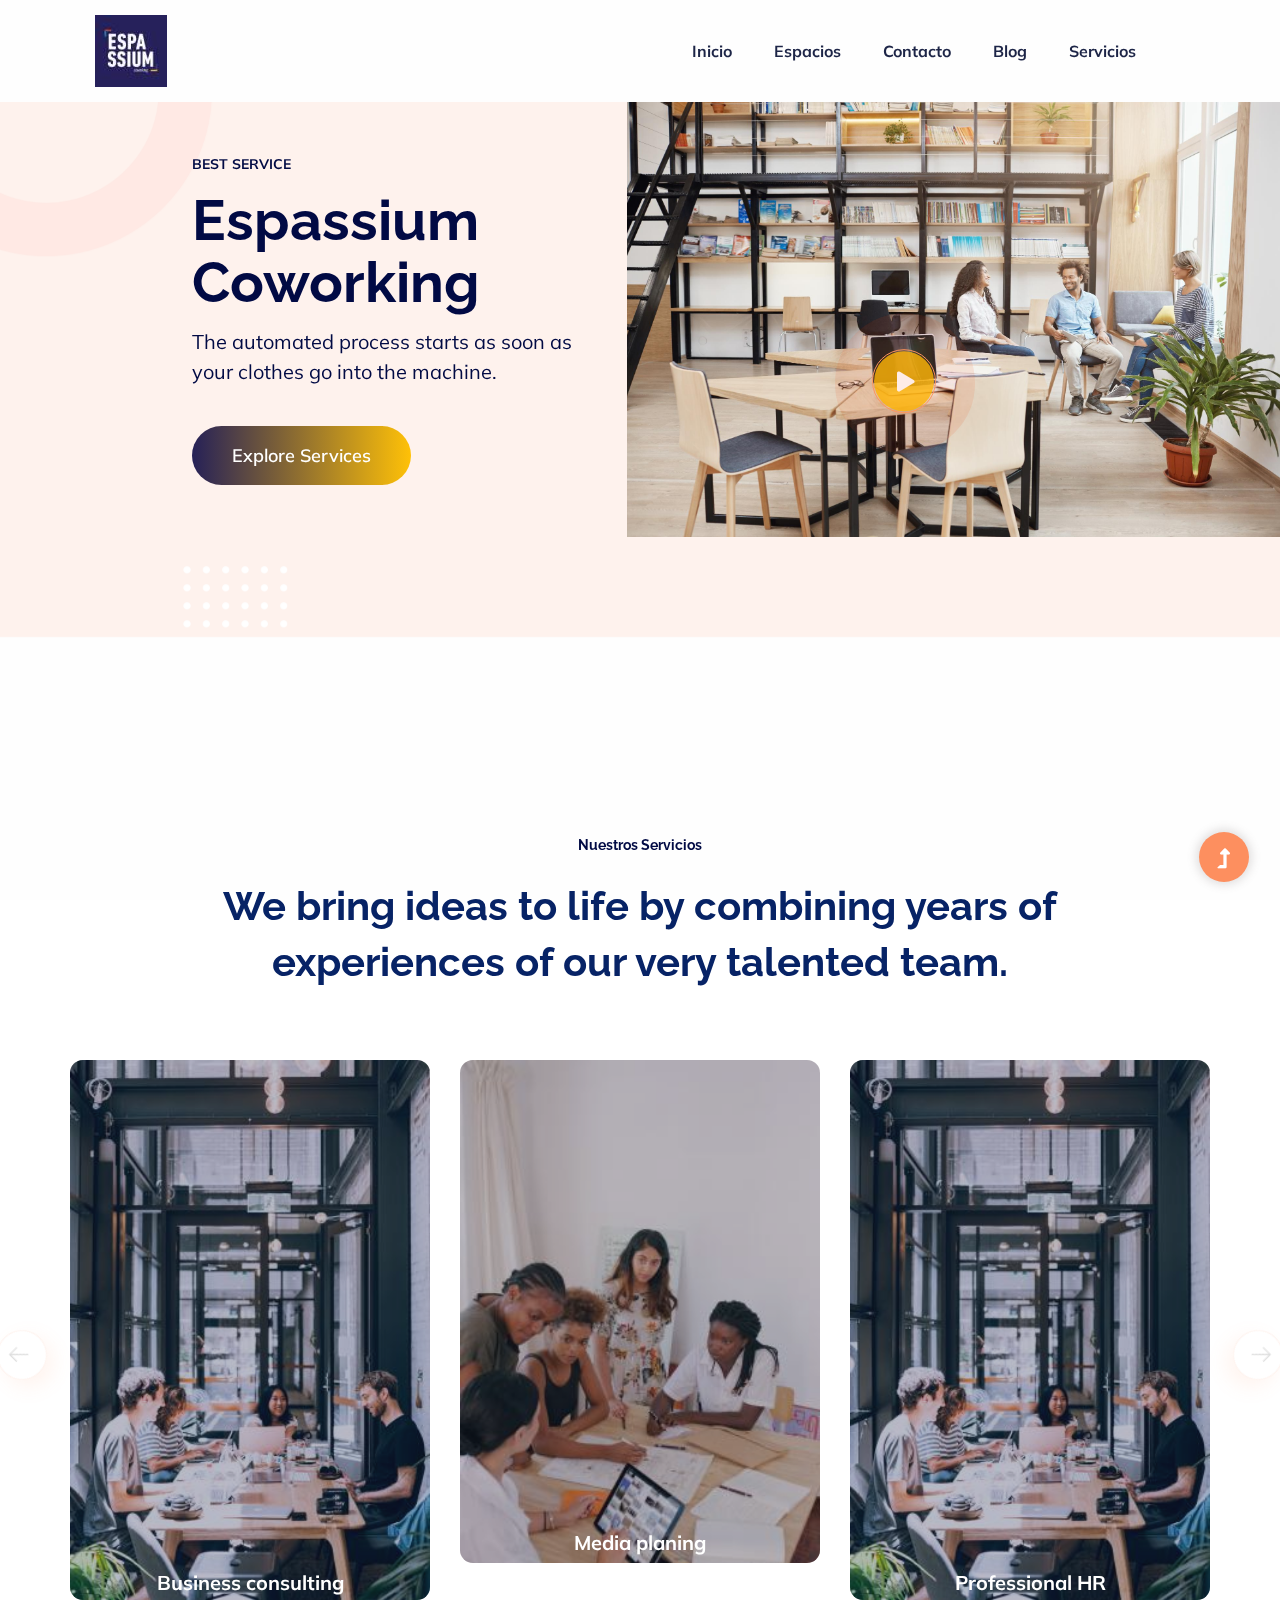
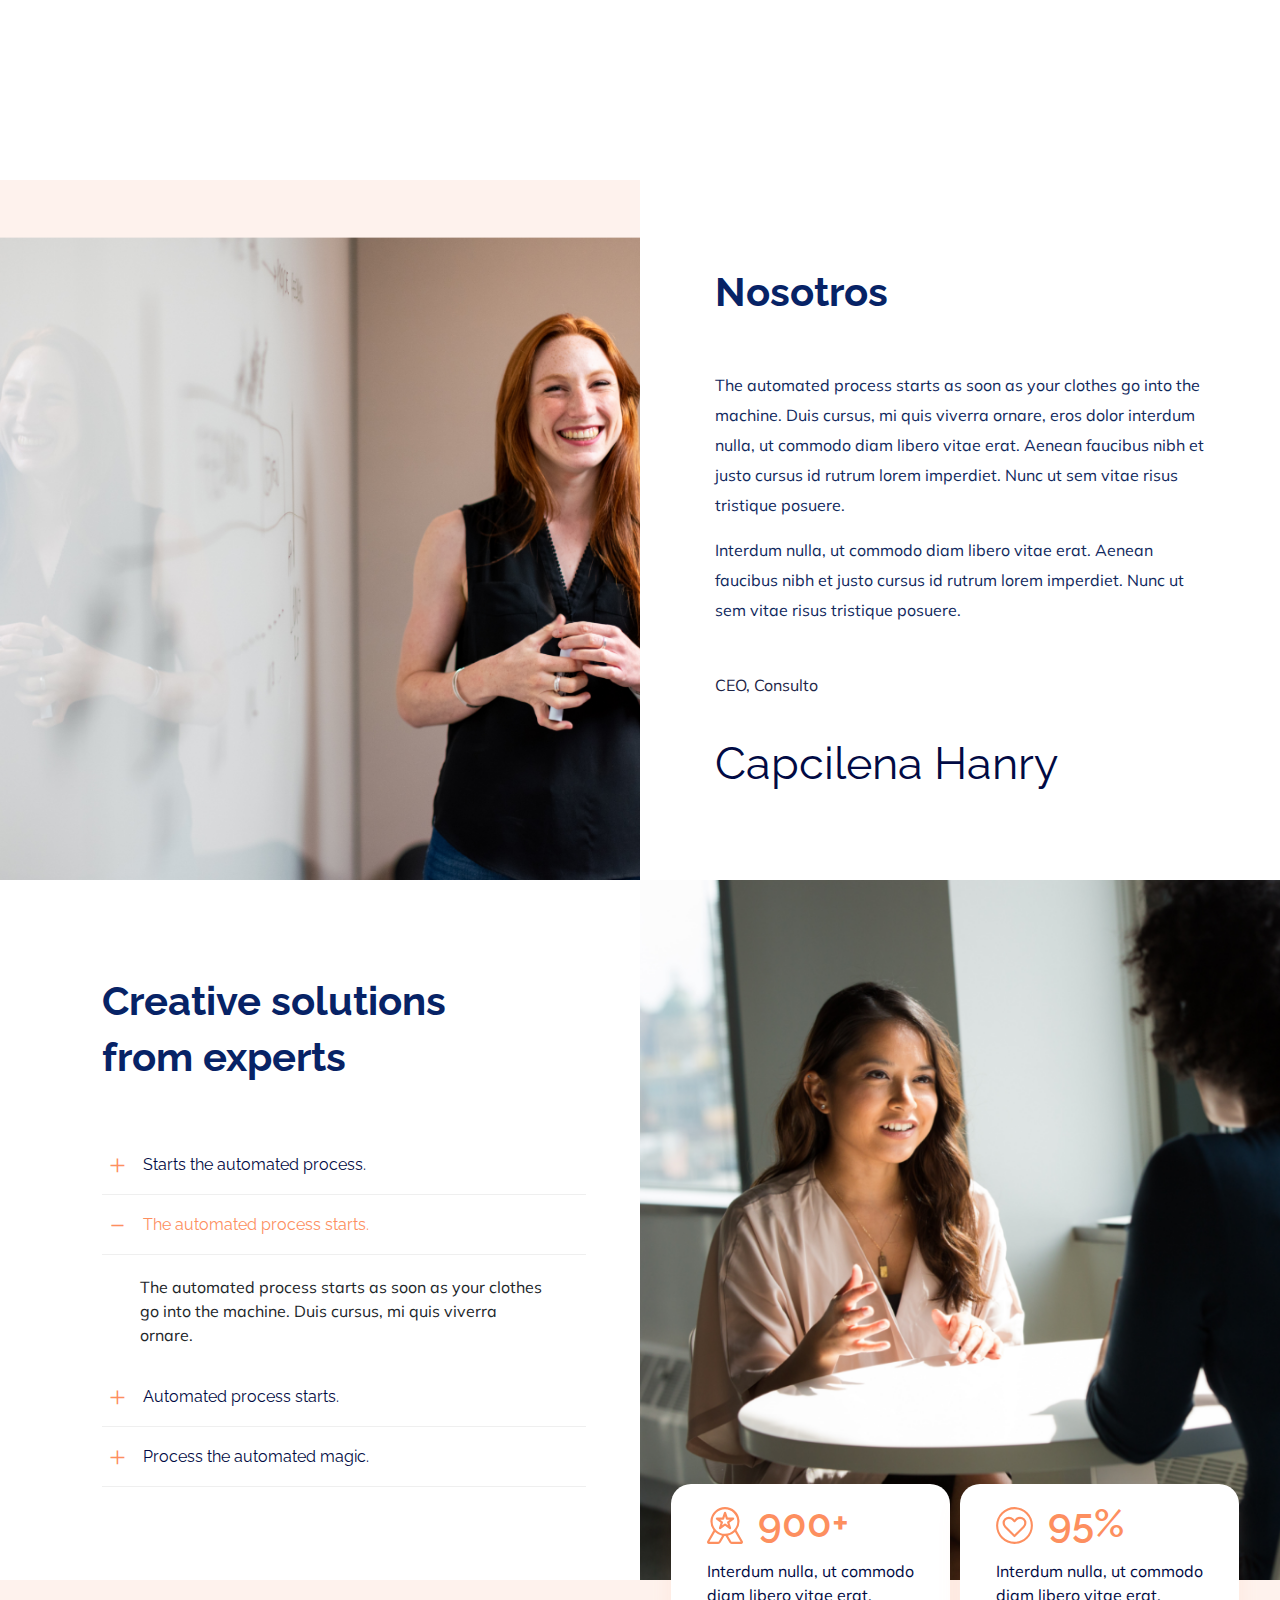
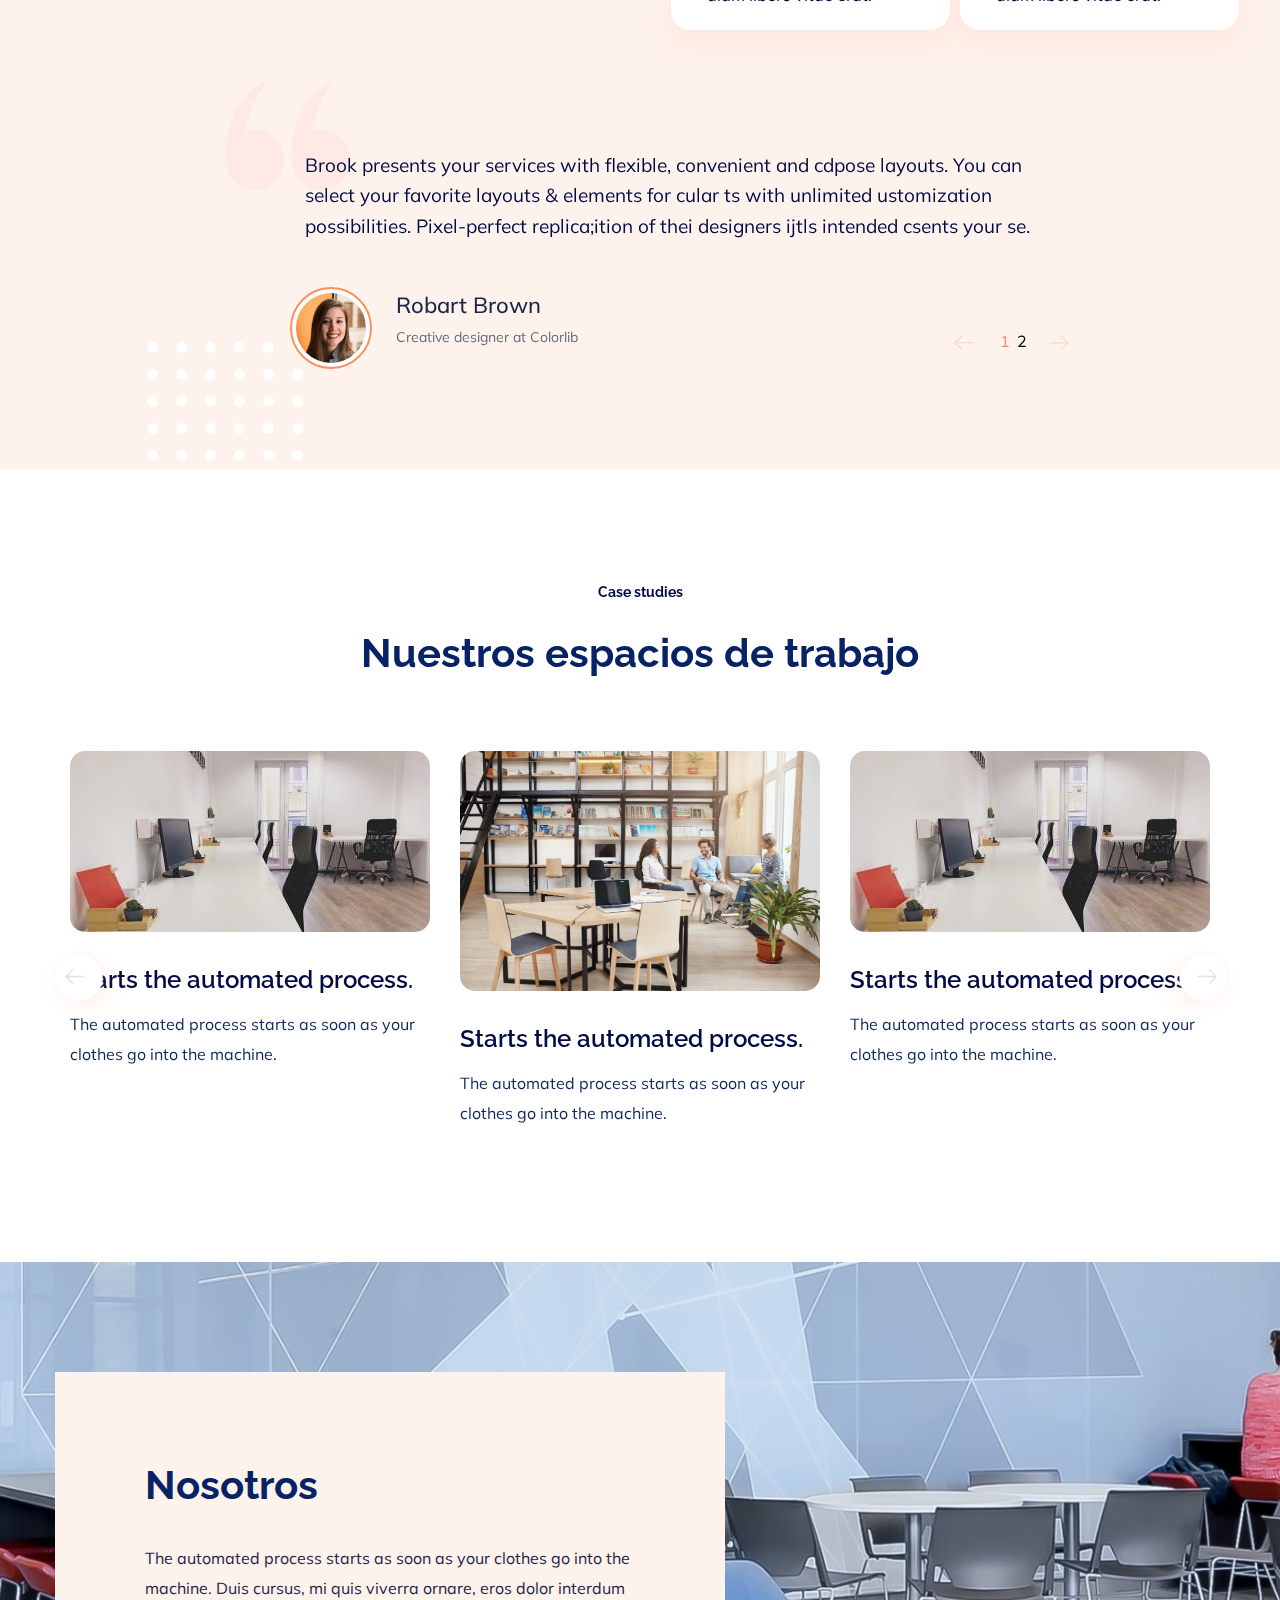
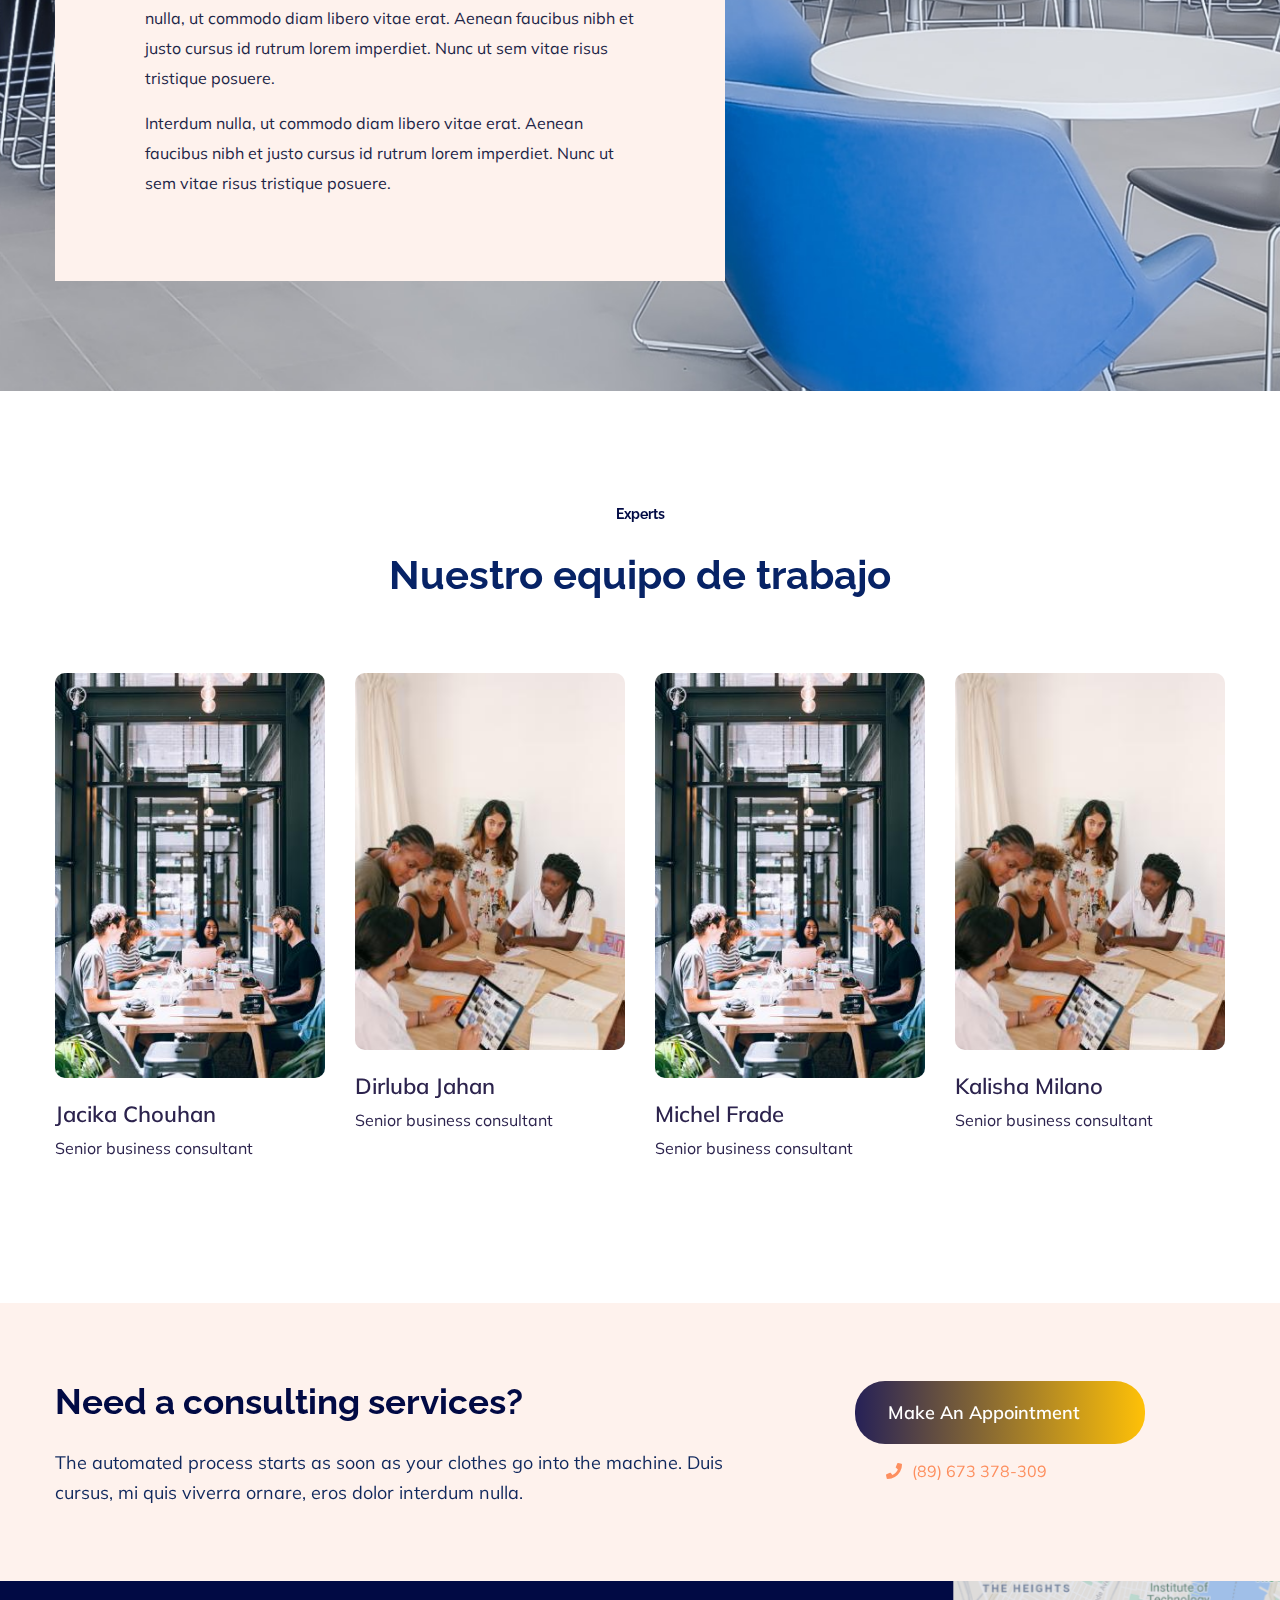
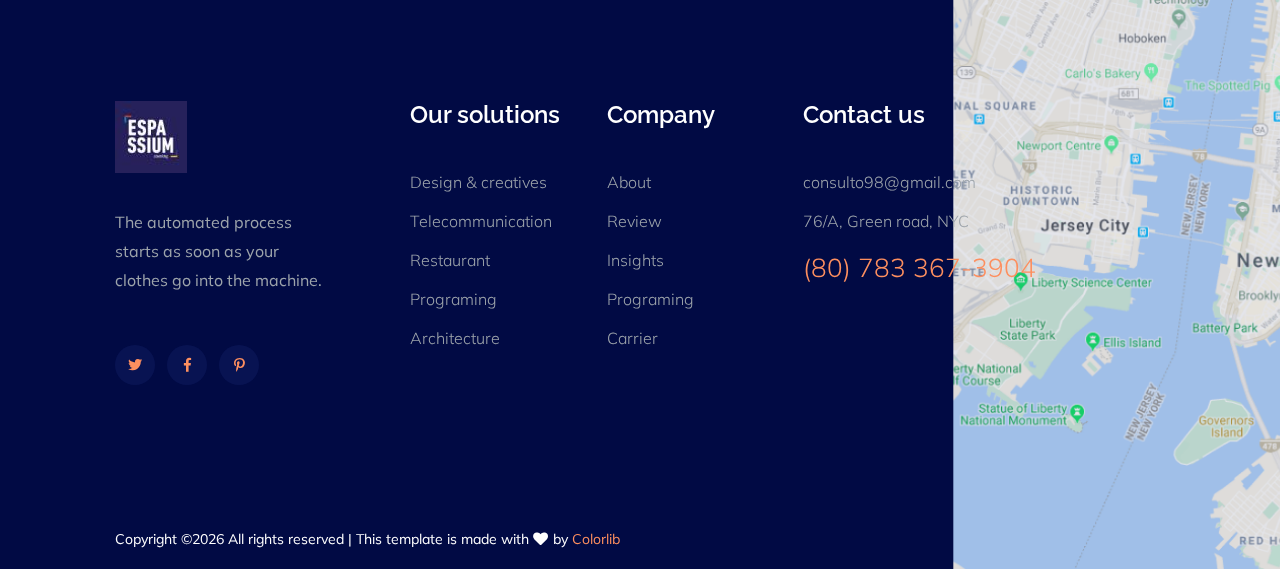
<file: index.html>
<!doctype html>
<html class="no-js" lang="zxx">
<head>
    <meta charset="utf-8">
    <meta http-equiv="x-ua-compatible" content="ie=edge">
    <title>Consulting | Template</title>
    <meta name="description" content=""> 
    <meta name="viewport" content="width=device-width, initial-scale=1">
    <link rel="manifest" href="site.webmanifest">
    <link rel="shortcut icon" type="image/x-icon" href="assets/img/favicon.ico">

    <!-- CSS here -->
    <link rel="stylesheet" href="assets/css/bootstrap.min.css">
    <link rel="stylesheet" href="assets/css/owl.carousel.min.css">
    <link rel="stylesheet" href="assets/css/slicknav.css">
    <link rel="stylesheet" href="assets/css/flaticon.css">
    <link rel="stylesheet" href="assets/css/progressbar_barfiller.css">
    <link rel="stylesheet" href="assets/css/gijgo.css">
    <link rel="stylesheet" href="assets/css/animate.min.css">
    <link rel="stylesheet" href="assets/css/animated-headline.css">
    <link rel="stylesheet" href="assets/css/magnific-popup.css">
    <link rel="stylesheet" href="assets/css/fontawesome-all.min.css">
    <link rel="stylesheet" href="assets/css/themify-icons.css">
    <link rel="stylesheet" href="assets/css/slick.css">
    <link rel="stylesheet" href="assets/css/nice-select.css">
    <link rel="stylesheet" href="assets/css/style.css">
</head>
<body>
    <!-- ? Preloader Start -->
    <div id="preloader-active">
        <div class="preloader d-flex align-items-center justify-content-center">
            <div class="preloader-inner position-relative">
                <div class="preloader-circle"></div>
                <div class="preloader-img pere-text">
                    <img src="assets/img/logo/loder.png" alt="">
                </div>
            </div>
        </div>
    </div> 
    <!-- Preloader Start-->
    <header>
        <!-- Header Start -->
        <div class="header-area header_area">
            <div class="main-header">
             <div class="header-bottom  header-sticky">
                <div class="container-fluid">
                    <div class="row align-items-center">
                        <!-- Logo -->
                        <div class="col-xl-2 col-lg-2 col-md-1">
                            <div class="logo">
                              <a href="index.html"><img src="assets/img/logo/espassium_2.jpg" alt=""></a>
                          </div>
                      </div>
                      <div class="col-xl-10 col-lg-10 col-md-8">
                         <div class="header-left  d-flex f-right align-items-center">
                            <!-- Main-menu -->
                            <div class="main-menu f-right d-none d-lg-block">
                                <nav> 
                                    <ul id="navigation">                                                                                                                                     
                                        <li><a href="index.html">Inicio</a></li>
                                        <li><a href="#">Espacios</a>
                                            <ul class="submenu">
                                                <li><a href="about.html">Nosotros</a></li>
                                                <li><a href="elements.html">Servicios</a></li>
                                            </ul>
                                        </li>
                                        <li><a href="services.html">Contacto</a></li>
                                        <li><a href="blog.html">Blog</a>
                                            <ul class="submenu">
                                                <li><a href="blog.html">Blog</a></li>
                                                <li><a href="blog_details.html">Blog Details</a></li>
                                            </ul>
                                        </li>
                                        <li><a href="contact.html">Servicios</a></li>
                                    </ul>
                                </nav>
                            </div>
                            <!-- left Btn 
                            <div class="header-right-btn f-right d-none d-lg-block  ml-30">
                                <a href="#" class="header-btn">Make an Appointment</a>
                            </div>
                            -->
                        </div>
                    </div>             
                    <!-- Mobile Menu -->
                    <div class="col-12">
                        <div class="mobile_menu d-block d-lg-none"></div>
                    </div>
                </div>
            </div>
        </div>
    </div>
</div>
<!-- Header End -->
</header>
<main>
    <!--? slider Area Start-->
    <div class="slider-area  slider-height position-relative" data-background="assets/img/hero/h1_hero.png">
        <div class="slider-active">
            <!-- Single Slider -->
            <div class="single-slider">
                <div class="slider-cap-wrapper">
                    <div class="hero-caption">
                        <span>Best Service</span>
                        <h1 data-animation="fadeInLeft" data-delay=".4s">Espassium Coworking</h1>
                        <p data-animation="fadeInLeft" data-delay=".6s">The automated process starts as soon as 
                        your clothes go into the machine.</p>
                        <!-- Hero Btn -->
                        <a href="#" class="btn"  data-animation="fadeInLeft" data-delay=".9s" >Explore Services</a>
                    </div>
                    <div class="hero-img">
                        <img src="assets/img/hero/cowork_1.jpg" alt=""  data-animation="fadeInRight" data-transition-duration="5s">
                    </div>
                </div>
            </div>
        </div>
        <!-- Video icon -->
        <div class="video-icon" >
            <a class="popup-video btn-icon" href="https://www.youtube.com/watch?v=up68UAfH0d0"><i class="fas fa-play"></i></a>
        </div>
    </div>
    <!-- slider Area End-->
    <!--? Services Area Start -->
    <section class="services-section section-padding30 fix">
        <div class="container">
            <div class="row justify-content-center">
                <div class="col-xl-10 col-lg-10 col-md-12">
                    <!-- Section Tittle -->
                    <div class="section-tittle text-center mb-70">
                        <span>Nuestros Servicios</span>
                        <h2>We bring ideas to life by combining years of experiences of our very talented team.</h2>
                    </div> 
                </div>
            </div>
            <div class="services-active">
                <div class="single-services section-over1 text-center">
                    <div class="services-img">
                        <img src="assets/img/gallery/temp.jpg" alt="">
                        <div class="services-caption">
                            <h3><a href="#">Business consulting</a></h3>
                            <p>The automated process starts as soon <br>as your clothes go into the machine.</p>
                            <a href="#" class="btn btn3">Make Appointment</a>
                        </div>
                    </div>
                </div>
                <div class="single-services section-over1 text-center">
                    <div class="services-img">
                        <img src="assets/img/gallery/office.jpg" alt="">
                        <div class="services-caption">
                            <h3><a href="#">Media planing</a></h3>
                            <p>The automated process starts as soon <br>as your clothes go into the machine.</p>
                            <a href="#" class="btn btn3">Make Appointment</a>
                        </div>
                    </div>
                </div>
                <div class="single-services section-over1 text-center">
                    <div class="services-img">
                        <img src="assets/img/gallery/temp.jpg" alt="">
                        <div class="services-caption">
                            <h3><a href="#">Professional HR</a></h3>
                            <p>The automated process starts as soon <br>as your clothes go into the machine.</p>
                            <a href="#" class="btn btn3">Make Appointment</a>
                        </div>
                    </div>
                </div>
                <div class="single-services section-over1 text-center">
                    <div class="services-img">
                        <img src="assets/img/gallery/office.jpg" alt="">
                        <div class="services-caption">
                            <h3><a href="#">Media planing</a></h3>
                            <p>The automated process starts as soon <br>as your clothes go into the machine.</p>
                            <a href="#" class="btn btn3">Make Appointment</a>
                        </div>
                    </div>
                </div>
            </div>
        </div>
    </section>
    <!--Services Area End -->
    <!--! About Area Start 01 -->
    <section class="about-area fix">
        <!--Right Contents  -->
        <div class="about-img">
            
        </div>
        <!-- left Contents -->
        <div class="about-details">
            <div class="right-caption">
                <!-- Section Tittle -->
                <div class="section-tittle mb-50">
                    <h2>Nosotros<br></h2>
                </div>
                <div class="about-more">
                    <p>The automated process starts as soon as 
                        your clothes go into the machine. Duis cursus, mi quis 
                        viverra ornare, eros dolor interdum nulla, ut commodo 
                        diam libero vitae erat. Aenean faucibus nibh et justo 
                        cursus id rutrum lorem imperdiet. Nunc ut sem vitae 
                    risus tristique posuere.</p>
                    <p class="pera-bottom">Interdum nulla, ut commodo diam libero vitae erat. 
                        Aenean faucibus nibh et justo cursus id rutrum lorem 
                    imperdiet. Nunc ut sem vitae risus tristique posuere.</p>
                    <div class="footer-tittles">
                        <p>CEO, Consulto</p>
                        <h2>Capcilena Hanry</h2>
                    </div>
                </div>
            </div>
        </div>
    </section>
    <!-- About Area End-->
    <!--! About Area Start 02-->
    <div class="about-area2">
        <!-- left Contents -->
        <div class="about-details2">
            <div class="right-caption2">
                <!-- Section Tittle -->
                <div class="section-tittle mb-50">
                    <h2>Creative solutions<br>from experts</h2>
                </div> 
                <!-- collapse-wrapper -->
                <div class="collapse-wrapper">
                    <div class="accordion" id="accordionExample">
                        <!-- single-one -->
                        <div class="card">
                            <div class="card-header" id="headingTwo">
                                <h2 class="mb-0">
                                    <a href="#" class="btn-link collapsed"  data-toggle="collapse" data-target="#collapseTwo" aria-expanded="false" aria-controls="collapseTwo">Starts the automated process.</a>
                                </h2>
                            </div>
                            <div id="collapseTwo" class="collapse" aria-labelledby="headingTwo" data-parent="#accordionExample">
                                <div class="card-body">
                                    The automated process starts as soon as 
                                    your clothes go into the machine. Duis cursus, mi 
                                    quis viverra ornare.                                   
                                </div>
                            </div>
                        </div>
                        <!-- single-two -->
                        <div class="card">
                            <div class="card-header" id="headingOne">
                                <h2 class="mb-0">
                                    <a href="#" class="btn-link" data-toggle="collapse" data-target="#collapseOne" aria-expanded="true" aria-controls="collapseOne">The automated process starts.</a>
                                </h2>
                            </div>
                            <div id="collapseOne" class="collapse show" aria-labelledby="headingOne" data-parent="#accordionExample">
                                <div class="card-body">
                                    The automated process starts as soon as 
                                    your clothes go into the machine. Duis cursus, mi 
                                    quis viverra ornare.
                                </div>
                            </div>
                        </div>
                        <!-- single-three -->
                        <div class="card">
                            <div class="card-header" id="headingThree">
                                <h2 class="mb-0">
                                    <a href="#" class="btn-link collapsed"  data-toggle="collapse" data-target="#collapseThree" aria-expanded="false" aria-controls="collapseThree">Automated process starts.</a>
                                </h2>
                            </div>
                            <div id="collapseThree" class="collapse" aria-labelledby="headingThree" data-parent="#accordionExample">
                                <div class="card-body">
                                    The automated process starts as soon as 
                                    your clothes go into the machine. Duis cursus, mi 
                                    quis viverra ornare.
                                </div>
                            </div>
                        </div>
                        <!-- single-four -->
                        <div class="card">
                            <div class="card-header" id="headingfouree">
                                <h2 class="mb-0">
                                    <a href="#" class="btn-link collapsed" data-toggle="collapse" data-target="#collapseFoure" aria-expanded="false" aria-controls="collapseFoure">Process the automated magic.</a>
                                </h2>
                            </div>
                            <div id="collapseFoure" class="collapse" aria-labelledby="headingfouree" data-parent="#accordionExample">
                                <div class="card-body">
                                    The automated process starts as soon as 
                                    your clothes go into the machine. Duis cursus, mi 
                                    quis viverra ornare.
                                </div>
                            </div>
                        </div>
                    </div>
                </div>
            </div>
        </div>
        <!--Right Contents  -->
        <div class="about-img2">
            <div class="info-man2">
                <div class="head-cap2">
                    <img src="assets/img/icon/quality.svg" alt="">
                    <h3>900+</h3>
                </div>
                <p>Interdum nulla, ut commodo<br>diam libero vitae erat.</p>
            </div>
            <div class="info-man2 info-man3">
                <div class="head-cap2">
                    <img src="assets/img/icon/heart.svg" alt="">
                    <h3>95%</h3>
                </div>
                <p>Interdum nulla, ut commodo<br> diam libero vitae erat.</p>
            </div>
        </div>
    </div>
    <!-- About Area End-->
    <!--? Testimonial Area Start -->
    <section class="testimonial-area testimonial-padding fix" data-background="assets/img/gallery/section_bg03.png">
        <div class="container">
            <div class="row align-items-center justify-content-center">
                <div class=" col-lg-9">
                    <div class="about-caption">
                        <!-- Testimonial Start -->
                        <div class="h1-testimonial-active dot-style">
                            <!-- Single Testimonial -->
                            <div class="single-testimonial position-relative">
                                <div class="testimonial-caption">
                                    <img src="assets/img/icon/quotes-sign.png" alt="" class="quotes-sign">
                                    <p>Brook presents your services with flexible, convenient and cdpose layouts. You can select your favorite layouts & elements for cular ts with unlimited ustomization possibilities. Pixel-perfect replica;ition of thei designers ijtls intended csents your se.</p>
                                </div>
                                <!-- founder -->
                                <div class="testimonial-founder d-flex align-items-center">
                                    <div class="founder-img">
                                        <img src="assets/img/icon/testimonial.png" alt="">
                                    </div>
                                    <div class="founder-text">
                                        <span>Robart Brown</span>
                                        <p>Creative designer at Colorlib</p>
                                    </div>
                                </div>
                            </div>
                            <!-- Single Testimonial -->
                            <div class="single-testimonial position-relative">
                                <div class="testimonial-caption">
                                    <img src="assets/img/icon/quotes-sign.png" alt="" class="quotes-sign">
                                    <p>Brook presents your services with flexible, convenient and cdpose layouts. You can select your favorite layouts & elements for cular ts with unlimited ustomization possibilities. Pixel-perfect replica;ition of thei designers ijtls intended csents your se.</p>
                                </div>
                                <!-- founder -->
                                <div class="testimonial-founder d-flex align-items-center">
                                    <div class="founder-img">
                                        <img src="assets/img/icon/testimonial.png" alt="">
                                    </div>
                                    <div class="founder-text">
                                        <span>Robart Brown</span>
                                        <p>Creative designer at Colorlib</p>
                                    </div>
                                </div>
                            </div>
                        </div>
                        <!-- Testimonial End -->
                    </div>
                </div>
            </div>
        </div>
    </section>
    <!--? Testimonial Area End -->
    <!-- Home Blog Start -->
    <section class="home-blog section-padding40 fix">
        <div class="container">
            <div class="row justify-content-center">
                <div class="cl-xl-7 col-lg-8 col-md-10">
                    <!-- Section Tittle -->
                    <div class="section-tittle text-center mb-70">
                        <span>Case studies</span>
                        <h2>Nuestros espacios de trabajo</h2>
                    </div> 
                </div>
            </div>
            <div class="blog-active">
                <!-- Single -->
                <div class="single-blogs">
                    <div class="blog-img">
                        <img src="assets/img/gallery/oficina_1.jpg" alt="">
                    </div>
                    <div class="blogs-cap">
                        <h5><a href="#">Starts the automated process.</a></h5>
                        <p>The automated process starts as soon as your  clothes go into the machine.</p>
                    </div>
                    <div class="stickers">
                        <span>Urban</span>
                    </div>
                </div>
                <!-- Single -->
                <div class="single-blogs">
                    <div class="blog-img">
                        <img src="assets/img/hero/cowork_1.jpg" alt="">
                    </div>
                    <div class="blogs-cap">
                        <h5><a href="#">Starts the automated process.</a></h5>
                        <p>The automated process starts as soon as your  clothes go into the machine.</p>
                    </div>
                    <div class="stickers">
                        <span>Urban</span>
                    </div>
                </div>
                <!-- Single -->
                <div class="single-blogs">
                    <div class="blog-img">
                        <img src="assets/img/gallery/oficina_1.jpg" alt="">
                    </div>
                    <div class="blogs-cap">
                        <h5><a href="#">Starts the automated process.</a></h5>
                        <p>The automated process starts as soon as your  clothes go into the machine.</p>
                    </div>
                    <div class="stickers">
                        <span>Urban</span>
                    </div>
                </div>
                <!-- Single -->
                <div class="single-blogs">
                    <div class="blog-img">
                        <img src="assets/img/hero/cowork_1.jpg" alt="">
                    </div>
                    <div class="blogs-cap">
                        <h5><a href="#">Starts the automated process.</a></h5>
                        <p>The automated process starts as soon as your  clothes go into the machine.</p>
                    </div>
                    <div class="stickers">
                        <span>Urban</span>
                    </div>
                </div>
            </div>
        </div>
    </section>
    <!-- Home Blog End -->
    <!--? Office environment  Start-->
    <section class="office-environments section-bg2 section-padding40"  data-background="assets/img/gallery/section_bg02.png">
        <div class="container">
            <div class="row">
                <div class="col-xl-7 col-lg-8">
                    <div class="office-pera">
                        <div class="section-tittle">
                            <h2 class="mb-30">Nosotros <br></h2>
                            <p>The automated process starts as soon as 
                                your clothes go into the machine. Duis cursus, mi quis 
                                viverra ornare, eros dolor interdum nulla, ut commodo 
                                diam libero vitae erat. Aenean faucibus nibh et justo 
                                cursus id rutrum lorem imperdiet. Nunc ut sem vitae 
                            risus tristique posuere.</p>

                            <p>Interdum nulla, ut commodo diam libero vitae erat. 
                                Aenean faucibus nibh et justo cursus id rutrum lorem 
                            imperdiet. Nunc ut sem vitae risus tristique posuere.</p>
                        </div>
                    </div>
                </div>
            </div>
        </div>
    </section>
    <!-- Office environment  End-->
    <!--? Team Ara Start -->
    <section class="team-area section-padding40">
        <div class="container">
            <div class="row justify-content-center">
                <div class="cl-xl-7 col-lg-8 col-md-10">
                    <!-- Section Tittle -->
                    <div class="section-tittle text-center mb-70">
                        <span>Experts</span>
                        <h2>Nuestro equipo de trabajo</h2>
                    </div> 
                </div>
            </div>
            <div class="row">
                <div class="col-lg-3 col-md-4 col-sm-6">
                    <div class="single-team mb-30">
                        <div class="team-img">
                            <img src="assets/img/gallery/temp.jpg" alt="">
                            <div class="team-social">
                                <ul>
                                    <li><a href="#"><i class="fab fa-facebook-f"></i></a></li>
                                    <li><a href="#"><i class="fab fa-twitter"></i></a></li>
                                    <li><a href="#"><i class="fas fa-globe"></i></a></li>
                                    <li><a href="#"><i class="fab fa-instagram"></i></a></li>
                                </ul>
                            </div>
                        </div>
                        <div class="team-caption">
                            <h3><a href="#">Jacika Chouhan</a></h3>
                            <p>Senior business consultant</p>
                        </div>
                        <!-- Blog Social -->
                    </div>
                </div>
                <div class="col-lg-3 col-md-4 col-sm-6">
                    <div class="single-team mb-30">
                        <div class="team-img">
                            <img src="assets/img/gallery/office.jpg" alt="">
                            <div class="team-social">
                                <ul>
                                    <li><a href="#"><i class="fab fa-facebook-f"></i></a></li>
                                    <li><a href="#"><i class="fab fa-twitter"></i></a></li>
                                    <li><a href="#"><i class="fas fa-globe"></i></a></li>
                                    <li><a href="#"><i class="fab fa-instagram"></i></a></li>
                                </ul>
                            </div>
                        </div>
                        <div class="team-caption">
                            <h3><a href="#">Dirluba Jahan</a></h3>
                            <p>Senior business consultant</p>
                        </div>
                        <!-- Blog Social -->
                    </div>
                </div>
                <div class="col-lg-3 col-md-4 col-sm-6">
                    <div class="single-team mb-30">
                        <div class="team-img">
                            <img src="assets/img/gallery/temp.jpg" alt="">
                            <div class="team-social">
                                <ul>
                                    <li><a href="#"><i class="fab fa-facebook-f"></i></a></li>
                                    <li><a href="#"><i class="fab fa-twitter"></i></a></li>
                                    <li><a href="#"><i class="fas fa-globe"></i></a></li>
                                    <li><a href="#"><i class="fab fa-instagram"></i></a></li>
                                </ul>
                            </div>
                        </div>
                        <div class="team-caption">
                            <h3><a href="#">Michel Frade</a></h3>
                            <p>Senior business consultant</p>
                        </div>
                        <!-- Blog Social -->
                    </div>
                </div>
                <div class="col-lg-3 col-md-4 col-sm-6">
                    <div class="single-team mb-30">
                        <div class="team-img">
                            <img src="assets/img/gallery/office.jpg" alt="">
                            <div class="team-social">
                                <ul>
                                    <li><a href="#"><i class="fab fa-facebook-f"></i></a></li>
                                    <li><a href="#"><i class="fab fa-twitter"></i></a></li>
                                    <li><a href="#"><i class="fas fa-globe"></i></a></li>
                                    <li><a href="#"><i class="fab fa-instagram"></i></a></li>
                                </ul>
                            </div>
                        </div>
                        <div class="team-caption">
                            <h3><a href="#">Kalisha Milano</a></h3>
                            <p>Senior business consultant</p>
                        </div>
                        <!-- Blog Social -->
                    </div>
                </div>
            </div>
        </div>
    </section>
    <!-- Team Ara End -->
    <!--? Want To work -->
    <section class="wantToWork-area section-bg2"  data-background="assets/img/gallery/section_bg01.png">
        <div class="container">
            <div class="wants-wrapper w-padding2">
                <div class="row align-items-center justify-content-between">
                    <div class="col-xl-7 col-lg-7 col-md-12">
                        <div class="wantToWork-caption wantToWork-caption2">
                            <h2>Need a consulting services?</h2>
                            <p>The automated process starts as soon as your clothes go into the machine. Duis cursus, mi quis viverra ornare, eros dolor interdum nulla.</p>
                        </div>
                    </div>
                    <div class="col-xl-4 col-lg-4 col-md-6">
                        <a href="#" class="btn w-btn wantToWork-btn mr-20">Make an Appointment</a>
                        <a href="#" class="btn2 w-btn wantToWork-btn"><i class="fas fa-phone"></i> (89) 673 378-309</a>
                    </div>
                </div>
            </div>
        </div>
    </section>
    <!-- Want To work End -->
</main>
<footer>
    <div class="footer-wrapper section-bg2 pl-100"  data-background="assets/img/gallery/footer-bg.png">
        <!-- Footer Start-->
        <div class="footer-area footer-padding">
            <div class="container-fluid">
                <div class="row">
                    <div class="col-xl-3 col-lg-4 col-md-4 col-sm-6">
                        <div class="single-footer-caption mb-50">
                            <div class="single-footer-caption mb-30">
                                <!-- logo -->
                                <div class="footer-logo mb-35">
                                    <a href="index.html"><img src="assets/img/logo/espassium_2.jpg" alt=""></a>
                                </div>
                                <div class="footer-tittle">
                                    <div class="footer-pera">
                                        <p>The automated process starts as soon as your clothes go into the machine.</p>
                                    </div>
                                </div>
                                <!-- social -->
                                <div class="footer-social">
                                    <a href="#"><i class="fab fa-twitter"></i></a>
                                    <a href="https://bit.ly/sai4ull"><i class="fab fa-facebook-f"></i></a>
                                    <a href="#"><i class="fab fa-pinterest-p"></i></a>
                                </div>
                            </div>
                        </div>
                    </div>
                    <div class="col-xl-2 col-lg-4 col-md-4 col-sm-6">
                        <div class="single-footer-caption mb-50">
                            <div class="footer-tittle">
                                <h4>Our solutions</h4>
                                <ul>
                                    <li><a href="#">Design & creatives</a></li>
                                    <li><a href="#">Telecommunication</a></li>
                                    <li><a href="#">Restaurant</a></li>
                                    <li><a href="#">Programing</a></li>
                                    <li><a href="#">Architecture</a></li>
                                </ul>
                            </div>
                        </div>
                    </div>
                    <div class="col-xl-2 col-lg-4 col-md-4 col-sm-6">
                        <div class="single-footer-caption mb-50">
                            <div class="footer-tittle">
                                <h4>Company</h4>
                                <ul>
                                    <li><a href="#">About</a></li>
                                    <li><a href="#">Review</a></li>
                                    <li><a href="#">Insights</a></li>
                                    <li><a href="#">Programing</a></li>
                                    <li><a href="#">Carrier</a></li>
                                </ul>
                            </div>
                        </div>
                    </div>
                    <div class="col-xl-3 col-lg-4 col-md-4 col-sm-6">
                        <div class="single-footer-caption mb-50">
                            <div class="footer-tittle">
                                <h4>Contact us</h4>
                                <ul>
                                    <li><a href="#">consulto98@gmail.com</a></li>
                                    <li><a href="#">76/A, Green road, NYC</a></li>
                                    <li class="number"><a href="#">(80) 783 367-3904</a></li>
                                </ul>
                            </div>
                        </div>
                    </div>
                </div>
            </div>
        </div>
        <!-- footer-bottom area -->
        <div class="footer-bottom-area">
            <div class="container-fluid">
                <div class="footer-border">
                    <div class="row align-items-center">
                        <div class="col-xl-12 ">
                            <div class="footer-copy-right">
                                <p><!-- Link back to Colorlib can't be removed. Template is licensed under CC BY 3.0. -->
                                  Copyright &copy;<script>document.write(new Date().getFullYear());</script> All rights reserved | This template is made with <i class="fa fa-heart" aria-hidden="true"></i> by <a href="https://colorlib.com" target="_blank">Colorlib</a>
                                  <!-- Link back to Colorlib can't be removed. Template is licensed under CC BY 3.0. --></p>
                              </div>
                          </div>
                      </div>
                  </div>
              </div>
          </div>
          <!-- Footer End-->
      </div>
  </footer>
  <!-- Scroll Up -->
  <div id="back-top" >
    <a title="Go to Top" href="#"> <i class="fas fa-level-up-alt"></i></a>
</div>

<!-- JS here -->

<script src="./assets/js/vendor/modernizr-3.5.0.min.js"></script>
<!-- Jquery, Popper, Bootstrap -->
<script src="./assets/js/vendor/jquery-1.12.4.min.js"></script>
<script src="./assets/js/popper.min.js"></script>
<script src="./assets/js/bootstrap.min.js"></script>
<!-- Jquery Mobile Menu -->
<script src="./assets/js/jquery.slicknav.min.js"></script>

<!-- Jquery Slick , Owl-Carousel Plugins -->
<script src="./assets/js/owl.carousel.min.js"></script>
<script src="./assets/js/slick.min.js"></script>
<!-- One Page, Animated-HeadLin -->
<script src="./assets/js/wow.min.js"></script>
<script src="./assets/js/animated.headline.js"></script>
<script src="./assets/js/jquery.magnific-popup.js"></script>

<!-- Date Picker -->
<script src="./assets/js/gijgo.min.js"></script>
<!-- Nice-select, sticky -->
<script src="./assets/js/jquery.nice-select.min.js"></script>
<script src="./assets/js/jquery.sticky.js"></script>
<!-- Progress -->
<script src="./assets/js/jquery.barfiller.js"></script>

<!-- counter , waypoint,Hover Direction -->
<script src="./assets/js/jquery.counterup.min.js"></script>
<script src="./assets/js/waypoints.min.js"></script>
<script src="./assets/js/jquery.countdown.min.js"></script>
<script src="./assets/js/hover-direction-snake.min.js"></script>

<!-- contact js -->
<script src="./assets/js/contact.js"></script>
<script src="./assets/js/jquery.form.js"></script>
<script src="./assets/js/jquery.validate.min.js"></script>
<script src="./assets/js/mail-script.js"></script>
<script src="./assets/js/jquery.ajaxchimp.min.js"></script>

<!-- Jquery Plugins, main Jquery -->	
<script src="./assets/js/plugins.js"></script>
<script src="./assets/js/main.js"></script>

</body>
</html>
</file>
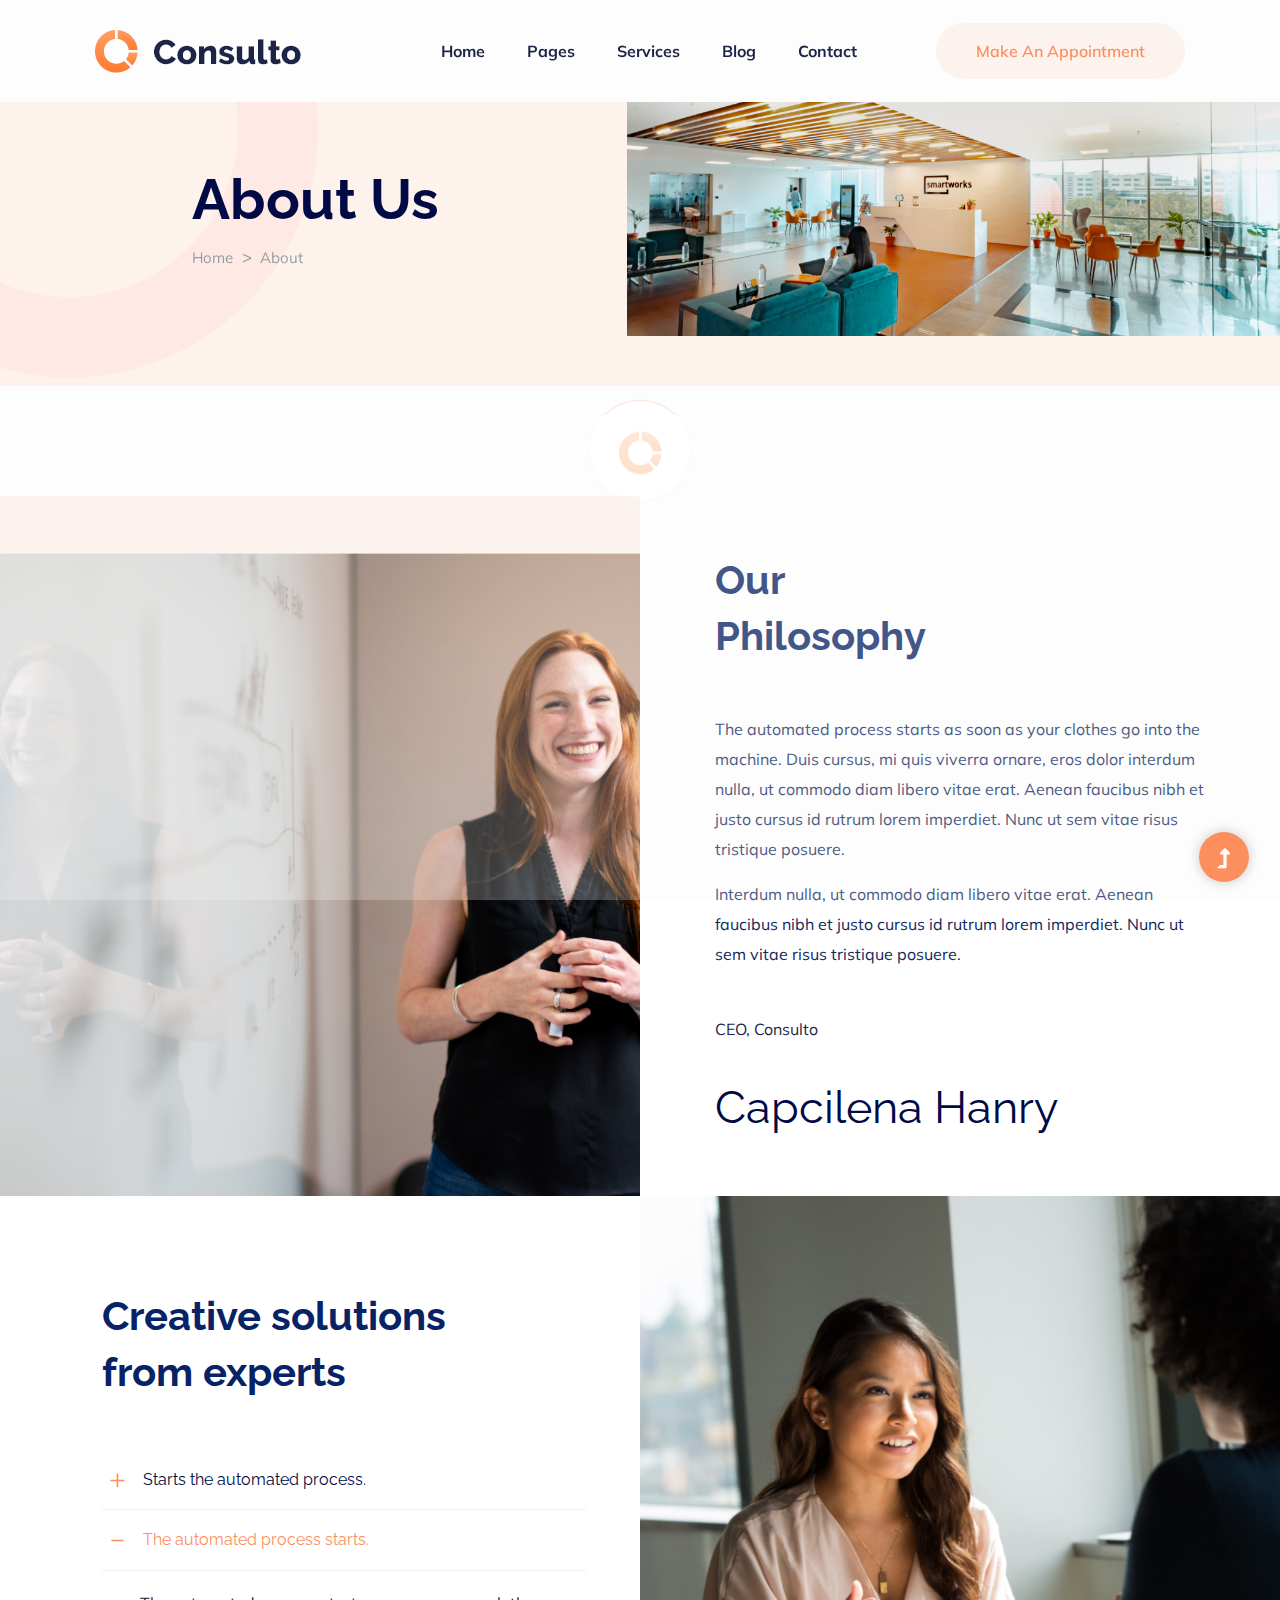
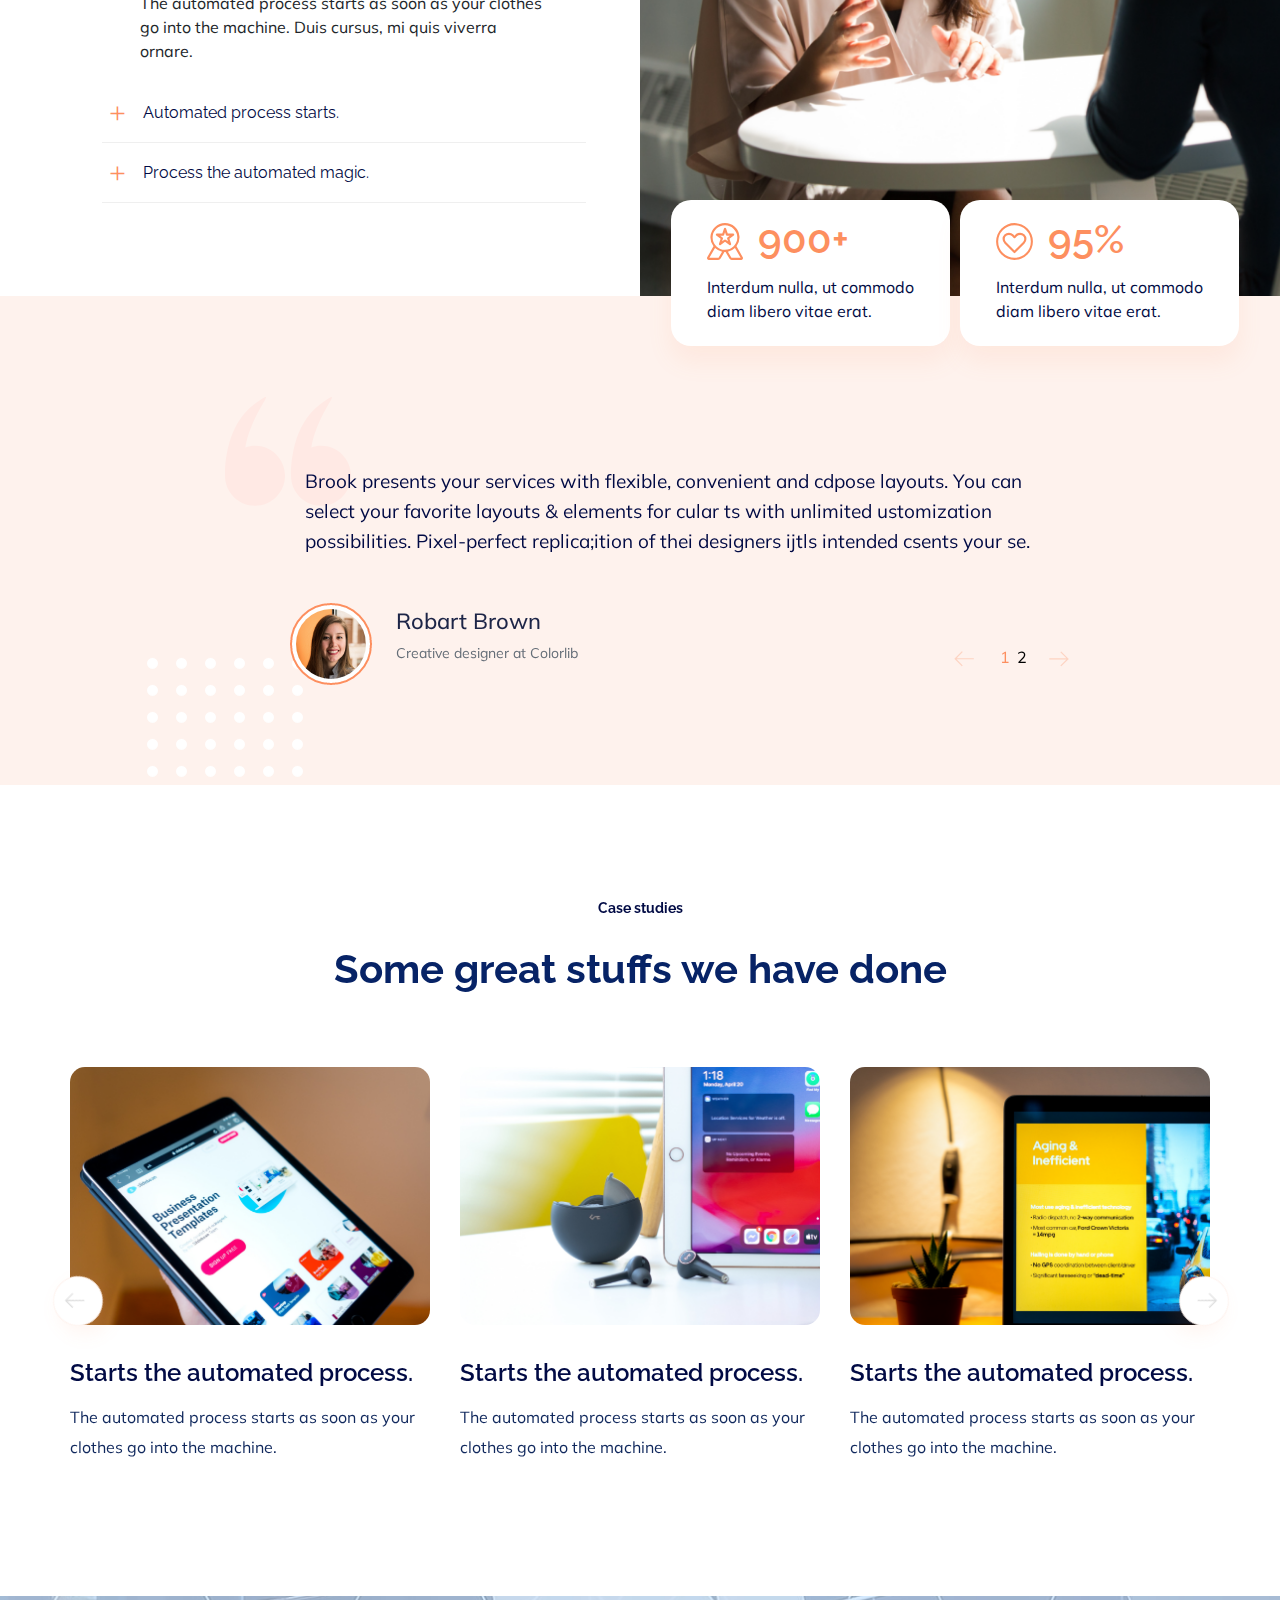
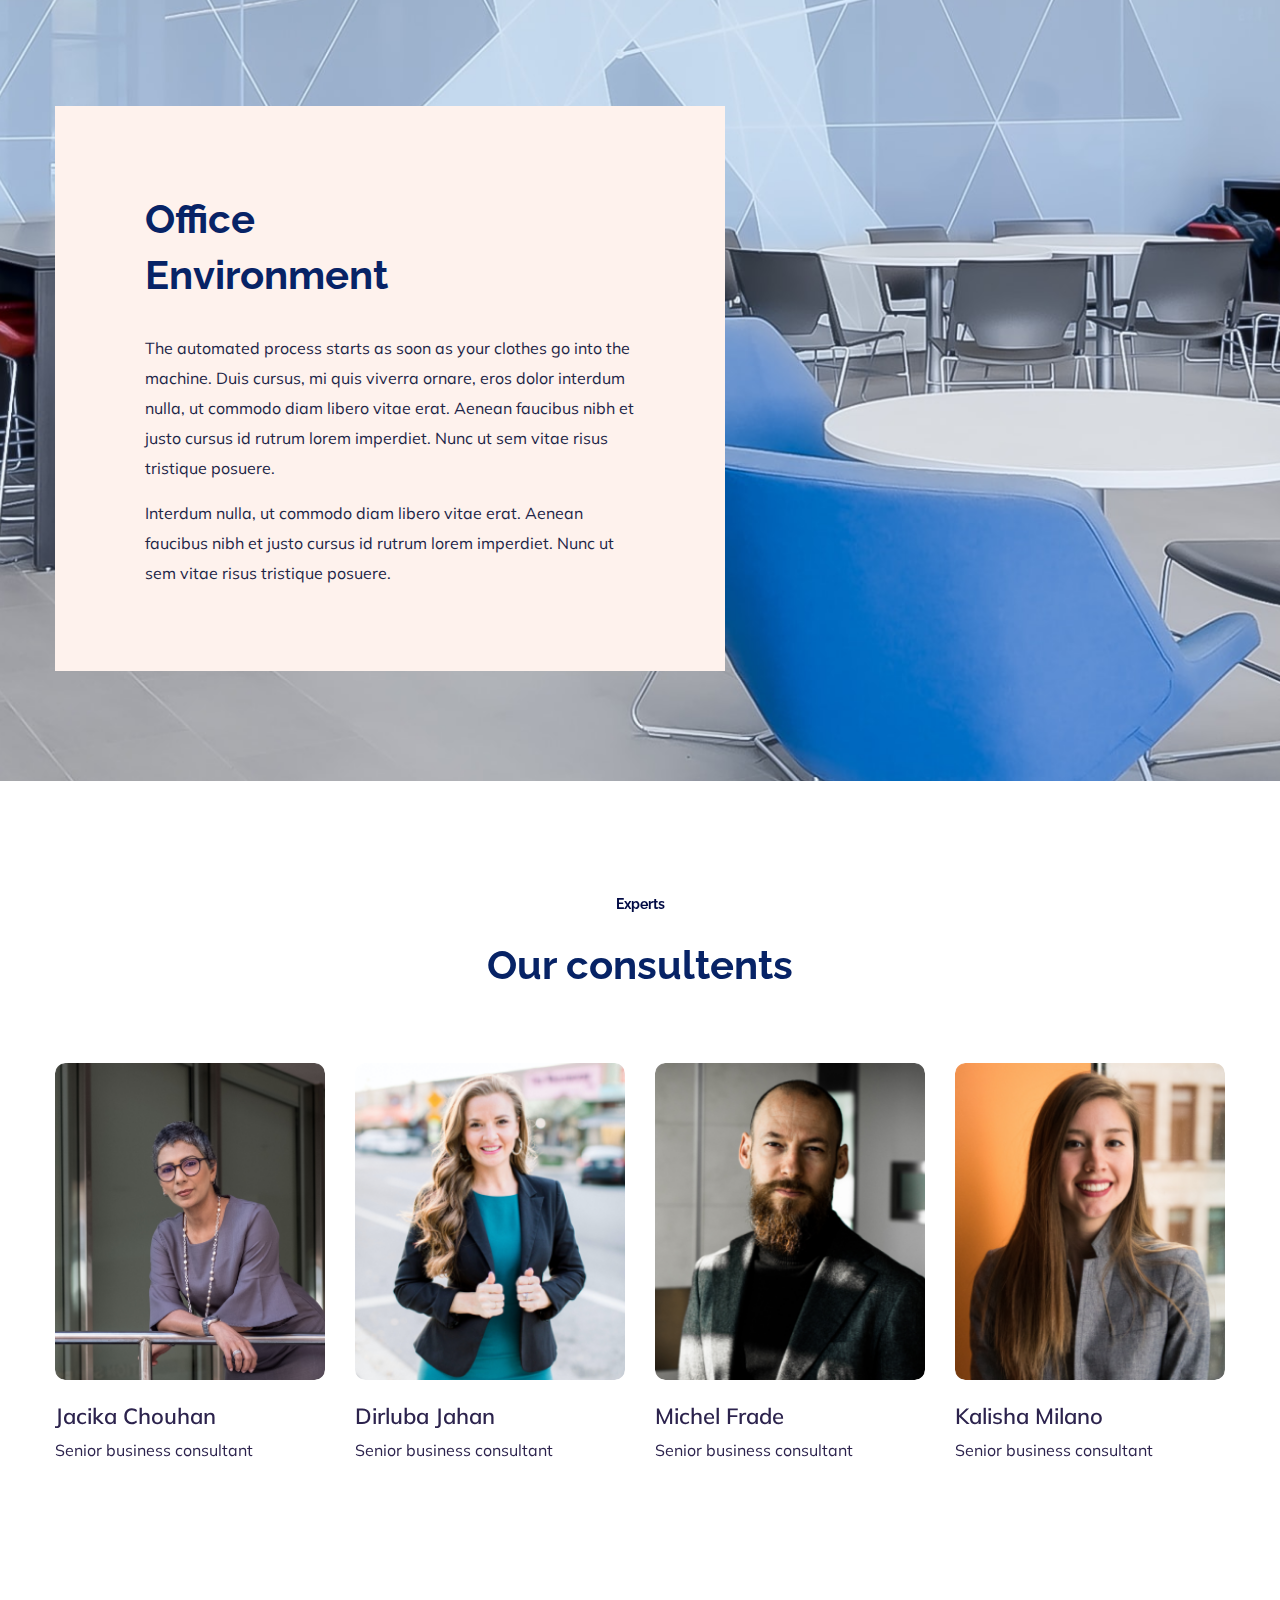
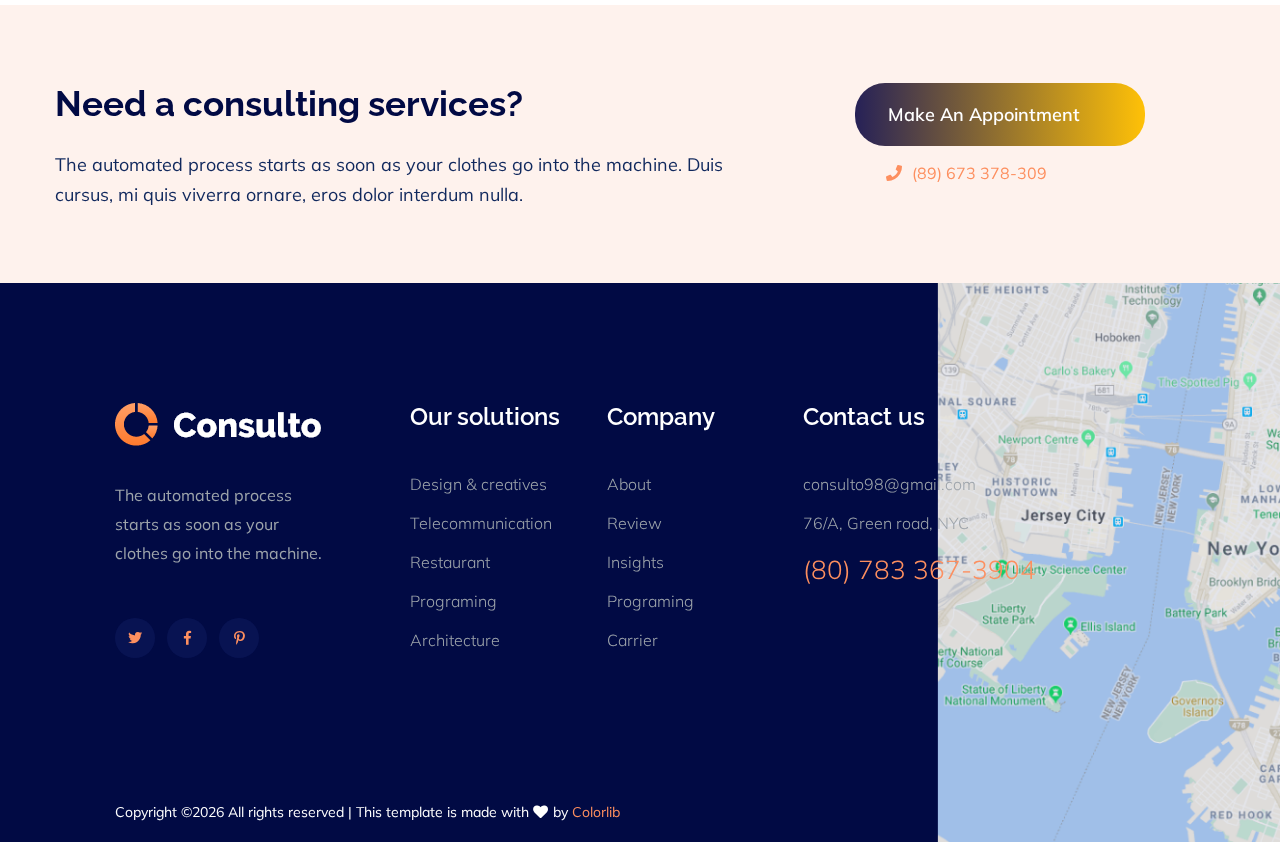
<file: about.html>
<!doctype html>
<html class="no-js" lang="zxx">
<head>
    <meta charset="utf-8">
    <meta http-equiv="x-ua-compatible" content="ie=edge">
    <title>Consulting | Template</title>
    <meta name="description" content="">
    <meta name="viewport" content="width=device-width, initial-scale=1">
    <link rel="manifest" href="site.webmanifest">
    <link rel="shortcut icon" type="image/x-icon" href="assets/img/favicon.ico">

    <!-- CSS here -->
    <link rel="stylesheet" href="assets/css/bootstrap.min.css">
    <link rel="stylesheet" href="assets/css/owl.carousel.min.css">
    <link rel="stylesheet" href="assets/css/slicknav.css">
    <link rel="stylesheet" href="assets/css/flaticon.css">
    <link rel="stylesheet" href="assets/css/progressbar_barfiller.css">
    <link rel="stylesheet" href="assets/css/gijgo.css">
    <link rel="stylesheet" href="assets/css/animate.min.css">
    <link rel="stylesheet" href="assets/css/animated-headline.css">
    <link rel="stylesheet" href="assets/css/magnific-popup.css">
    <link rel="stylesheet" href="assets/css/fontawesome-all.min.css">
    <link rel="stylesheet" href="assets/css/themify-icons.css">
    <link rel="stylesheet" href="assets/css/slick.css">
    <link rel="stylesheet" href="assets/css/nice-select.css">
    <link rel="stylesheet" href="assets/css/style.css">
</head>
<body>
    <!-- ? Preloader Start -->
    <div id="preloader-active">
        <div class="preloader d-flex align-items-center justify-content-center">
            <div class="preloader-inner position-relative">
                <div class="preloader-circle"></div>
                <div class="preloader-img pere-text">
                    <img src="assets/img/logo/loder.png" alt="">
                </div>
            </div>
        </div>
    </div>
    <!-- Preloader Start-->
    <header>
        <!-- Header Start -->
        <div class="header-area header_area">
            <div class="main-header">
             <div class="header-bottom  header-sticky">
                <div class="container-fluid">
                    <div class="row align-items-center">
                        <!-- Logo -->
                        <div class="col-xl-2 col-lg-2 col-md-1">
                            <div class="logo">
                              <a href="index.html"><img src="assets/img/logo/logo.png" alt=""></a>
                          </div>
                      </div>
                      <div class="col-xl-10 col-lg-10 col-md-8">
                         <div class="header-left  d-flex f-right align-items-center">
                            <!-- Main-menu -->
                            <div class="main-menu f-right d-none d-lg-block">
                                <nav> 
                                    <ul id="navigation">                                                                                                                                     
                                        <li><a href="index.html">Home</a></li>
                                        <li><a href="#">Pages</a>
                                            <ul class="submenu">
                                                <li><a href="about.html">about</a></li>
                                                <li><a href="elements.html">Element</a></li>
                                            </ul>
                                        </li>
                                        <li><a href="services.html">Services</a></li>
                                        <li><a href="#">Blog</a>
                                            <ul class="submenu">
                                                <li><a href="blog.html">Blog</a></li>
                                                <li><a href="blog_details.html">Blog Details</a></li>
                                            </ul>
                                        </li>
                                        <li><a href="contact.html">Contact</a></li>
                                    </ul>
                                </nav>
                            </div>
                            <!-- left Btn -->
                            <div class="header-right-btn f-right d-none d-lg-block  ml-30">
                                <a href="#" class="header-btn">Make an Appointment</a>
                            </div>
                        </div>
                    </div>             
                    <!-- Mobile Menu -->
                    <div class="col-12">
                        <div class="mobile_menu d-block d-lg-none"></div>
                    </div>
                </div>
            </div>
        </div>
    </div>
</div>
<!-- Header End -->
</header>
<main>
    <!--? slider Area Start-->
    <div class="slider-area slider-area2 slider-height2 position-relative" data-background="assets/img/hero/hero2.png">
        <div class="slider-active">
            <!-- Single Slider -->
            <div class="single-slider">
                <div class="slider-cap-wrapper">
                    <div class="hero-caption">
                        <h1 data-animation="fadeInLeft" data-delay=".4s">About Us</h1>
                        <!-- breadcrumb Start-->
                        <nav aria-label="breadcrumb">
                            <ol class="breadcrumb">
                                <li class="breadcrumb-item"><a href="index.html">Home</a></li>
                                <li class="breadcrumb-item"><a href="#">about</a></li> 
                            </ol>
                        </nav>
                    </div>

                    <!-- breadcrumb End -->
                    <div class="hero-img">
                        <img src="assets/img/hero/h1_hero2.png" alt=""  data-animation="fadeInRight" data-transition-duration="5s">
                    </div>
                </div>
            </div>
        </div>

    </div>
    <!-- slider Area End-->
    <!--! About Area Start 01 -->
    <section class="about-area fix pt-top">
        <!--Right Contents  -->
        <div class="about-img">
            
        </div>
        <!-- left Contents -->
        <div class="about-details">
            <div class="right-caption">
                <!-- Section Tittle -->
                <div class="section-tittle mb-50">
                    <h2>Our<br>Philosophy</h2>
                </div>
                <div class="about-more">
                    <p>The automated process starts as soon as 
                        your clothes go into the machine. Duis cursus, mi quis 
                        viverra ornare, eros dolor interdum nulla, ut commodo 
                        diam libero vitae erat. Aenean faucibus nibh et justo 
                        cursus id rutrum lorem imperdiet. Nunc ut sem vitae 
                    risus tristique posuere.</p>
                    <p class="pera-bottom">Interdum nulla, ut commodo diam libero vitae erat. 
                        Aenean faucibus nibh et justo cursus id rutrum lorem 
                    imperdiet. Nunc ut sem vitae risus tristique posuere.</p>
                    <div class="footer-tittles">
                        <p>CEO, Consulto</p>
                        <h2>Capcilena Hanry</h2>
                    </div>
                </div>
            </div>
        </div>
    </section>
    <!-- About Area End-->
    <!--! About Area Start 02-->
    <div class="about-area2">
        <!-- left Contents -->
        <div class="about-details2">
            <div class="right-caption2">
                <!-- Section Tittle -->
                <div class="section-tittle mb-50">
                    <h2>Creative solutions<br>from experts</h2>
                </div> 
                <!-- collapse-wrapper -->
                <div class="collapse-wrapper">
                    <div class="accordion" id="accordionExample">
                        <!-- single-one -->
                        <div class="card">
                            <div class="card-header" id="headingTwo">
                                <h2 class="mb-0">
                                    <a href="#" class="btn-link collapsed"  data-toggle="collapse" data-target="#collapseTwo" aria-expanded="false" aria-controls="collapseTwo">Starts the automated process.</a>
                                </h2>
                            </div>
                            <div id="collapseTwo" class="collapse" aria-labelledby="headingTwo" data-parent="#accordionExample">
                                <div class="card-body">
                                    The automated process starts as soon as 
                                    your clothes go into the machine. Duis cursus, mi 
                                    quis viverra ornare.                                   
                                </div>
                            </div>
                        </div>
                        <!-- single-two -->
                        <div class="card">
                            <div class="card-header" id="headingOne">
                                <h2 class="mb-0">
                                    <a href="#" class="btn-link" data-toggle="collapse" data-target="#collapseOne" aria-expanded="true" aria-controls="collapseOne">The automated process starts.</a>
                                </h2>
                            </div>
                            <div id="collapseOne" class="collapse show" aria-labelledby="headingOne" data-parent="#accordionExample">
                                <div class="card-body">
                                    The automated process starts as soon as 
                                    your clothes go into the machine. Duis cursus, mi 
                                    quis viverra ornare.
                                </div>
                            </div>
                        </div>
                        <!-- single-three -->
                        <div class="card">
                            <div class="card-header" id="headingThree">
                                <h2 class="mb-0">
                                    <a href="#" class="btn-link collapsed"  data-toggle="collapse" data-target="#collapseThree" aria-expanded="false" aria-controls="collapseThree">Automated process starts.</a>
                                </h2>
                            </div>
                            <div id="collapseThree" class="collapse" aria-labelledby="headingThree" data-parent="#accordionExample">
                                <div class="card-body">
                                    The automated process starts as soon as 
                                    your clothes go into the machine. Duis cursus, mi 
                                    quis viverra ornare.
                                </div>
                            </div>
                        </div>
                        <!-- single-four -->
                        <div class="card">
                            <div class="card-header" id="headingfouree">
                                <h2 class="mb-0">
                                    <a href="#" class="btn-link collapsed" data-toggle="collapse" data-target="#collapseFoure" aria-expanded="false" aria-controls="collapseFoure">Process the automated magic.</a>
                                </h2>
                            </div>
                            <div id="collapseFoure" class="collapse" aria-labelledby="headingfouree" data-parent="#accordionExample">
                                <div class="card-body">
                                    The automated process starts as soon as 
                                    your clothes go into the machine. Duis cursus, mi 
                                    quis viverra ornare.
                                </div>
                            </div>
                        </div>
                    </div>
                </div>
            </div>
        </div>
        <!--Right Contents  -->
        <div class="about-img2">
            <div class="info-man2">
                <div class="head-cap2">
                    <img src="assets/img/icon/quality.svg" alt="">
                    <h3>900+</h3>
                </div>
                <p>Interdum nulla, ut commodo<br>diam libero vitae erat.</p>
            </div>
            <div class="info-man2 info-man3">
                <div class="head-cap2">
                    <img src="assets/img/icon/heart.svg" alt="">
                    <h3>95%</h3>
                </div>
                <p>Interdum nulla, ut commodo<br> diam libero vitae erat.</p>
            </div>
        </div>
    </div>
    <!-- About Area End-->
    <!--? Testimonial Area Start -->
    <section class="testimonial-area testimonial-padding fix" data-background="assets/img/gallery/section_bg03.png">
        <div class="container">
            <div class="row align-items-center justify-content-center">
                <div class=" col-lg-9">
                    <div class="about-caption">
                        <!-- Testimonial Start -->
                        <div class="h1-testimonial-active dot-style">
                            <!-- Single Testimonial -->
                            <div class="single-testimonial position-relative">
                                <div class="testimonial-caption">
                                    <img src="assets/img/icon/quotes-sign.png" alt="" class="quotes-sign">
                                    <p>Brook presents your services with flexible, convenient and cdpose layouts. You can select your favorite layouts & elements for cular ts with unlimited ustomization possibilities. Pixel-perfect replica;ition of thei designers ijtls intended csents your se.</p>
                                </div>
                                <!-- founder -->
                                <div class="testimonial-founder d-flex align-items-center">
                                    <div class="founder-img">
                                        <img src="assets/img/icon/testimonial.png" alt="">
                                    </div>
                                    <div class="founder-text">
                                        <span>Robart Brown</span>
                                        <p>Creative designer at Colorlib</p>
                                    </div>
                                </div>
                            </div>
                            <!-- Single Testimonial -->
                            <div class="single-testimonial position-relative">
                                <div class="testimonial-caption">
                                    <img src="assets/img/icon/quotes-sign.png" alt="" class="quotes-sign">
                                    <p>Brook presents your services with flexible, convenient and cdpose layouts. You can select your favorite layouts & elements for cular ts with unlimited ustomization possibilities. Pixel-perfect replica;ition of thei designers ijtls intended csents your se.</p>
                                </div>
                                <!-- founder -->
                                <div class="testimonial-founder d-flex align-items-center">
                                    <div class="founder-img">
                                        <img src="assets/img/icon/testimonial.png" alt="">
                                    </div>
                                    <div class="founder-text">
                                        <span>Robart Brown</span>
                                        <p>Creative designer at Colorlib</p>
                                    </div>
                                </div>
                            </div>
                        </div>
                        <!-- Testimonial End -->
                    </div>
                </div>
            </div>
        </div>
    </section>
    <!--? Testimonial Area End -->
    <!-- Home Blog Start -->
    <section class="home-blog section-padding40 fix">
        <div class="container">
            <div class="row justify-content-center">
                <div class="cl-xl-7 col-lg-8 col-md-10">
                    <!-- Section Tittle -->
                    <div class="section-tittle text-center mb-70">
                        <span>Case studies</span>
                        <h2>Some great stuffs we have done</h2>
                    </div> 
                </div>
            </div>
            <div class="blog-active">
                <!-- Single -->
                <div class="single-blogs">
                    <div class="blog-img">
                        <img src="assets/img/gallery/blogs1.png" alt="">
                    </div>
                    <div class="blogs-cap">
                        <h5><a href="#">Starts the automated process.</a></h5>
                        <p>The automated process starts as soon as your  clothes go into the machine.</p>
                    </div>
                    <div class="stickers">
                        <span>Urban</span>
                    </div>
                </div>
                <!-- Single -->
                <div class="single-blogs">
                    <div class="blog-img">
                        <img src="assets/img/gallery/blogs2.png" alt="">
                    </div>
                    <div class="blogs-cap">
                        <h5><a href="#">Starts the automated process.</a></h5>
                        <p>The automated process starts as soon as your  clothes go into the machine.</p>
                    </div>
                    <div class="stickers">
                        <span>Urban</span>
                    </div>
                </div>
                <!-- Single -->
                <div class="single-blogs">
                    <div class="blog-img">
                        <img src="assets/img/gallery/blogs3.png" alt="">
                    </div>
                    <div class="blogs-cap">
                        <h5><a href="#">Starts the automated process.</a></h5>
                        <p>The automated process starts as soon as your  clothes go into the machine.</p>
                    </div>
                    <div class="stickers">
                        <span>Urban</span>
                    </div>
                </div>
                <!-- Single -->
                <div class="single-blogs">
                    <div class="blog-img">
                        <img src="assets/img/gallery/blogs2.png" alt="">
                    </div>
                    <div class="blogs-cap">
                        <h5><a href="#">Starts the automated process.</a></h5>
                        <p>The automated process starts as soon as your  clothes go into the machine.</p>
                    </div>
                    <div class="stickers">
                        <span>Urban</span>
                    </div>
                </div>
            </div>
        </div>
    </section>
    <!-- Home Blog End -->
    <!--? Office environment  Start-->
    <section class="office-environments section-bg2 section-padding40"  data-background="assets/img/gallery/section_bg02.png">
        <div class="container">
            <div class="row">
                <div class="col-xl-7 col-lg-8">
                    <div class="office-pera">
                        <div class="section-tittle">
                            <h2 class="mb-30">Office <br>Environment</h2>
                            <p>The automated process starts as soon as 
                                your clothes go into the machine. Duis cursus, mi quis 
                                viverra ornare, eros dolor interdum nulla, ut commodo 
                                diam libero vitae erat. Aenean faucibus nibh et justo 
                                cursus id rutrum lorem imperdiet. Nunc ut sem vitae 
                            risus tristique posuere.</p>

                            <p>Interdum nulla, ut commodo diam libero vitae erat. 
                                Aenean faucibus nibh et justo cursus id rutrum lorem 
                            imperdiet. Nunc ut sem vitae risus tristique posuere.</p>
                        </div>
                    </div>
                </div>
            </div>
        </div>
    </section>
    <!-- Office environment  End-->
    <!--? Team Ara Start -->
    <section class="team-area section-padding40">
        <div class="container">
            <div class="row justify-content-center">
                <div class="cl-xl-7 col-lg-8 col-md-10">
                    <!-- Section Tittle -->
                    <div class="section-tittle text-center mb-70">
                        <span>Experts</span>
                        <h2>Our consultents</h2>
                    </div> 
                </div>
            </div>
            <div class="row">
                <div class="col-lg-3 col-md-4 col-sm-6">
                    <div class="single-team mb-30">
                        <div class="team-img">
                            <img src="assets/img/gallery/team1.png" alt="">
                            <div class="team-social">
                                <ul>
                                    <li><a href="#"><i class="fab fa-facebook-f"></i></a></li>
                                    <li><a href="#"><i class="fab fa-twitter"></i></a></li>
                                    <li><a href="#"><i class="fas fa-globe"></i></a></li>
                                    <li><a href="#"><i class="fab fa-instagram"></i></a></li>
                                </ul>
                            </div>
                        </div>
                        <div class="team-caption">
                            <h3><a href="#">Jacika Chouhan</a></h3>
                            <p>Senior business consultant</p>
                        </div>
                        <!-- Blog Social -->
                    </div>
                </div>
                <div class="col-lg-3 col-md-4 col-sm-6">
                    <div class="single-team mb-30">
                        <div class="team-img">
                            <img src="assets/img/gallery/team2.png" alt="">
                            <div class="team-social">
                                <ul>
                                    <li><a href="#"><i class="fab fa-facebook-f"></i></a></li>
                                    <li><a href="#"><i class="fab fa-twitter"></i></a></li>
                                    <li><a href="#"><i class="fas fa-globe"></i></a></li>
                                    <li><a href="#"><i class="fab fa-instagram"></i></a></li>
                                </ul>
                            </div>
                        </div>
                        <div class="team-caption">
                            <h3><a href="#">Dirluba Jahan</a></h3>
                            <p>Senior business consultant</p>
                        </div>
                        <!-- Blog Social -->
                    </div>
                </div>
                <div class="col-lg-3 col-md-4 col-sm-6">
                    <div class="single-team mb-30">
                        <div class="team-img">
                            <img src="assets/img/gallery/team3.png" alt="">
                            <div class="team-social">
                                <ul>
                                    <li><a href="#"><i class="fab fa-facebook-f"></i></a></li>
                                    <li><a href="#"><i class="fab fa-twitter"></i></a></li>
                                    <li><a href="#"><i class="fas fa-globe"></i></a></li>
                                    <li><a href="#"><i class="fab fa-instagram"></i></a></li>
                                </ul>
                            </div>
                        </div>
                        <div class="team-caption">
                            <h3><a href="#">Michel Frade</a></h3>
                            <p>Senior business consultant</p>
                        </div>
                        <!-- Blog Social -->
                    </div>
                </div>
                <div class="col-lg-3 col-md-4 col-sm-6">
                    <div class="single-team mb-30">
                        <div class="team-img">
                            <img src="assets/img/gallery/team4.png" alt="">
                            <div class="team-social">
                                <ul>
                                    <li><a href="#"><i class="fab fa-facebook-f"></i></a></li>
                                    <li><a href="#"><i class="fab fa-twitter"></i></a></li>
                                    <li><a href="#"><i class="fas fa-globe"></i></a></li>
                                    <li><a href="#"><i class="fab fa-instagram"></i></a></li>
                                </ul>
                            </div>
                        </div>
                        <div class="team-caption">
                            <h3><a href="#">Kalisha Milano</a></h3>
                            <p>Senior business consultant</p>
                        </div>
                        <!-- Blog Social -->
                    </div>
                </div>
            </div>
        </div>
    </section>
    <!-- Team Ara End -->
    <!--? Want To work -->
    <section class="wantToWork-area section-bg2"  data-background="assets/img/gallery/section_bg01.png">
        <div class="container">
            <div class="wants-wrapper w-padding2">
                <div class="row align-items-center justify-content-between">
                    <div class="col-xl-7 col-lg-7 col-md-12">
                        <div class="wantToWork-caption wantToWork-caption2">
                            <h2>Need a consulting services?</h2>
                            <p>The automated process starts as soon as your clothes go into the machine. Duis cursus, mi quis viverra ornare, eros dolor interdum nulla.</p>
                        </div>
                    </div>
                    <div class="col-xl-4 col-lg-4 col-md-6">
                        <a href="#" class="btn w-btn wantToWork-btn mr-20">Make an Appointment</a>
                        <a href="#" class="btn2 w-btn wantToWork-btn"><i class="fas fa-phone"></i> (89) 673 378-309</a>
                    </div>
                </div>
            </div>
        </div>
    </section>
    <!-- Want To work End -->
</main>
<footer>
    <div class="footer-wrapper section-bg2 pl-100"  data-background="assets/img/gallery/footer-bg.png">
        <!-- Footer Start-->
        <div class="footer-area footer-padding">
            <div class="container-fluid">
                <div class="row">
                    <div class="col-xl-3 col-lg-4 col-md-4 col-sm-6">
                        <div class="single-footer-caption mb-50">
                            <div class="single-footer-caption mb-30">
                                <!-- logo -->
                                <div class="footer-logo mb-35">
                                    <a href="index.html"><img src="assets/img/logo/logo2_footer.png" alt=""></a>
                                </div>
                                <div class="footer-tittle">
                                    <div class="footer-pera">
                                        <p>The automated process starts as soon as your clothes go into the machine.</p>
                                    </div>
                                </div>
                                <!-- social -->
                                <div class="footer-social">
                                    <a href="#"><i class="fab fa-twitter"></i></a>
                                    <a href="https://bit.ly/sai4ull"><i class="fab fa-facebook-f"></i></a>
                                    <a href="#"><i class="fab fa-pinterest-p"></i></a>
                                </div>
                            </div>
                        </div>
                    </div>
                    <div class="col-xl-2 col-lg-4 col-md-4 col-sm-6">
                        <div class="single-footer-caption mb-50">
                            <div class="footer-tittle">
                                <h4>Our solutions</h4>
                                <ul>
                                    <li><a href="#">Design & creatives</a></li>
                                    <li><a href="#">Telecommunication</a></li>
                                    <li><a href="#">Restaurant</a></li>
                                    <li><a href="#">Programing</a></li>
                                    <li><a href="#">Architecture</a></li>
                                </ul>
                            </div>
                        </div>
                    </div>
                    <div class="col-xl-2 col-lg-4 col-md-4 col-sm-6">
                        <div class="single-footer-caption mb-50">
                            <div class="footer-tittle">
                                <h4>Company</h4>
                                <ul>
                                    <li><a href="#">About</a></li>
                                    <li><a href="#">Review</a></li>
                                    <li><a href="#">Insights</a></li>
                                    <li><a href="#">Programing</a></li>
                                    <li><a href="#">Carrier</a></li>
                                </ul>
                            </div>
                        </div>
                    </div>
                    <div class="col-xl-3 col-lg-4 col-md-4 col-sm-6">
                        <div class="single-footer-caption mb-50">
                            <div class="footer-tittle">
                                <h4>Contact us</h4>
                                <ul>
                                    <li><a href="#">consulto98@gmail.com</a></li>
                                    <li><a href="#">76/A, Green road, NYC</a></li>
                                    <li class="number"><a href="#">(80) 783 367-3904</a></li>
                                </ul>
                            </div>
                        </div>
                    </div>
                </div>
            </div>
        </div>
        <!-- footer-bottom area -->
        <div class="footer-bottom-area">
            <div class="container-fluid">
                <div class="footer-border">
                    <div class="row align-items-center">
                        <div class="col-xl-12 ">
                            <div class="footer-copy-right">
                                <p><!-- Link back to Colorlib can't be removed. Template is licensed under CC BY 3.0. -->
                                  Copyright &copy;<script>document.write(new Date().getFullYear());</script> All rights reserved | This template is made with <i class="fa fa-heart" aria-hidden="true"></i> by <a href="https://colorlib.com" target="_blank">Colorlib</a>
                                  <!-- Link back to Colorlib can't be removed. Template is licensed under CC BY 3.0. --></p>
                              </div>
                          </div>
                      </div>
                  </div>
              </div>
          </div>
          <!-- Footer End-->
      </div>
  </footer>
  <!-- Scroll Up -->
  <div id="back-top" >
    <a title="Go to Top" href="#"> <i class="fas fa-level-up-alt"></i></a>
</div>

<!-- JS here -->

<script src="./assets/js/vendor/modernizr-3.5.0.min.js"></script>
<!-- Jquery, Popper, Bootstrap -->
<script src="./assets/js/vendor/jquery-1.12.4.min.js"></script>
<script src="./assets/js/popper.min.js"></script>
<script src="./assets/js/bootstrap.min.js"></script>
<!-- Jquery Mobile Menu -->
<script src="./assets/js/jquery.slicknav.min.js"></script>

<!-- Jquery Slick , Owl-Carousel Plugins -->
<script src="./assets/js/owl.carousel.min.js"></script>
<script src="./assets/js/slick.min.js"></script>
<!-- One Page, Animated-HeadLin -->
<script src="./assets/js/wow.min.js"></script>
<script src="./assets/js/animated.headline.js"></script>
<script src="./assets/js/jquery.magnific-popup.js"></script>

<!-- Date Picker -->
<script src="./assets/js/gijgo.min.js"></script>
<!-- Nice-select, sticky -->
<script src="./assets/js/jquery.nice-select.min.js"></script>
<script src="./assets/js/jquery.sticky.js"></script>
<!-- Progress -->
<script src="./assets/js/jquery.barfiller.js"></script>

<!-- counter , waypoint,Hover Direction -->
<script src="./assets/js/jquery.counterup.min.js"></script>
<script src="./assets/js/waypoints.min.js"></script>
<script src="./assets/js/jquery.countdown.min.js"></script>
<script src="./assets/js/hover-direction-snake.min.js"></script>

<!-- contact js -->
<script src="./assets/js/contact.js"></script>
<script src="./assets/js/jquery.form.js"></script>
<script src="./assets/js/jquery.validate.min.js"></script>
<script src="./assets/js/mail-script.js"></script>
<script src="./assets/js/jquery.ajaxchimp.min.js"></script>

<!-- Jquery Plugins, main Jquery -->	
<script src="./assets/js/plugins.js"></script>
<script src="./assets/js/main.js"></script>

</body>
</html>
</file>
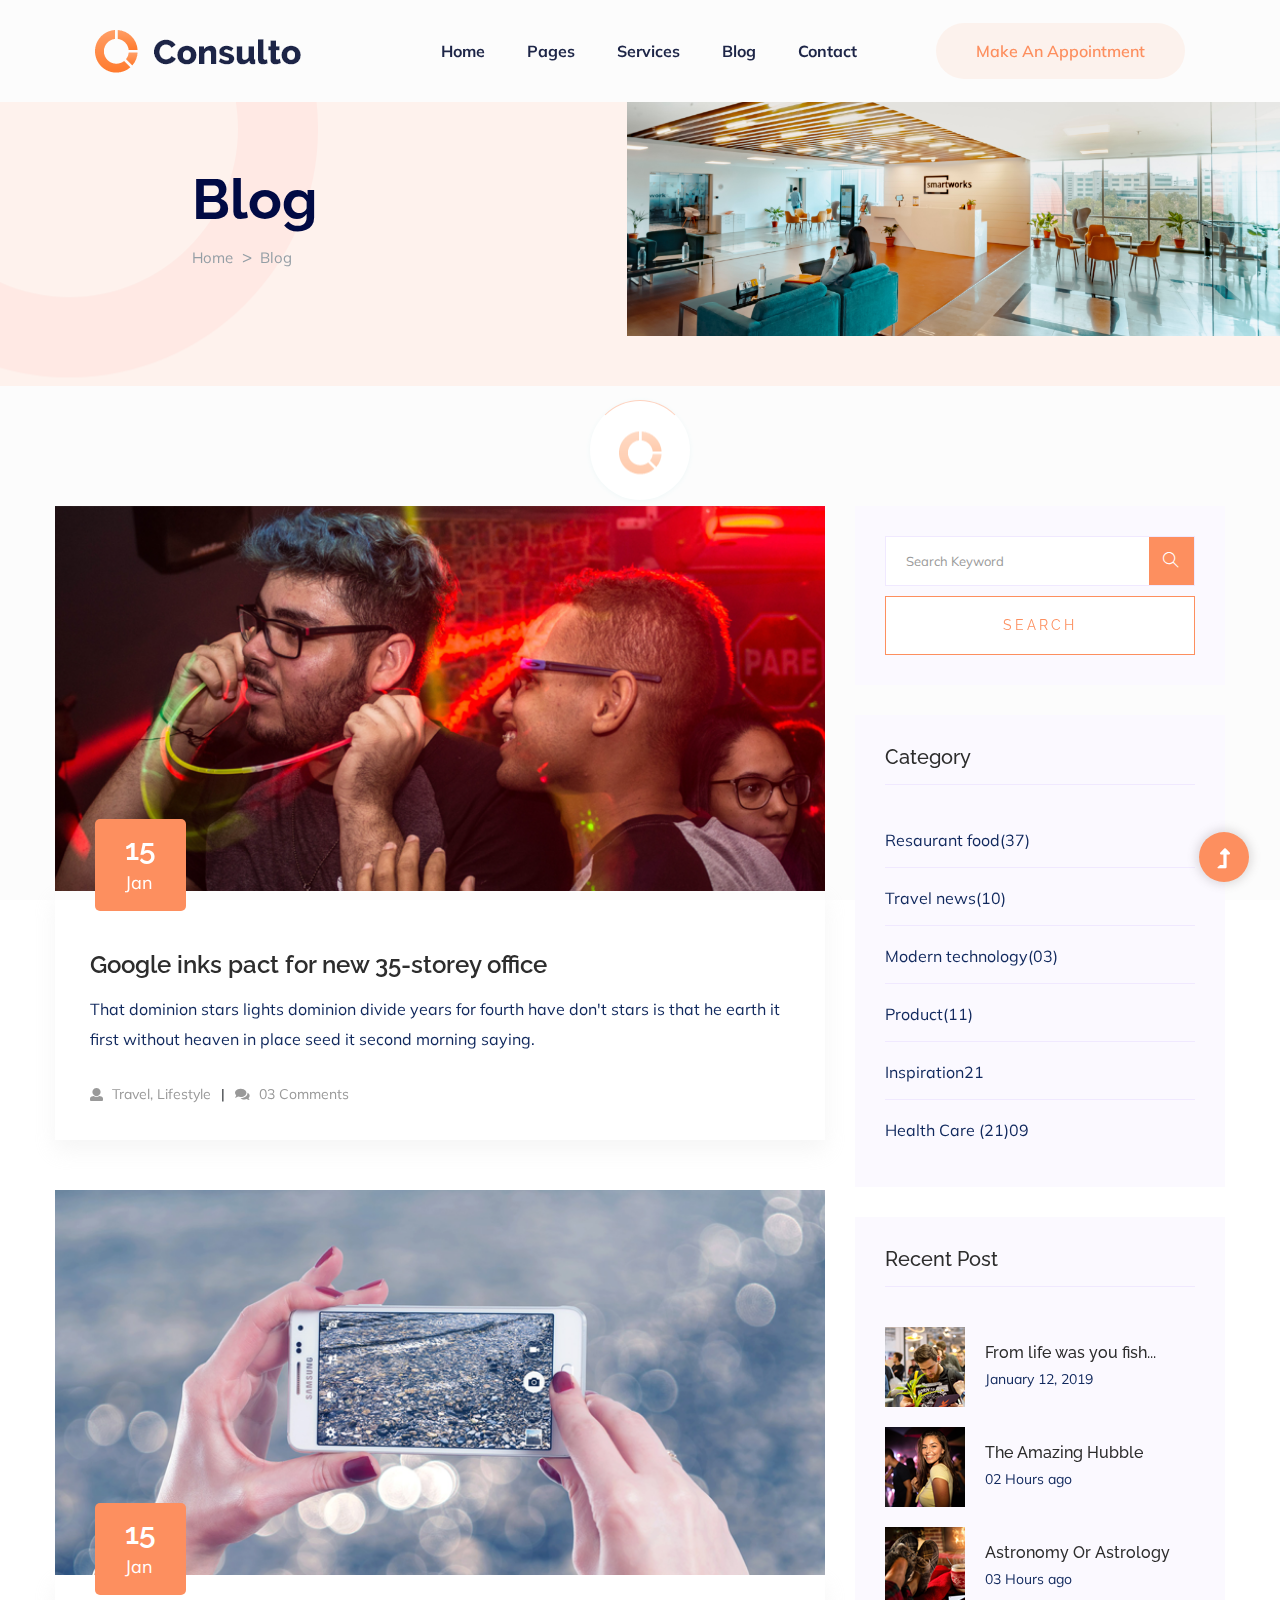
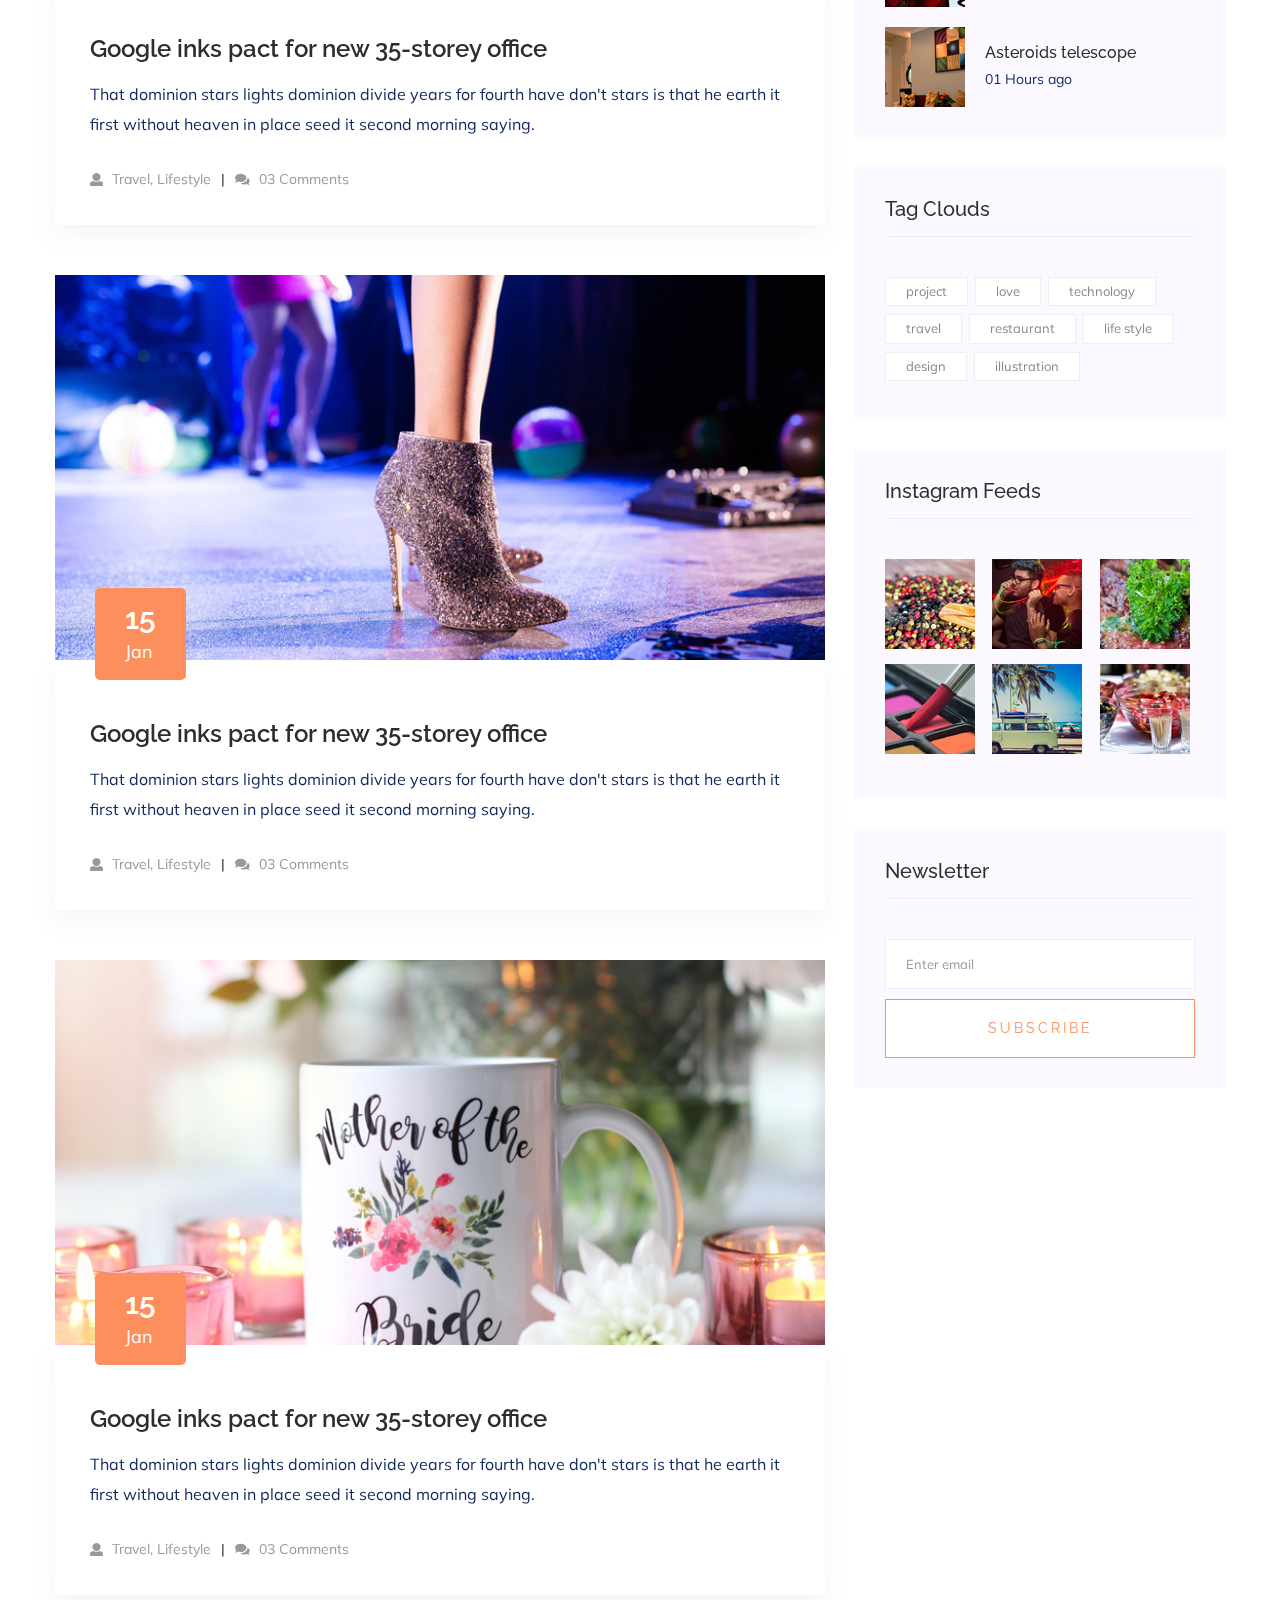
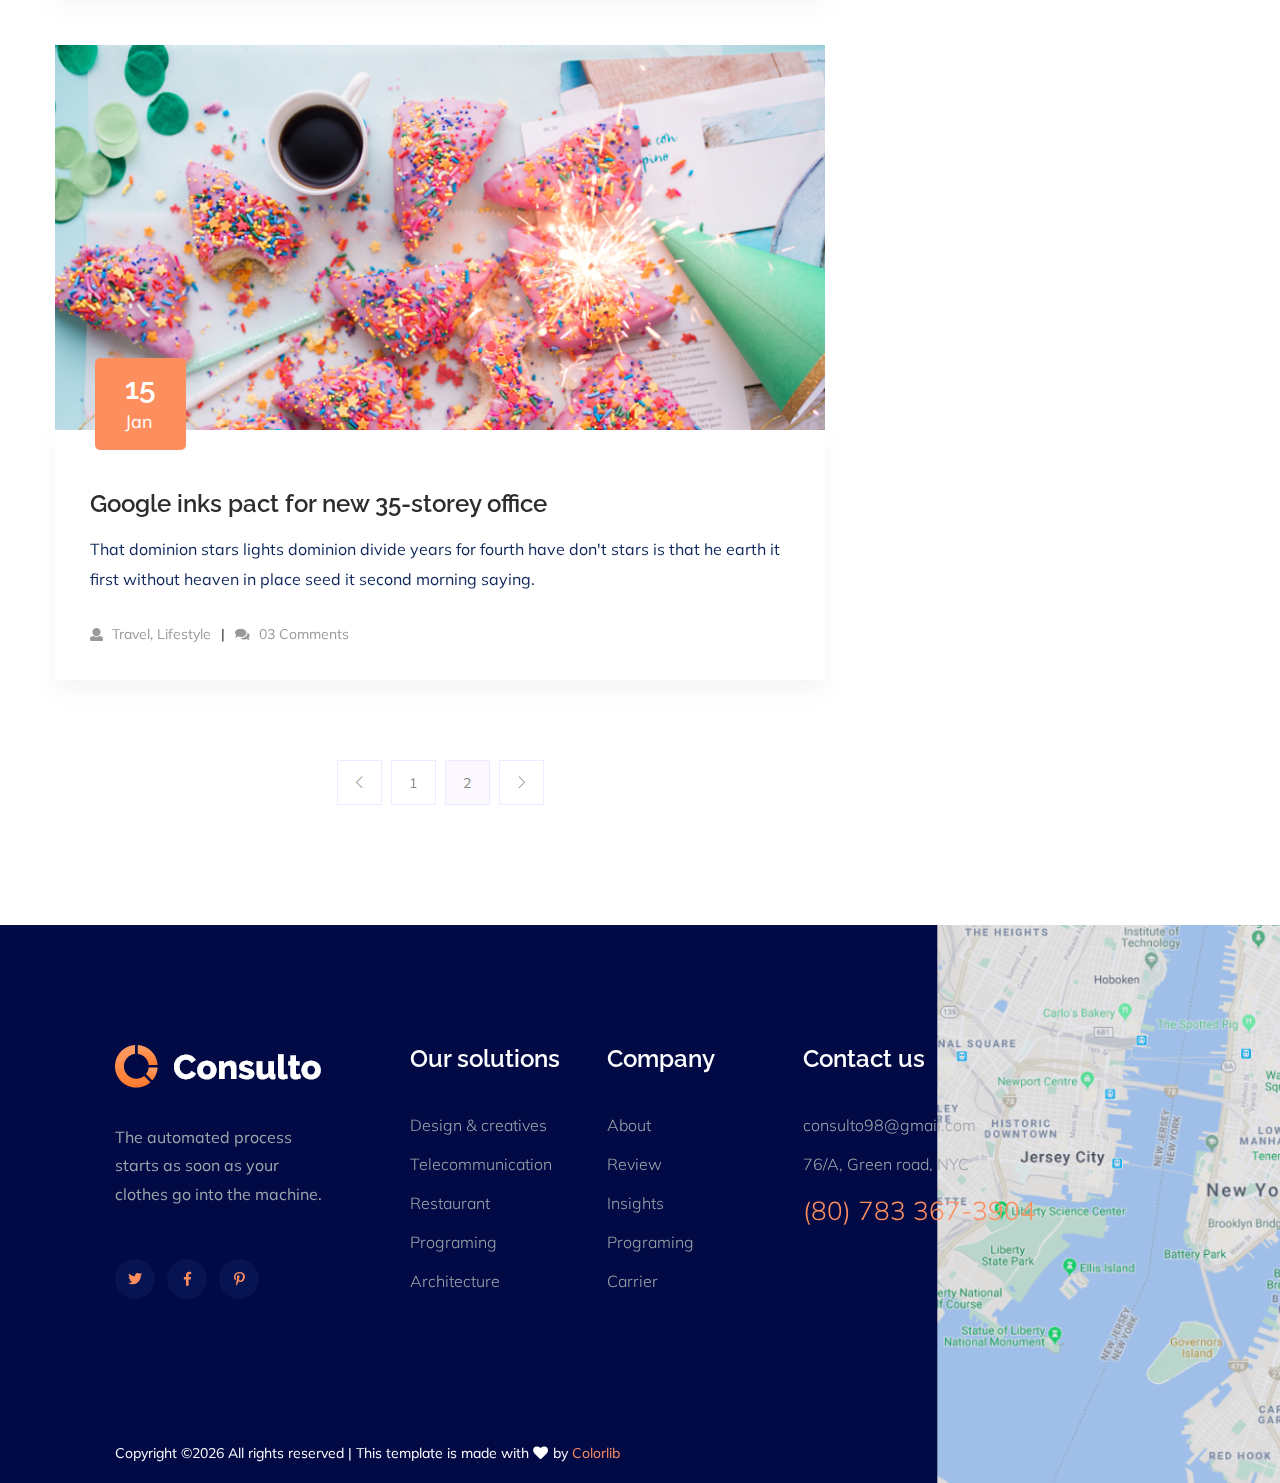
<file: blog.html>
<!doctype html>
<html class="no-js" lang="zxx">
<head>
    <meta charset="utf-8">
    <meta http-equiv="x-ua-compatible" content="ie=edge">
    <title>Consulting | Template</title>
    <meta name="description" content="">
    <meta name="viewport" content="width=device-width, initial-scale=1">
    <link rel="manifest" href="site.webmanifest">
    <link rel="shortcut icon" type="image/x-icon" href="assets/img/favicon.ico">

    <!-- CSS here -->
    <link rel="stylesheet" href="assets/css/bootstrap.min.css">
    <link rel="stylesheet" href="assets/css/owl.carousel.min.css">
    <link rel="stylesheet" href="assets/css/slicknav.css">
    <link rel="stylesheet" href="assets/css/flaticon.css">
    <link rel="stylesheet" href="assets/css/progressbar_barfiller.css">
    <link rel="stylesheet" href="assets/css/gijgo.css">
    <link rel="stylesheet" href="assets/css/animate.min.css">
    <link rel="stylesheet" href="assets/css/animated-headline.css">
    <link rel="stylesheet" href="assets/css/magnific-popup.css">
    <link rel="stylesheet" href="assets/css/fontawesome-all.min.css">
    <link rel="stylesheet" href="assets/css/themify-icons.css">
    <link rel="stylesheet" href="assets/css/slick.css">
    <link rel="stylesheet" href="assets/css/nice-select.css">
    <link rel="stylesheet" href="assets/css/style.css">
</head>
<body>
    <!-- ? Preloader Start -->
    <div id="preloader-active">
        <div class="preloader d-flex align-items-center justify-content-center">
            <div class="preloader-inner position-relative">
                <div class="preloader-circle"></div>
                <div class="preloader-img pere-text">
                    <img src="assets/img/logo/loder.png" alt="">
                </div>
            </div>
        </div>
    </div>
    <!-- Preloader Start -->
    <header>
        <!-- Header Start -->
        <div class="header-area header_area">
            <div class="main-header">
             <div class="header-bottom  header-sticky">
                <div class="container-fluid">
                    <div class="row align-items-center">
                        <!-- Logo -->
                        <div class="col-xl-2 col-lg-2 col-md-1">
                            <div class="logo">
                              <a href="index.html"><img src="assets/img/logo/logo.png" alt=""></a>
                          </div>
                      </div>
                      <div class="col-xl-10 col-lg-10 col-md-8">
                         <div class="header-left  d-flex f-right align-items-center">
                            <!-- Main-menu -->
                            <div class="main-menu f-right d-none d-lg-block">
                                <nav> 
                                    <ul id="navigation">                                                                                                                                     
                                        <li><a href="index.html">Home</a></li>
                                        <li><a href="#">Pages</a>
                                            <ul class="submenu">
                                                <li><a href="about.html">about</a></li>
                                                <li><a href="elements.html">Element</a></li>
                                            </ul>
                                        </li>
                                        <li><a href="services.html">Services</a></li>
                                        <li><a href="blog.html">Blog</a>
                                            <ul class="submenu">
                                                <li><a href="blog.html">Blog</a></li>
                                                <li><a href="single-blog.html">Blog Details</a></li>
                                                <li><a href="elements.html">Blog Details</a></li>
                                            </ul>
                                        </li>
                                        <li><a href="contact.html">Contact</a></li>
                                    </ul>
                                </nav>
                            </div>
                            <!-- left Btn -->
                            <div class="header-right-btn f-right d-none d-lg-block  ml-30">
                                <a href="#" class="header-btn">Make an Appointment</a>
                            </div>
                        </div>
                    </div>             
                    <!-- Mobile Menu -->
                    <div class="col-12">
                        <div class="mobile_menu d-block d-lg-none"></div>
                    </div>
                </div>
            </div>
        </div>
    </div>
</div>
<!-- Header End -->
</header>
<main>
    <!--? slider Area Start-->
    <div class="slider-area slider-area2 slider-height2 position-relative" data-background="assets/img/hero/hero2.png">
        <div class="slider-active">
            <!-- Single Slider -->
            <div class="single-slider">
                <div class="slider-cap-wrapper">
                    <div class="hero-caption">
                        <h1 data-animation="fadeInLeft" data-delay=".4s">Blog</h1>
                        <!-- breadcrumb Start-->
                        <nav aria-label="breadcrumb">
                            <ol class="breadcrumb">
                                <li class="breadcrumb-item"><a href="index.html">Home</a></li>
                                <li class="breadcrumb-item"><a href="#">Blog</a></li> 
                            </ol>
                        </nav>
                    </div>

                    <!-- breadcrumb End -->
                    <div class="hero-img">
                        <img src="assets/img/hero/h1_hero2.png" alt=""  data-animation="fadeInRight" data-transition-duration="5s">
                    </div>
                </div>
            </div>
        </div>

    </div>
    <!-- slider Area End-->
    <!--? Blog Area Start-->
    <section class="blog_area section-padding">
        <div class="container">
            <div class="row">
                <div class="col-lg-8 mb-5 mb-lg-0">
                    <div class="blog_left_sidebar">
                        <article class="blog_item">
                            <div class="blog_item_img">
                                <img class="card-img rounded-0" src="assets/img/blog/single_blog_1.png" alt="">
                                <a href="#" class="blog_item_date">
                                    <h3>15</h3>
                                    <p>Jan</p>
                                </a>
                            </div>
                            <div class="blog_details">
                                <a class="d-inline-block" href="blog_details.html">
                                    <h2 class="blog-head" style="color: #2d2d2d;">Google inks pact for new 35-storey office</h2>
                                </a>
                                <p>That dominion stars lights dominion divide years for fourth have don't stars is that
                                he earth it first without heaven in place seed it second morning saying.</p>
                                <ul class="blog-info-link">
                                    <li><a href="#"><i class="fa fa-user"></i> Travel, Lifestyle</a></li>
                                    <li><a href="#"><i class="fa fa-comments"></i> 03 Comments</a></li>
                                </ul>
                            </div>
                        </article>
                        <article class="blog_item">
                            <div class="blog_item_img">
                                <img class="card-img rounded-0" src="assets/img/blog/single_blog_2.png" alt="">
                                <a href="#" class="blog_item_date">
                                    <h3>15</h3>
                                    <p>Jan</p>
                                </a>
                            </div>
                            <div class="blog_details">
                                <a class="d-inline-block" href="blog_details.html">
                                    <h2 class="blog-head" style="color: #2d2d2d;">Google inks pact for new 35-storey office</h2>
                                </a>
                                <p>That dominion stars lights dominion divide years for fourth have don't stars is that
                                he earth it first without heaven in place seed it second morning saying.</p>
                                <ul class="blog-info-link">
                                    <li><a href="#"><i class="fa fa-user"></i> Travel, Lifestyle</a></li>
                                    <li><a href="#"><i class="fa fa-comments"></i> 03 Comments</a></li>
                                </ul>
                            </div>
                        </article>
                        <article class="blog_item">
                            <div class="blog_item_img">
                                <img class="card-img rounded-0" src="assets/img/blog/single_blog_3.png" alt="">
                                <a href="#" class="blog_item_date">
                                    <h3>15</h3>
                                    <p>Jan</p>
                                </a>
                            </div>
                            <div class="blog_details">
                                <a class="d-inline-block" href="blog_details.html">
                                    <h2 class="blog-head" style="color: #2d2d2d;">Google inks pact for new 35-storey office</h2>
                                </a>
                                <p>That dominion stars lights dominion divide years for fourth have don't stars is that
                                he earth it first without heaven in place seed it second morning saying.</p>
                                <ul class="blog-info-link">
                                    <li><a href="#"><i class="fa fa-user"></i> Travel, Lifestyle</a></li>
                                    <li><a href="#"><i class="fa fa-comments"></i> 03 Comments</a></li>
                                </ul>
                            </div>
                        </article>
                        <article class="blog_item">
                            <div class="blog_item_img">
                                <img class="card-img rounded-0" src="assets/img/blog/single_blog_4.png" alt="">
                                <a href="#" class="blog_item_date">
                                    <h3>15</h3>
                                    <p>Jan</p>
                                </a>
                            </div>
                            <div class="blog_details">
                                <a class="d-inline-block" href="blog_details.html">
                                    <h2 class="blog-head" style="color: #2d2d2d;">Google inks pact for new 35-storey office</h2>
                                </a>
                                <p>That dominion stars lights dominion divide years for fourth have don't stars is that
                                he earth it first without heaven in place seed it second morning saying.</p>
                                <ul class="blog-info-link">
                                    <li><a href="#"><i class="fa fa-user"></i> Travel, Lifestyle</a></li>
                                    <li><a href="#"><i class="fa fa-comments"></i> 03 Comments</a></li>
                                </ul>
                            </div>
                        </article>
                        <article class="blog_item">
                            <div class="blog_item_img">
                                <img class="card-img rounded-0" src="assets/img/blog/single_blog_5.png" alt="">
                                <a href="#" class="blog_item_date">
                                    <h3>15</h3>
                                    <p>Jan</p>
                                </a>
                            </div>
                            <div class="blog_details">
                                <a class="d-inline-block" href="blog_details.html">
                                    <h2 class="blog-head" style="color: #2d2d2d;">Google inks pact for new 35-storey office</h2>
                                </a>
                                <p>That dominion stars lights dominion divide years for fourth have don't stars is that
                                he earth it first without heaven in place seed it second morning saying.</p>
                                <ul class="blog-info-link">
                                    <li><a href="#"><i class="fa fa-user"></i> Travel, Lifestyle</a></li>
                                    <li><a href="#"><i class="fa fa-comments"></i> 03 Comments</a></li>
                                </ul>
                            </div>
                        </article>
                        <nav class="blog-pagination justify-content-center d-flex">
                            <ul class="pagination">
                                <li class="page-item">
                                    <a href="#" class="page-link" aria-label="Previous">
                                        <i class="ti-angle-left"></i>
                                    </a>
                                </li>
                                <li class="page-item">
                                    <a href="#" class="page-link">1</a>
                                </li>
                                <li class="page-item active">
                                    <a href="#" class="page-link">2</a>
                                </li>
                                <li class="page-item">
                                    <a href="#" class="page-link" aria-label="Next">
                                        <i class="ti-angle-right"></i>
                                    </a>
                                </li>
                            </ul>
                        </nav>
                    </div>
                </div>
                <div class="col-lg-4">
                    <div class="blog_right_sidebar">
                        <aside class="single_sidebar_widget search_widget">
                            <form action="#">
                                <div class="form-group">
                                    <div class="input-group mb-3">
                                        <input type="text" class="form-control" placeholder='Search Keyword'
                                        onfocus="this.placeholder = ''"
                                        onblur="this.placeholder = 'Search Keyword'">
                                        <div class="input-group-append">
                                            <button class="btns" type="button"><i class="ti-search"></i></button>
                                        </div>
                                    </div>
                                </div>
                                <button class="button rounded-0 primary-bg text-white w-100 btn_1 boxed-btn"
                                type="submit">Search</button>
                            </form>
                        </aside>
                        <aside class="single_sidebar_widget post_category_widget">
                            <h4 class="widget_title" style="color: #2d2d2d;">Category</h4>
                            <ul class="list cat-list">
                                <li>
                                    <a href="#" class="d-flex">
                                        <p>Resaurant food</p>
                                        <p>(37)</p>
                                    </a>
                                </li>
                                <li>
                                    <a href="#" class="d-flex">
                                        <p>Travel news</p>
                                        <p>(10)</p>
                                    </a>
                                </li>
                                <li>
                                    <a href="#" class="d-flex">
                                        <p>Modern technology</p>
                                        <p>(03)</p>
                                    </a>
                                </li>
                                <li>
                                    <a href="#" class="d-flex">
                                        <p>Product</p>
                                        <p>(11)</p>
                                    </a>
                                </li>
                                <li>
                                    <a href="#" class="d-flex">
                                        <p>Inspiration</p>
                                        <p>21</p>
                                    </a>
                                </li>
                                <li>
                                    <a href="#" class="d-flex">
                                        <p>Health Care (21)</p>
                                        <p>09</p>
                                    </a>
                                </li>
                            </ul>
                        </aside>
                        <aside class="single_sidebar_widget popular_post_widget">
                            <h3 class="widget_title" style="color: #2d2d2d;">Recent Post</h3>
                            <div class="media post_item">
                                <img src="assets/img/post/post_1.png" alt="post">
                                <div class="media-body">
                                    <a href="blog_details.html">
                                        <h3 style="color: #2d2d2d;">From life was you fish...</h3>
                                    </a>
                                    <p>January 12, 2019</p>
                                </div>
                            </div>
                            <div class="media post_item">
                                <img src="assets/img/post/post_2.png" alt="post">
                                <div class="media-body">
                                    <a href="blog_details.html">
                                        <h3 style="color: #2d2d2d;">The Amazing Hubble</h3>
                                    </a>
                                    <p>02 Hours ago</p>
                                </div>
                            </div>
                            <div class="media post_item">
                                <img src="assets/img/post/post_3.png" alt="post">
                                <div class="media-body">
                                    <a href="blog_details.html">
                                        <h3 style="color: #2d2d2d;">Astronomy Or Astrology</h3>
                                    </a>
                                    <p>03 Hours ago</p>
                                </div>
                            </div>
                            <div class="media post_item">
                                <img src="assets/img/post/post_4.png" alt="post">
                                <div class="media-body">
                                    <a href="blog_details.html">
                                        <h3 style="color: #2d2d2d;">Asteroids telescope</h3>
                                    </a>
                                    <p>01 Hours ago</p>
                                </div>
                            </div>
                        </aside>
                        <aside class="single_sidebar_widget tag_cloud_widget">
                            <h4 class="widget_title" style="color: #2d2d2d;">Tag Clouds</h4>
                            <ul class="list">
                                <li>
                                    <a href="#">project</a>
                                </li>
                                <li>
                                    <a href="#">love</a>
                                </li>
                                <li>
                                    <a href="#">technology</a>
                                </li>
                                <li>
                                    <a href="#">travel</a>
                                </li>
                                <li>
                                    <a href="#">restaurant</a>
                                </li>
                                <li>
                                    <a href="#">life style</a>
                                </li>
                                <li>
                                    <a href="#">design</a>
                                </li>
                                <li>
                                    <a href="#">illustration</a>
                                </li>
                            </ul>
                        </aside>

                        <aside class="single_sidebar_widget instagram_feeds">
                            <h4 class="widget_title" style="color: #2d2d2d;">Instagram Feeds</h4>
                            <ul class="instagram_row flex-wrap">
                                <li>
                                    <a href="#">
                                        <img class="img-fluid" src="assets/img/post/post_5.png" alt="">
                                    </a>
                                </li>
                                <li>
                                    <a href="#">
                                        <img class="img-fluid" src="assets/img/post/post_6.png" alt="">
                                    </a>
                                </li>
                                <li>
                                    <a href="#">
                                        <img class="img-fluid" src="assets/img/post/post_7.png" alt="">
                                    </a>
                                </li>
                                <li>
                                    <a href="#">
                                        <img class="img-fluid" src="assets/img/post/post_8.png" alt="">
                                    </a>
                                </li>
                                <li>
                                    <a href="#">
                                        <img class="img-fluid" src="assets/img/post/post_9.png" alt="">
                                    </a>
                                </li>
                                <li>
                                    <a href="#">
                                        <img class="img-fluid" src="assets/img/post/post_10.png" alt="">
                                    </a>
                                </li>
                            </ul>
                        </aside>
                        <aside class="single_sidebar_widget newsletter_widget">
                            <h4 class="widget_title" style="color: #2d2d2d;">Newsletter</h4>
                            <form action="#">
                                <div class="form-group">
                                    <input type="email" class="form-control" onfocus="this.placeholder = ''"
                                    onblur="this.placeholder = 'Enter email'" placeholder='Enter email' required>
                                </div>
                                <button class="button rounded-0 primary-bg text-white w-100 btn_1 boxed-btn"
                                type="submit">Subscribe</button>
                            </form>
                        </aside>
                    </div>
                </div>
            </div>
        </div>
    </section>
    <!-- Blog Area End -->
</main>
<footer>
    <div class="footer-wrapper section-bg2 pl-100"  data-background="assets/img/gallery/footer-bg.png">
        <!-- Footer Start-->
        <div class="footer-area footer-padding">
            <div class="container-fluid">
                <div class="row">
                    <div class="col-xl-3 col-lg-4 col-md-4 col-sm-6">
                        <div class="single-footer-caption mb-50">
                            <div class="single-footer-caption mb-30">
                                <!-- logo -->
                                <div class="footer-logo mb-35">
                                    <a href="index.html"><img src="assets/img/logo/logo2_footer.png" alt=""></a>
                                </div>
                                <div class="footer-tittle">
                                    <div class="footer-pera">
                                        <p>The automated process starts as soon as your clothes go into the machine.</p>
                                    </div>
                                </div>
                                <!-- social -->
                                <div class="footer-social">
                                    <a href="#"><i class="fab fa-twitter"></i></a>
                                    <a href="https://bit.ly/sai4ull"><i class="fab fa-facebook-f"></i></a>
                                    <a href="#"><i class="fab fa-pinterest-p"></i></a>
                                </div>
                            </div>
                        </div>
                    </div>
                    <div class="col-xl-2 col-lg-4 col-md-4 col-sm-6">
                        <div class="single-footer-caption mb-50">
                            <div class="footer-tittle">
                                <h4>Our solutions</h4>
                                <ul>
                                    <li><a href="#">Design & creatives</a></li>
                                    <li><a href="#">Telecommunication</a></li>
                                    <li><a href="#">Restaurant</a></li>
                                    <li><a href="#">Programing</a></li>
                                    <li><a href="#">Architecture</a></li>
                                </ul>
                            </div>
                        </div>
                    </div>
                    <div class="col-xl-2 col-lg-4 col-md-4 col-sm-6">
                        <div class="single-footer-caption mb-50">
                            <div class="footer-tittle">
                                <h4>Company</h4>
                                <ul>
                                    <li><a href="#">About</a></li>
                                    <li><a href="#">Review</a></li>
                                    <li><a href="#">Insights</a></li>
                                    <li><a href="#">Programing</a></li>
                                    <li><a href="#">Carrier</a></li>
                                </ul>
                            </div>
                        </div>
                    </div>
                    <div class="col-xl-3 col-lg-4 col-md-4 col-sm-6">
                        <div class="single-footer-caption mb-50">
                            <div class="footer-tittle">
                                <h4>Contact us</h4>
                                <ul>
                                    <li><a href="#">consulto98@gmail.com</a></li>
                                    <li><a href="#">76/A, Green road, NYC</a></li>
                                    <li class="number"><a href="#">(80) 783 367-3904</a></li>
                                </ul>
                            </div>
                        </div>
                    </div>
                </div>
            </div>
        </div>
        <!-- footer-bottom area -->
        <div class="footer-bottom-area">
            <div class="container-fluid">
                <div class="footer-border">
                    <div class="row align-items-center">
                        <div class="col-xl-12 ">
                            <div class="footer-copy-right">
                                <p><!-- Link back to Colorlib can't be removed. Template is licensed under CC BY 3.0. -->
                                  Copyright &copy;<script>document.write(new Date().getFullYear());</script> All rights reserved | This template is made with <i class="fa fa-heart" aria-hidden="true"></i> by <a href="https://colorlib.com" target="_blank">Colorlib</a>
                                  <!-- Link back to Colorlib can't be removed. Template is licensed under CC BY 3.0. --></p>
                              </div>
                          </div>
                      </div>
                  </div>
              </div>
          </div>
          <!-- Footer End-->
      </div>
  </footer>
  <!-- Scroll Up -->
  <div id="back-top" >
    <a title="Go to Top" href="#"> <i class="fas fa-level-up-alt"></i></a>
</div>
<!-- JS here -->

<script src="./assets/js/vendor/modernizr-3.5.0.min.js"></script>
<!-- Jquery, Popper, Bootstrap -->
<script src="./assets/js/vendor/jquery-1.12.4.min.js"></script>
<script src="./assets/js/popper.min.js"></script>
<script src="./assets/js/bootstrap.min.js"></script>
<!-- Jquery Mobile Menu -->
<script src="./assets/js/jquery.slicknav.min.js"></script>

<!-- Jquery Slick , Owl-Carousel Plugins -->
<script src="./assets/js/owl.carousel.min.js"></script>
<script src="./assets/js/slick.min.js"></script>
<!-- One Page, Animated-HeadLin -->
<script src="./assets/js/wow.min.js"></script>
<script src="./assets/js/animated.headline.js"></script>
<script src="./assets/js/jquery.magnific-popup.js"></script>

<!-- Date Picker -->
<script src="./assets/js/gijgo.min.js"></script>
<!-- Nice-select, sticky -->
<script src="./assets/js/jquery.nice-select.min.js"></script>
<script src="./assets/js/jquery.sticky.js"></script>

<!-- counter , waypoint,Hover Direction -->
<script src="./assets/js/jquery.counterup.min.js"></script>
<script src="./assets/js/waypoints.min.js"></script>
<script src="./assets/js/jquery.countdown.min.js"></script>
<script src="./assets/js/hover-direction-snake.min.js"></script>

<!-- contact js -->
<script src="./assets/js/contact.js"></script>
<script src="./assets/js/jquery.form.js"></script>
<script src="./assets/js/jquery.validate.min.js"></script>
<script src="./assets/js/mail-script.js"></script>
<script src="./assets/js/jquery.ajaxchimp.min.js"></script>

<!-- Jquery Plugins, main Jquery -->	
<script src="./assets/js/plugins.js"></script>
<script src="./assets/js/main.js"></script>

</body>
</html>
</file>
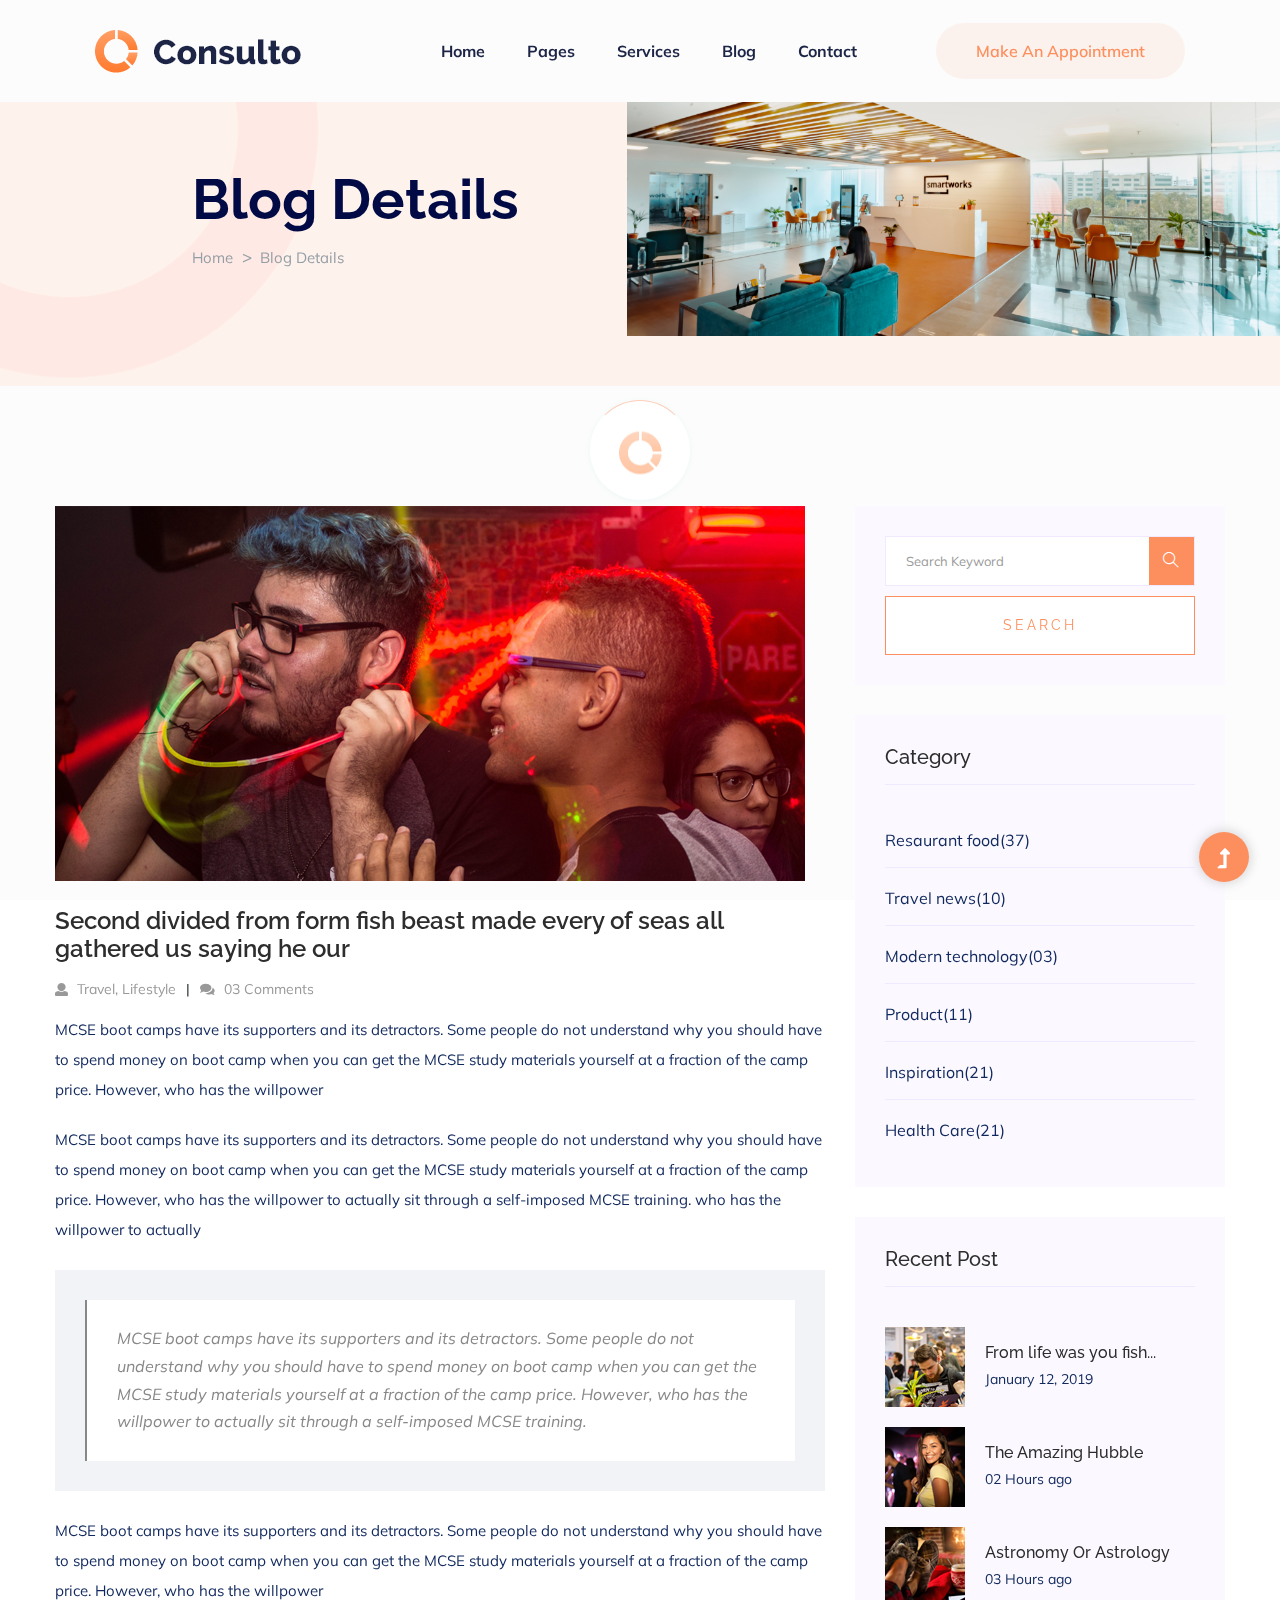
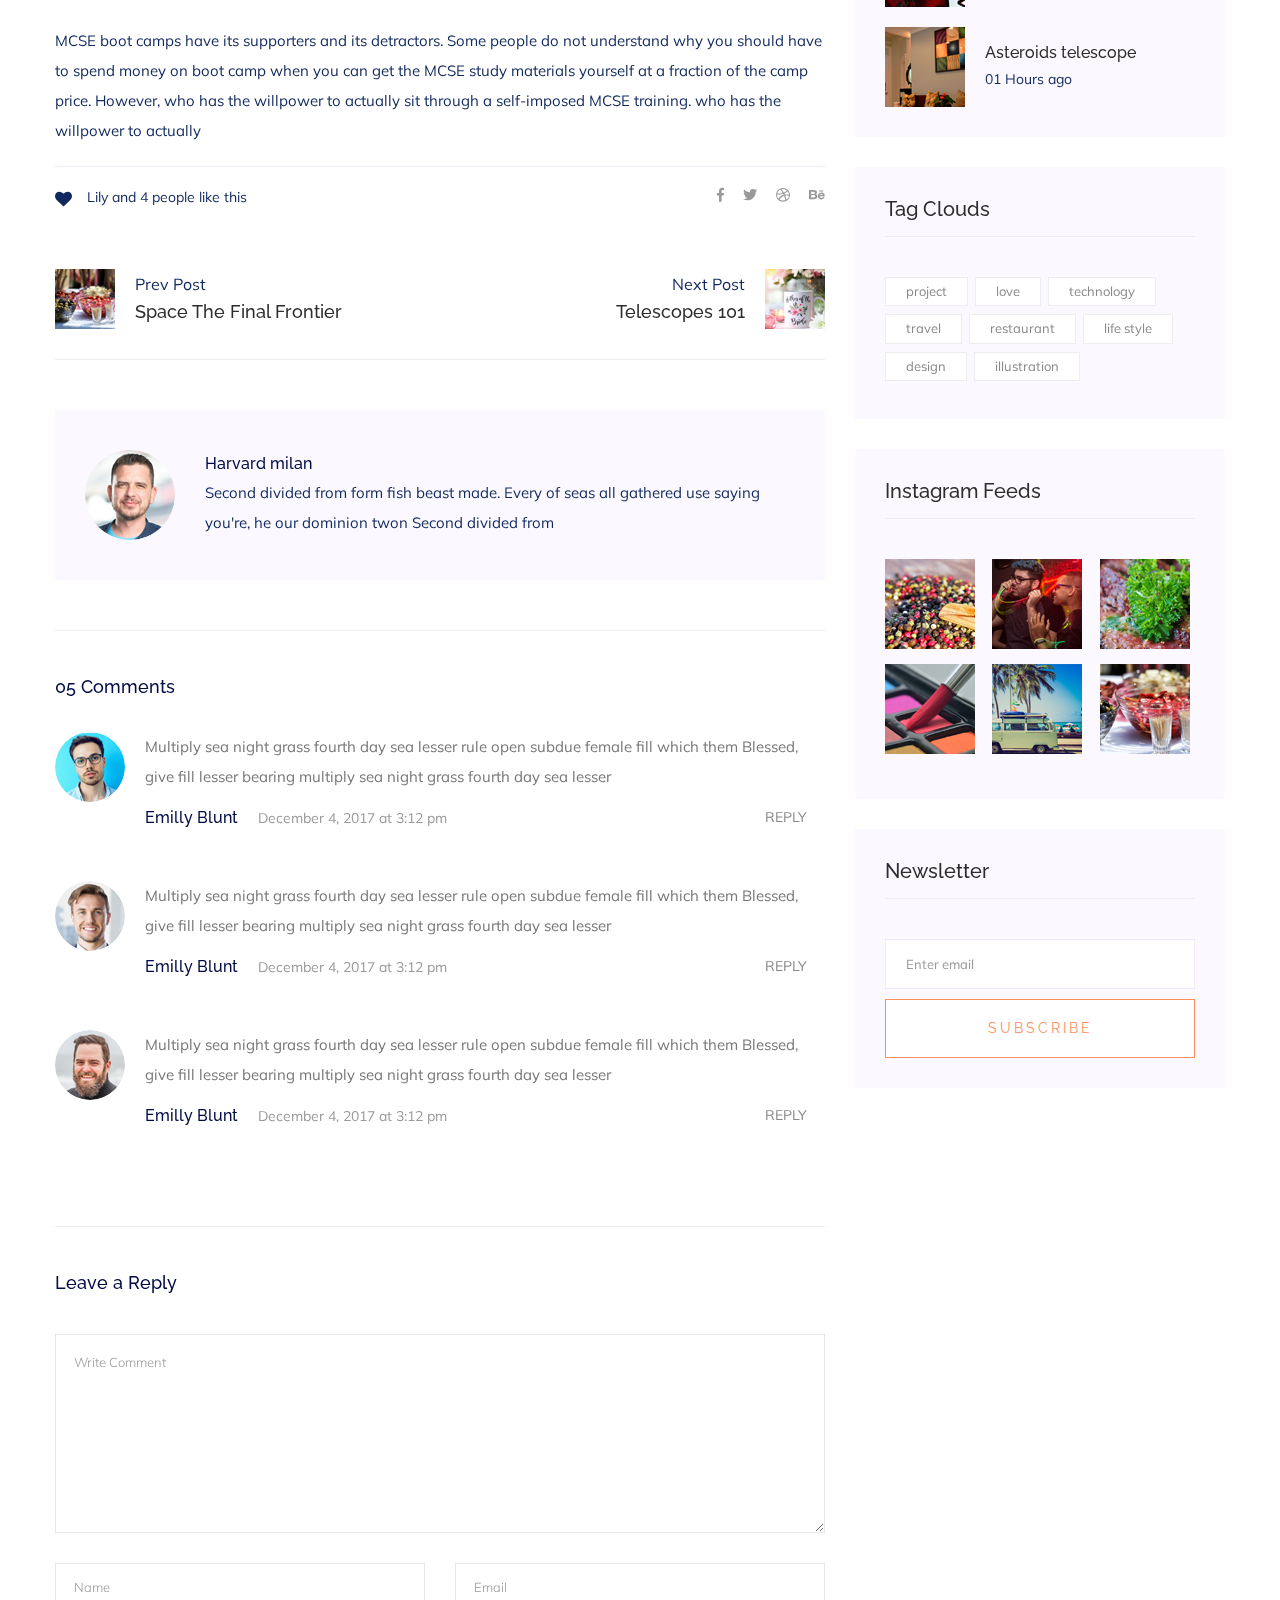
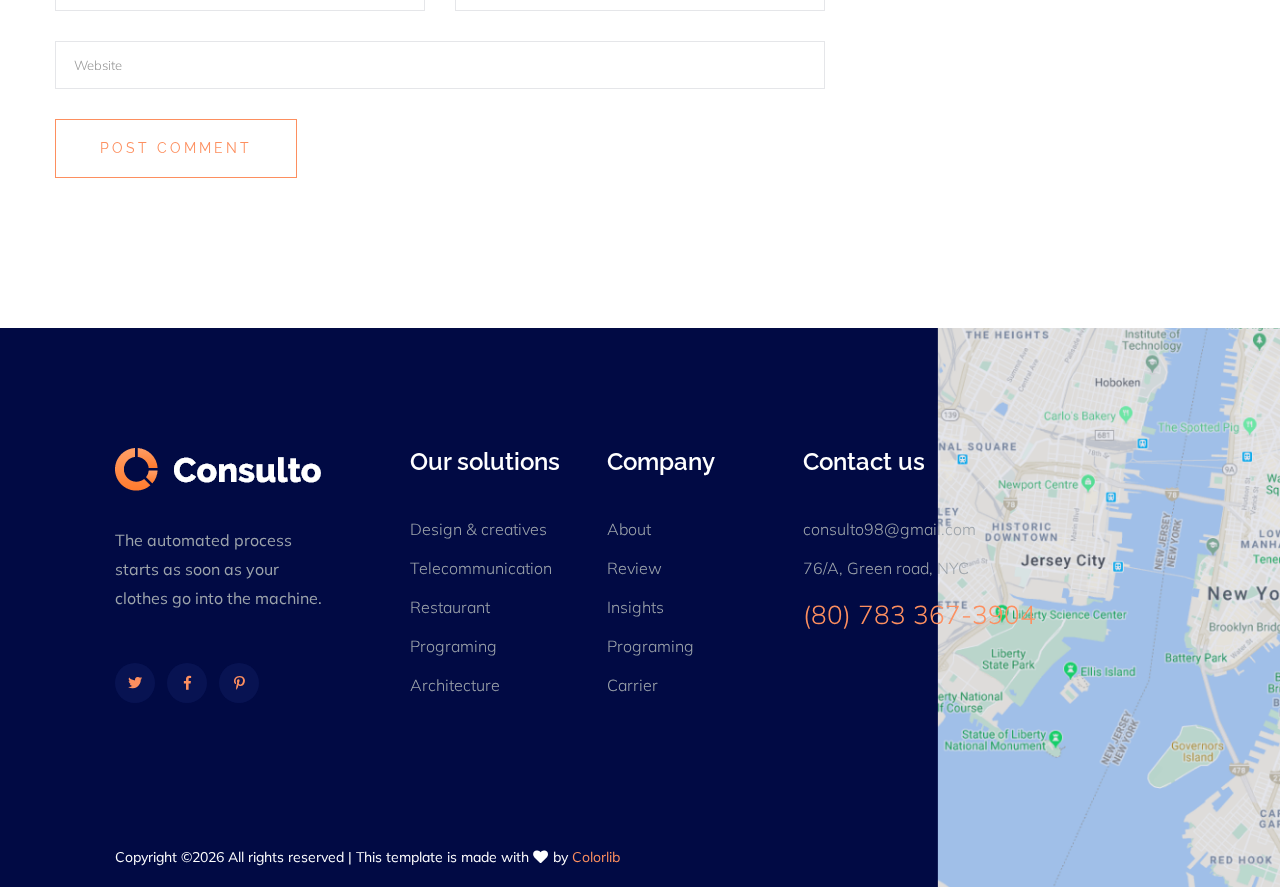
<file: blog_details.html>
<!doctype html>
<html class="no-js" lang="zxx">
<head>
  <meta charset="utf-8">
  <meta http-equiv="x-ua-compatible" content="ie=edge">
  <title>Consulting | Template</title>
  <meta name="description" content="">
  <meta name="viewport" content="width=device-width, initial-scale=1">
  <link rel="manifest" href="site.webmanifest">
  <link rel="shortcut icon" type="image/x-icon" href="assets/img/favicon.ico">

  <!-- CSS here -->
  <link rel="stylesheet" href="assets/css/bootstrap.min.css">
  <link rel="stylesheet" href="assets/css/owl.carousel.min.css">
  <link rel="stylesheet" href="assets/css/slicknav.css">
  <link rel="stylesheet" href="assets/css/flaticon.css">
  <link rel="stylesheet" href="assets/css/progressbar_barfiller.css">
  <link rel="stylesheet" href="assets/css/gijgo.css">
  <link rel="stylesheet" href="assets/css/animate.min.css">
  <link rel="stylesheet" href="assets/css/animated-headline.css">
  <link rel="stylesheet" href="assets/css/magnific-popup.css">
  <link rel="stylesheet" href="assets/css/fontawesome-all.min.css">
  <link rel="stylesheet" href="assets/css/themify-icons.css">
  <link rel="stylesheet" href="assets/css/slick.css">
  <link rel="stylesheet" href="assets/css/nice-select.css">
  <link rel="stylesheet" href="assets/css/style.css">
</head>
<body>
  <!-- ? Preloader Start -->
  <div id="preloader-active">
    <div class="preloader d-flex align-items-center justify-content-center">
      <div class="preloader-inner position-relative">
        <div class="preloader-circle"></div>
        <div class="preloader-img pere-text">
          <img src="assets/img/logo/loder.png" alt="">
        </div>
      </div>
    </div>
  </div>
  <!-- Preloader Start -->
  <header>
    <!-- Header Start -->
    <div class="header-area header_area">
      <div class="main-header">
       <div class="header-bottom  header-sticky">
        <div class="container-fluid">
          <div class="row align-items-center">
            <!-- Logo -->
            <div class="col-xl-2 col-lg-2 col-md-1">
              <div class="logo">
                <a href="index.html"><img src="assets/img/logo/logo.png" alt=""></a>
              </div>
            </div>
            <div class="col-xl-10 col-lg-10 col-md-8">
             <div class="header-left  d-flex f-right align-items-center">
              <!-- Main-menu -->
              <div class="main-menu f-right d-none d-lg-block">
                <nav> 
                  <ul id="navigation">                                                                                                                                     
                    <li><a href="index.html">Home</a></li>
                    <li><a href="#">Pages</a>
                      <ul class="submenu">
                        <li><a href="about.html">about</a></li>
                        <li><a href="elements.html">Element</a></li>
                      </ul>
                    </li>
                    <li><a href="services.html">Services</a></li>
                    <li><a href="#">Blog</a>
                      <ul class="submenu">
                        <li><a href="blog.html">Blog</a></li>
                        <li><a href="blog_details.html">Blog Details</a></li>
                      </ul>
                    </li>
                    <li><a href="contact.html">Contact</a></li>
                  </ul>
                </nav>
              </div>
              <!-- left Btn -->
              <div class="header-right-btn f-right d-none d-lg-block  ml-30">
                <a href="#" class="header-btn">Make an Appointment</a>
              </div>
            </div>
          </div>             
          <!-- Mobile Menu -->
          <div class="col-12">
            <div class="mobile_menu d-block d-lg-none"></div>
          </div>
        </div>
      </div>
    </div>
  </div>
</div>
<!-- Header End -->
</header>
<main>
  <!--? slider Area Start-->
  <div class="slider-area slider-area2 slider-height2 position-relative" data-background="assets/img/hero/hero2.png">
   <div class="slider-active">
     <!-- Single Slider -->
     <div class="single-slider">
       <div class="slider-cap-wrapper">
         <div class="hero-caption">
           <h1 data-animation="fadeInLeft" data-delay=".4s">Blog Details</h1>
           <!-- breadcrumb Start-->
           <nav aria-label="breadcrumb">
             <ol class="breadcrumb">
               <li class="breadcrumb-item"><a href="index.html">Home</a></li>
               <li class="breadcrumb-item"><a href="#">Blog Details</a></li> 
             </ol>
           </nav>
         </div>

         <!-- breadcrumb End -->
         <div class="hero-img">
           <img src="assets/img/hero/h1_hero2.png" alt=""  data-animation="fadeInRight" data-transition-duration="5s">
         </div>
       </div>
     </div>
   </div>

 </div>
 <!-- slider Area End-->
 <!--? Blog Area Start -->
 <section class="blog_area single-post-area section-padding">
   <div class="container">
    <div class="row">
     <div class="col-lg-8 posts-list">
      <div class="single-post">
       <div class="feature-img">
        <img class="img-fluid" src="assets/img/blog/single_blog_1.png" alt="">
      </div>
      <div class="blog_details">
        <h2 style="color: #2d2d2d;">Second divided from form fish beast made every of seas
         all gathered us saying he our
       </h2>
       <ul class="blog-info-link mt-3 mb-4">
         <li><a href="#"><i class="fa fa-user"></i> Travel, Lifestyle</a></li>
         <li><a href="#"><i class="fa fa-comments"></i> 03 Comments</a></li>
       </ul>
       <p class="excert">
         MCSE boot camps have its supporters and its detractors. Some people do not understand why you
         should have to spend money on boot camp when you can get the MCSE study materials yourself at a
         fraction of the camp price. However, who has the willpower
       </p>
       <p>
         MCSE boot camps have its supporters and its detractors. Some people do not understand why you
         should have to spend money on boot camp when you can get the MCSE study materials yourself at a
         fraction of the camp price. However, who has the willpower to actually sit through a
         self-imposed MCSE training. who has the willpower to actually
       </p>
       <div class="quote-wrapper">
         <div class="quotes">
          MCSE boot camps have its supporters and its detractors. Some people do not understand why you
          should have to spend money on boot camp when you can get the MCSE study materials yourself at
          a fraction of the camp price. However, who has the willpower to actually sit through a
          self-imposed MCSE training.
        </div>
      </div>
      <p>
       MCSE boot camps have its supporters and its detractors. Some people do not understand why you
       should have to spend money on boot camp when you can get the MCSE study materials yourself at a
       fraction of the camp price. However, who has the willpower
     </p>
     <p>
       MCSE boot camps have its supporters and its detractors. Some people do not understand why you
       should have to spend money on boot camp when you can get the MCSE study materials yourself at a
       fraction of the camp price. However, who has the willpower to actually sit through a
       self-imposed MCSE training. who has the willpower to actually
     </p>
   </div>
 </div>
 <div class="navigation-top">
   <div class="d-sm-flex justify-content-between text-center">
    <p class="like-info"><span class="align-middle"><i class="fa fa-heart"></i></span> Lily and 4
    people like this</p>
    <div class="col-sm-4 text-center my-2 my-sm-0">
    </div>
    <ul class="social-icons">
     <li><a href="https://www.facebook.com/sai4ull"><i class="fab fa-facebook-f"></i></a></li>
     <li><a href="#"><i class="fab fa-twitter"></i></a></li>
     <li><a href="#"><i class="fab fa-dribbble"></i></a></li>
     <li><a href="#"><i class="fab fa-behance"></i></a></li>
   </ul>
 </div>
 <div class="navigation-area">
  <div class="row">
   <div
   class="col-lg-6 col-md-6 col-12 nav-left flex-row d-flex justify-content-start align-items-center">
   <div class="thumb">
     <a href="#">
      <img class="img-fluid" src="assets/img/post/preview.png" alt="">
    </a>
  </div>
  <div class="arrow">
   <a href="#">
    <span class="lnr text-white ti-arrow-left"></span>
  </a>
</div>
<div class="detials">
 <p>Prev Post</p>
 <a href="#">
  <h4 style="color: #2d2d2d;">Space The Final Frontier</h4>
</a>
</div>
</div>
<div
class="col-lg-6 col-md-6 col-12 nav-right flex-row d-flex justify-content-end align-items-center">
<div class="detials">
 <p>Next Post</p>
 <a href="#">
  <h4 style="color: #2d2d2d;">Telescopes 101</h4>
</a>
</div>
<div class="arrow">
 <a href="#">
  <span class="lnr text-white ti-arrow-right"></span>
</a>
</div>
<div class="thumb">
 <a href="#">
  <img class="img-fluid" src="assets/img/post/next.png" alt="">
</a>
</div>
</div>
</div>
</div>
</div>
<div class="blog-author">
 <div class="media align-items-center">
  <img src="assets/img/blog/author.png" alt="">
  <div class="media-body">
   <a href="#">
    <h4>Harvard milan</h4>
  </a>
  <p>Second divided from form fish beast made. Every of seas all gathered use saying you're, he
  our dominion twon Second divided from</p>
</div>
</div>
</div>
<div class="comments-area">
 <h4>05 Comments</h4>
 <div class="comment-list">
  <div class="single-comment justify-content-between d-flex">
   <div class="user justify-content-between d-flex">
    <div class="thumb">
     <img src="assets/img/blog/comment_1.png" alt="">
   </div>
   <div class="desc">
     <p class="comment">
      Multiply sea night grass fourth day sea lesser rule open subdue female fill which them
      Blessed, give fill lesser bearing multiply sea night grass fourth day sea lesser
    </p>
    <div class="d-flex justify-content-between">
      <div class="d-flex align-items-center">
       <h5>
        <a href="#">Emilly Blunt</a>
      </h5>
      <p class="date">December 4, 2017 at 3:12 pm </p>
    </div>
    <div class="reply-btn">
     <a href="#" class="btn-reply text-uppercase">reply</a>
   </div>
 </div>
</div>
</div>
</div>
</div>
<div class="comment-list">
  <div class="single-comment justify-content-between d-flex">
   <div class="user justify-content-between d-flex">
    <div class="thumb">
     <img src="assets/img/blog/comment_2.png" alt="">
   </div>
   <div class="desc">
     <p class="comment">
      Multiply sea night grass fourth day sea lesser rule open subdue female fill which them
      Blessed, give fill lesser bearing multiply sea night grass fourth day sea lesser
    </p>
    <div class="d-flex justify-content-between">
      <div class="d-flex align-items-center">
       <h5>
        <a href="#">Emilly Blunt</a>
      </h5>
      <p class="date">December 4, 2017 at 3:12 pm </p>
    </div>
    <div class="reply-btn">
     <a href="#" class="btn-reply text-uppercase">reply</a>
   </div>
 </div>
</div>
</div>
</div>
</div>
<div class="comment-list">
  <div class="single-comment justify-content-between d-flex">
   <div class="user justify-content-between d-flex">
    <div class="thumb">
     <img src="assets/img/blog/comment_3.png" alt="">
   </div>
   <div class="desc">
     <p class="comment">
      Multiply sea night grass fourth day sea lesser rule open subdue female fill which them
      Blessed, give fill lesser bearing multiply sea night grass fourth day sea lesser
    </p>
    <div class="d-flex justify-content-between">
      <div class="d-flex align-items-center">
       <h5>
        <a href="#">Emilly Blunt</a>
      </h5>
      <p class="date">December 4, 2017 at 3:12 pm </p>
    </div>
    <div class="reply-btn">
     <a href="#" class="btn-reply text-uppercase">reply</a>
   </div>
 </div>
</div>
</div>
</div>
</div>
</div>
<div class="comment-form">
 <h4>Leave a Reply</h4>
 <form class="form-contact comment_form" action="#" id="commentForm">
  <div class="row">
   <div class="col-12">
    <div class="form-group">
     <textarea class="form-control w-100" name="comment" id="comment" cols="30" rows="9"
     placeholder="Write Comment"></textarea>
   </div>
 </div>
 <div class="col-sm-6">
  <div class="form-group">
   <input class="form-control" name="name" id="name" type="text" placeholder="Name">
 </div>
</div>
<div class="col-sm-6">
  <div class="form-group">
   <input class="form-control" name="email" id="email" type="email" placeholder="Email">
 </div>
</div>
<div class="col-12">
  <div class="form-group">
   <input class="form-control" name="website" id="website" type="text" placeholder="Website">
 </div>
</div>
</div>
<div class="form-group">
 <button type="submit" class="button button-contactForm btn_1 boxed-btn">Post Comment</button>
</div>
</form>
</div>
</div>
<div class="col-lg-4">
  <div class="blog_right_sidebar">
   <aside class="single_sidebar_widget search_widget">
    <form action="#">
     <div class="form-group">
      <div class="input-group mb-3">
       <input type="text" class="form-control" placeholder='Search Keyword'
       onfocus="this.placeholder = ''" onblur="this.placeholder = 'Search Keyword'">
       <div class="input-group-append">
        <button class="btns" type="button"><i class="ti-search"></i></button>
      </div>
    </div>
  </div>
  <button class="button rounded-0 primary-bg text-white w-100 btn_1 boxed-btn"
  type="submit">Search</button>
</form>
</aside>
<aside class="single_sidebar_widget post_category_widget">
  <h4 class="widget_title" style="color: #2d2d2d;">Category</h4>
  <ul class="list cat-list">
   <li>
    <a href="#" class="d-flex">
     <p>Resaurant food</p>
     <p>(37)</p>
   </a>
 </li>
 <li>
  <a href="#" class="d-flex">
   <p>Travel news</p>
   <p>(10)</p>
 </a>
</li>
<li>
  <a href="#" class="d-flex">
   <p>Modern technology</p>
   <p>(03)</p>
 </a>
</li>
<li>
  <a href="#" class="d-flex">
   <p>Product</p>
   <p>(11)</p>
 </a>
</li>
<li>
  <a href="#" class="d-flex">
   <p>Inspiration</p>
   <p>(21)</p>
 </a>
</li>
<li>
  <a href="#" class="d-flex">
   <p>Health Care</p>
   <p>(21)</p>
 </a>
</li>
</ul>
</aside>
<aside class="single_sidebar_widget popular_post_widget">
  <h3 class="widget_title" style="color: #2d2d2d;">Recent Post</h3>
  <div class="media post_item">
   <img src="assets/img/post/post_1.png" alt="post">
   <div class="media-body">
    <a href="blog_details.html">
     <h3 style="color: #2d2d2d;">From life was you fish...</h3>
   </a>
   <p>January 12, 2019</p>
 </div>
</div>
<div class="media post_item">
 <img src="assets/img/post/post_2.png" alt="post">
 <div class="media-body">
  <a href="blog_details.html">
   <h3 style="color: #2d2d2d;">The Amazing Hubble</h3>
 </a>
 <p>02 Hours ago</p>
</div>
</div>
<div class="media post_item">
 <img src="assets/img/post/post_3.png" alt="post">
 <div class="media-body">
  <a href="blog_details.html">
   <h3 style="color: #2d2d2d;">Astronomy Or Astrology</h3>
 </a>
 <p>03 Hours ago</p>
</div>
</div>
<div class="media post_item">
 <img src="assets/img/post/post_4.png" alt="post">
 <div class="media-body">
  <a href="blog_details.html">
   <h3 style="color: #2d2d2d;">Asteroids telescope</h3>
 </a>
 <p>01 Hours ago</p>
</div>
</div>
</aside>
<aside class="single_sidebar_widget tag_cloud_widget">
  <h4 class="widget_title" style="color: #2d2d2d;">Tag Clouds</h4>
  <ul class="list">
   <li>
    <a href="#">project</a>
  </li>
  <li>
    <a href="#">love</a>
  </li>
  <li>
    <a href="#">technology</a>
  </li>
  <li>
    <a href="#">travel</a>
  </li>
  <li>
    <a href="#">restaurant</a>
  </li>
  <li>
    <a href="#">life style</a>
  </li>
  <li>
    <a href="#">design</a>
  </li>
  <li>
    <a href="#">illustration</a>
  </li>
</ul>
</aside>
<aside class="single_sidebar_widget instagram_feeds">
  <h4 class="widget_title" style="color: #2d2d2d;">Instagram Feeds</h4>
  <ul class="instagram_row flex-wrap">
   <li>
    <a href="#">
     <img class="img-fluid" src="assets/img/post/post_5.png" alt="">
   </a>
 </li>
 <li>
  <a href="#">
   <img class="img-fluid" src="assets/img/post/post_6.png" alt="">
 </a>
</li>
<li>
  <a href="#">
   <img class="img-fluid" src="assets/img/post/post_7.png" alt="">
 </a>
</li>
<li>
  <a href="#">
   <img class="img-fluid" src="assets/img/post/post_8.png" alt="">
 </a>
</li>
<li>
  <a href="#">
   <img class="img-fluid" src="assets/img/post/post_9.png" alt="">
 </a>
</li>
<li>
  <a href="#">
   <img class="img-fluid" src="assets/img/post/post_10.png" alt="">
 </a>
</li>
</ul>
</aside>
<aside class="single_sidebar_widget newsletter_widget">
  <h4 class="widget_title" style="color: #2d2d2d;">Newsletter</h4>
  <form action="#">
   <div class="form-group">
    <input type="email" class="form-control" onfocus="this.placeholder = ''"
    onblur="this.placeholder = 'Enter email'" placeholder='Enter email' required>
  </div>
  <button class="button rounded-0 primary-bg text-white w-100 btn_1 boxed-btn" type="submit">Subscribe</button>
</form>
</aside>
</div>
</div>
</div>
</div>
</section>
<!-- Blog Area End -->
</main>
<footer>
  <div class="footer-wrapper section-bg2 pl-100"  data-background="assets/img/gallery/footer-bg.png">
    <!-- Footer Start-->
    <div class="footer-area footer-padding">
      <div class="container-fluid">
        <div class="row">
          <div class="col-xl-3 col-lg-4 col-md-4 col-sm-6">
            <div class="single-footer-caption mb-50">
              <div class="single-footer-caption mb-30">
                <!-- logo -->
                <div class="footer-logo mb-35">
                  <a href="index.html"><img src="assets/img/logo/logo2_footer.png" alt=""></a>
                </div>
                <div class="footer-tittle">
                  <div class="footer-pera">
                    <p>The automated process starts as soon as your clothes go into the machine.</p>
                  </div>
                </div>
                <!-- social -->
                <div class="footer-social">
                  <a href="#"><i class="fab fa-twitter"></i></a>
                  <a href="https://bit.ly/sai4ull"><i class="fab fa-facebook-f"></i></a>
                  <a href="#"><i class="fab fa-pinterest-p"></i></a>
                </div>
              </div>
            </div>
          </div>
          <div class="col-xl-2 col-lg-4 col-md-4 col-sm-6">
            <div class="single-footer-caption mb-50">
              <div class="footer-tittle">
                <h4>Our solutions</h4>
                <ul>
                  <li><a href="#">Design & creatives</a></li>
                  <li><a href="#">Telecommunication</a></li>
                  <li><a href="#">Restaurant</a></li>
                  <li><a href="#">Programing</a></li>
                  <li><a href="#">Architecture</a></li>
                </ul>
              </div>
            </div>
          </div>
          <div class="col-xl-2 col-lg-4 col-md-4 col-sm-6">
            <div class="single-footer-caption mb-50">
              <div class="footer-tittle">
                <h4>Company</h4>
                <ul>
                  <li><a href="#">About</a></li>
                  <li><a href="#">Review</a></li>
                  <li><a href="#">Insights</a></li>
                  <li><a href="#">Programing</a></li>
                  <li><a href="#">Carrier</a></li>
                </ul>
              </div>
            </div>
          </div>
          <div class="col-xl-3 col-lg-4 col-md-4 col-sm-6">
            <div class="single-footer-caption mb-50">
              <div class="footer-tittle">
                <h4>Contact us</h4>
                <ul>
                  <li><a href="#">consulto98@gmail.com</a></li>
                  <li><a href="#">76/A, Green road, NYC</a></li>
                  <li class="number"><a href="#">(80) 783 367-3904</a></li>
                </ul>
              </div>
            </div>
          </div>
        </div>
      </div>
    </div>
    <!-- footer-bottom area -->
    <div class="footer-bottom-area">
      <div class="container-fluid">
        <div class="footer-border">
          <div class="row align-items-center">
            <div class="col-xl-12 ">
              <div class="footer-copy-right">
                <p><!-- Link back to Colorlib can't be removed. Template is licensed under CC BY 3.0. -->
                  Copyright &copy;<script>document.write(new Date().getFullYear());</script> All rights reserved | This template is made with <i class="fa fa-heart" aria-hidden="true"></i> by <a href="https://colorlib.com" target="_blank">Colorlib</a>
                  <!-- Link back to Colorlib can't be removed. Template is licensed under CC BY 3.0. --></p>
                </div>
              </div>
            </div>
          </div>
        </div>
      </div>
      <!-- Footer End-->
    </div>
  </footer>
  <!-- Scroll Up -->
  <div id="back-top" >
   <a title="Go to Top" href="#"> <i class="fas fa-level-up-alt"></i></a>
 </div>

 <!-- JS here -->

 <script src="./assets/js/vendor/modernizr-3.5.0.min.js"></script>
 <!-- Jquery, Popper, Bootstrap -->
 <script src="./assets/js/vendor/jquery-1.12.4.min.js"></script>
 <script src="./assets/js/popper.min.js"></script>
 <script src="./assets/js/bootstrap.min.js"></script>
 <!-- Jquery Mobile Menu -->
 <script src="./assets/js/jquery.slicknav.min.js"></script>

 <!-- Jquery Slick , Owl-Carousel Plugins -->
 <script src="./assets/js/owl.carousel.min.js"></script>
 <script src="./assets/js/slick.min.js"></script>
 <!-- One Page, Animated-HeadLin -->
 <script src="./assets/js/wow.min.js"></script>
 <script src="./assets/js/animated.headline.js"></script>
 <script src="./assets/js/jquery.magnific-popup.js"></script>

 <!-- Date Picker -->
 <script src="./assets/js/gijgo.min.js"></script>
 <!-- Nice-select, sticky -->
 <script src="./assets/js/jquery.nice-select.min.js"></script>
 <script src="./assets/js/jquery.sticky.js"></script>
 
 <!-- counter , waypoint,Hover Direction -->
 <script src="./assets/js/jquery.counterup.min.js"></script>
 <script src="./assets/js/waypoints.min.js"></script>
 <script src="./assets/js/jquery.countdown.min.js"></script>
 <script src="./assets/js/hover-direction-snake.min.js"></script>

 <!-- contact js -->
 <script src="./assets/js/contact.js"></script>
 <script src="./assets/js/jquery.form.js"></script>
 <script src="./assets/js/jquery.validate.min.js"></script>
 <script src="./assets/js/mail-script.js"></script>
 <script src="./assets/js/jquery.ajaxchimp.min.js"></script>
 
 <!-- Jquery Plugins, main Jquery -->	
 <script src="./assets/js/plugins.js"></script>
 <script src="./assets/js/main.js"></script>
 
</body>
</html>
</file>
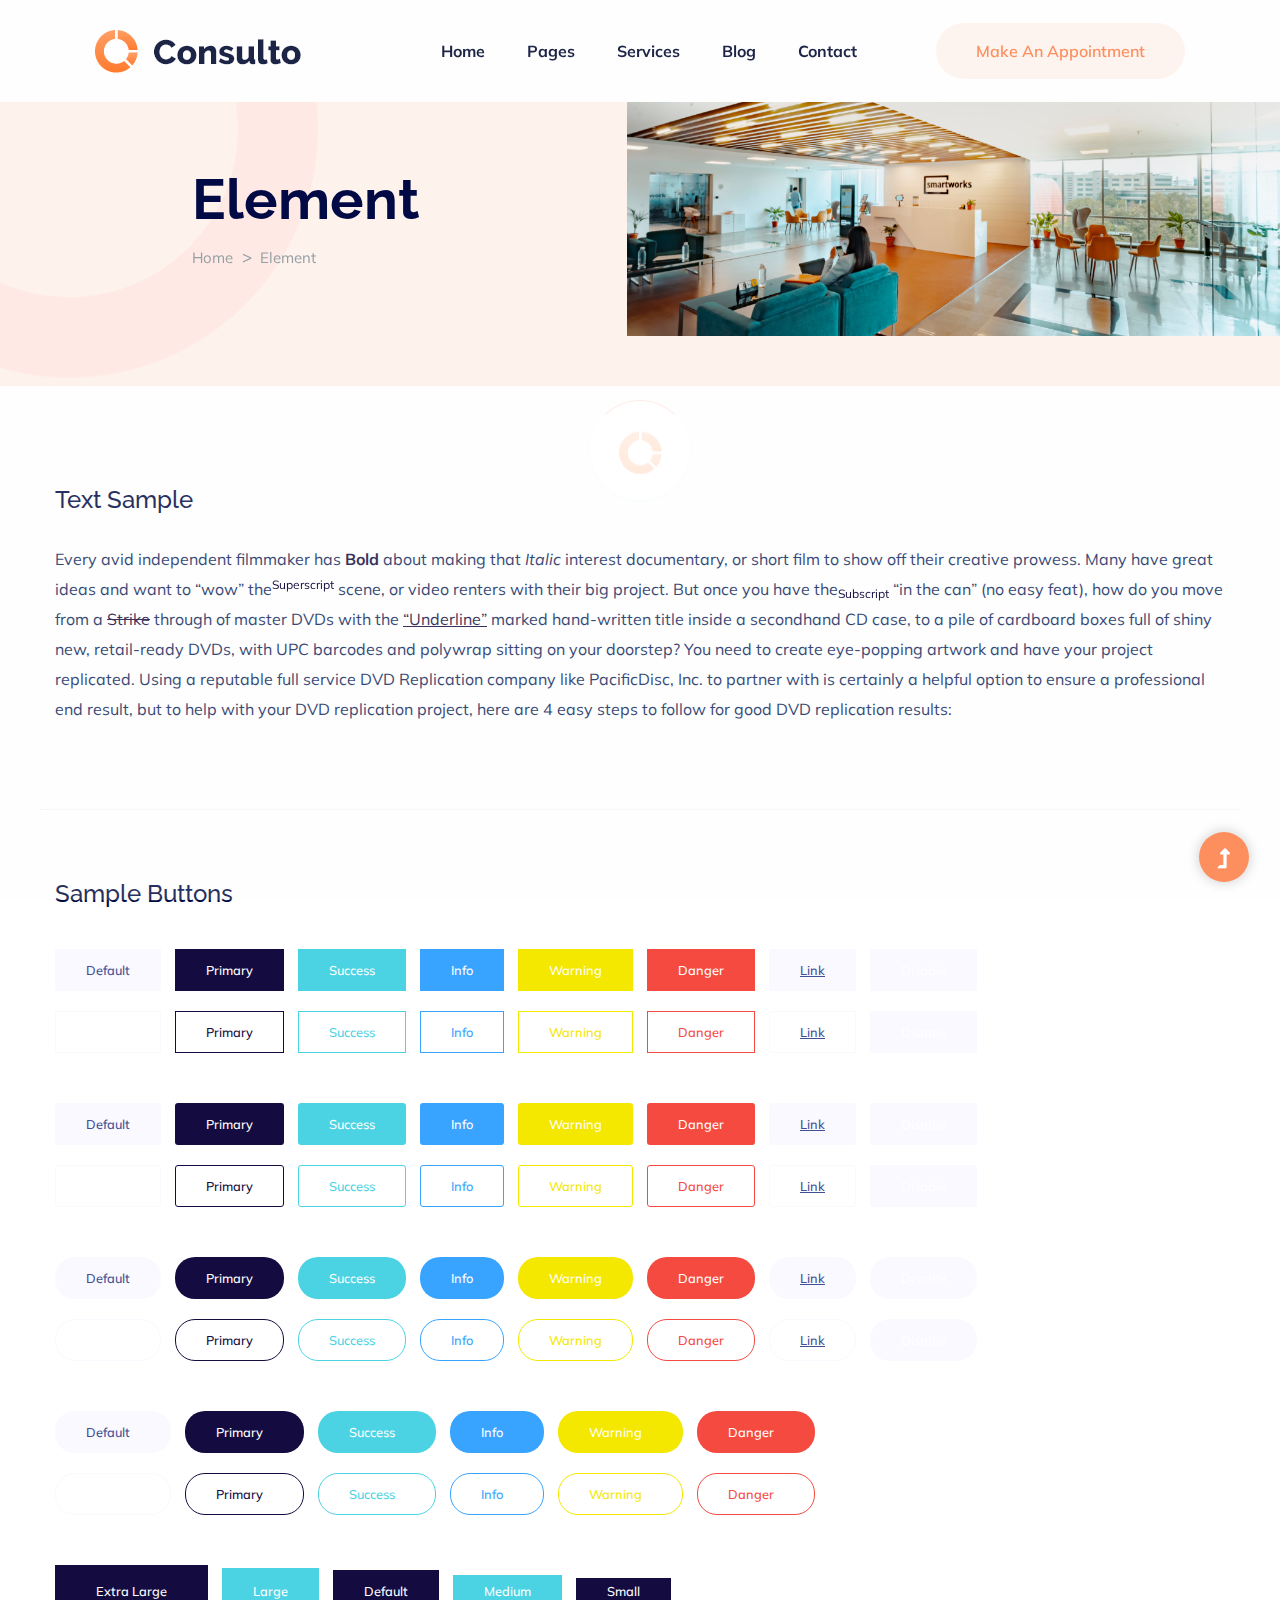
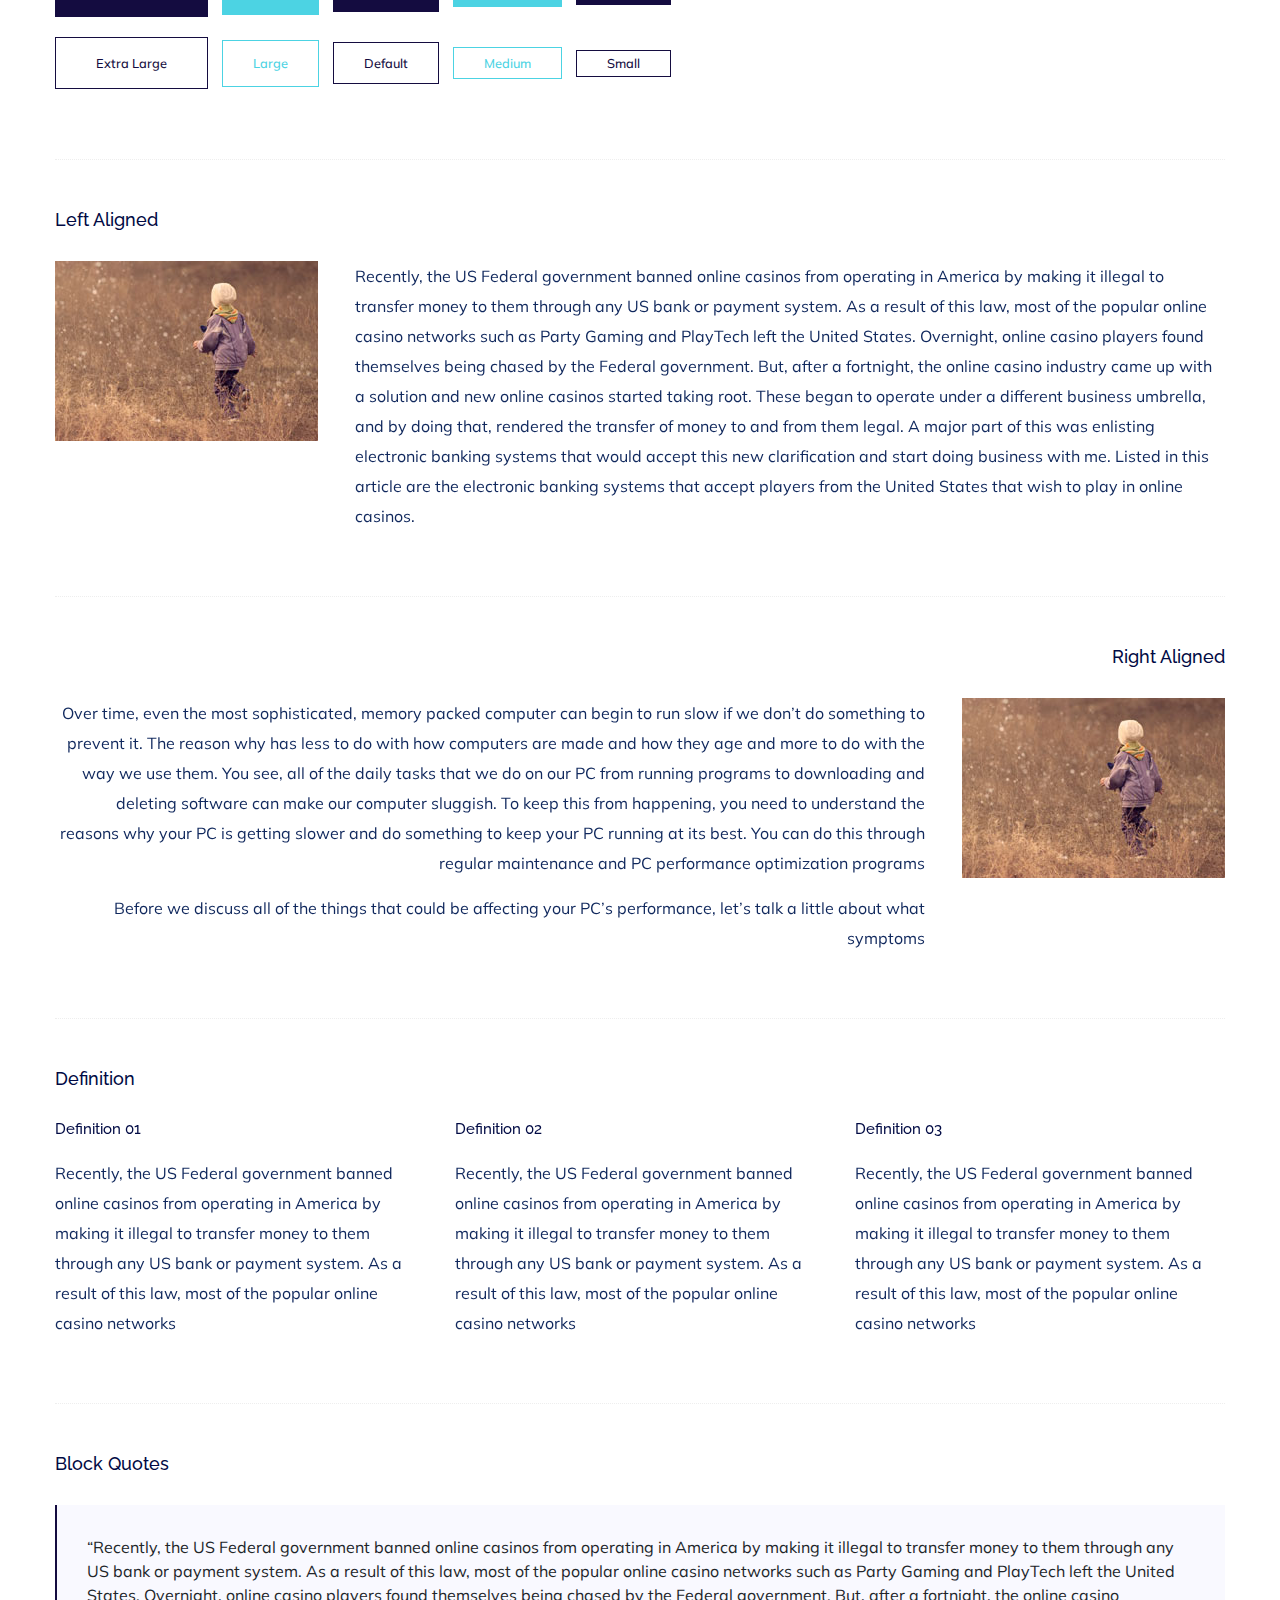
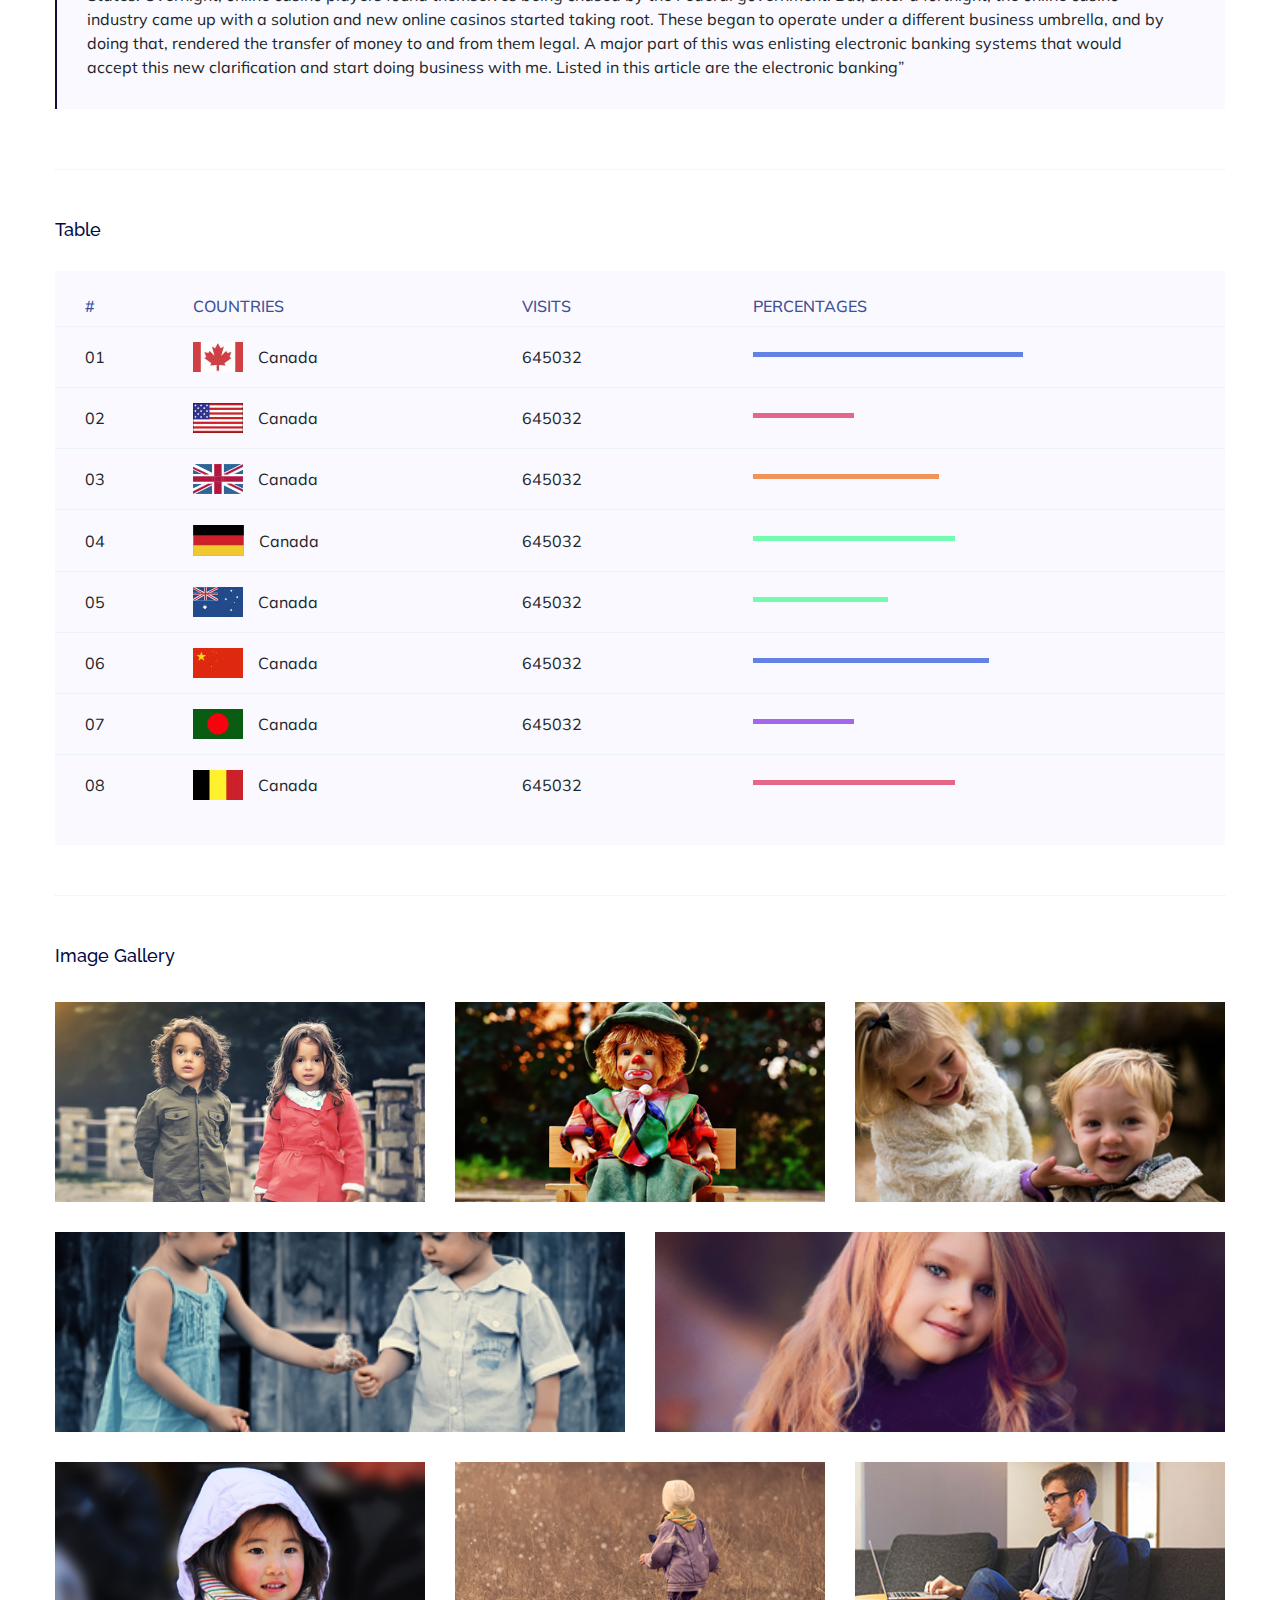
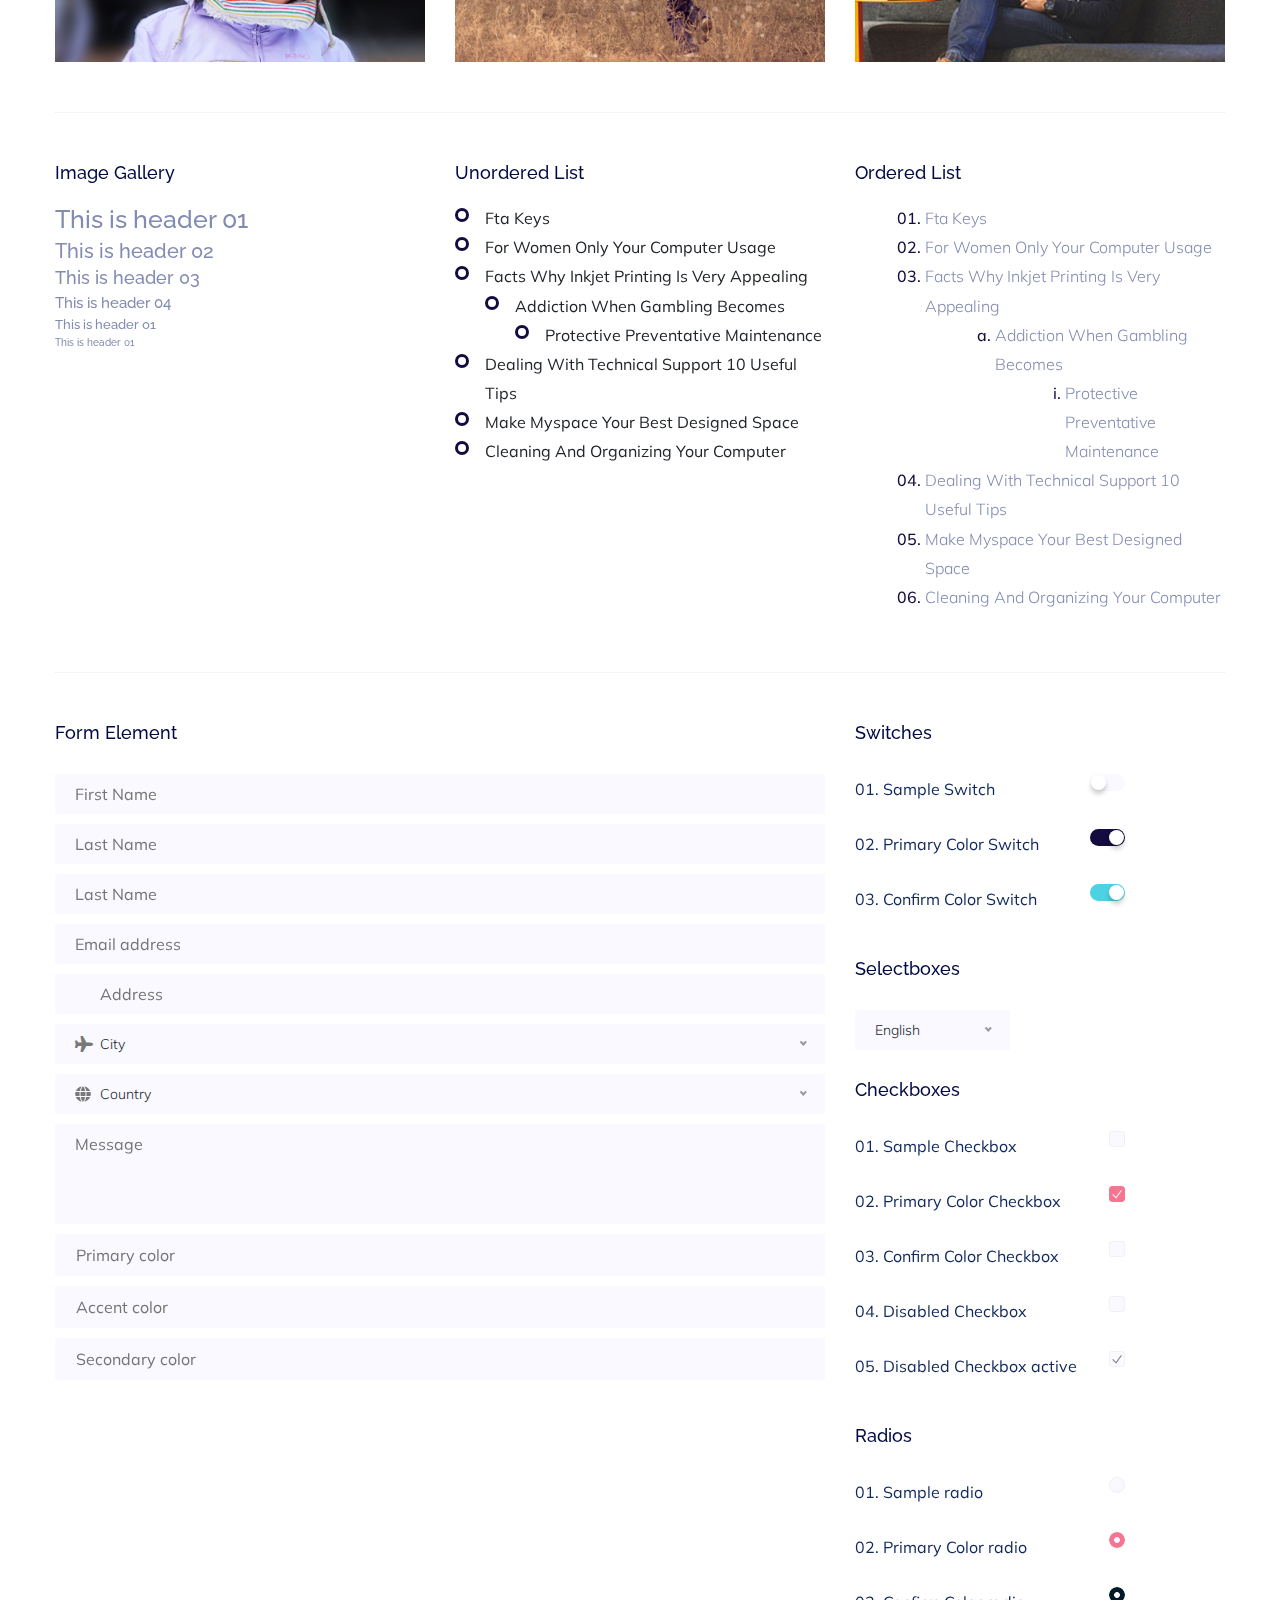
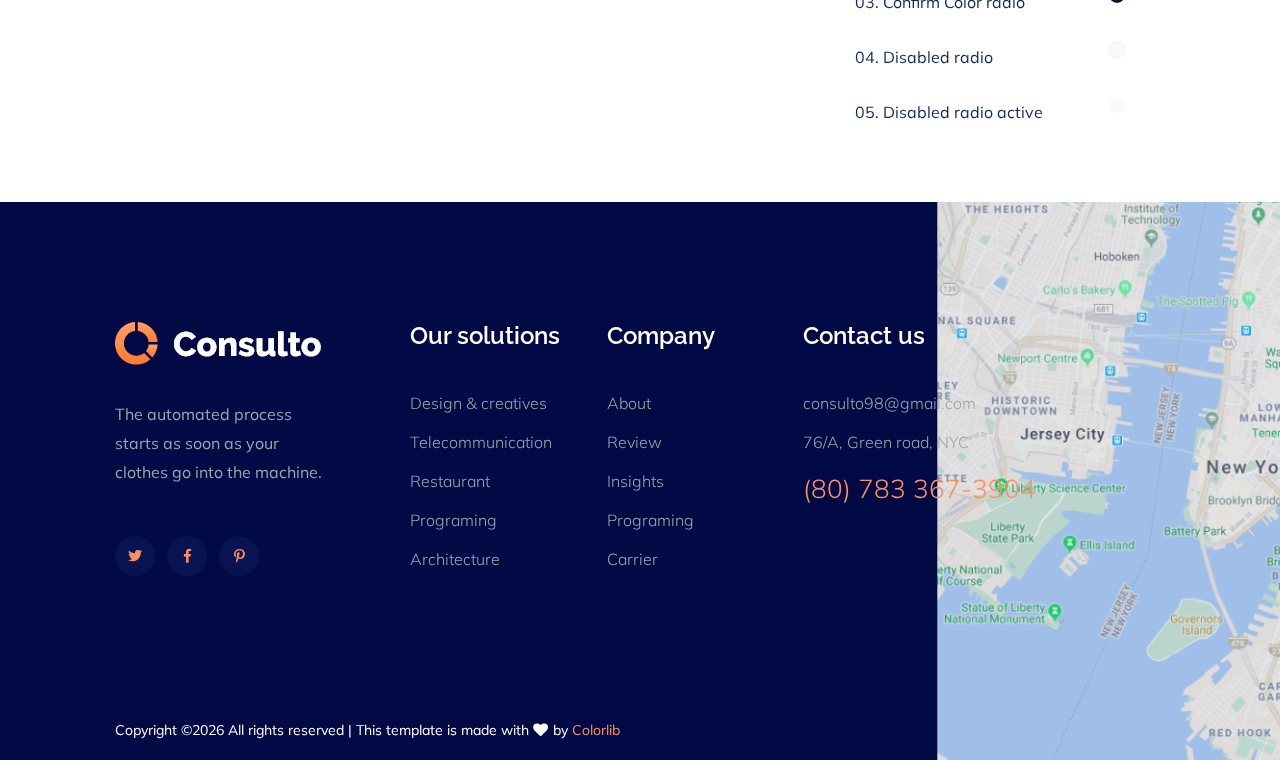
<file: elements.html>
<!doctype html>
<html class="no-js" lang="zxx">
<head>
	<meta charset="utf-8">
	<meta http-equiv="x-ua-compatible" content="ie=edge">
	<title>Consulting | Template</title>
	<meta name="description" content="">
	<meta name="viewport" content="width=device-width, initial-scale=1">
	<link rel="manifest" href="site.webmanifest">
	<link rel="shortcut icon" type="image/x-icon" href="assets/img/favicon.ico">

	<!-- CSS here -->
	<link rel="stylesheet" href="assets/css/bootstrap.min.css">
	<link rel="stylesheet" href="assets/css/owl.carousel.min.css">
	<link rel="stylesheet" href="assets/css/slicknav.css">
	<link rel="stylesheet" href="assets/css/flaticon.css">
	<link rel="stylesheet" href="assets/css/progressbar_barfiller.css">
	<link rel="stylesheet" href="assets/css/gijgo.css">
	<link rel="stylesheet" href="assets/css/animate.min.css">
	<link rel="stylesheet" href="assets/css/animated-headline.css">
	<link rel="stylesheet" href="assets/css/magnific-popup.css">
	<link rel="stylesheet" href="assets/css/fontawesome-all.min.css">
	<link rel="stylesheet" href="assets/css/themify-icons.css">
	<link rel="stylesheet" href="assets/css/slick.css">
	<link rel="stylesheet" href="assets/css/nice-select.css">
	<link rel="stylesheet" href="assets/css/style.css">
</head>
<body>
	<!-- ? Preloader Start -->
	<div id="preloader-active">
		<div class="preloader d-flex align-items-center justify-content-center">
			<div class="preloader-inner position-relative">
				<div class="preloader-circle"></div>
				<div class="preloader-img pere-text">
					<img src="assets/img/logo/loder.png" alt="">
				</div>
			</div>
		</div>
	</div>
	<!-- Preloader Start -->
	<header>
		<!-- Header Start -->
		<div class="header-area header_area">
			<div class="main-header">
				<div class="header-bottom  header-sticky">
					<div class="container-fluid">
						<div class="row align-items-center">
							<!-- Logo -->
							<div class="col-xl-2 col-lg-2 col-md-1">
								<div class="logo">
									<a href="index.html"><img src="assets/img/logo/logo.png" alt=""></a>
								</div>
							</div>
							<div class="col-xl-10 col-lg-10 col-md-8">
								<div class="header-left  d-flex f-right align-items-center">
									<!-- Main-menu -->
									<div class="main-menu f-right d-none d-lg-block">
										<nav> 
											<ul id="navigation">                                                                                                                                     
												<li><a href="index.html">Home</a></li>
												<li><a href="#">Pages</a>
													<ul class="submenu">
														<li><a href="about.html">about</a></li>
														<li><a href="elements.html">Element</a></li>
													</ul>
												</li>
												<li><a href="services.html">Services</a></li>
												<li><a href="#">Blog</a>
													<ul class="submenu">
														<li><a href="blog.html">Blog</a></li>
														<li><a href="blog_details.html">Blog Details</a></li>
													</ul>
												</li>
												<li><a href="contact.html">Contact</a></li>
											</ul>
										</nav>
									</div>
									<!-- left Btn -->
									<div class="header-right-btn f-right d-none d-lg-block  ml-30">
										<a href="#" class="header-btn">Make an Appointment</a>
									</div>
								</div>
							</div>             
							<!-- Mobile Menu -->
							<div class="col-12">
								<div class="mobile_menu d-block d-lg-none"></div>
							</div>
						</div>
					</div>
				</div>
			</div>
		</div>
		<!-- Header End -->
	</header>
	<main>
		<!--? slider Area Start-->
		<div class="slider-area slider-area2 slider-height2 position-relative" data-background="assets/img/hero/hero2.png">
			<div class="slider-active">
				<!-- Single Slider -->
				<div class="single-slider">
					<div class="slider-cap-wrapper">
						<div class="hero-caption">
							<h1 data-animation="fadeInLeft" data-delay=".4s">Element</h1>
							<!-- breadcrumb Start-->
							<nav aria-label="breadcrumb">
								<ol class="breadcrumb">
									<li class="breadcrumb-item"><a href="index.html">Home</a></li>
									<li class="breadcrumb-item"><a href="#">Element</a></li> 
								</ol>
							</nav>
						</div>
						<!-- breadcrumb End -->
						<div class="hero-img">
							<img src="assets/img/hero/h1_hero2.png" alt=""  data-animation="fadeInRight" data-transition-duration="5s">
						</div>
					</div>
				</div>
			</div>

		</div>
		<!-- slider Area End-->
		<!--? Start Sample Area -->
		<section class="sample-text-area">
			<div class="container box_1170">
				<h3 class="text-heading">Text Sample</h3>
				<p class="sample-text">
					Every avid independent filmmaker has <b>Bold</b> about making that <i>Italic</i> interest documentary,
					or short
					film to show off their creative prowess. Many have great ideas and want to “wow”
					the<sup>Superscript</sup> scene,
					or video renters with their big project. But once you have the<sub>Subscript</sub> “in the can” (no easy
					feat), how
					do you move from a <del>Strike</del> through of master DVDs with the <u>“Underline”</u> marked
					hand-written title
					inside a secondhand CD case, to a pile of cardboard boxes full of shiny new, retail-ready DVDs, with UPC
					barcodes
					and polywrap sitting on your doorstep? You need to create eye-popping artwork and have your project
					replicated.
					Using a reputable full service DVD Replication company like PacificDisc, Inc. to partner with is
					certainly a
					helpful option to ensure a professional end result, but to help with your DVD replication project, here
					are 4 easy
					steps to follow for good DVD replication results:
					
				</p>
			</div>
		</section>
		<!-- End Sample Area -->
		<!--? Start Button -->
		<section class="button-area">
			<div class="container box_1170 border-top-generic">
				<h3 class="text-heading">Sample Buttons</h3>
				<div class="button-group-area">
					<a href="#" class="genric-btn default">Default</a>
					<a href="#" class="genric-btn primary">Primary</a>
					<a href="#" class="genric-btn success">Success</a>
					<a href="#" class="genric-btn info">Info</a>
					<a href="#" class="genric-btn warning">Warning</a>
					<a href="#" class="genric-btn danger">Danger</a>
					<a href="#" class="genric-btn link">Link</a>
					<a href="#" class="genric-btn disable">Disable</a>
				</div>
				<div class="button-group-area mt-10">
					<a href="#" class="genric-btn default-border">Default</a>
					<a href="#" class="genric-btn primary-border">Primary</a>
					<a href="#" class="genric-btn success-border">Success</a>
					<a href="#" class="genric-btn info-border">Info</a>
					<a href="#" class="genric-btn warning-border">Warning</a>
					<a href="#" class="genric-btn danger-border">Danger</a>
					<a href="#" class="genric-btn link-border">Link</a>
					<a href="#" class="genric-btn disable">Disable</a>
				</div>
				<div class="button-group-area mt-40">
					<a href="#" class="genric-btn default radius">Default</a>
					<a href="#" class="genric-btn primary radius">Primary</a>
					<a href="#" class="genric-btn success radius">Success</a>
					<a href="#" class="genric-btn info radius">Info</a>
					<a href="#" class="genric-btn warning radius">Warning</a>
					<a href="#" class="genric-btn danger radius">Danger</a>
					<a href="#" class="genric-btn link radius">Link</a>
					<a href="#" class="genric-btn disable radius">Disable</a>
				</div>
				<div class="button-group-area mt-10">
					<a href="#" class="genric-btn default-border radius">Default</a>
					<a href="#" class="genric-btn primary-border radius">Primary</a>
					<a href="#" class="genric-btn success-border radius">Success</a>
					<a href="#" class="genric-btn info-border radius">Info</a>
					<a href="#" class="genric-btn warning-border radius">Warning</a>
					<a href="#" class="genric-btn danger-border radius">Danger</a>
					<a href="#" class="genric-btn link-border radius">Link</a>
					<a href="#" class="genric-btn disable radius">Disable</a>
				</div>
				<div class="button-group-area mt-40">
					<a href="#" class="genric-btn default circle">Default</a>
					<a href="#" class="genric-btn primary circle">Primary</a>
					<a href="#" class="genric-btn success circle">Success</a>
					<a href="#" class="genric-btn info circle">Info</a>
					<a href="#" class="genric-btn warning circle">Warning</a>
					<a href="#" class="genric-btn danger circle">Danger</a>
					<a href="#" class="genric-btn link circle">Link</a>
					<a href="#" class="genric-btn disable circle">Disable</a>
				</div>
				<div class="button-group-area mt-10">
					<a href="#" class="genric-btn default-border circle">Default</a>
					<a href="#" class="genric-btn primary-border circle">Primary</a>
					<a href="#" class="genric-btn success-border circle">Success</a>
					<a href="#" class="genric-btn info-border circle">Info</a>
					<a href="#" class="genric-btn warning-border circle">Warning</a>
					<a href="#" class="genric-btn danger-border circle">Danger</a>
					<a href="#" class="genric-btn link-border circle">Link</a>
					<a href="#" class="genric-btn disable circle">Disable</a>
				</div>
				<div class="button-group-area mt-40">
					<a href="#" class="genric-btn default circle arrow">Default<span class="lnr lnr-arrow-right"></span></a>
					<a href="#" class="genric-btn primary circle arrow">Primary<span class="lnr lnr-arrow-right"></span></a>
					<a href="#" class="genric-btn success circle arrow">Success<span class="lnr lnr-arrow-right"></span></a>
					<a href="#" class="genric-btn info circle arrow">Info<span class="lnr lnr-arrow-right"></span></a>
					<a href="#" class="genric-btn warning circle arrow">Warning<span class="lnr lnr-arrow-right"></span></a>
					<a href="#" class="genric-btn danger circle arrow">Danger<span class="lnr lnr-arrow-right"></span></a>
				</div>
				<div class="button-group-area mt-10">
					<a href="#" class="genric-btn default-border circle arrow">Default<span
						class="lnr lnr-arrow-right"></span></a>
						<a href="#" class="genric-btn primary-border circle arrow">Primary<span
							class="lnr lnr-arrow-right"></span></a>
							<a href="#" class="genric-btn success-border circle arrow">Success<span
								class="lnr lnr-arrow-right"></span></a>
								<a href="#" class="genric-btn info-border circle arrow">Info<span
									class="lnr lnr-arrow-right"></span></a>
									<a href="#" class="genric-btn warning-border circle arrow">Warning<span
										class="lnr lnr-arrow-right"></span></a>
										<a href="#" class="genric-btn danger-border circle arrow">Danger<span
											class="lnr lnr-arrow-right"></span></a>
										</div>
										<div class="button-group-area mt-40">
											<a href="#" class="genric-btn primary e-large">Extra Large</a>
											<a href="#" class="genric-btn success large">Large</a>
											<a href="#" class="genric-btn primary">Default</a>
											<a href="#" class="genric-btn success medium">Medium</a>
											<a href="#" class="genric-btn primary small">Small</a>
										</div>
										<div class="button-group-area mt-10">
											<a href="#" class="genric-btn primary-border e-large">Extra Large</a>
											<a href="#" class="genric-btn success-border large">Large</a>
											<a href="#" class="genric-btn primary-border">Default</a>
											<a href="#" class="genric-btn success-border medium">Medium</a>
											<a href="#" class="genric-btn primary-border small">Small</a>
										</div>
									</div>
								</section>
								<!-- End Button -->
								<!--? Start Align Area -->
								<div class="whole-wrap">
									<div class="container box_1170">
										<div class="section-top-border">
											<h3 class="mb-30">Left Aligned</h3>
											<div class="row">
												<div class="col-md-3">
													<img src="assets/img/elements/d.jpg" alt="" class="img-fluid">
												</div>
												<div class="col-md-9 mt-sm-20">
													<p>Recently, the US Federal government banned online casinos from operating in America by making
														it illegal to
														transfer money to them through any US bank or payment system. As a result of this law, most
														of the popular
														online casino networks such as Party Gaming and PlayTech left the United States. Overnight,
														online casino
														players found themselves being chased by the Federal government. But, after a fortnight, the
														online casino
														industry came up with a solution and new online casinos started taking root. These began to
														operate under a
														different business umbrella, and by doing that, rendered the transfer of money to and from
														them legal. A major
														part of this was enlisting electronic banking systems that would accept this new
														clarification and start doing
														business with me. Listed in this article are the electronic banking systems that accept
														players from the United
													States that wish to play in online casinos.</p>
												</div>
											</div>
										</div>
										<div class="section-top-border text-right">
											<h3 class="mb-30">Right Aligned</h3>
											<div class="row">
												<div class="col-md-9">
													<p class="text-right">Over time, even the most sophisticated, memory packed computer can begin
														to run slow if we
														don’t do something to prevent it. The reason why has less to do with how computers are made
														and how they age and
														more to do with the way we use them. You see, all of the daily tasks that we do on our PC
														from running programs
														to downloading and deleting software can make our computer sluggish. To keep this from
														happening, you need to
														understand the reasons why your PC is getting slower and do something to keep your PC
														running at its best. You
													can do this through regular maintenance and PC performance optimization programs</p>
													<p class="text-right">Before we discuss all of the things that could be affecting your PC’s
														performance, let’s
													talk a little about what symptoms</p>
												</div>
												<div class="col-md-3">
													<img src="assets/img/elements/d.jpg" alt="" class="img-fluid">
												</div>
											</div>
										</div>
										<div class="section-top-border">
											<h3 class="mb-30">Definition</h3>
											<div class="row">
												<div class="col-md-4">
													<div class="single-defination">
														<h4 class="mb-20">Definition 01</h4>
														<p>Recently, the US Federal government banned online casinos from operating in America by
															making it illegal to
															transfer money to them through any US bank or payment system. As a result of this law,
															most of the popular
														online casino networks</p>
													</div>
												</div>
												<div class="col-md-4">
													<div class="single-defination">
														<h4 class="mb-20">Definition 02</h4>
														<p>Recently, the US Federal government banned online casinos from operating in America by
															making it illegal to
															transfer money to them through any US bank or payment system. As a result of this law,
															most of the popular
														online casino networks</p>
													</div>
												</div>
												<div class="col-md-4">
													<div class="single-defination">
														<h4 class="mb-20">Definition 03</h4>
														<p>Recently, the US Federal government banned online casinos from operating in America by
															making it illegal to
															transfer money to them through any US bank or payment system. As a result of this law,
															most of the popular
														online casino networks</p>
													</div>
												</div>
											</div>
										</div>
										<div class="section-top-border">
											<h3 class="mb-30">Block Quotes</h3>
											<div class="row">
												<div class="col-lg-12">
													<blockquote class="generic-blockquote">
														“Recently, the US Federal government banned online casinos from operating in America by
														making it illegal to
														transfer money to them through any US bank or payment system. As a result of this law, most
														of the popular
														online casino networks such as Party Gaming and PlayTech left the United States. Overnight,
														online casino
														players found themselves being chased by the Federal government. But, after a fortnight, the
														online casino
														industry came up with a solution and new online casinos started taking root. These began to
														operate under a
														different business umbrella, and by doing that, rendered the transfer of money to and from
														them legal. A major
														part of this was enlisting electronic banking systems that would accept this new
														clarification and start doing
														business with me. Listed in this article are the electronic banking”
													</blockquote>
												</div>
											</div>
										</div>
										<div class="section-top-border">
											<h3 class="mb-30">Table</h3>
											<div class="progress-table-wrap">
												<div class="progress-table">
													<div class="table-head">
														<div class="serial">#</div>
														<div class="country">Countries</div>
														<div class="visit">Visits</div>
														<div class="percentage">Percentages</div>
													</div>
													<div class="table-row">
														<div class="serial">01</div>
														<div class="country"> <img src="assets/img/elements/f1.jpg" alt="flag">Canada</div>
														<div class="visit">645032</div>
														<div class="percentage">
															<div class="progress">
																<div class="progress-bar color-1" role="progressbar" style="width: 80%"
																aria-valuenow="80" aria-valuemin="0" aria-valuemax="100"></div>
															</div>
														</div>
													</div>
													<div class="table-row">
														<div class="serial">02</div>
														<div class="country"> <img src="assets/img/elements/f2.jpg" alt="flag">Canada</div>
														<div class="visit">645032</div>
														<div class="percentage">
															<div class="progress">
																<div class="progress-bar color-2" role="progressbar" style="width: 30%"
																aria-valuenow="30" aria-valuemin="0" aria-valuemax="100"></div>
															</div>
														</div>
													</div>
													<div class="table-row">
														<div class="serial">03</div>
														<div class="country"> <img src="assets/img/elements/f3.jpg" alt="flag">Canada</div>
														<div class="visit">645032</div>
														<div class="percentage">
															<div class="progress">
																<div class="progress-bar color-3" role="progressbar" style="width: 55%"
																aria-valuenow="55" aria-valuemin="0" aria-valuemax="100"></div>
															</div>
														</div>
													</div>
													<div class="table-row">
														<div class="serial">04</div>
														<div class="country"> <img src="assets/img/elements/f4.jpg" alt="flag">Canada</div>
														<div class="visit">645032</div>
														<div class="percentage">
															<div class="progress">
																<div class="progress-bar color-4" role="progressbar" style="width: 60%"
																aria-valuenow="60" aria-valuemin="0" aria-valuemax="100"></div>
															</div>
														</div>
													</div>
													<div class="table-row">
														<div class="serial">05</div>
														<div class="country"> <img src="assets/img/elements/f5.jpg" alt="flag">Canada</div>
														<div class="visit">645032</div>
														<div class="percentage">
															<div class="progress">
																<div class="progress-bar color-5" role="progressbar" style="width: 40%"
																aria-valuenow="40" aria-valuemin="0" aria-valuemax="100"></div>
															</div>
														</div>
													</div>
													<div class="table-row">
														<div class="serial">06</div>
														<div class="country"> <img src="assets/img/elements/f6.jpg" alt="flag">Canada</div>
														<div class="visit">645032</div>
														<div class="percentage">
															<div class="progress">
																<div class="progress-bar color-6" role="progressbar" style="width: 70%"
																aria-valuenow="70" aria-valuemin="0" aria-valuemax="100"></div>
															</div>
														</div>
													</div>
													<div class="table-row">
														<div class="serial">07</div>
														<div class="country"> <img src="assets/img/elements/f7.jpg" alt="flag">Canada</div>
														<div class="visit">645032</div>
														<div class="percentage">
															<div class="progress">
																<div class="progress-bar color-7" role="progressbar" style="width: 30%"
																aria-valuenow="30" aria-valuemin="0" aria-valuemax="100"></div>
															</div>
														</div>
													</div>
													<div class="table-row">
														<div class="serial">08</div>
														<div class="country"> <img src="assets/img/elements/f8.jpg" alt="flag">Canada</div>
														<div class="visit">645032</div>
														<div class="percentage">
															<div class="progress">
																<div class="progress-bar color-8" role="progressbar" style="width: 60%"
																aria-valuenow="60" aria-valuemin="0" aria-valuemax="100"></div>
															</div>
														</div>
													</div>
												</div>
											</div>
										</div>
										<div class="section-top-border">
											<h3>Image Gallery</h3>
											<div class="row gallery-item">
												<div class="col-md-4">
													<a href="assets/img/elements/g1.jpg" class="img-pop-up">
														<div class="single-gallery-image" style="background: url(assets/img/elements/g1.jpg);"></div>
													</a>
												</div>
												<div class="col-md-4">
													<a href="assets/img/elements/g2.jpg" class="img-pop-up">
														<div class="single-gallery-image" style="background: url(assets/img/elements/g2.jpg);"></div>
													</a>
												</div>
												<div class="col-md-4">
													<a href="assets/img/elements/g3.jpg" class="img-pop-up">
														<div class="single-gallery-image" style="background: url(assets/img/elements/g3.jpg);"></div>
													</a>
												</div>
												<div class="col-md-6">
													<a href="assets/img/elements/g4.jpg" class="img-pop-up">
														<div class="single-gallery-image" style="background: url(assets/img/elements/g4.jpg);"></div>
													</a>
												</div>
												<div class="col-md-6">
													<a href="assets/img/elements/g5.jpg" class="img-pop-up">
														<div class="single-gallery-image" style="background: url(assets/img/elements/g5.jpg);"></div>
													</a>
												</div>
												<div class="col-md-4">
													<a href="assets/img/elements/g6.jpg" class="img-pop-up">
														<div class="single-gallery-image" style="background: url(assets/img/elements/g6.jpg);"></div>
													</a>
												</div>
												<div class="col-md-4">
													<a href="assets/img/elements/g7.jpg" class="img-pop-up">
														<div class="single-gallery-image" style="background: url(assets/img/elements/g7.jpg);"></div>
													</a>
												</div>
												<div class="col-md-4">
													<a href="assets/img/elements/g8.jpg" class="img-pop-up">
														<div class="single-gallery-image" style="background: url(assets/img/elements/g8.jpg);"></div>
													</a>
												</div>
											</div>
										</div>
										<div class="section-top-border">
											<div class="row">
												<div class="col-md-4">
													<h3 class="mb-20">Image Gallery</h3>
													<div class="typography">
														<h1>This is header 01</h1>
														<h2>This is header 02</h2>
														<h3>This is header 03</h3>
														<h4>This is header 04</h4>
														<h5>This is header 01</h5>
														<h6>This is header 01</h6>
													</div>
												</div>
												<div class="col-md-4 mt-sm-30">
													<h3 class="mb-20">Unordered List</h3>
													<div class="">
														<ul class="unordered-list">
															<li>Fta Keys</li>
															<li>For Women Only Your Computer Usage</li>
															<li>Facts Why Inkjet Printing Is Very Appealing
																<ul>
																	<li>Addiction When Gambling Becomes
																		<ul>
																			<li>Protective Preventative Maintenance</li>
																		</ul>
																	</li>
																</ul>
															</li>
															<li>Dealing With Technical Support 10 Useful Tips</li>
															<li>Make Myspace Your Best Designed Space</li>
															<li>Cleaning And Organizing Your Computer</li>
														</ul>
													</div>
												</div>
												<div class="col-md-4 mt-sm-30">
													<h3 class="mb-20">Ordered List</h3>
													<div class="">
														<ol class="ordered-list">
															<li><span>Fta Keys</span></li>
															<li><span>For Women Only Your Computer Usage</span></li>
															<li><span>Facts Why Inkjet Printing Is Very Appealing</span>
																<ol class="ordered-list-alpha">
																	<li><span>Addiction When Gambling Becomes</span>
																		<ol class="ordered-list-roman">
																			<li><span>Protective Preventative Maintenance</span></li>
																		</ol>
																	</li>
																</ol>
															</li>
															<li><span>Dealing With Technical Support 10 Useful Tips</span></li>
															<li><span>Make Myspace Your Best Designed Space</span></li>
															<li><span>Cleaning And Organizing Your Computer</span></li>
														</ol>
													</div>
												</div>
											</div>
										</div>
										<div class="section-top-border">
											<div class="row">
												<div class="col-lg-8 col-md-8">
													<h3 class="mb-30">Form Element</h3>
													<form action="#">
														<div class="mt-10">
															<input type="text" name="first_name" placeholder="First Name"
															onfocus="this.placeholder = ''" onblur="this.placeholder = 'First Name'" required
															class="single-input">
														</div>
														<div class="mt-10">
															<input type="text" name="last_name" placeholder="Last Name"
															onfocus="this.placeholder = ''" onblur="this.placeholder = 'Last Name'" required
															class="single-input">
														</div>
														<div class="mt-10">
															<input type="text" name="last_name" placeholder="Last Name"
															onfocus="this.placeholder = ''" onblur="this.placeholder = 'Last Name'" required
															class="single-input">
														</div>
														<div class="mt-10">
															<input type="email" name="EMAIL" placeholder="Email address"
															onfocus="this.placeholder = ''" onblur="this.placeholder = 'Email address'" required
															class="single-input">
														</div>
														<div class="input-group-icon mt-10">
															<div class="icon"><i class="fa fa-thumb-tack" aria-hidden="true"></i></div>
															<input type="text" name="address" placeholder="Address" onfocus="this.placeholder = ''"
															onblur="this.placeholder = 'Address'" required class="single-input">
														</div>
														<div class="input-group-icon mt-10">
															<div class="icon"><i class="fa fa-plane" aria-hidden="true"></i></div>
															<div class="form-select" id="default-select"">
																<select>
																	<option value=" 1">City</option>
																	<option value="1">Dhaka</option>
																	<option value="1">Dilli</option>
																	<option value="1">Newyork</option>
																	<option value="1">Islamabad</option>
																</select>
															</div>
														</div>
														<div class="input-group-icon mt-10">
															<div class="icon"><i class="fa fa-globe" aria-hidden="true"></i></div>
															<div class="form-select" id="default-select"">
																<select>
																	<option value=" 1">Country</option>
																	<option value="1">Bangladesh</option>
																	<option value="1">India</option>
																	<option value="1">England</option>
																	<option value="1">Srilanka</option>
																</select>
															</div>
														</div>
														
														<div class="mt-10">
															<textarea class="single-textarea" placeholder="Message" onfocus="this.placeholder = ''"
															onblur="this.placeholder = 'Message'" required></textarea>
														</div>
														<div class="mt-10">
															<input type="text" name="first_name" placeholder="Primary color"
															onfocus="this.placeholder = ''" onblur="this.placeholder = 'Primary color'" required
															class="single-input-primary">
														</div>
														<div class="mt-10">
															<input type="text" name="first_name" placeholder="Accent color"
															onfocus="this.placeholder = ''" onblur="this.placeholder = 'Accent color'" required
															class="single-input-accent">
														</div>
														<div class="mt-10">
															<input type="text" name="first_name" placeholder="Secondary color"
															onfocus="this.placeholder = ''" onblur="this.placeholder = 'Secondary color'"
															required class="single-input-secondary">
														</div>
													</form>
												</div>
												<div class="col-lg-3 col-md-4 mt-sm-30">
													<div class="single-element-widget">
														<h3 class="mb-30">Switches</h3>
														<div class="switch-wrap d-flex justify-content-between">
															<p>01. Sample Switch</p>
															<div class="primary-switch">
																<input type="checkbox" id="default-switch">
																<label for="default-switch"></label>
															</div>
														</div>
														<div class="switch-wrap d-flex justify-content-between">
															<p>02. Primary Color Switch</p>
															<div class="primary-switch">
																<input type="checkbox" id="primary-switch" checked>
																<label for="primary-switch"></label>
															</div>
														</div>
														<div class="switch-wrap d-flex justify-content-between">
															<p>03. Confirm Color Switch</p>
															<div class="confirm-switch">
																<input type="checkbox" id="confirm-switch" checked>
																<label for="confirm-switch"></label>
															</div>
														</div>
													</div>
													<div class="single-element-widget mt-30">
														<h3 class="mb-30">Selectboxes</h3>
														<div class="default-select" id="default-select"">
															<select>
																<option value=" 1">English</option>
																<option value="1">Spanish</option>
																<option value="1">Arabic</option>
																<option value="1">Portuguise</option>
																<option value="1">Bengali</option>
															</select>
														</div>
													</div>
													<div class="single-element-widget mt-30">
														<h3 class="mb-30">Checkboxes</h3>
														<div class="switch-wrap d-flex justify-content-between">
															<p>01. Sample Checkbox</p>
															<div class="primary-checkbox">
																<input type="checkbox" id="default-checkbox">
																<label for="default-checkbox"></label>
															</div>
														</div>
														<div class="switch-wrap d-flex justify-content-between">
															<p>02. Primary Color Checkbox</p>
															<div class="primary-checkbox">
																<input type="checkbox" id="primary-checkbox" checked>
																<label for="primary-checkbox"></label>
															</div>
														</div>
														<div class="switch-wrap d-flex justify-content-between">
															<p>03. Confirm Color Checkbox</p>
															<div class="confirm-checkbox">
																<input type="checkbox" id="confirm-checkbox">
																<label for="confirm-checkbox"></label>
															</div>
														</div>
														<div class="switch-wrap d-flex justify-content-between">
															<p>04. Disabled Checkbox</p>
															<div class="disabled-checkbox">
																<input type="checkbox" id="disabled-checkbox" disabled>
																<label for="disabled-checkbox"></label>
															</div>
														</div>
														<div class="switch-wrap d-flex justify-content-between">
															<p>05. Disabled Checkbox active</p>
															<div class="disabled-checkbox">
																<input type="checkbox" id="disabled-checkbox-active" checked disabled>
																<label for="disabled-checkbox-active"></label>
															</div>
														</div>
													</div>
													<div class="single-element-widget mt-30">
														<h3 class="mb-30">Radios</h3>
														<div class="switch-wrap d-flex justify-content-between">
															<p>01. Sample radio</p>
															<div class="primary-radio">
																<input type="checkbox" id="default-radio">
																<label for="default-radio"></label>
															</div>
														</div>
														<div class="switch-wrap d-flex justify-content-between">
															<p>02. Primary Color radio</p>
															<div class="primary-radio">
																<input type="checkbox" id="primary-radio" checked>
																<label for="primary-radio"></label>
															</div>
														</div>
														<div class="switch-wrap d-flex justify-content-between">
															<p>03. Confirm Color radio</p>
															<div class="confirm-radio">
																<input type="checkbox" id="confirm-radio" checked>
																<label for="confirm-radio"></label>
															</div>
														</div>
														<div class="switch-wrap d-flex justify-content-between">
															<p>04. Disabled radio</p>
															<div class="disabled-radio">
																<input type="checkbox" id="disabled-radio" disabled>
																<label for="disabled-radio"></label>
															</div>
														</div>
														<div class="switch-wrap d-flex justify-content-between">
															<p>05. Disabled radio active</p>
															<div class="disabled-radio">
																<input type="checkbox" id="disabled-radio-active" checked disabled>
																<label for="disabled-radio-active"></label>
															</div>
														</div>
													</div>
												</div>
											</div>
										</div>
									</div>
								</div>
								<!-- End Align Area -->
							</main>
							<footer>
								<div class="footer-wrapper section-bg2 pl-100"  data-background="assets/img/gallery/footer-bg.png">
									<!-- Footer Start-->
									<div class="footer-area footer-padding">
										<div class="container-fluid">
											<div class="row">
												<div class="col-xl-3 col-lg-4 col-md-4 col-sm-6">
													<div class="single-footer-caption mb-50">
														<div class="single-footer-caption mb-30">
															<!-- logo -->
															<div class="footer-logo mb-35">
																<a href="index.html"><img src="assets/img/logo/logo2_footer.png" alt=""></a>
															</div>
															<div class="footer-tittle">
																<div class="footer-pera">
																	<p>The automated process starts as soon as your clothes go into the machine.</p>
																</div>
															</div>
															<!-- social -->
															<div class="footer-social">
																<a href="#"><i class="fab fa-twitter"></i></a>
																<a href="https://bit.ly/sai4ull"><i class="fab fa-facebook-f"></i></a>
																<a href="#"><i class="fab fa-pinterest-p"></i></a>
															</div>
														</div>
													</div>
												</div>
												<div class="col-xl-2 col-lg-4 col-md-4 col-sm-6">
													<div class="single-footer-caption mb-50">
														<div class="footer-tittle">
															<h4>Our solutions</h4>
															<ul>
																<li><a href="#">Design & creatives</a></li>
																<li><a href="#">Telecommunication</a></li>
																<li><a href="#">Restaurant</a></li>
																<li><a href="#">Programing</a></li>
																<li><a href="#">Architecture</a></li>
															</ul>
														</div>
													</div>
												</div>
												<div class="col-xl-2 col-lg-4 col-md-4 col-sm-6">
													<div class="single-footer-caption mb-50">
														<div class="footer-tittle">
															<h4>Company</h4>
															<ul>
																<li><a href="#">About</a></li>
																<li><a href="#">Review</a></li>
																<li><a href="#">Insights</a></li>
																<li><a href="#">Programing</a></li>
																<li><a href="#">Carrier</a></li>
															</ul>
														</div>
													</div>
												</div>
												<div class="col-xl-3 col-lg-4 col-md-4 col-sm-6">
													<div class="single-footer-caption mb-50">
														<div class="footer-tittle">
															<h4>Contact us</h4>
															<ul>
																<li><a href="#">consulto98@gmail.com</a></li>
																<li><a href="#">76/A, Green road, NYC</a></li>
																<li class="number"><a href="#">(80) 783 367-3904</a></li>
															</ul>
														</div>
													</div>
												</div>
											</div>
										</div>
									</div>
									<!-- footer-bottom area -->
									<div class="footer-bottom-area">
										<div class="container-fluid">
											<div class="footer-border">
												<div class="row align-items-center">
													<div class="col-xl-12 ">
														<div class="footer-copy-right">
															<p><!-- Link back to Colorlib can't be removed. Template is licensed under CC BY 3.0. -->
																Copyright &copy;<script>document.write(new Date().getFullYear());</script> All rights reserved | This template is made with <i class="fa fa-heart" aria-hidden="true"></i> by <a href="https://colorlib.com" target="_blank">Colorlib</a>
																<!-- Link back to Colorlib can't be removed. Template is licensed under CC BY 3.0. --></p>
															</div>
														</div>
													</div>
												</div>
											</div>
										</div>
										<!-- Footer End-->
									</div>
								</footer>
								<!-- Scroll Up -->
								<div id="back-top" >
									<a title="Go to Top" href="#"> <i class="fas fa-level-up-alt"></i></a>
								</div>
								<!-- JS here -->

								<script src="./assets/js/vendor/modernizr-3.5.0.min.js"></script>
								<!-- Jquery, Popper, Bootstrap -->
								<script src="./assets/js/vendor/jquery-1.12.4.min.js"></script>
								<script src="./assets/js/popper.min.js"></script>
								<script src="./assets/js/bootstrap.min.js"></script>
								<!-- Jquery Mobile Menu -->
								<script src="./assets/js/jquery.slicknav.min.js"></script>

								<!-- Jquery Slick , Owl-Carousel Plugins -->
								<script src="./assets/js/owl.carousel.min.js"></script>
								<script src="./assets/js/slick.min.js"></script>
								<!-- One Page, Animated-HeadLin -->
								<script src="./assets/js/wow.min.js"></script>
								<script src="./assets/js/animated.headline.js"></script>
								<script src="./assets/js/jquery.magnific-popup.js"></script>

								<!-- Date Picker -->
								<script src="./assets/js/gijgo.min.js"></script>
								<!-- Nice-select, sticky -->
								<script src="./assets/js/jquery.nice-select.min.js"></script>
								<script src="./assets/js/jquery.sticky.js"></script>
								
								<!-- counter , waypoint,Hover Direction -->
								<script src="./assets/js/jquery.counterup.min.js"></script>
								<script src="./assets/js/waypoints.min.js"></script>
								<script src="./assets/js/jquery.countdown.min.js"></script>
								<script src="./assets/js/hover-direction-snake.min.js"></script>

								<!-- contact js -->
								<script src="./assets/js/contact.js"></script>
								<script src="./assets/js/jquery.form.js"></script>
								<script src="./assets/js/jquery.validate.min.js"></script>
								<script src="./assets/js/mail-script.js"></script>
								<script src="./assets/js/jquery.ajaxchimp.min.js"></script>
								
								<!-- Jquery Plugins, main Jquery -->	
								<script src="./assets/js/plugins.js"></script>
								<script src="./assets/js/main.js"></script>
								
							</body>
							</html>
</file>
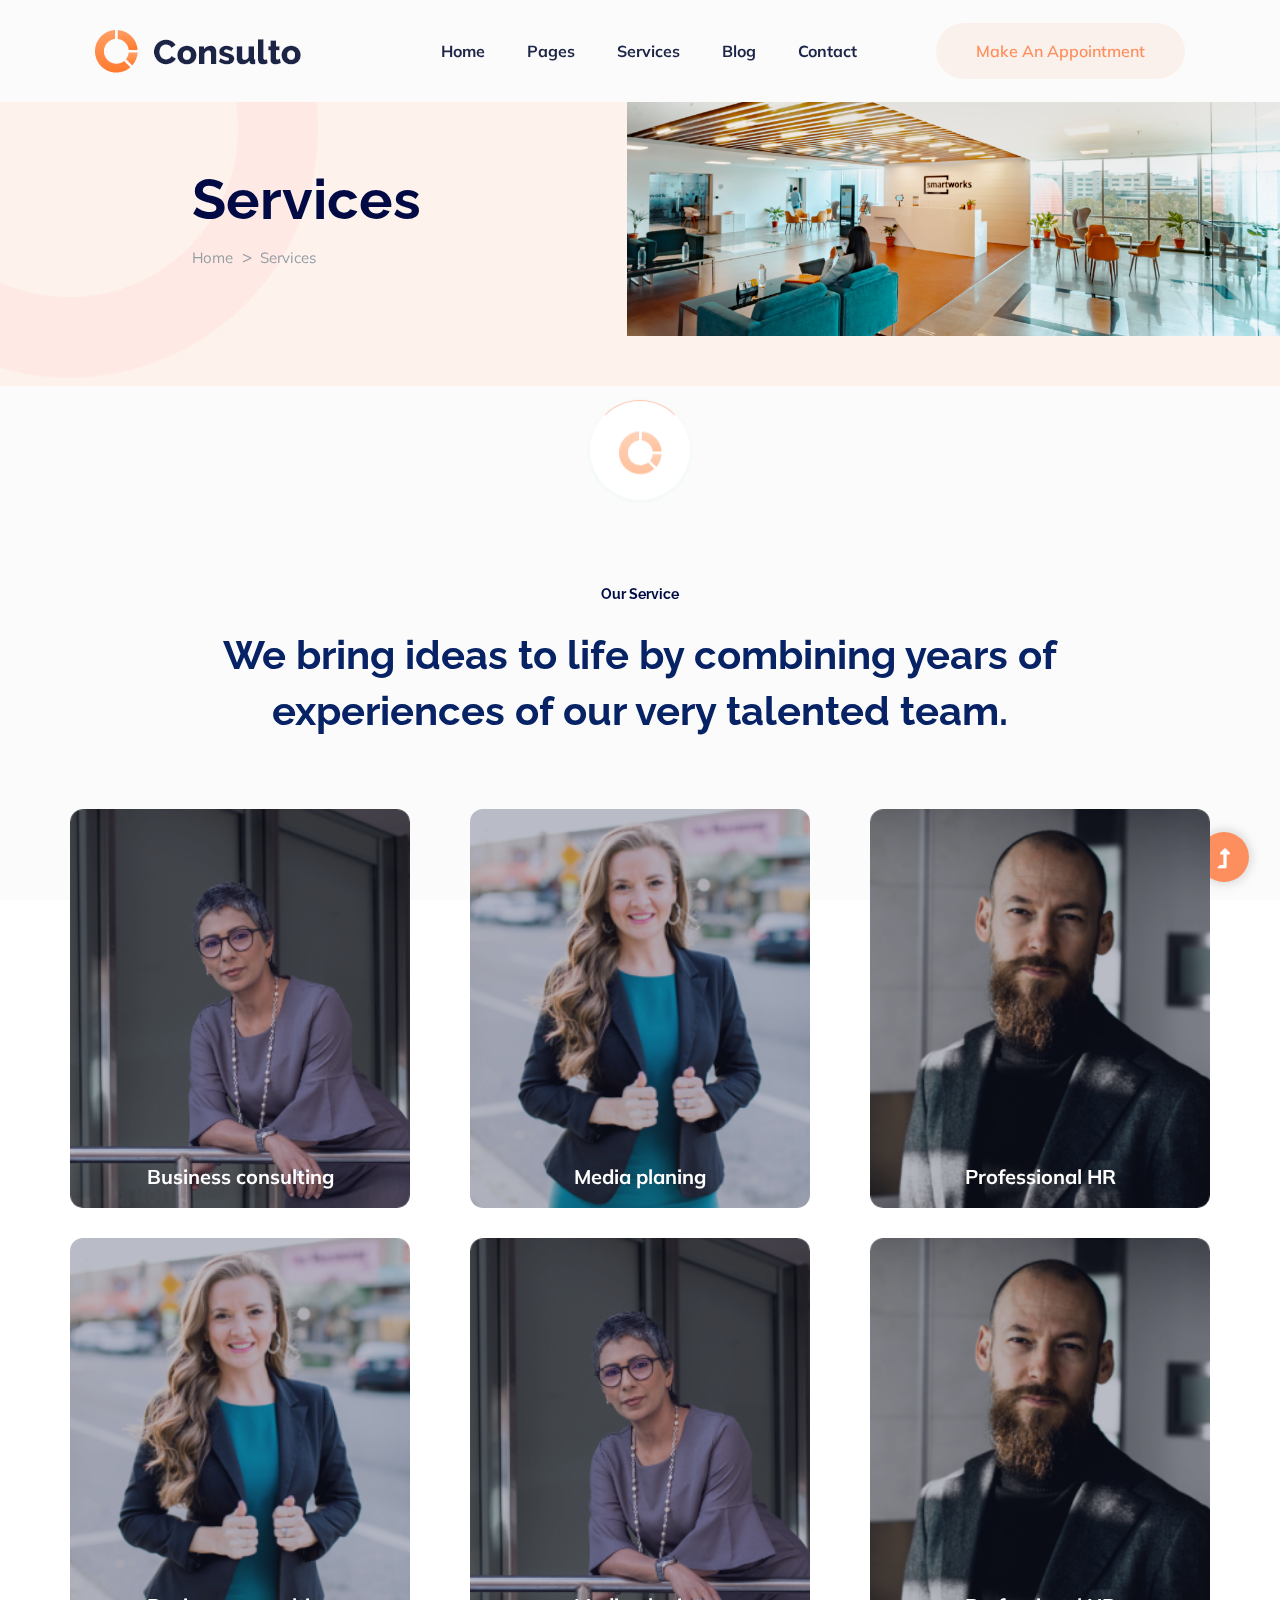
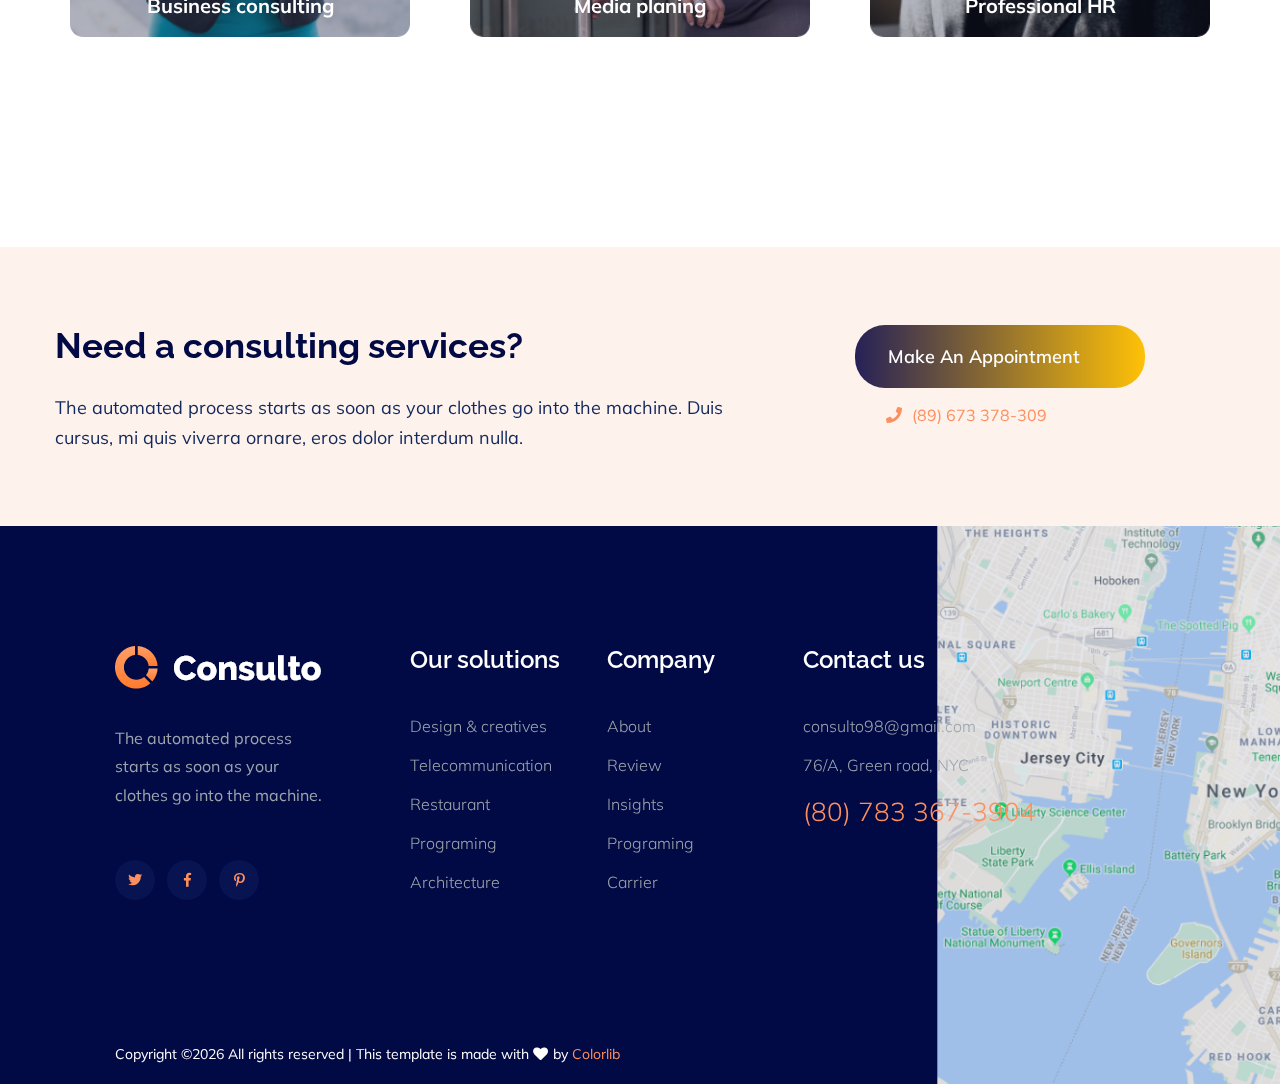
<file: services.html>
<!doctype html>
<html class="no-js" lang="zxx">
<head>
    <meta charset="utf-8">
    <meta http-equiv="x-ua-compatible" content="ie=edge">
    <title>Consulting | Template</title>
    <meta name="description" content="">
    <meta name="viewport" content="width=device-width, initial-scale=1">
    <link rel="manifest" href="site.webmanifest">
    <link rel="shortcut icon" type="image/x-icon" href="assets/img/favicon.ico">

    <!-- CSS here -->
    <link rel="stylesheet" href="assets/css/bootstrap.min.css">
    <link rel="stylesheet" href="assets/css/owl.carousel.min.css">
    <link rel="stylesheet" href="assets/css/slicknav.css">
    <link rel="stylesheet" href="assets/css/flaticon.css">
    <link rel="stylesheet" href="assets/css/progressbar_barfiller.css">
    <link rel="stylesheet" href="assets/css/gijgo.css">
    <link rel="stylesheet" href="assets/css/animate.min.css">
    <link rel="stylesheet" href="assets/css/animated-headline.css">
    <link rel="stylesheet" href="assets/css/magnific-popup.css">
    <link rel="stylesheet" href="assets/css/fontawesome-all.min.css">
    <link rel="stylesheet" href="assets/css/themify-icons.css">
    <link rel="stylesheet" href="assets/css/slick.css">
    <link rel="stylesheet" href="assets/css/nice-select.css">
    <link rel="stylesheet" href="assets/css/style.css">
</head>
<body>
    <!-- ? Preloader Start -->
    <div id="preloader-active">
        <div class="preloader d-flex align-items-center justify-content-center">
            <div class="preloader-inner position-relative">
                <div class="preloader-circle"></div>
                <div class="preloader-img pere-text">
                    <img src="assets/img/logo/loder.png" alt="">
                </div>
            </div>
        </div>
    </div>
    <!-- Preloader Start-->
    <header>
        <!-- Header Start -->
        <div class="header-area header_area">
            <div class="main-header">
             <div class="header-bottom  header-sticky">
                <div class="container-fluid">
                    <div class="row align-items-center">
                        <!-- Logo -->
                        <div class="col-xl-2 col-lg-2 col-md-1">
                            <div class="logo">
                              <a href="index.html"><img src="assets/img/logo/logo.png" alt=""></a>
                          </div>
                      </div>
                      <div class="col-xl-10 col-lg-10 col-md-8">
                         <div class="header-left  d-flex f-right align-items-center">
                            <!-- Main-menu -->
                            <div class="main-menu f-right d-none d-lg-block">
                                <nav> 
                                    <ul id="navigation">                                                                                                                                     
                                        <li><a href="index.html">Home</a></li>
                                        <li><a href="#">Pages</a>
                                            <ul class="submenu">
                                                <li><a href="about.html">about</a></li>
                                                <li><a href="elements.html">Element</a></li>
                                            </ul>
                                        </li>
                                        <li><a href="services.html">Services</a></li>
                                        <li><a href="#">Blog</a>
                                            <ul class="submenu">
                                                <li><a href="blog.html">Blog</a></li>
                                                <li><a href="blog_details.html">Blog Details</a></li>
                                            </ul>
                                        </li>
                                        <li><a href="contact.html">Contact</a></li>
                                    </ul>
                                </nav>
                            </div>
                            <!-- left Btn -->
                            <div class="header-right-btn f-right d-none d-lg-block  ml-30">
                                <a href="#" class="header-btn">Make an Appointment</a>
                            </div>
                        </div>
                    </div>             
                    <!-- Mobile Menu -->
                    <div class="col-12">
                        <div class="mobile_menu d-block d-lg-none"></div>
                    </div>
                </div>
            </div>
        </div>
    </div>
</div>
<!-- Header End -->
</header>
<main>
    <!--? slider Area Start-->
    <div class="slider-area slider-area2 slider-height2 position-relative" data-background="assets/img/hero/hero2.png">
        <div class="slider-active">
            <!-- Single Slider -->
            <div class="single-slider">
                <div class="slider-cap-wrapper">
                    <div class="hero-caption">
                        <h1 data-animation="fadeInLeft" data-delay=".4s">Services</h1>
                        <!-- breadcrumb Start-->
                        <nav aria-label="breadcrumb">
                            <ol class="breadcrumb">
                                <li class="breadcrumb-item"><a href="index.html">Home</a></li>
                                <li class="breadcrumb-item"><a href="#">Services</a></li> 
                            </ol>
                        </nav>
                    </div>

                    <!-- breadcrumb End -->
                    <div class="hero-img">
                        <img src="assets/img/hero/h1_hero2.png" alt=""  data-animation="fadeInRight" data-transition-duration="5s">
                    </div>
                </div>
            </div>
        </div>
    </div>
    <!--? Services Area Start -->
    <section class="services-section section-padding30 fix">
        <div class="container">
            <div class="row justify-content-center">
                <div class="col-xl-10 col-lg-10 col-md-12">
                    <!-- Section Tittle -->
                    <div class="section-tittle text-center mb-70">
                        <span>Our Service</span>
                        <h2>We bring ideas to life by combining years of experiences of our very talented team.</h2>
                    </div> 
                </div>
            </div>
            <div class="row">
                <div class="col-lg-4 col-md-6">
                    <div class="single-services single-services2 mb-30 section-over1 text-center">
                        <div class="services-img">
                            <img src="assets/img/gallery/team1.png" alt="">
                            <div class="services-caption">
                                <h3><a href="#">Business consulting</a></h3>
                                <p>The automated process starts as soon <br>as your clothes go into the machine.</p>
                                <a href="#" class="btn btn3">Make Appointment</a>
                            </div>
                        </div>
                    </div>
                </div>
                <div class="col-lg-4 col-md-6">
                    <div class="single-services single-services2 mb-30 section-over1 text-center">
                        <div class="services-img">
                            <img src="assets/img/gallery/team2.png" alt="">
                            <div class="services-caption">
                                <h3><a href="#">Media planing</a></h3>
                                <p>The automated process starts as soon <br>as your clothes go into the machine.</p>
                                <a href="#" class="btn btn3">Make Appointment</a>
                            </div>
                        </div>
                    </div>
                </div>
                <div class="col-lg-4 col-md-6">
                    <div class="single-services single-services2 mb-30 section-over1 text-center">
                        <div class="services-img">
                            <img src="assets/img/gallery/team3.png" alt="">
                            <div class="services-caption">
                                <h3><a href="#">Professional HR</a></h3>
                                <p>The automated process starts as soon <br>as your clothes go into the machine.</p>
                                <a href="#" class="btn btn3">Make Appointment</a>
                            </div>
                        </div>
                    </div>
                </div>
                <div class="col-lg-4 col-md-6">
                    <div class="single-services single-services2 mb-30 section-over1 text-center">
                        <div class="services-img">
                            <img src="assets/img/gallery/team2.png" alt="">
                            <div class="services-caption">
                                <h3><a href="#">Business consulting</a></h3>
                                <p>The automated process starts as soon <br>as your clothes go into the machine.</p>
                                <a href="#" class="btn btn3">Make Appointment</a>
                            </div>
                        </div>
                    </div>
                </div>
                <div class="col-lg-4 col-md-6">
                    <div class="single-services single-services2 mb-30 section-over1 text-center">
                        <div class="services-img">
                            <img src="assets/img/gallery/team1.png" alt="">
                            <div class="services-caption">
                                <h3><a href="#">Media planing</a></h3>
                                <p>The automated process starts as soon <br>as your clothes go into the machine.</p>
                                <a href="#" class="btn btn3">Make Appointment</a>
                            </div>
                        </div>
                    </div>
                </div>
                <div class="col-lg-4 col-md-6">
                    <div class="single-services single-services2 mb-30 section-over1 text-center">
                        <div class="services-img">
                            <img src="assets/img/gallery/team3.png" alt="">
                            <div class="services-caption">
                                <h3><a href="#">Professional HR</a></h3>
                                <p>The automated process starts as soon <br>as your clothes go into the machine.</p>
                                <a href="#" class="btn btn3">Make Appointment</a>
                            </div>
                        </div>
                    </div>
                </div>

            </div>
        </div>
    </section>
    <!--Services Area End -->
    <!--? Want To work -->
    <section class="wantToWork-area section-bg2"  data-background="assets/img/gallery/section_bg01.png">
        <div class="container">
            <div class="wants-wrapper w-padding2">
                <div class="row align-items-center justify-content-between">
                    <div class="col-xl-7 col-lg-7 col-md-12">
                        <div class="wantToWork-caption wantToWork-caption2">
                            <h2>Need a consulting services?</h2>
                            <p>The automated process starts as soon as your clothes go into the machine. Duis cursus, mi quis viverra ornare, eros dolor interdum nulla.</p>
                        </div>
                    </div>
                    <div class="col-xl-4 col-lg-4 col-md-6">
                        <a href="#" class="btn w-btn wantToWork-btn mr-20">Make an Appointment</a>
                        <a href="#" class="btn2 w-btn wantToWork-btn"><i class="fas fa-phone"></i> (89) 673 378-309</a>
                    </div>
                </div>
            </div>
        </div>
    </section>
    <!-- Want To work End -->
</main>
<footer>
    <div class="footer-wrapper section-bg2 pl-100"  data-background="assets/img/gallery/footer-bg.png">
        <!-- Footer Start-->
        <div class="footer-area footer-padding">
            <div class="container-fluid">
                <div class="row">
                    <div class="col-xl-3 col-lg-4 col-md-4 col-sm-6">
                        <div class="single-footer-caption mb-50">
                            <div class="single-footer-caption mb-30">
                                <!-- logo -->
                                <div class="footer-logo mb-35">
                                    <a href="index.html"><img src="assets/img/logo/logo2_footer.png" alt=""></a>
                                </div>
                                <div class="footer-tittle">
                                    <div class="footer-pera">
                                        <p>The automated process starts as soon as your clothes go into the machine.</p>
                                    </div>
                                </div>
                                <!-- social -->
                                <div class="footer-social">
                                    <a href="#"><i class="fab fa-twitter"></i></a>
                                    <a href="https://bit.ly/sai4ull"><i class="fab fa-facebook-f"></i></a>
                                    <a href="#"><i class="fab fa-pinterest-p"></i></a>
                                </div>
                            </div>
                        </div>
                    </div>
                    <div class="col-xl-2 col-lg-4 col-md-4 col-sm-6">
                        <div class="single-footer-caption mb-50">
                            <div class="footer-tittle">
                                <h4>Our solutions</h4>
                                <ul>
                                    <li><a href="#">Design & creatives</a></li>
                                    <li><a href="#">Telecommunication</a></li>
                                    <li><a href="#">Restaurant</a></li>
                                    <li><a href="#">Programing</a></li>
                                    <li><a href="#">Architecture</a></li>
                                </ul>
                            </div>
                        </div>
                    </div>
                    <div class="col-xl-2 col-lg-4 col-md-4 col-sm-6">
                        <div class="single-footer-caption mb-50">
                            <div class="footer-tittle">
                                <h4>Company</h4>
                                <ul>
                                    <li><a href="#">About</a></li>
                                    <li><a href="#">Review</a></li>
                                    <li><a href="#">Insights</a></li>
                                    <li><a href="#">Programing</a></li>
                                    <li><a href="#">Carrier</a></li>
                                </ul>
                            </div>
                        </div>
                    </div>
                    <div class="col-xl-3 col-lg-4 col-md-4 col-sm-6">
                        <div class="single-footer-caption mb-50">
                            <div class="footer-tittle">
                                <h4>Contact us</h4>
                                <ul>
                                    <li><a href="#">consulto98@gmail.com</a></li>
                                    <li><a href="#">76/A, Green road, NYC</a></li>
                                    <li class="number"><a href="#">(80) 783 367-3904</a></li>
                                </ul>
                            </div>
                        </div>
                    </div>
                </div>
            </div>
        </div>
        <!-- footer-bottom area -->
        <div class="footer-bottom-area">
            <div class="container-fluid">
                <div class="footer-border">
                    <div class="row align-items-center">
                        <div class="col-xl-12 ">
                            <div class="footer-copy-right">
                                <p><!-- Link back to Colorlib can't be removed. Template is licensed under CC BY 3.0. -->
                                  Copyright &copy;<script>document.write(new Date().getFullYear());</script> All rights reserved | This template is made with <i class="fa fa-heart" aria-hidden="true"></i> by <a href="https://colorlib.com" target="_blank">Colorlib</a>
                                  <!-- Link back to Colorlib can't be removed. Template is licensed under CC BY 3.0. --></p>
                              </div>
                          </div>
                      </div>
                  </div>
              </div>
          </div>
          <!-- Footer End-->
      </div>
  </footer>
  <!-- Scroll Up -->
  <div id="back-top" >
    <a title="Go to Top" href="#"> <i class="fas fa-level-up-alt"></i></a>
</div>

<!-- JS here -->

<script src="./assets/js/vendor/modernizr-3.5.0.min.js"></script>
<!-- Jquery, Popper, Bootstrap -->
<script src="./assets/js/vendor/jquery-1.12.4.min.js"></script>
<script src="./assets/js/popper.min.js"></script>
<script src="./assets/js/bootstrap.min.js"></script>
<!-- Jquery Mobile Menu -->
<script src="./assets/js/jquery.slicknav.min.js"></script>

<!-- Jquery Slick , Owl-Carousel Plugins -->
<script src="./assets/js/owl.carousel.min.js"></script>
<script src="./assets/js/slick.min.js"></script>
<!-- One Page, Animated-HeadLin -->
<script src="./assets/js/wow.min.js"></script>
<script src="./assets/js/animated.headline.js"></script>
<script src="./assets/js/jquery.magnific-popup.js"></script>

<!-- Date Picker -->
<script src="./assets/js/gijgo.min.js"></script>
<!-- Nice-select, sticky -->
<script src="./assets/js/jquery.nice-select.min.js"></script>
<script src="./assets/js/jquery.sticky.js"></script>
<!-- Progress -->
<script src="./assets/js/jquery.barfiller.js"></script>

<!-- counter , waypoint,Hover Direction -->
<script src="./assets/js/jquery.counterup.min.js"></script>
<script src="./assets/js/waypoints.min.js"></script>
<script src="./assets/js/jquery.countdown.min.js"></script>
<script src="./assets/js/hover-direction-snake.min.js"></script>

<!-- contact js -->
<script src="./assets/js/contact.js"></script>
<script src="./assets/js/jquery.form.js"></script>
<script src="./assets/js/jquery.validate.min.js"></script>
<script src="./assets/js/mail-script.js"></script>
<script src="./assets/js/jquery.ajaxchimp.min.js"></script>

<!-- Jquery Plugins, main Jquery -->	
<script src="./assets/js/plugins.js"></script>
<script src="./assets/js/main.js"></script>

</body>
</html>
</file>
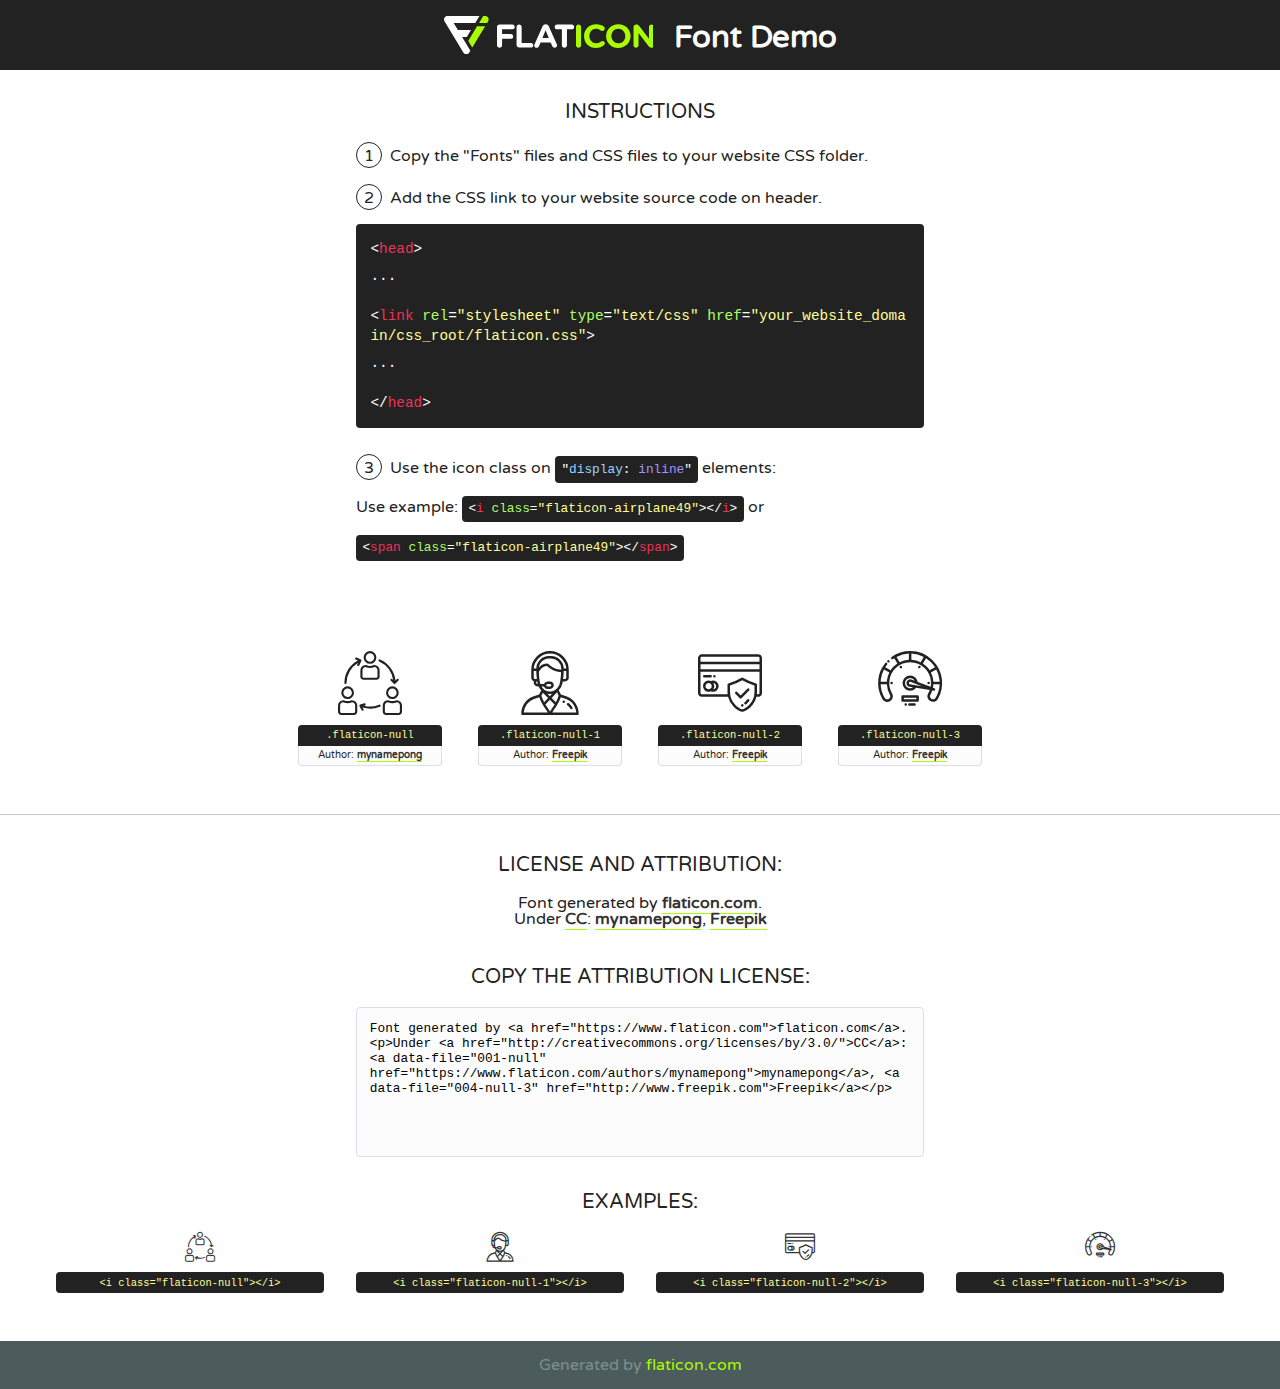
<file: assets/fonts/flaticon.html>
<!DOCTYPE html>
<!--
  Flaticon icon font: Flaticon
  Creation date: 03/06/2020 12:20
-->
<html>
<!DOCTYPE html>
<html>

<head>
    <title>Flaticon WebFont</title>
    <link href="http://fonts.googleapis.com/css?family=Varela+Round" rel="stylesheet" type="text/css" />
    <link rel="stylesheet" type="text/css" href="flaticon.css">
    <meta charset="UTF-8">
    <style>
    html, body, div, span, applet, object, iframe,
    h1, h2, h3, h4, h5, h6, p, blockquote, pre,
    a, abbr, acronym, address, big, cite, code,
    del, dfn, em, img, ins, kbd, q, s, samp,
    small, strike, strong, sub, sup, tt, var,
    b, u, i, center,
    dl, dt, dd, ol, ul, li,
    fieldset, form, label, legend,
    table, caption, tbody, tfoot, thead, tr, th, td,
    article, aside, canvas, details, embed, 
    figure, figcaption, footer, header, hgroup, 
    menu, nav, output, ruby, section, summary,
    time, mark, audio, video {
        margin: 0;
        padding: 0;
        border: 0;
        font-size: 100%;
        font: inherit;
        vertical-align: baseline;
    }
    /* HTML5 display-role reset for older browsers */
    article, aside, details, figcaption, figure, 
    footer, header, hgroup, menu, nav, section {
        display: block;
    }
    body {
        line-height: 1;
    }
    ol, ul {
        list-style: none;
    }
    blockquote, q {
        quotes: none;
    }
    blockquote:before, blockquote:after,
    q:before, q:after {
        content: '';
        content: none;
    }
    table {
        border-collapse: collapse;
        border-spacing: 0;
    }
    body {
        font-family: 'Varela Round', Helvetica, Arial, sans-serif;
        font-size: 16px;
        color: #222;
    }
    a {
        color: #333;
        border-bottom: 1px solid #a9fd00;
        font-weight: bold;
        text-decoration: none;
    }
    * {
        -moz-box-sizing: border-box;
        -webkit-box-sizing: border-box;
        box-sizing: border-box;
        margin: 0;
        padding: 0;
    }
    [class^="flaticon-"]:before, [class*=" flaticon-"]:before, [class^="flaticon-"]:after, [class*=" flaticon-"]:after {
        font-family: Flaticon;
        font-size: 30px;
        font-style: normal;
        margin-left: 20px;
        color: #333;
    }
    .wrapper {
        max-width: 600px;
        margin: auto;
        padding: 0 1em;
    }
    .title {
        font-size: 1.25em;
        text-align: center;
        margin-bottom: 1em;
        text-transform: uppercase;
    }
    header {
        text-align: center;
        background-color: #222;
        color: #fff;
        padding: 1em;
    }
    header .logo {
        width: 210px;
        height: 38px;
        display: inline-block;
        vertical-align: middle;
        margin-right: 1em;
        border: none;
    }
    header strong {
        font-size: 1.95em;
        font-weight: bold;
        vertical-align: middle;
        margin-top: 5px;
        display: inline-block;
    }
    .demo {
        margin: 2em auto;
        line-height: 1.25em;
    }
    .demo ul li {
        margin-bottom: 1em;
    }
    .demo ul li .num {
        color: #222;
        border-radius: 20px;
        display: inline-block;
        width: 26px;
        padding: 3px;
        height: 26px;
        text-align: center;
        margin-right: 0.5em;
        border: 1px solid #222;
    }
    .demo ul li code {
        background-color: #222;
        border-radius: 4px;
        padding: 0.25em 0.5em;
        display: inline-block;
        color: #fff;
        font-family: Consolas,Monaco,Lucida Console,Liberation Mono,DejaVu Sans Mono,Bitstream Vera Sans Mono,Courier New, monospace;
        font-weight: lighter;
        margin-top: 1em;
        font-size: 0.8em;
        word-break: break-all;
    }
    .demo ul li code.big {
        padding: 1em;
        font-size: 0.9em;
    }
    .demo ul li code .red {
        color: #EF3159;
    }
    .demo ul li code .green {
        color: #ACFF65;
    }
    .demo ul li code .yellow {
        color: #FFFF99;
    }
    .demo ul li code .blue {
        color: #99D3FF;
    }
    .demo ul li code .purple {
        color: #A295FF;
    }
    .demo ul li code .dots {
        margin-top: 0.5em;
        display: block;
    }
    #glyphs {
        border-bottom: 1px solid #ccc;
        padding: 2em 0;
        text-align: center;
    }
    .glyph {
        display: inline-block;
        width: 9em;
        margin: 1em;
        text-align: center;
        vertical-align: top;
        background: #FFF;
    }
    .glyph .glyph-icon {
        padding: 10px;
        display: block;
        font-family:"Flaticon";
        font-size: 64px;
        line-height: 1;
    }
    .glyph .glyph-icon:before {
        font-size: 64px;
        color: #222;
        margin-left: 0;
    }
    .class-name {
        font-size: 0.65em;
        background-color: #222;
        color: #fff;
        border-radius: 4px 4px 0 0;
        padding: 0.5em;
        color: #FFFF99;
        font-family: Consolas,Monaco,Lucida Console,Liberation Mono,DejaVu Sans Mono,Bitstream Vera Sans Mono,Courier New, monospace;
    }
    .author-name {
        font-size: 0.6em;
        background-color: #fcfcfd;
        border: 1px solid #DEDEE4;
        border-top: 0;
        border-radius: 0 0 4px 4px;
        padding: 0.5em;
    }
    .class-name:last-child {
        font-size: 10px;
        color:#888;
    }
    .class-name:last-child a {
        font-size: 10px;
        color:#555;
    }
    .class-name:last-child a:hover {
        color:#a9fd00;
    }
    .glyph > input {
        display: block;
        width: 100px;
        margin: 5px auto;
        text-align: center;
        font-size: 12px;
        cursor: text;
    }
    .glyph > input.icon-input {
        font-family:"Flaticon";
        font-size: 16px;
        margin-bottom: 10px;
    }
    .attribution .title {
        margin-top: 2em;
    }
    .attribution textarea {
        background-color: #fcfcfd;
        padding: 1em;
        border: none;
        box-shadow: none;
        border: 1px solid #DEDEE4;
        border-radius: 4px;
        resize: none;
        width: 100%;
        height: 150px;
        font-size: 0.8em;
        font-family: Consolas,Monaco,Lucida Console,Liberation Mono,DejaVu Sans Mono,Bitstream Vera Sans Mono,Courier New, monospace;
        -webkit-appearance: none;
    }
    .iconsuse {
        margin: 2em auto;
        text-align: center;
        max-width: 1200px;
    }
    .iconsuse:after {
        content: '';
        display: table;
        clear: both;
    }
    .iconsuse .image {
        float: left;
        width: 25%;
        padding: 0 1em;
    }
    .iconsuse .image p {
        margin-bottom: 1em;
    }
    .iconsuse .image span {
        display: block;
        font-size: 0.65em;
        background-color: #222;
        color: #fff;
        border-radius: 4px;
        padding: 0.5em;
        color: #FFFF99;
        margin-top: 1em;
        font-family: Consolas,Monaco,Lucida Console,Liberation Mono,DejaVu Sans Mono,Bitstream Vera Sans Mono,Courier New, monospace;
    }
    #footer {
        text-align: center;
        background-color: #4C5B5C;
        color: #7c9192;
        padding: 1em;
    }
    #footer a {
        border: none;
        color: #a9fd00;
        font-weight: normal;
    }
    @media (max-width: 960px) {
        .iconsuse .image {
            width: 50%;
        }
    }
    @media (max-width: 560px) {
        .iconsuse .image {
            width: 100%;
        }
    }
    </style>
</head>

<body class="characters-off">

    <header>
        <a href="https://www.flaticon.com" target="_blank" class="logo">
            <svg version="1.1" xmlns="http://www.w3.org/2000/svg" xmlns:xlink="http://www.w3.org/1999/xlink" xmlns:a="http://ns.adobe.com/AdobeSVGViewerExtensions/3.0/" viewBox="0 0 560.875 102.036" enable-background="new 0 0 560.875 102.036" xml:space="preserve">
                <defs>
                </defs>
                <g>
                    <g class="letters">
                        <path fill="#ffffff" d="M141.596,29.675c0-3.777,2.985-6.767,6.764-6.767h34.438c3.426,0,6.15,2.728,6.15,6.15
                        c0,3.43-2.724,6.149-6.15,6.149h-27.674v13.091h23.719c3.429,0,6.151,2.724,6.151,6.15c0,3.43-2.723,6.149-6.151,6.149h-23.719
                        v17.574c0,3.773-2.986,6.761-6.764,6.761c-3.779,0-6.764-2.989-6.764-6.761V29.675z"></path>
                        <path fill="#ffffff" d="M193.844,29.149c0-3.781,2.985-6.767,6.764-6.767c3.776,0,6.763,2.985,6.763,6.767v42.957h25.039
                        c3.426,0,6.149,2.726,6.149,6.153c0,3.425-2.723,6.15-6.149,6.15h-31.802c-3.779,0-6.764-2.986-6.764-6.768V29.149z"></path>
                        <path fill="#ffffff" d="M241.891,75.71l21.438-48.407c1.492-3.341,4.215-5.357,7.906-5.357h0.792
                        c3.686,0,6.323,2.017,7.815,5.357l21.439,48.407c0.436,0.967,0.701,1.845,0.701,2.723c0,3.602-2.809,6.501-6.414,6.501
                        c-3.161,0-5.269-1.845-6.499-4.655l-4.132-9.661h-27.059l-4.301,10.102c-1.144,2.631-3.426,4.214-6.237,4.214
                        c-3.517,0-6.24-2.81-6.24-6.325C241.1,77.64,241.451,76.677,241.891,75.71z M279.932,58.666l-8.521-20.297l-8.526,20.297H279.932
                        z"></path>
                        <path fill="#ffffff" d="M314.864,35.387H301.86c-3.429,0-6.239-2.813-6.239-6.238c0-3.429,2.811-6.24,6.239-6.24h39.533
                        c3.426,0,6.237,2.811,6.237,6.24c0,3.425-2.811,6.238-6.237,6.238h-13.001v42.785c0,3.773-2.99,6.761-6.764,6.761
                        c-3.779,0-6.764-2.989-6.764-6.761V35.387z"></path>
                        <path fill="#A9FD00" d="M352.615,29.149c0-3.781,2.985-6.767,6.767-6.767c3.774,0,6.761,2.985,6.761,6.767v49.024
                        c0,3.773-2.987,6.761-6.761,6.761c-3.781,0-6.767-2.989-6.767-6.761V29.149z"></path>
                        <path fill="#A9FD00" d="M374.132,53.836v-0.179c0-17.481,13.178-31.801,32.065-31.801c9.22,0,15.459,2.458,20.557,6.238
                        c1.402,1.054,2.637,2.985,2.637,5.357c0,3.692-2.985,6.59-6.681,6.59c-1.845,0-3.071-0.702-4.044-1.319
                        c-3.776-2.813-7.729-4.393-12.562-4.393c-10.364,0-17.831,8.611-17.831,19.154v0.173c0,10.542,7.291,19.329,17.831,19.329
                        c5.715,0,9.492-1.756,13.359-4.834c1.049-0.874,2.458-1.491,4.039-1.491c3.429,0,6.325,2.813,6.325,6.236
                        c0,2.106-1.056,3.78-2.282,4.834c-5.539,4.834-12.036,7.733-21.878,7.733C387.572,85.464,374.132,71.493,374.132,53.836z"></path>
                        <path fill="#A9FD00" d="M433.009,53.836v-0.179c0-17.481,13.79-31.801,32.766-31.801c18.981,0,32.592,14.143,32.592,31.628v0.173
                        c0,17.483-13.785,31.807-32.769,31.807C446.625,85.464,433.009,71.32,433.009,53.836z M484.224,53.836v-0.179
                        c0-10.539-7.725-19.326-18.626-19.326c-10.893,0-18.449,8.611-18.449,19.154v0.173c0,10.542,7.73,19.329,18.626,19.329
                        C476.676,72.986,484.224,64.378,484.224,53.836z"></path>
                        <path fill="#A9FD00" d="M506.233,29.321c0-3.774,2.99-6.763,6.767-6.763h1.401c3.252,0,5.183,1.583,7.029,3.953l26.093,34.265
                        V29.059c0-3.692,2.99-6.677,6.681-6.677c3.683,0,6.671,2.985,6.671,6.677v48.934c0,3.78-2.987,6.765-6.764,6.765h-0.436
                        c-3.257,0-5.188-1.581-7.034-3.953l-27.056-35.492v32.944c0,3.687-2.985,6.676-6.678,6.676c-3.683,0-6.673-2.989-6.673-6.676
                        V29.321z"></path>
                    </g>
                    <g class="insignia">
                        <path fill="#ffffff" d="M48.372,56.137h12.517l11.156-18.537H37.186L25.688,18.539h57.825L94.668,0H9.271
                        C5.925,0,2.842,1.801,1.198,4.716c-1.644,2.907-1.593,6.482,0.134,9.343l50.38,83.501c1.678,2.781,4.689,4.476,7.938,4.476
                        c3.246,0,6.257-1.695,7.935-4.476l2.898-4.804L48.372,56.137z"></path>
                        <g class="i">
                            <path fill="#A9FD00" d="M93.575,18.539h0.031v0.004l21.652,0.004l2.705-4.488c1.727-2.861,1.778-6.436,0.133-9.343
                            C116.454,1.801,113.371,0,110.026,0h-5.294L93.575,18.539z"></path>
                            <polygon fill="#A9FD00" points="88.291,27.356 64.725,66.486 75.519,84.404 109.942,27.356"></polygon>
                        </g>
                    </g>
                </g>
            </svg>
        </a>
        <strong>Font Demo</strong>
    </header>


    <section class="demo wrapper">

        <p class="title">Instructions</p>

        <ul>
            <li>
                <span class="num">1</span>Copy the "Fonts" files and CSS files to your website CSS folder.
            </li>
            <li>
                <span class="num">2</span>Add the CSS link to your website source code on header.
                <code class="big">
                    &lt;<span class="red">head</span>&gt;
                    <br/><span class="dots">...</span>
                    <br/>&lt;<span class="red">link</span> <span class="green">rel</span>=<span class="yellow">"stylesheet"</span> <span class="green">type</span>=<span class="yellow">"text/css"</span> <span class="green">href</span>=<span class="yellow">"your_website_domain/css_root/flaticon.css"</span>&gt;
                    <br/><span class="dots">...</span>
                    <br/>&lt;/<span class="red">head</span>&gt;
                </code>
            </li>

            <li>
                <p>
                    <span class="num">3</span>Use the icon class on <code>"<span class="blue">display</span>:<span class="purple"> inline</span>"</code> elements:
                    <br />
                    Use example: <code>&lt;<span class="red">i</span> <span class="green">class</span>=<span class="yellow">&quot;flaticon-airplane49&quot;</span>&gt;&lt;/<span class="red">i</span>&gt;</code> or <code>&lt;<span class="red">span</span> <span class="green">class</span>=<span class="yellow">&quot;flaticon-airplane49&quot;</span>&gt;&lt;/<span class="red">span</span>&gt;</code>
            </li>
        </ul>

    </section>




   <section id="glyphs">          
    
      
        <div class="glyph"><div class="glyph-icon flaticon-null"></div>
            <div class="class-name">.flaticon-null</div>
            <div class="author-name">Author: <a data-file="001-null" href="https://www.flaticon.com/authors/mynamepong">mynamepong</a> </div> 
        </div>        
        
        <div class="glyph"><div class="glyph-icon flaticon-null-1"></div>
            <div class="class-name">.flaticon-null-1</div>
            <div class="author-name">Author: <a data-file="002-null-1" href="http://www.freepik.com">Freepik</a> </div> 
        </div>        
        
        <div class="glyph"><div class="glyph-icon flaticon-null-2"></div>
            <div class="class-name">.flaticon-null-2</div>
            <div class="author-name">Author: <a data-file="003-null-2" href="http://www.freepik.com">Freepik</a> </div> 
        </div>        
        
        <div class="glyph"><div class="glyph-icon flaticon-null-3"></div>
            <div class="class-name">.flaticon-null-3</div>
            <div class="author-name">Author: <a data-file="004-null-3" href="http://www.freepik.com">Freepik</a> </div> 
        </div>        
        

    </section>



    <section class="attribution wrapper"   style="text-align:center;">

      <div class="title">License and attribution:</div><div class="attrDiv">Font generated by <a href="https://www.flaticon.com">flaticon.com</a>. <div><p>Under <a href="http://creativecommons.org/licenses/by/3.0/">CC</a>: <a data-file="001-null" href="https://www.flaticon.com/authors/mynamepong">mynamepong</a>, <a data-file="004-null-3" href="http://www.freepik.com">Freepik</a></p>  </div>
      </div>
      <div class="title">Copy the Attribution License:</div>

    <textarea onclick="this.focus();this.select();">Font generated by &lt;a href=&quot;https://www.flaticon.com&quot;&gt;flaticon.com&lt;/a&gt;. <p>Under <a href="http://creativecommons.org/licenses/by/3.0/">CC</a>: <a data-file="001-null" href="https://www.flaticon.com/authors/mynamepong">mynamepong</a>, <a data-file="004-null-3" href="http://www.freepik.com">Freepik</a></p>  
     </textarea>

    </section>

    <section class="iconsuse">

          <div class="title">Examples:</div>            
             
            <div class="image">
                <p>
                    <i class="glyph-icon flaticon-null"></i> 
                    <span>&lt;i class=&quot;flaticon-null&quot;&gt;&lt;/i&gt;</span>
                </p>
            </div>
            
            <div class="image">
                <p>
                    <i class="glyph-icon flaticon-null-1"></i> 
                    <span>&lt;i class=&quot;flaticon-null-1&quot;&gt;&lt;/i&gt;</span>
                </p>
            </div>
            
            <div class="image">
                <p>
                    <i class="glyph-icon flaticon-null-2"></i> 
                    <span>&lt;i class=&quot;flaticon-null-2&quot;&gt;&lt;/i&gt;</span>
                </p>
            </div>
            
            <div class="image">
                <p>
                    <i class="glyph-icon flaticon-null-3"></i> 
                    <span>&lt;i class=&quot;flaticon-null-3&quot;&gt;&lt;/i&gt;</span>
                </p>
            </div>
                       
        </div>
                            
    </section>

<div id="footer">
    <div>Generated by <a href="https://www.flaticon.com">flaticon.com</a>
    </div>
</div>



</body>
</html>
</file>
<file: assets/css/flaticon.css>
/*
  	Flaticon icon font: Flaticon
  	Creation date: 03/06/2020 12:20
  	*/

@font-face {
  font-family: "Flaticon";
  src: url("../fonts/Flaticon.eot");
  src: url("../fonts/Flaticon.eot?#iefix") format("embedded-opentype"),
       url("../fonts/Flaticon.woff2") format("woff2"),
       url("../fonts/Flaticon.woff") format("woff"),
       url("../fonts/Flaticon.ttf") format("truetype"),
       url("../fonts/Flaticon.svg#Flaticon") format("svg");
  font-weight: normal;
  font-style: normal;
}

@media screen and (-webkit-min-device-pixel-ratio:0) {
  @font-face {
    font-family: "Flaticon";
    src: url("../fonts/Flaticon.svg#Flaticon") format("svg");
  }
}

[class^="flaticon-"]:before, [class*=" flaticon-"]:before,
[class^="flaticon-"]:after, [class*=" flaticon-"]:after {   
  font-family: Flaticon;
font-style: normal;
}

.flaticon-null:before { content: "\f100"; }
.flaticon-null-1:before { content: "\f101"; }
.flaticon-null-2:before { content: "\f102"; }
.flaticon-null-3:before { content: "\f103"; }
</file>
<file: assets/css/progressbar_barfiller.css>
/* Custom Code skills */
.single-skill{
  display: flex;
}

.single-skill span {
	color: #79838b;
	font-size: 13px;
	font-weight: 300;
	letter-spacing: 0;
	margin-bottom: 14px;
	display: block;
}
.single-skill .bar-progress {
	width: 100%;
}
.single-skill .bar-title {
  width: 20%;
  margin-bottom: 19px;
}

.skills-content {
  padding-top: 200px;
  padding-left: 70px;
}

.skills-shape-bg {
  height: 651px;
  width: 868px;
  position: absolute;
  content: "";
  border: 2px solid #4d4d4d;
  left: 40%;
  top: 255px;
}

.skills-shape-bg::before {
  position: absolute;
  content: "";
  height: 465px;
  width: 300px;
  border: 2px solid #4d4d4d;
  left: -35%;
  top: 50%;
  transform: translateY(-50%);
  border-right: 0;
}



/* Default */
.barfiller {
	width: 100%;
	height: 10px;
	background: #f6f9fc;
  position: relative;
  border-radius: 5px;
}

.barfiller .fill {
  display: block;
  position: relative;
  width: 0px;
  height: 100%;
  background: #333;
  z-index: 1;
  border-radius: 5px;
}

.barfiller .tipWrap { display: none; }

.barfiller .tip {
  margin-top: -28px;
  padding: 2px 4px;
  font-size: 16px;
  color: #09cc7f;
  left: 0px;
  position: absolute;
  z-index: 2;
  background: transparent;
  font-weight: 800;
}

.barfiller .tip:after {
  border: solid;
  border-color: rgba(0,0,0,.8) transparent;
  border-width: 6px 6px 0 6px;
  content: "";
  display: block;
  position: absolute;
  left: 9px;
  top: 100%;
  z-index: 9;
  display: none;
  
}
</file>
<file: assets/css/gijgo.css>
.gj-button {
    background-color: #f5f5f5;
    border: 1px solid #ddd;
    color: #000;
    border-radius: 3px;
    padding: 6px 10px;
    cursor: pointer;
}

.gj-unselectable {
    -webkit-touch-callout: none;
    -webkit-user-select: none;
    -khtml-user-select: none;
    -moz-user-select: none;
    -ms-user-select: none;
    user-select: none;
}

.gj-row {
    display: -webkit-box;
    display: -ms-flexbox;
    display: flex;
    -ms-flex-wrap: wrap;
    flex-wrap: wrap;
}

.gj-margin-left-5 {
    margin-left: 5px;
}

.gj-margin-left-10 {
    margin-left: 10px;
}

.gj-width-full {
    width: 100%;
}

.gj-cursor-pointer {
    cursor: pointer;
}

.gj-text-align-center {
    text-align: center;
}

.gj-font-size-16 {
    font-size: 16px;
}

.gj-hidden {
    display: none;
}

/** Material Design */
.gj-button-md {
    background: 0 0;
    border: none;
    border-radius: 2px;
    color: rgba(0, 0, 0, 0.87);
    position: relative;
    height: 36px;
    margin: 0;
    min-width: 64px;
    padding: 0 16px;
    display: inline-block;
    font-family: "Roboto","Helvetica","Arial",sans-serif;
    font-size: 1rem;
    font-weight: 500;
    text-transform: uppercase;
    letter-spacing: 0;
    overflow: hidden;
    will-change: box-shadow;
    transition: box-shadow .2s cubic-bezier(.4,0,1,1),background-color .2s cubic-bezier(.4,0,.2,1),color .2s cubic-bezier(.4,0,.2,1);
    outline: none;
    cursor: pointer;
    text-decoration: none;
    text-align: center;
    line-height: 36px;
    vertical-align: middle;
    overflow: hidden;
    -webkit-user-select: none;
    -moz-user-select: none;
    -ms-user-select: none;
    user-select: none;
}

.gj-button-md:hover {
    background-color: rgba(158,158,158,.2);
}

.gj-button-md:disabled {
    color: rgba(0,0,0,.26);
    background: 0 0;
}

.gj-button-md .material-icons,
.gj-button-md .gj-icon {
    vertical-align: middle;
    /*font-size: 1.3rem;
    margin-right: 4px;*/
}

.gj-button-md.gj-button-md-icon {
    width: 24px;
    height: 31px;
    min-width: 24px;
    padding: 0px;
    display: table;
}

.gj-button-md.gj-button-md-icon .material-icons,
.gj-button-md.gj-button-md-icon .gj-icon {
    display: table-cell;
    margin-right: 0px;
    width: 24px;
    height: 24px;
}

.gj-button-md.active {
    background-color: rgba(158,158,158,.4);
}

.gj-button-md-group {
    position: relative;
    display: inline-block;
    vertical-align: middle;
}
.gj-textbox-md {
	/* border: none; */
	/* border-bottom: 1px solid rgba(0,0,0,.42); */
	display: block;
	font-family: "Helvetica","Arial",sans-serif;
	font-size: 16px;
	line-height: 16px;
	/* padding: 4px 0px; */
	margin: 0;
	/* width: 100%; */
	background: 0 0;
	/* text-align: ; */
	color: rgba(0,0,0,.87);
	padding-left: 44px;
	border: 1px solid #dca73a;
	/* padding: 15px 15px; */
	/* text-align: center; */
	width: 177px;
	height: 55px;
	border-radius: 5px;
}
.gj-textbox-md:focus,
.gj-textbox-md:active {
    /* border-bottom: 2px solid rgba(0,0,0,.42); */
    outline: none;
}

.gj-textbox-md::placeholder {
    color: #8e8e8e;
}

.gj-textbox-md:-ms-input-placeholder {
    color: #8e8e8e;
}

.gj-textbox-md::-ms-input-placeholder {
    color: #8e8e8e;
}

.gj-md-spacer-24 {
    min-width: 24px;
    width: 24px;
    display: inline-block;
}

.gj-md-spacer-32 {
    min-width: 32px;
    width: 32px;
    display: inline-block;
}

.gj-modal {
    position: fixed;
    top: 0;
    right: 0;
    bottom: 0;
    left: 0;
    z-index: 1203;
    display: none;
    overflow: hidden;
    -webkit-overflow-scrolling: touch;
    outline: 0;
    background-color: rgba(0, 0, 0, 0.54118);
    transition: 200ms ease opacity;
    will-change: opacity;
}

/* List */
ul.gj-list li [data-role="wrapper"] {
    display: table;
    width: 100%;
}

ul.gj-list li [data-role="checkbox"] {
    display: table-cell;
    vertical-align:middle;
    text-align:center;
}

ul.gj-list li [data-role="image"] {
    display: table-cell;
    vertical-align:middle;
    text-align:center;
}

ul.gj-list li [data-role="display"] {
    display: table-cell;
    vertical-align:middle;
    cursor: pointer;
}

ul.gj-list li [data-role="display"]:empty:before {
  content: "\200b"; /* unicode zero width space character */
}

/* List - Bootstrap */
ul.gj-list-bootstrap {
    padding-left: 0px;
    margin-bottom: 0px;
}

ul.gj-list-bootstrap li {
    padding: 0px;
}

ul.gj-list-bootstrap li [data-role="wrapper"] {
    padding: 0px 10px;
}

ul.gj-list-bootstrap li [data-role="checkbox"] {
    width: 24px;
    padding: 3px;
}

ul.gj-list-bootstrap li [data-role="image"] {
    width: 24px;
    height: 24px;
}

ul.gj-list-bootstrap li [data-role="display"] {
    padding: 8px 0px 8px 4px;
}

.list-group-item.active ul li, .list-group-item.active:focus ul li, .list-group-item.active:hover ul li {
    text-shadow: none;
    color:initial;
}

/* List - Material Design */
ul.gj-list-md {
    padding: 0px;
    list-style: none;
    list-style-type: none;
    line-height: 24px;
    letter-spacing: 0;
    color: #616161; /* Gray 700 */
}

ul.gj-list-md li {
    display: list-item;
    list-style-type: none;
    padding: 0px;
    min-height: unset;
    box-sizing: border-box;
    align-items: center;
    cursor: default;
    overflow: hidden;

    font-family: "Roboto","Helvetica","Arial",sans-serif;
    font-size: 16px;
    font-weight: 400;
    letter-spacing: .04em;
    line-height: 1;
    
    -webkit-flex-direction: row;
    -ms-flex-direction: row;
    flex-direction: row;
    -webkit-flex-wrap: nowrap;
    -ms-flex-wrap: nowrap;
    flex-wrap: nowrap;
}

ul.gj-list-md li [data-role="checkbox"] {
    height: 24px;
    width: 24px;
}

ul.gj-list-md li [data-role="image"] {
    height: 24px;
    width: 24px;
}

ul.gj-list-md li [data-role="display"] {
    padding: 8px 0px 8px 5px;
    order: 0;
    flex-grow: 2;
    text-decoration: none;
    box-sizing: border-box;
    align-items: center;
    text-align: left;
    color: rgba(0,0,0,.87);
}

ul.gj-list-md li.disabled>[data-role="wrapper"]>[data-role="display"] {
    color: #9E9E9E; /* Gray 500 */
}

.gj-list-md-active {
    background: #e0e0e0;
    color: #3f51b5;
}


/* Picker */
.gj-picker {
    position: absolute;
    z-index: 1203;
    background-color: #fff;
}

.gj-picker .selected {
    color: #fff;
}

/* Material Design */
.gj-picker-md {
    font-family: "Roboto","Helvetica","Arial",sans-serif;
    font-size: 16px;
    font-weight: 400;
    letter-spacing: .04em;
    line-height: 1;
    color: rgba(0,0,0,.87);
    border: 1px solid #E0E0E0;
}

.gj-modal .gj-picker-md {
    border: 0px;
}

.gj-picker-md [role="header"] {
    color: rgba(255, 255, 255, 0.54);
    display: flex;
    background: #2196f3;
    align-items: baseline;
    user-select: none;
    justify-content: center;
}

.gj-picker-md [role="footer"] {
    float: right;
    padding: 10px;
}

.gj-picker-md [role="footer"] button.gj-button-md {
    color: #2196f3;
    font-weight: bold;
    font-size: 13px;
}

/* Bootstrap */
.gj-picker-bootstrap {
    border-radius: 4px;
    border: 1px solid #E0E0E0;
}

.gj-picker-bootstrap .selected {
    color: #888;
}

.gj-picker-bootstrap [role="header"] {
    background: #eee;
    color: #AAA;
}
@font-face {
    font-family: 'gijgo-material';
    src: url('../fonts/gijgo-material.eot?235541');
    src: url('../fonts/gijgo-material.eot?235541#iefix') format('embedded-opentype'), url('../fonts/gijgo-material.ttf?235541') format('truetype'), url('../fonts/gijgo-material.woff?235541') format('woff'), url('../fonts/gijgo-material.svg?235541#gijgo-material') format('svg');
    font-weight: normal;
    font-style: normal;
}

.gj-icon {
    /* use !important to prevent issues with browser extensions that change fonts */
    font-family: 'gijgo-material' !important;
    font-size: 24px;
    speak: none;
    font-style: normal;
    font-weight: normal;
    font-variant: normal;
    text-transform: none;
    line-height: 1;
    /* Enable Ligatures ================ */
    letter-spacing: 0;
    -webkit-font-feature-settings: "liga";
    -moz-font-feature-settings: "liga=1";
    -moz-font-feature-settings: "liga";
    -ms-font-feature-settings: "liga" 1;
    font-feature-settings: "liga";
    -webkit-font-variant-ligatures: discretionary-ligatures;
    font-variant-ligatures: discretionary-ligatures;
    /* Better Font Rendering =========== */
    -webkit-font-smoothing: antialiased;
    -moz-osx-font-smoothing: grayscale;
}

.gj-icon.undo:before {
    content: "\e900";
}

.gj-icon.vertical-align-top:before {
    content: "\e901";
}

.gj-icon.vertical-align-center:before {
    content: "\e902";
}

.gj-icon.vertical-align-bottom:before {
    content: "\e903";
}

.gj-icon.arrow-dropup:before {
    content: "\e904";
}

.gj-icon.clock:before {
    content: "\e905";
}

.gj-icon.refresh:before {
    content: "\e906";
}

.gj-icon.last-page:before {
    content: "\e907";
}

.gj-icon.first-page:before {
    content: "\e908";
}

.gj-icon.cancel:before {
    content: "\e909";
}

.gj-icon.clear:before {
    content: "\e90a";
}

.gj-icon.check-circle:before {
    content: "\e90b";
}

.gj-icon.delete:before {
    content: "\e90c";
}

.gj-icon.arrow-upward:before {
    content: "\e90d";
}

.gj-icon.arrow-forward:before {
    content: "\e90e";
}

.gj-icon.arrow-downward:before {
    content: "\e90f";
}

.gj-icon.arrow-back:before {
    content: "\e910";
}

.gj-icon.list-numbered:before {
    content: "\e911";
}

.gj-icon.list-bulleted:before {
    content: "\e912";
}

.gj-icon.indent-increase:before {
    content: "\e913";
}

.gj-icon.indent-decrease:before {
    content: "\e914";
}

.gj-icon.redo:before {
    content: "\e915";
}

.gj-icon.align-right:before {
    content: "\e916";
}

.gj-icon.align-left:before {
    content: "\e917";
}

.gj-icon.align-justify:before {
    content: "\e918";
}

.gj-icon.align-center:before {
    content: "\e919";
}

.gj-icon.strikethrough:before {
    content: "\e91a";
}

.gj-icon.italic:before {
    content: "\e91b";
}

.gj-icon.underlined:before {
    content: "\e91c";
}

.gj-icon.bold:before {
    content: "\e91d";
}

.gj-icon.arrow-dropdown:before {
    content: "\e91e";
}

.gj-icon.done:before {
    content: "\e91f";
}

.gj-icon.pencil:before {
    content: "\e920";
}

.gj-icon.minus:before {
    content: "\e921";
}

.gj-icon.plus:before {
    content: "\e922";
}

.gj-icon.chevron-up:before {
    content: "\e923";
}

.gj-icon.chevron-right:before {
    content: "\e924";
}

.gj-icon.chevron-down:before {
    content: "\e925";
}

.gj-icon.chevron-left:before {
    content: "\e926";
}

.gj-icon.event:before {
    content: "\e927";
}
.gj-draggable {
    cursor: move;
}
.gj-resizable-handle {
    position: absolute;
    font-size: 0.1px;
    display: block;
    -ms-touch-action: none;
    touch-action: none;
    z-index: 1203;
}

.gj-resizable-n {
    cursor: n-resize;
    height: 7px;
    width: 100%;
    top: -5px;
    left: 0;
}
.gj-resizable-e {
    cursor: e-resize;
    width: 7px;
    right: -5px;
    top: 0;
    height: 100%;
}
.gj-resizable-s {
    cursor: s-resize;
    height: 7px;
    width: 100%;
    bottom: -5px;
    left: 0;
}
.gj-resizable-w {
	cursor: w-resize;
	width: 7px;
	left: -5px;
	top: 0;
	height: 100%;
}
.gj-resizable-se {
	cursor: se-resize;
	width: 12px;
	height: 12px;
	right: 1px;
	bottom: 1px;
}
.gj-resizable-sw {
	cursor: sw-resize;
	width: 9px;
	height: 9px;
	left: -5px;
	bottom: -5px;
}
.gj-resizable-nw {
	cursor: nw-resize;
	width: 9px;
	height: 9px;
	left: -5px;
	top: -5px;
}
.gj-resizable-ne {
	cursor: ne-resize;
	width: 9px;
	height: 9px;
	right: -5px;
	top: -5px;
}

.gj-dialog-footer {
    position: absolute;
    bottom: 0px;
    width: 100%;
    margin-top: 0px;
}

.gj-dialog-scrollable [data-role="body"] {
    overflow-x: hidden;
    overflow-y: scroll;
}

/** Bootstrap 3 **/
.gj-dialog-bootstrap {
    overflow: hidden;
    z-index: 1202;
}

.gj-dialog-bootstrap [data-role="title"] {
    display: inline;
}
.gj-dialog-bootstrap [data-role="close"] {
    line-height: 1.42857143;
}

/** Bootstrap 4 **/
.gj-dialog-bootstrap4 {
    overflow: hidden;
    z-index: 1202;
}

.gj-dialog-bootstrap4 [data-role="title"] {
    display: inline;
}
.gj-dialog-bootstrap4 [data-role="close"] {
    line-height: 1.5;
}

/** Material Design **/
.gj-dialog-md {
    background-color: #FFF;
    overflow: hidden;
    border: none;
    box-shadow: 0 11px 15px -7px rgba(0,0,0,.2), 0 24px 38px 3px rgba(0,0,0,.14), 0 9px 46px 8px rgba(0,0,0,.12);
    box-sizing: border-box;
    position: relative;
    display: -webkit-box;
    display: -webkit-flex;
    display: -ms-flexbox;
    display: flex;
    -webkit-box-orient: vertical;
    -webkit-box-direction: normal;
    -webkit-flex-direction: column;
    -ms-flex-direction: column;
    flex-direction: column;
    -webkit-background-clip: padding-box;
    background-clip: padding-box;
    outline: 0;
    z-index: 1202;
}

.gj-dialog-md-header {
    padding: 24px 24px 0px 24px;
    font-family: "Roboto","Helvetica","Arial",sans-serif;
}

.gj-dialog-md-title {
    margin: 0;
    font-weight: 400;
    display: inline;
    line-height: 28px;
    font-size: 20px;
}

.gj-dialog-md-close {
    -webkit-appearance: none;
    padding: 0;
    cursor: pointer;
    background: 0 0;
    border: 0;
    float: right;
    line-height: 28px;
    font-size: 28px;
}

.gj-dialog-md-body {
    padding: 20px 24px 24px 24px;
    color: rgba(0,0,0,.54);
    font-family: "Helvetica","Arial",sans-serif;
    font-size: 14px;
    font-weight: 400;
    line-height: 20px;
}

.gj-dialog-md-footer {
    padding: 8px 8px 8px 24px;
    display: -webkit-flex;
    display: -ms-flexbox;
    display: flex;
    -webkit-flex-direction: row-reverse;
    -ms-flex-direction: row-reverse;
    flex-direction: row-reverse;
    -webkit-flex-wrap: wrap;
    -ms-flex-wrap: wrap;
    flex-wrap: wrap;

    box-sizing: border-box;
}

.gj-dialog-md-footer>*:first-child {
    margin-right: 0;
}

.gj-dialog-md-footer>* {
    margin-right: 8px;
    height: 36px;
}
DIV.gj-grid-wrapper {
    margin: auto;
    position: relative;
    clear:both;
    z-index: 1;
}

TABLE.gj-grid {
    margin: auto;    
    border-collapse: collapse;
    width: 100%;
    table-layout: fixed;
}

TABLE.gj-grid THEAD TH [data-role="selectAll"] {
    margin: auto;
}

TABLE.gj-grid THEAD TH [data-role="title"] {
    display: inline-block;
}

TABLE.gj-grid THEAD TH [data-role="sorticon"] {
    display: inline-block;
}

TABLE.gj-grid THEAD TH {
    overflow: hidden;
    text-overflow: ellipsis;
}

TABLE.gj-grid.autogrow-header-row THEAD TH {
    overflow: auto;
    text-overflow: initial;
    white-space: pre-wrap;
    -ms-word-break: break-word;
    word-break: break-word;
}

TABLE.gj-grid > tbody > tr > td {
    overflow: hidden;
    position: relative;
}

table.gj-grid tbody div[data-role="display"] {
    vertical-align: middle;
    text-indent: 0;
    white-space: pre-wrap;
    -ms-word-break: break-word;
    word-break: break-word;
}

table.gj-grid.fixed-body-rows tbody div[data-role="display"] {
    overflow: hidden;
    text-overflow: ellipsis;
    white-space: nowrap;
    -ms-word-break: initial;
    word-break: initial;
}

table.gj-grid tfoot DIV[data-role="display"] {
    vertical-align: middle;
    text-indent: 0;
    display: flex;
}

TABLE.gj-grid .fa {
    padding: 2px;
}

TABLE.gj-grid > tbody > tr > td > div {
    padding: 2px;
    overflow: hidden;
}

DIV.gj-grid-wrapper DIV.gj-grid-loading-cover
{
    background: #BBBBBB;
    opacity: 0.5;
    position: absolute;
    vertical-align: middle;
}

DIV.gj-grid-wrapper DIV.gj-grid-loading-text
{
    position: absolute;
    font-weight: bold;
}

/* Bootstrap Theme */
table.gj-grid-bootstrap thead th {
    background-color: #f5f5f5;
    vertical-align:middle;
}

table.gj-grid-bootstrap thead th [data-role="sorticon"] {
    margin-left: 5px;
}

table.gj-grid-bootstrap thead th [data-role="sorticon"] i.gj-icon,
table.gj-grid-bootstrap thead th [data-role="sorticon"] i.material-icons {
    position: absolute;
    font-size: 20px;
    top: 15px;
}

table.gj-grid-bootstrap tbody tr td div[data-role="display"] {
    padding: 0px;
}

.gj-grid-bootstrap-4 .gj-checkbox-bootstrap {
    display: inline-block;
    padding-top: 2px;
}

.gj-grid-bootstrap-4 tbody tr.active {
    background-color: rgba(0,0,0,.075);
}

/* Material Design Theme */
.gj-grid-md {
    position: relative;
    border: 1px solid #e0e0e0;
    border-collapse: collapse;
    white-space: nowrap;
    font-size: 13px;
    font-family: "Roboto","Helvetica","Arial",sans-serif;
    background-color: #fff;
}

.gj-grid-md td:first-of-type, .gj-grid-md th:first-of-type {
    padding-left: 24px;
}

.gj-grid-md th {
    position: relative;
    vertical-align: bottom;
    font-weight: 700;
    line-height: 31px;
    letter-spacing: 0;
    height: 56px;
    font-size: 12px;
    color: rgba(0,0,0,.54);
    padding-bottom: 8px;
    box-sizing: border-box;
    padding: 12px 18px;
    text-align: right;
}

.gj-grid-md td {
    position: relative;
    height: 48px;
    border-top: 1px solid #e0e0e0;
    border-bottom: 1px solid #e0e0e0;
    padding: 12px 18px;
    box-sizing: border-box;
    text-align: left;
    color: rgba(0,0,0,.87);
}

.gj-grid-md tbody tr {
    position: relative;
    height: 48px;
    transition-duration: .28s;
    transition-timing-function: cubic-bezier(.4,0,.2,1);
    transition-property: background-color;
}

.gj-grid-md tbody tr:hover {
    background-color: #EEEEEE; /* Gray 200 */
}

.gj-grid-md tbody tr.gj-grid-md-select {
    background-color: #F5F5F5; /* Grey 100 */
}


table.gj-grid-md thead th [data-role="sorticon"] {
    margin-left: 5px;
}

table.gj-grid-md thead th [data-role="sorticon"] i.gj-icon,
table.gj-grid-md thead th [data-role="sorticon"] i.material-icons {
    position: absolute;
    font-size: 16px;
    top: 19px;
}

table.gj-grid-md thead th.gj-grid-select-all {
    padding-bottom: 3px;
}
/* Hide all prioritized columns by default */
@media only all {
	th.display-1120,
	td.display-1120,
	th.display-960,
	td.display-960,
	th.display-800,
	td.display-800,
	th.display-640,
	td.display-640,
	th.display-480,
	td.display-480,
	th.display-320,
	td.display-320 {
		display: none;
	}
}

/* Show at 320px (20em x 16px) */
@media screen and (min-width: 20em) {
	TABLE.gj-grid-bootstrap th.display-320,
	TABLE.gj-grid-bootstrap td.display-320 {
		display: table-cell;
	}
}
/* Show at 480px (30em x 16px) */
@media screen and (min-width: 30em) {
	TABLE.gj-grid-bootstrap th.display-480,
	TABLE.gj-grid-bootstrap td.display-480 {
		display: table-cell;
	}
}
/* Show at 640px (40em x 16px) */
@media screen and (min-width: 40em) {
	TABLE.gj-grid-bootstrap th.display-640,
	TABLE.gj-grid-bootstrap td.display-640 {
		display: table-cell;
	}
}
/* Show at 800px (50em x 16px) */
@media screen and (min-width: 50em) {
	TABLE.gj-grid-bootstrap th.display-800,
	TABLE.gj-grid-bootstrap td.display-800 {
		display: table-cell;
	}
}
/* Show at 960px (60em x 16px) */
@media screen and (min-width: 60em) {
	TABLE.gj-grid-bootstrap th.display-960,
	TABLE.gj-grid-bootstrap td.display-960 {
		display: table-cell;
	}
}
/* Show at 1,120px (70em x 16px) */
@media screen and (min-width: 70em) {
	TABLE.gj-grid-bootstrap th.display-1120,
	TABLE.gj-grid-bootstrap td.display-1120 {
		display: table-cell;
	}
}

/* Material Design Theme */
.gj-grid-md tfoot tr th {
    padding-right: 14px;
}

.gj-grid-md tfoot tr[data-role="pager"] .gj-grid-mdl-pager-label {
    padding-left: 5px;
    padding-right: 5px;
}

.gj-grid-md tfoot tr[data-role="pager"] .gj-dropdown-md {
    margin-left: 12px;
}

.gj-grid-md tfoot tr[data-role="pager"] .gj-dropdown-md [role="presenter"] {
    font-size: 12px;
    font-weight: bold;
    color: rgba(0,0,0,.54);
}

.gj-grid-md tfoot tr[data-role="pager"] .gj-dropdown-md [role="presenter"] [role="display"] {
    text-align: right;
}

.gj-grid-md tfoot tr[data-role="pager"] .gj-grid-md-limit-select {
    margin-left: 10px;
    font-size: 12px;
    font-weight: bold;
    color: rgba(0,0,0,.54);
}

/* Bootstrap */
.gj-grid-bootstrap tfoot tr[data-role="pager"] th {
    line-height: 30px;
    background-color: #f5f5f5;
}

.gj-grid-bootstrap tfoot tr[data-role="pager"] th > div > div {
    margin-right: 5px;
}

.gj-grid-bootstrap tfoot tr[data-role="pager"] th > div > button {
    margin-right: 5px;
}

.gj-grid-bootstrap-4 tfoot tr[data-role="pager"] th > div button {
    height: 34px;
}

.gj-grid-bootstrap-4 tfoot tr[data-role="pager"] th div .gj-dropdown-bootstrap-4 .gj-dropdown-expander-mi .gj-icon {
    top: 5px;
}

.gj-grid-bootstrap-3 tfoot tr[data-role="pager"] th > div > input {
    margin-right: 5px;
    width: 40px;
    text-align: right;
    display: inline-block;
    font-weight: bold;
}

.gj-grid-bootstrap-4 tfoot tr[data-role="pager"] th > div > div.input-group {
    width: 40px;
}

.gj-grid-bootstrap-4 tfoot tr[data-role="pager"] th > div > div.input-group input {
    text-align: right;
    font-weight: bold;
    height: 34px;
    padding-top: 2px;
    padding-bottom: 6px;
}

.gj-grid-bootstrap tfoot tr[data-role="pager"] th > div > select {
    display: inline-block;
    margin-right: 5px;
    width: 60px;
}

.gj-grid-bootstrap tfoot tr[data-role="pager"] th .gj-dropdown-bootstrap .gj-list-bootstrap [data-role="display"] {
    line-height: 14px;
}

.gj-grid-bootstrap tfoot tr[data-role="pager"] th .gj-dropdown-bootstrap [role="presenter"] [role="display"] {
    font-weight: bold;
}

.gj-grid-bootstrap tfoot tr[data-role="pager"] th .gj-dropdown-bootstrap-3 [role="presenter"] {
    padding: 2px 8px;
}

.gj-grid-bootstrap tfoot tr[data-role="pager"] th .gj-dropdown-bootstrap-4 [role="presenter"] {
    padding: 1px 8px;
}
.gj-grid thead tr th div.gj-grid-column-resizer-wrapper {
    position: relative;
    width: 100%;
    height: 0px; 
    top: 0px; 
    left: 0px; 
    padding: 0px;
}

span.gj-grid-column-resizer {
    position: absolute;
    right: 0px;
    width: 10px;
    top: -100px;
    height: 300px;
    z-index: 1203;
    cursor: e-resize;
}

.gj-grid-resize-cursor {
    cursor: e-resize;
}
.gj-grid-md tbody tr.gj-grid-top-border td {
  border-top: 2px solid #777;
}
.gj-grid-md tbody tr.gj-grid-bottom-border td {
  border-bottom: 2px solid #777;
}

.gj-grid-bootstrap tbody tr.gj-grid-top-border td {
  border-top: 2px solid #777;
}
.gj-grid-bootstrap tbody tr.gj-grid-bottom-border td {
  border-bottom: 2px solid #777;
}
.gj-grid-md thead tr th.gj-grid-left-border,
.gj-grid-md tbody tr td.gj-grid-left-border
{
    border-left: 3px solid #777;
}
.gj-grid-md thead tr th.gj-grid-right-border,
.gj-grid-md tbody tr td.gj-grid-right-border
{
    border-right: 3px solid #777;
}

.gj-grid-bootstrap thead tr th.gj-grid-left-border,
.gj-grid-bootstrap tbody tr td.gj-grid-left-border
{
    border-left: 5px solid #ddd;
}
.gj-grid-bootstrap thead tr th.gj-grid-right-border,
.gj-grid-bootstrap tbody tr td.gj-grid-right-border
{
    border-right: 5px solid #ddd;
}
.gj-dirty {
    position: absolute;
    top: 0px;
    left: 0px;
    border-style: solid;
    border-width: 3px;
    border-color: #f00 transparent transparent #f00;
    padding: 0;
    overflow: hidden;
    vertical-align: top;
}

/* Material Design */
.gj-grid-md tbody tr td.gj-grid-management-column {
    padding: 3px;
}

.gj-grid-md tbody tr td[data-mode="edit"] {
    padding: 0px 18px;
}

.gj-grid-md tbody .gj-dropdown-md [role="presenter"] [role="display"] {
    padding: 0px;
}

/* Bootstrap */
.gj-grid-bootstrap tbody tr td[data-mode="edit"] {
    padding: 0px;
}

.gj-grid-bootstrap tbody tr td[data-mode="edit"] [data-role="edit"] {
    padding: 0px;
}

/* Bootstrap 3 */
.gj-grid-bootstrap-3 tbody tr td.gj-grid-management-column {
    padding: 3px;
}

.gj-grid-bootstrap-3 tbody tr td[data-mode="edit"] {
    height: 38px;
}

.gj-grid-bootstrap-3 tbody tr td[data-mode="edit"] [data-role="edit"] input[type="text"] {
    height: 37px;
    padding: 8px;
}

.gj-grid-bootstrap-3 tbody tr td[data-mode="edit"] .gj-dropdown-bootstrap [role="presenter"] {
    border: 0px;
    border-radius: 0px;
    height: 37px;
    padding-left: 8px;
}

.gj-grid-bootstrap-3 tbody tr td[data-mode="edit"] .gj-datepicker-bootstrap {
    height: 37px;
}

.gj-grid-bootstrap-3 tbody tr td[data-mode="edit"] .gj-datepicker-bootstrap [role="input"] {
    height: 37px;
    border:0px;
    border-radius: 0px;
}

.gj-grid-bootstrap-3 tbody tr td[data-mode="edit"] .gj-datepicker-bootstrap [role="right-icon"] {
    border:0px;
    border-radius: 0px;
}

.gj-grid-bootstrap-3 tbody tr td[data-mode="edit"] .gj-checkbox-bootstrap {
    display: inline-block;
    padding-top: 10px;
    height: 32px;
}

/* Bootstrap 4 */
.gj-grid-bootstrap-4 tbody tr td.gj-grid-management-column {
    padding: 6px;
}

.gj-grid-bootstrap-4 tbody tr td[data-mode="edit"] [data-role="edit"] input[type="text"] {
    height: 48px;
    padding-left: 12px;
}

.gj-grid-bootstrap-4 tbody tr td[data-mode="edit"] .gj-dropdown-bootstrap [role="presenter"] {
    border: 0px;
    border-radius: 0px;
    height: 48px;
    padding-left: 12px;
    font-family: -apple-system,system-ui,BlinkMacSystemFont,"Segoe UI",Roboto,"Helvetica Neue",Arial,sans-serif;
}

.gj-grid-bootstrap-4 tbody tr td[data-mode="edit"] .gj-dropdown-bootstrap-4 [role="expander"].gj-dropdown-expander-mi .gj-icon,
.gj-grid-bootstrap-4 tbody tr td[data-mode="edit"] .gj-dropdown-bootstrap-4 [role="expander"].gj-dropdown-expander-mi .material-icons {
    top: 13px;
}

.gj-grid-bootstrap-4 tbody tr td[data-mode="edit"] .gj-datepicker-bootstrap {
    height: 48px;
}

.gj-grid-bootstrap-4 tbody tr td[data-mode="edit"] .gj-datepicker-bootstrap [role="input"] {
    height: 48px;
    border:0px;
    border-radius: 0px;
}

.gj-grid-bootstrap-4 tbody tr td[data-mode="edit"] .gj-datepicker-bootstrap [role="right-icon"] {
    background-color: #fff;
}

.gj-grid-bootstrap-4 tbody tr td[data-mode="edit"] .gj-datepicker-bootstrap [role="right-icon"] button {
    border: 0px;
    border-radius: 0px;
    width: 43px;
    position: relative;
}

.gj-grid-bootstrap-4 tbody tr td[data-mode="edit"] .gj-datepicker-bootstrap [role="right-icon"] .gj-icon,
.gj-grid-bootstrap-4 tbody tr td[data-mode="edit"] .gj-datepicker-bootstrap [role="right-icon"] .material-icons {
    top: 13px;
    left: 10px;
    font-size: 24px;
}

.gj-grid-bootstrap-4 tbody tr td[data-mode="edit"] .gj-checkbox-bootstrap {
    display: inline-block;
    padding-top: 15px;
    height: 42px;
}
.gj-grid-md thead tr[data-role="filter"] th {
    border-top: 1px solid #e0e0e0;
}

div.gj-grid-wrapper div.gj-grid-bootstrap-toolbar {
    background-color: #f5f5f5;
    padding: 8px;
    font-weight: bold;
    border: 1px solid #ddd;
}

div.gj-grid-wrapper div.gj-grid-bootstrap-4-toolbar {
    background-color: #f5f5f5;
    padding: 12px;
    font-weight: bold;
    border: 1px solid #ddd;
}

div.gj-grid-wrapper div.gj-grid-md-toolbar {
    font-weight: bold;
    font-size: 24px;
    font-family: "Helvetica","Arial",sans-serif;
    background-color: rgb(255, 255, 255);
    
    border-top: 1px solid #e0e0e0;
    border-left: 1px solid #e0e0e0;
    border-right: 1px solid #e0e0e0;
    border-bottom: 0px;
    border-collapse: collapse;

    padding: 0 18px 0px 18px;
    line-height: 56px;
}
table.gj-grid-scrollable tbody {
    overflow-y: auto;
    overflow-x: hidden;
    display: block;
}

/* Material Design */
table.gj-grid-md.gj-grid-scrollable {
    border-bottom: 0px;
}

table.gj-grid-md.gj-grid-scrollable tbody {
    border-right: 1px solid #e0e0e0;
    border-bottom: 1px solid #e0e0e0;
}

table.gj-grid-md.gj-grid-scrollable tfoot {
    border-bottom: 1px solid #e0e0e0;
}

/* Bootstrap 3 */
table.gj-grid-bootstrap.gj-grid-scrollable {
    border-bottom: 0px;
}

table.gj-grid-bootstrap.gj-grid-scrollable tbody {
    border-right: 1px solid #ddd;
    border-bottom: 1px solid #ddd;
}

table.gj-grid-bootstrap.gj-grid-scrollable tbody tr[data-role="row"]:first-child td {
    border-top: 0px;
}

table.gj-grid-bootstrap.gj-grid-scrollable tbody tr[data-role="row"] td:first-child {
    border-left: 0px;
}

table.gj-grid-bootstrap.gj-grid-scrollable tbody tr[data-role="row"] td:last-child {
    border-right: 0px;
}

table.gj-grid-bootstrap.gj-grid-scrollable tfoot {
    border-bottom: 1px solid #ddd;
}

ul.gj-list li [data-role="spacer"] {
    display: table-cell;
}

ul.gj-list li [data-role="expander"] {
    display: table-cell;
    vertical-align:middle;
    text-align:center;
    cursor: pointer;
}

[data-type="tree"] ul li [data-role="expander"].gj-tree-material-icons-expander {
    width: 24px;
}

[data-type="tree"] ul li [data-role="expander"].gj-tree-font-awesome-expander {
    width: 24px;
}

[data-type="tree"] ul li [data-role="expander"].gj-tree-glyphicons-expander {
    width: 24px;
}

[data-type="tree"] ul li [data-role="expander"].gj-tree-glyphicons-expander .glyphicon {
    top: 4px;
    height: 24px;
}

/* Bootstrap Theme */
.gj-tree-bootstrap-3 ul.gj-list-bootstrap li {
    border: 0px;
    border-radius: 0px;
    color: #333;
}

.gj-tree-bootstrap-3 ul.gj-list-bootstrap li.active {
    color: #fff;
}

.gj-tree-bootstrap-3 ul.gj-list-bootstrap li.disabled {
    color: #777;
    background-color: #eee;
}

.gj-tree-bootstrap-4 ul.gj-list-bootstrap li {
    border: 0px;
    border-radius: 0px;
    color: #212529;
}

.gj-tree-bootstrap-4 ul.gj-list-bootstrap li.active {
    color: #fff;
}

.gj-tree-bootstrap-4 ul.gj-list-bootstrap li.disabled {
    color: #868e96;
}

.gj-tree-bootstrap-4 ul.gj-list-bootstrap li ul.gj-list-bootstrap {
    width: 100%;
}

.gj-tree-bootstrap-border ul.gj-list-bootstrap li {
    border: 1px solid #ddd;
}

.gj-tree-bootstrap-border ul.gj-list-bootstrap li ul.gj-list-bootstrap li {
    border-left: 0px;
    border-right: 0px;
}

.gj-tree-bootstrap-border ul.gj-list-bootstrap li:first-child {
    border-top-left-radius: 4px;
    border-top-right-radius: 4px;
}

.gj-tree-bootstrap-border ul.gj-list-bootstrap li:last-child {
    border-bottom-left-radius: 4px;
    border-bottom-right-radius: 4px;
}

.gj-tree-bootstrap-border ul.gj-list-bootstrap li ul.gj-list-bootstrap li:first-child {
    border-top-left-radius: 0px;
    border-top-right-radius: 0px;
}

.gj-tree-bootstrap-border ul.gj-list-bootstrap li ul.gj-list-bootstrap li:last-child {
    border-bottom: 0px;
    border-bottom-left-radius: 0px;
    border-bottom-right-radius: 0px;
}

ul.gj-list-bootstrap li [data-role="expander"].gj-tree-material-icons-expander {
    padding-top: 8px;
    padding-bottom: 4px;
}

ul.gj-list-bootstrap li [data-role="expander"].gj-tree-material-icons-expander .gj-icon {
    width: 24px;
    height: 24px;
}

/* Material Design Theme */
ul.gj-list-md li.disabled > [data-role="wrapper"] > [data-role="expander"] {
    color: #9E9E9E; /* Gray 500 */
}

.gj-tree-md-border ul.gj-list-md li {
    border: 1px solid #616161; /* Gray 700 */
    margin-bottom: -1px;
}

.gj-tree-md-border ul.gj-list-md li ul.gj-list-md li {
    border-left: 0px;
    border-right: 0px;
}

.gj-tree-md-border ul.gj-list-md li ul.gj-list-md li:last-child {
    border-bottom: 0px;
}
.gj-tree-drop-above {    
    border-top: 1px solid #000;
}

.gj-tree-drop-below {
    border-bottom: 1px solid #000;
}

.gj-tree-bootstrap-3 ul.gj-list-bootstrap li [data-role="wrapper"].drop-above {
    border-top: 2px solid #000;
}

.gj-tree-bootstrap-3 ul.gj-list-bootstrap li [data-role="wrapper"].drop-below {
    border-bottom: 2px solid #000;
}

.gj-tree-bootstrap-4 ul.gj-list-bootstrap li [data-role="wrapper"].drop-above {
    border-top: 2px solid #000;
}

.gj-tree-bootstrap-4 ul.gj-list-bootstrap li [data-role="wrapper"].drop-below {
    border-bottom: 2px solid #000;
}

.gj-tree-drag-el {
    padding: 0px;
    margin: 0px;
    z-index: 1203;
}

.gj-tree-drag-el li {
    padding: 0px;
    margin: 0px;
}

.gj-tree-drag-el [data-role="wrapper"] {
    cursor: move;
    display: table;
}

.gj-tree-drag-el [data-role="indicator"] {
    width: 14px;
    padding: 0px 3px;
    display: table-cell;
    vertical-align: middle;
    text-align: center;
}

.gj-tree-bootstrap-drag-el li.list-group-item {
    border: 0px;
    background: unset;
}

.gj-tree-bootstrap-drag-el [data-role="indicator"] {
    width: 24px;
    height: 24px;
    padding: 0px;
}

.gj-tree-md-drag-el [data-role="indicator"] {
    width: 24px;
    height: 24px;
    padding: 0px;
}
/* Bootstrap */
.gj-checkbox-bootstrap {
    min-width: 0;
    font-size: 0;
    font-weight: normal;
    margin: 0px;
    text-align: center;
    width: 18px;
    height: 18px;
    position: relative;
    display: inline;
}

.gj-checkbox-bootstrap input[type="checkbox"] {
    display: none;
    margin-bottom: -12px;
}

.gj-checkbox-bootstrap span {
    background: #fff;
    display: block;
    content: " ";
    width: 18px;
    height: 18px;
    line-height: 11px;
    font-size: 11px;
    padding: 2px;
    color: #555555;
    border: 1px solid #CCCCCC;
    border-radius: 3px;
    transition: box-shadow 0.2s linear, border-color 0.2s linear;
    cursor: pointer;
    margin: auto;
}

.gj-checkbox-bootstrap input[type="checkbox"]:focus + span:before {
    outline: 0;
    box-shadow: 0 0 0 0 #66afe9, 0 0 6px rgba(102, 175, 233, .6);
    border-color: #66afe9;
}

.gj-checkbox-bootstrap input[type="checkbox"][disabled] + span {
    opacity: 0.6;
    cursor: not-allowed;
}

/* Bootstrap 4 */
.gj-checkbox-bootstrap.gj-checkbox-bootstrap-4 span {
    line-height: 16px;
    padding: 0px;
}

.gj-checkbox-bootstrap-4.gj-checkbox-material-icons input[type="checkbox"]:checked + span:after {
    font-size: 16px;
}

.gj-checkbox-bootstrap-4.gj-checkbox-material-icons input[type="checkbox"]:indeterminate + span:after {
    font-size: 16px;
}

/* Material Design */
.gj-checkbox-md {
    min-width: 0;
    font-size: 0;
    font-weight: normal;
    margin: 0px;
    text-align: center;
    width: 16px;
    height: 16px;
    position: relative;
}

.gj-checkbox-md input[type="checkbox"] {
    display: none;
    margin-bottom: -12px;
}

.gj-checkbox-md span {
    display: inline-block;
    box-sizing: border-box;
    width: 16px;
    height: 16px;
    margin: 0;
    cursor: pointer;
    overflow: hidden;
    border: 2px solid #616161; /* Gray 700 */
    border-radius: 2px;
    z-index: 2;
}

.gj-checkbox-md input[type="checkbox"]:checked + span {
    border: 2px solid #536DFE; /* Indigo A200 */
}

.gj-checkbox-md input[type="checkbox"]:checked + span:after {
    color: #FFF;
    background-color: #536DFE; /* Indigo A200 */
    position: absolute;
    left: 1px;
    top: -15px;
}

.gj-checkbox-md input[type="checkbox"]:indeterminate + span {
    border: 2px solid #616161; /* Gray 700 */
}

.gj-checkbox-md input[type="checkbox"]:indeterminate + span:after {    
    color: #616161;/*color: rgba(0, 0, 0, 1);*/
    position: absolute;
    left: 1px;
    top: -15px;
}

.gj-checkbox-md input[type="checkbox"][disabled] + span {
    border: 2px solid #9E9E9E;
}

.gj-checkbox-md input[type="checkbox"][disabled] + span:after {
    background-color: #9E9E9E;
}

.gj-checkbox-md input[type="checkbox"][disabled]:indeterminate + span:after {
    color: #FFFFFF;
}

/* Material Icons */
.gj-checkbox-material-icons input[type="checkbox"]:checked + span:after {
    content: "\e91f";
    font-size: 14px;
    font-weight: bold;
    white-space: pre;
}

.gj-checkbox-material-icons input[type="checkbox"]:indeterminate + span:after {
    content: "\e921";
    font-size: 14px;
    font-weight: bold;
    white-space: pre;
}

/* Glyphicons */
.gj-checkbox-glyphicons input[type="checkbox"]:checked + span:after {
    display: inline-block;
    font-family: 'Glyphicons Halflings';
    content: "\e013 ";
}

.gj-checkbox-glyphicons input[type="checkbox"]:indeterminate + span:after {
    display: inline-block;
    font-family: 'Glyphicons Halflings';
    content: "\2212 ";
    padding-right: 1px;
}

/* fontawesome */
.gj-checkbox-fontawesome .fa {
    font-size: 14px;
}
.gj-checkbox-bootstrap.gj-checkbox-fontawesome .fa {
    line-height: 18px;
}

.gj-checkbox-fontawesome input[type="checkbox"]:checked + span:before {
    content: "\f00c ";
}

.gj-checkbox-fontawesome input[type="checkbox"]:indeterminate + span:before {
    content: "\f068 ";
}
.gj-editor [role="body"] {
    overflow: auto;
    outline: 0px solid transparent;
    box-sizing: border-box;
}

/* Material Design */
.gj-editor-md {
    padding: 7px;
    font-family: "Roboto","Helvetica","Arial",sans-serif;
    font-size: 14px;
    font-weight: 500;
    letter-spacing: 0;
    border: 1px solid rgba(158,158,158,.2);
}

.gj-editor-md [role="toolbar"] {
    margin-bottom: 7px;
}

.gj-editor-md [role="toolbar"] .gj-button-md {
    min-width: 54px;
    margin-right: 5px;
}

.gj-editor-md [role="toolbar"] .gj-button-md .gj-icon {
    width: 24px;
    height: 24px;
}

.gj-editor-md [role="body"] {
    border: 1px solid rgba(158,158,158,.2);
}

.gj-editor-md p {
    margin: 0;
    padding: 0;
}

.gj-editor-md blockquote {
    font-size: 14px;
}

/* Bootstrap */
.gj-editor-bootstrap {
    padding: 7px;
    border: 1px solid #eceeef;
}

.gj-editor-bootstrap [role="toolbar"] {
    margin-bottom: 7px;
}

.gj-editor-bootstrap [role="toolbar"] .btn-group {
    margin-right: 10px;
}

.gj-editor-bootstrap [role="toolbar"] button {
    height: 36px;
}

.gj-editor-bootstrap [role="body"] {
    border: 1px solid #eceeef;
}

.gj-editor-bootstrap p {
    margin: 0;
    padding: 0;
}

.gj-editor-bootstrap blockquote {
    font-size: 14px;
}
.gj-dropdown {
    position: relative;
    border-collapse: separate;
}

.gj-dropdown [role="presenter"] {
    display: table;
    cursor: pointer;
    outline: none;
    position: relative;
}

.gj-dropdown [role="presenter"] [role="display"] {
    display: table-cell;
    text-align: left;
    width: 100%;
}

.gj-dropdown [role="presenter"] [role="expander"] {
    display: table-cell;
    vertical-align:middle;
    text-align:center;
    width: 24px;
    height: 24px;
}

/* Material Design */
.gj-dropdown-md [role="presenter"] {
    font-family: "Roboto","Helvetica","Arial",sans-serif;
    font-size: 16px;
    font-weight: 400;
    letter-spacing: .04em;
    line-height: 1;
    color: rgba(0,0,0,.87);
    padding: 0px;
    border: 0px;
    border-bottom: 1px solid rgba(0,0,0,.42);
    background: transparent;
}

.gj-dropdown-md [role="presenter"]:focus,
.gj-dropdown-md [role="presenter"]:active {
    border-bottom: 2px solid rgba(0,0,0,.42);
}

.gj-dropdown-md [role="presenter"] [role="display"] {
    padding: 4px 0px;
    line-height: 18px;
}

.gj-dropdown-md [role="presenter"] [role="display"] .placeholder {
    color: #8e8e8e;
}

.gj-dropdown-list-md {
    position: absolute;
    top: 0px;
    left: 0px;
    background-color: #f5f5f5;
    color: #000;
    margin: 0px;
    z-index: 1203;
}

.gj-dropdown-list-md li:hover, .gj-dropdown-list-md li.active {
    background-color: #eee;
}

/* Bootstrap */
.gj-dropdown-bootstrap [role="presenter"] [role="display"] {
    padding-right: 5px;
}

.gj-dropdown-bootstrap [role="presenter"] [role="expander"] {
    padding-left: 5px;
}

.gj-dropdown-bootstrap [role="presenter"] [role="expander"].gj-dropdown-expander-mi {
    width: 24px;
}

.gj-dropdown-bootstrap-3 [role="presenter"] [role="display"] {
    line-height: 20px;
}

.gj-dropdown-bootstrap-3 [role="presenter"] [role="display"] .placeholder {
    color: #9999b3;
}

.gj-dropdown-bootstrap-3 [role="presenter"] [role="expander"] {
    width: 20px;
    height: 20px;
}

.gj-dropdown-bootstrap-3 [role="presenter"] [role="expander"].gj-dropdown-expander-mi .gj-icon,
.gj-dropdown-bootstrap-3 [role="presenter"] [role="expander"].gj-dropdown-expander-mi .material-icons {
    top: 5px;
    right: 10px;
    position: absolute;
}

.gj-dropdown-bootstrap-4 [role="presenter"] {
    border: 1px solid #ced4da;
}

.gj-dropdown-bootstrap-4 [role="presenter"] [role="display"] {
    line-height: 24px;
}

.gj-dropdown-bootstrap-4 [role="presenter"] [role="expander"].gj-dropdown-expander-mi .gj-icon,
.gj-dropdown-bootstrap-4 [role="presenter"] [role="expander"].gj-dropdown-expander-mi .material-icons {
    top: 7px;
    right: 10px;
    position: absolute;
}

.gj-dropdown-list-bootstrap {
    position: absolute;
    top: 32px;
    left: 0px;
    margin: 0px;
    z-index: 1203;
}
.gj-datepicker [role="input"]::-ms-clear {
    display: none;
}

.gj-datepicker [role="right-icon"] {
    cursor: pointer;
}

.gj-picker div[role="navigator"] {
    display: -webkit-box;
    display: -ms-flexbox;
    display: flex;
    -ms-flex-wrap: wrap;
    flex-wrap: wrap;
}

.gj-picker div[role="navigator"] div {
    cursor: pointer;
    position: relative;
    flex-basis: 0;
    -webkit-box-flex: 1;
    -ms-flex-positive: 1;
    flex-grow: 1;
    max-width: 100%;
}

.gj-picker div[role="navigator"] div[role="period"] {
    width: 100%;
    text-align: center;
}

/* Material Design */
.gj-datepicker-md {
	font-family: "Roboto","Helvetica","Arial",sans-serif;
	font-size: 16px;
	font-weight: 400;
	letter-spacing: .04em;
	line-height: 1;
	color: #9d9d9d;
    position: relative;
    /* background-image: url(../img/logo/date-picker-icon.png); */
}
.gj-datepicker-md [role="right-icon"] {
	position: absolute;
	left: 13px;
	top: 16px;
	font-size: 24px;
}

.gj-datepicker-md.small .gj-textbox-md {
    font-size: 14px;
}

.gj-datepicker-md.small .gj-icon {
    font-size: 22px;
}

.gj-datepicker-md.large .gj-textbox-md {
    font-size: 18px;
}

.gj-datepicker-md.large .gj-icon {
    font-size: 28px;
}

.gj-picker-md.datepicker [role="header"] {
    padding: 20px 20px;
    display: block;
}

.gj-picker-md.datepicker [role="header"] [role="year"] {
    font-size: 17px;
    padding-bottom: 5px;
    cursor: pointer;
}

.gj-picker-md.datepicker [role="header"] [role="date"] {
    font-size: 36px;
    cursor: pointer;
}

.gj-picker-md div[role="navigator"] {
    height: 42px;
    line-height: 42px;
}

.gj-picker div[role="navigator"] div[role="period"] {
    font-weight: bold;
    font-size: 15px;
}

.gj-picker-md div[role="navigator"] div:first-child {
    max-width: 42px;
}

.gj-picker-md div[role="navigator"] div:last-child {
    max-width: 42px;
}

.gj-picker-md div[role="navigator"] div i.gj-icon,
.gj-picker-md div[role="navigator"] div i.material-icons {
    position: absolute;
    top: 8px;
}

.gj-picker-md div[role="navigator"] div:first-child i.gj-icon,
.gj-picker-md div[role="navigator"] div:first-child i.material-icons {
    left: 10px;
}

.gj-picker-md div[role="navigator"] div:last-child i.gj-icon,
.gj-picker-md div[role="navigator"] div:last-child i.material-icons {
    right: 11px;
}

.gj-picker-md table thead {
    color: #9E9E9E; /* Gray 500 */
}

.gj-picker-md table tr th div,
.gj-picker-md table tr td div {
    display: block;
    width: 40px;
    height: 40px;
    line-height: 40px;
    font-size: 13px;
    text-align: center;
    vertical-align: middle;
}

[type="year"].gj-picker-md table tr td div,
[type="decade"].gj-picker-md table tr td div,
[type="century"].gj-picker-md table tr td div {
    width: 73px;
    height: 73px;
    line-height: 73px;
    cursor: pointer;
}

.gj-picker-md table tr td.gj-cursor-pointer div:hover {
    background: #EEEEEE;
    border-radius: 50%;
    color: rgba(0,0,0,.87);
}

.gj-picker-md table tr td.other-month div,
.gj-picker-md table tr td.disabled div {
    color: #BDBDBD; /* Gray 400 */
}

.gj-picker-md table tr td.focused div {
    background: #E0E0E0; /* Gray 300 */
    border-radius: 50%;
}

.gj-picker-md table tr td.today div {
    color: #1976D2;
}

.gj-picker-md table tr td.selected.gj-cursor-pointer div {
    color: #FFFFFF;
    background: #1976D2; /* Blue 700 */
    border-radius: 50%;
}

.gj-picker-md table tr td.calendar-week div {
    font-weight: bold;
}

/* Bootstrap */
.gj-datepicker-bootstrap :focus,
.gj-datepicker-bootstrap :active {
    box-shadow: none;
}

.gj-picker-bootstrap {
    border: 1px solid rgba(0,0,0,0.15);
    border-radius: 4px;
    padding: 4px;
}

.gj-modal .gj-picker-bootstrap {
    padding: 0px;
}

.gj-picker-bootstrap.datepicker [role="header"] {
    padding: 10px 20px;
    display: block;
}

.gj-picker-bootstrap.datepicker [role="header"] [role="year"] {
    font-size: 15px;
    cursor: pointer;
}

.gj-picker-bootstrap [role="header"] [role="date"] {
    font-size: 24px;
    cursor: pointer;
}

.gj-modal .gj-picker-bootstrap.datepicker [role="body"] {
    padding: 15px;
}

.gj-picker-bootstrap div[role="navigator"] {
    height: 30px;
    line-height: 30px;
    text-align: center;
}

.gj-picker-bootstrap div[role="navigator"] div:first-child {
    max-width: 30px;
}

.gj-picker-bootstrap div[role="navigator"] div:last-child {
    max-width: 30px;
}

.gj-picker-bootstrap table tr td div,
.gj-picker-bootstrap table tr th div {
    display: block;
    width: 30px;
    height: 30px;
    line-height: 30px;
    text-align: center;
    vertical-align: middle;
}

[type="year"].gj-picker-bootstrap table tr td div,
[type="decade"].gj-picker-bootstrap table tr td div,
[type="century"].gj-picker-bootstrap table tr td div {
    width: 53px;
    height: 53px;
    line-height: 53px;
    cursor: pointer;
}

.gj-picker-bootstrap table tr th div i,
.gj-picker-bootstrap table tr th div span {
    line-height: 30px;
}

.gj-picker-bootstrap div[role="navigator"] .gj-icon,
.gj-picker-bootstrap div[role="navigator"] .material-icons {
    margin: 3px;
}

.gj-picker-bootstrap table tr td.focused div,
.gj-picker-bootstrap table tr td.gj-cursor-pointer div:hover {
    background: #EEEEEE;
    border-radius: 4px;
    color: #212529;
}

.gj-picker-bootstrap table tr td.today div {
    color: #204d74;
    font-weight: bold;
}

.gj-picker-bootstrap table tr td.selected.gj-cursor-pointer div {
    color: #fff;
    background-color: #204d74;
    border-color: #122b40;
    border-radius: 4px;
}

.gj-picker-bootstrap table tr td.other-month div,
.gj-picker-bootstrap table tr td.disabled div {
    color: #777;
}

/* Bootstrap 3 */
.gj-datepicker-bootstrap span[role="right-icon"].input-group-addon {
    border-top-left-radius: 0px;
    border-bottom-left-radius: 0px;
    border-top-right-radius: 4px;
    border-bottom-right-radius: 4px;
    border-left: 0px;
    position: relative;
    /*width: 38px;*/
}

.gj-datepicker-bootstrap span[role="right-icon"].input-group-addon .gj-icon,
.gj-datepicker-bootstrap span[role="right-icon"].input-group-addon .material-icons {
    position: absolute;
    top: 7px;
    left: 7px;
}

/* Bootstrap 4 */
.gj-datepicker-bootstrap [role="right-icon"] button {
    width: 38px;
    position: relative;
    border: 1px solid #ced4da;
}

.gj-datepicker-bootstrap [role="right-icon"] button:hover {
    color: #6c757d;
    background-color: transparent;
}

.gj-datepicker-bootstrap.input-group-sm [role="right-icon"] button {
    width: 30px;
}

.gj-datepicker-bootstrap.input-group-lg [role="right-icon"] button {
    width: 48px;
}

.gj-datepicker-bootstrap [role="right-icon"] button .gj-icon,
.gj-datepicker-bootstrap [role="right-icon"] button .material-icons {
    position: absolute;
    font-size: 21px;
    top: 9px;
    left: 9px;
}

.gj-datepicker-bootstrap.input-group-sm [role="right-icon"] button .gj-icon,
.gj-datepicker-bootstrap.input-group-sm [role="right-icon"] button .material-icons {
    top: 6px;
    left: 6px;
    font-size: 19px;
}

.gj-datepicker-bootstrap.input-group-lg [role="right-icon"] button .gj-icon,
.gj-datepicker-bootstrap.input-group-lg [role="right-icon"] button .material-icons {
    font-size: 27px;
    top: 10px;
    left: 10px;
}
.gj-timepicker [role="input"]::-ms-clear {
    display: none;
}

.gj-timepicker [role="right-icon"] {
    cursor: pointer;
}

.gj-picker.timepicker [role="header"] {
    font-size: 58px;
    padding: 20px 0;
    line-height: 58px;

    display: flex;
    align-items: baseline;
    user-select: none;
    justify-content: center;
}

.gj-picker.timepicker [role="header"] div {
    cursor: pointer;
    width: 66px;
    text-align: right;
}

.gj-picker [role="header"] [role="mode"] {
    position: relative;
    width: 0px;
}

.gj-picker [role="header"] [role="mode"] span {
    position: absolute;
    left: 7px;
    line-height: 18px;
    font-size: 18px;
}

.gj-picker [role="header"] [role="mode"] span[role="am"] {
    top: 7px;
}

.gj-picker [role="header"] [role="mode"] span[role="pm"] {
    bottom: 7px;
}

.gj-picker [role="body"] [role="dial"] {
    width: 256px;
    color: rgba(0, 0, 0, 0.87);
    height: 256px;
    position: relative;
    background: #eeeeee;
    border-radius: 50%;
    margin: 10px;
}

.gj-picker [role="body"] [role="hour"] {
    top: calc(50% - 16px);
    left: calc(50% - 16px);
    width: 32px;
    height: 32px;
    cursor: pointer;
    position: absolute;
    font-size: 14px;
    text-align: center;
    line-height: 32px;
    user-select: none;
    pointer-events: none;
}

.gj-picker [role="body"] [role="hour"].selected {
    color: rgba(255, 255, 255, 1);
}

.gj-picker [role="body"] [role="arrow"] {
    top: calc(50% - 1px);
    left: 50%;
    width: calc(50% - 20px);
    height: 2px;
    position: absolute;
    pointer-events: none;
    transform-origin: left center;
    transition: all 250ms cubic-bezier(0.4, 0, 0.2, 1);
    width: calc(50% - 52px);
}

.gj-picker .arrow-begin {
    top: -3px;
    left: -4px;
    width: 8px;
    height: 8px;
    position: absolute;
    border-radius: 50%;
}

.gj-picker .arrow-end {
    top: -15px;
    right: -16px;
    width: 0;
    height: 0;
    position: absolute;
    box-sizing: content-box;
    border-width: 16px;
    border-radius: 50%;
}

/* Material Design */
.gj-timepicker-md {
    font-family: "Roboto","Helvetica","Arial",sans-serif;
    font-size: 16px;
    font-weight: 400;
    letter-spacing: .04em;
    line-height: 1;
    color: rgba(0,0,0,.87);
    position: relative;
}

.gj-timepicker-md.small .gj-textbox-md {
    font-size: 14px;
}

.gj-timepicker-md.small .gj-icon {
    font-size: 22px;
}

.gj-timepicker-md.large .gj-textbox-md {
    font-size: 18px;
}

.gj-timepicker-md.large .gj-icon {
    font-size: 28px;
}

.gj-timepicker-md [role="right-icon"] {
    cursor: pointer;
    position: absolute;
    right: 0px;
    top: 0px;
    font-size: 24px;
}

.gj-picker-md .arrow-begin {
    background-color: #2196f3;
}
.gj-picker-md .arrow-end {
    border: 16px solid #2196f3;
}

.gj-picker-md [role="body"] [role="arrow"] {
    background-color: #2196f3;
}

/* Bootstrap */
.gj-timepicker-bootstrap :focus,
.gj-timepicker-bootstrap :active {
    box-shadow: none;
}

.gj-picker-bootstrap [role="body"] [role="arrow"] {
    background-color: #888;
}

.gj-picker-bootstrap .arrow-begin {
    background-color: #888;
}

.gj-picker-bootstrap .arrow-end {
    border: 16px solid #888;
}

/* Bootstrap 3 */
.gj-timepicker-bootstrap .input-group-addon {
    border-top-left-radius: 0px;
    border-bottom-left-radius: 0px;
    border-top-right-radius: 4px;
    border-bottom-right-radius: 4px;
    border-left: 0px;
    position: relative;
    width: 38px;
}

.gj-timepicker-bootstrap.input-group-sm .input-group-addon {
    width: 30px;
}

.gj-timepicker-bootstrap.input-group-lg .input-group-addon {
    width: 46px;
}

.gj-timepicker-bootstrap .input-group-addon .gj-icon,
.gj-timepicker-bootstrap .input-group-addon .material-icons {
    position: absolute;
    font-size: 21px;
    top: 6px;
    left: 8px;
}

.gj-timepicker-bootstrap.input-group-sm .input-group-addon .gj-icon,
.gj-timepicker-bootstrap.input-group-sm .input-group-addon .material-icons {
    font-size: 19px;
    top: 5px;
    left: 5px;
}

.gj-timepicker-bootstrap.input-group-lg .input-group-addon .gj-icon,
.gj-timepicker-bootstrap.input-group-lg .input-group-addon .material-icons {
    font-size: 27px;
    top: 10px;
    left: 10px;
}

/* Bootstrap 4 */
.gj-timepicker-bootstrap [role="right-icon"] button {
    width: 38px;
    position: relative;
}

.gj-timepicker-bootstrap.input-group-sm [role="right-icon"] button {
    width: 30px;
}

.gj-timepicker-bootstrap.input-group-lg [role="right-icon"] button {
    width: 48px;
}

.gj-timepicker-bootstrap [role="right-icon"] button .gj-icon,
.gj-timepicker-bootstrap [role="right-icon"] button .material-icons {
    position: absolute;
    font-size: 21px;
    top: 7px;
    left: 9px;
}

.gj-timepicker-bootstrap.input-group-sm [role="right-icon"] button .gj-icon,
.gj-timepicker-bootstrap.input-group-sm [role="right-icon"] button .material-icons {
    top: 4px;
    left: 6px;
    font-size: 19px;
}

.gj-timepicker-bootstrap.input-group-lg [role="right-icon"] button .gj-icon,
.gj-timepicker-bootstrap.input-group-lg [role="right-icon"] button .material-icons {
    font-size: 27px;
    top: 8px;
    left: 10px;
}
.gj-picker.datetimepicker [role="header"] [role="date"] {
    padding-bottom: 5px;
    text-align: center;
    cursor: pointer;
}

.gj-picker [role="switch"] {
    align-items: baseline;
    user-select: none;
    position: relative;
}

.gj-picker [role="switch"] [role="calendarMode"] {
    cursor: pointer;
    position: absolute;
    bottom: 2px;
    left: 0px;
}

.gj-picker [role="switch"] [role="time"] {
    width: 100%;
    text-align: center;
}

.gj-picker [role="switch"] [role="time"] div {
    display: inline;
    cursor: pointer;
}

.gj-picker [role="switch"] [role="calendarMode"] {
    cursor: pointer;
}

.gj-picker [role="switch"] [role="clockMode"] {
    position: absolute;
    right: 0px;
    bottom: 3px;
    cursor: pointer;
}

/* Material Design */
.gj-picker-md.datetimepicker [role="header"] {
    font-size: 36px;
    padding: 10px 20px;
    display: block;
}

.gj-picker-md [role="switch"] {
    color: rgba(255, 255, 255, 0.54);
    background: #2196f3;
    font-size: 32px;
}

/* Bootstrap */
.gj-picker-bootstrap.datetimepicker [role="header"] {
    font-size: 36px;
    padding: 10px 20px;
    display: block;
}

.gj-picker-bootstrap.datetimepicker [role="header"] [role="time"] {
    font-size: 22px;
}

.gj-slider {
    position: relative;
    padding: 8px 6px;
}

.gj-slider [role="track"] {
    width: 100%;
}

.gj-slider [role="progress"] {
    position: absolute;
    z-index: 1203;
}

.gj-slider [role="handle"] {
    position: absolute;
}

.gj-slider-md [role="track"] {
    display: -webkit-box;
    display: -ms-flexbox;
    display: flex;
    -webkit-box-orient: vertical;
    -webkit-box-direction: normal;
    -ms-flex-direction: column;
    flex-direction: column;
    -webkit-box-pack: center;
    -ms-flex-pack: center;
    justify-content: center;
    color: #fff;
    text-align: center;
    background-color: #e9ecef;
    height: 2px;
    background-color: rgba(0,0,0,.26);
}

.gj-slider-md [role="progress"] {
    display: -webkit-box;
    display: -ms-flexbox;
    display: flex;
    -webkit-box-orient: vertical;
    -webkit-box-direction: normal;
    -ms-flex-direction: column;
    flex-direction: column;
    -webkit-box-pack: center;
    -ms-flex-pack: center;
    justify-content: center;
    color: #fff;
    text-align: center;
    height: 2px;
    background-color: #536DFE; /* Indigo A200 */
    top: 8px;
    left: 6px;
}

.gj-slider-md [role="handle"] {
    top: 3px;
    left: 0px;
    width: 12px;
    height: 12px;
    background-color: #536DFE; /* Indigo A200 */
    filter: progid:DXImageTransform.Microsoft.gradient(startColorstr='#ff337ab7', endColorstr='#ff2e6da4', GradientType=0);
    filter: none;
    -webkit-box-shadow: inset 0 1px 0 rgba(255,255,255,.2), 0 1px 2px rgba(0,0,0,.05);
    box-shadow: inset 0 1px 0 rgba(255,255,255,.2), 0 1px 2px rgba(0,0,0,.05);
    border: 0px solid transparent;
    border-radius: 50%;
    cursor: pointer;
    z-index: 1204;
}

/* Bootstrap */
.gj-slider-bootstrap [role="track"] {
    border-radius: 4px;
    height: 10px;
}

.gj-slider-bootstrap [role="progress"] {
    height: 10px;
    border-radius: 4px;
    top: 8px;
    left: 6px;
    transition: none;
}

.gj-slider-bootstrap [role="handle"] {
    top: 2px;
    left: 0px;
    width: 20px;
    height: 20px;
    filter: progid:DXImageTransform.Microsoft.gradient(startColorstr='#ff337ab7', endColorstr='#ff2e6da4', GradientType=0);
    filter: none;
    -webkit-box-shadow: inset 0 1px 0 rgba(255,255,255,.2), 0 1px 2px rgba(0,0,0,.05);
    box-shadow: inset 0 1px 0 rgba(255,255,255,.2), 0 1px 2px rgba(0,0,0,.05);
    border: 0px solid transparent;
    border-radius: 50%;
    cursor: pointer;
    z-index: 1204;
}

.gj-slider-bootstrap-3 [role="handle"] {
    background-color: #337ab7;
    background-image: -webkit-linear-gradient(top, #337ab7 0%, #2e6da4 100%);
    background-image: -o-linear-gradient(top, #337ab7 0%, #2e6da4 100%);
    background-image: linear-gradient(to bottom, #337ab7 0%, #2e6da4 100%);
    background-repeat: repeat-x;
}

.gj-slider-bootstrap-4 [role="handle"] {
    background-color: #007bff;
    background-image: -webkit-linear-gradient(top, #007bff 0%, #2e6da4 100%);
    background-image: -o-linear-gradient(top, #007bff 0%, #2e6da4 100%);
    background-image: linear-gradient(to bottom, #007bff 0%, #2e6da4 100%);
    background-repeat: repeat-x;
}


.gj-colorpicker [role="right-icon"] {
    cursor: pointer;
}


/* Material Design */
.gj-colorpicker-md {
    font-family: "Roboto","Helvetica","Arial",sans-serif;
    font-size: 16px;
    font-weight: 400;
    letter-spacing: .04em;
    line-height: 1;
    color: rgba(0,0,0,.87);
    position: relative;
}

.gj-colorpicker-md [role="right-icon"] {
    position: absolute;
    right: 0px;
    top: 0px;
    font-size: 24px;
}
</file>
<file: assets/css/themify-icons.css>
@font-face {
	font-family: 'themify';
	src:url('../fonts/themify.eot?-fvbane');


	src:url('../fonts/themify.eot?#iefix-fvbane') format('embedded-opentype'),
		url('../fonts/themify.woff?-fvbane') format('woff'),
		url('../fonts/themify.ttf?-fvbane') format('truetype'),
		url('../fonts/themify.svg?-fvbane#themify') format('svg');
	font-weight: normal;
	font-style: normal;
}

[class^="ti-"], [class*=" ti-"] {
	font-family: 'themify';
	speak: none;
	font-style: normal;
	font-weight: normal;
	font-variant: normal;
	text-transform: none;
	line-height: 1;

	/* Better Font Rendering =========== */
	-webkit-font-smoothing: antialiased;
	-moz-osx-font-smoothing: grayscale;
}

.ti-wand:before {
	content: "\e600";
}
.ti-volume:before {
	content: "\e601";
}
.ti-user:before {
	content: "\e602";
}
.ti-unlock:before {
	content: "\e603";
}
.ti-unlink:before {
	content: "\e604";
}
.ti-trash:before {
	content: "\e605";
}
.ti-thought:before {
	content: "\e606";
}
.ti-target:before {
	content: "\e607";
}
.ti-tag:before {
	content: "\e608";
}
.ti-tablet:before {
	content: "\e609";
}
.ti-star:before {
	content: "\e60a";
}
.ti-spray:before {
	content: "\e60b";
}
.ti-signal:before {
	content: "\e60c";
}
.ti-shopping-cart:before {
	content: "\e60d";
}
.ti-shopping-cart-full:before {
	content: "\e60e";
}
.ti-settings:before {
	content: "\e60f";
}
.ti-search:before {
	content: "\e610";
}
.ti-zoom-in:before {
	content: "\e611";
}
.ti-zoom-out:before {
	content: "\e612";
}
.ti-cut:before {
	content: "\e613";
}
.ti-ruler:before {
	content: "\e614";
}
.ti-ruler-pencil:before {
	content: "\e615";
}
.ti-ruler-alt:before {
	content: "\e616";
}
.ti-bookmark:before {
	content: "\e617";
}
.ti-bookmark-alt:before {
	content: "\e618";
}
.ti-reload:before {
	content: "\e619";
}
.ti-plus:before {
	content: "\e61a";
}
.ti-pin:before {
	content: "\e61b";
}
.ti-pencil:before {
	content: "\e61c";
}
.ti-pencil-alt:before {
	content: "\e61d";
}
.ti-paint-roller:before {
	content: "\e61e";
}
.ti-paint-bucket:before {
	content: "\e61f";
}
.ti-na:before {
	content: "\e620";
}
.ti-mobile:before {
	content: "\e621";
}
.ti-minus:before {
	content: "\e622";
}
.ti-medall:before {
	content: "\e623";
}
.ti-medall-alt:before {
	content: "\e624";
}
.ti-marker:before {
	content: "\e625";
}
.ti-marker-alt:before {
	content: "\e626";
}
.ti-arrow-up:before {
	content: "\e627";
}
.ti-arrow-right:before {
	content: "\e628";
}
.ti-arrow-left:before {
	content: "\e629";
}
.ti-arrow-down:before {
	content: "\e62a";
}
.ti-lock:before {
	content: "\e62b";
}
.ti-location-arrow:before {
	content: "\e62c";
}
.ti-link:before {
	content: "\e62d";
}
.ti-layout:before {
	content: "\e62e";
}
.ti-layers:before {
	content: "\e62f";
}
.ti-layers-alt:before {
	content: "\e630";
}
.ti-key:before {
	content: "\e631";
}
.ti-import:before {
	content: "\e632";
}
.ti-image:before {
	content: "\e633";
}
.ti-heart:before {
	content: "\e634";
}
.ti-heart-broken:before {
	content: "\e635";
}
.ti-hand-stop:before {
	content: "\e636";
}
.ti-hand-open:before {
	content: "\e637";
}
.ti-hand-drag:before {
	content: "\e638";
}
.ti-folder:before {
	content: "\e639";
}
.ti-flag:before {
	content: "\e63a";
}
.ti-flag-alt:before {
	content: "\e63b";
}
.ti-flag-alt-2:before {
	content: "\e63c";
}
.ti-eye:before {
	content: "\e63d";
}
.ti-export:before {
	content: "\e63e";
}
.ti-exchange-vertical:before {
	content: "\e63f";
}
.ti-desktop:before {
	content: "\e640";
}
.ti-cup:before {
	content: "\e641";
}
.ti-crown:before {
	content: "\e642";
}
.ti-comments:before {
	content: "\e643";
}
.ti-comment:before {
	content: "\e644";
}
.ti-comment-alt:before {
	content: "\e645";
}
.ti-close:before {
	content: "\e646";
}
.ti-clip:before {
	content: "\e647";
}
.ti-angle-up:before {
	content: "\e648";
}
.ti-angle-right:before {
	content: "\e649";
}
.ti-angle-left:before {
	content: "\e64a";
}
.ti-angle-down:before {
	content: "\e64b";
}
.ti-check:before {
	content: "\e64c";
}
.ti-check-box:before {
	content: "\e64d";
}
.ti-camera:before {
	content: "\e64e";
}
.ti-announcement:before {
	content: "\e64f";
}
.ti-brush:before {
	content: "\e650";
}
.ti-briefcase:before {
	content: "\e651";
}
.ti-bolt:before {
	content: "\e652";
}
.ti-bolt-alt:before {
	content: "\e653";
}
.ti-blackboard:before {
	content: "\e654";
}
.ti-bag:before {
	content: "\e655";
}
.ti-move:before {
	content: "\e656";
}
.ti-arrows-vertical:before {
	content: "\e657";
}
.ti-arrows-horizontal:before {
	content: "\e658";
}
.ti-fullscreen:before {
	content: "\e659";
}
.ti-arrow-top-right:before {
	content: "\e65a";
}
.ti-arrow-top-left:before {
	content: "\e65b";
}
.ti-arrow-circle-up:before {
	content: "\e65c";
}
.ti-arrow-circle-right:before {
	content: "\e65d";
}
.ti-arrow-circle-left:before {
	content: "\e65e";
}
.ti-arrow-circle-down:before {
	content: "\e65f";
}
.ti-angle-double-up:before {
	content: "\e660";
}
.ti-angle-double-right:before {
	content: "\e661";
}
.ti-angle-double-left:before {
	content: "\e662";
}
.ti-angle-double-down:before {
	content: "\e663";
}
.ti-zip:before {
	content: "\e664";
}
.ti-world:before {
	content: "\e665";
}
.ti-wheelchair:before {
	content: "\e666";
}
.ti-view-list:before {
	content: "\e667";
}
.ti-view-list-alt:before {
	content: "\e668";
}
.ti-view-grid:before {
	content: "\e669";
}
.ti-uppercase:before {
	content: "\e66a";
}
.ti-upload:before {
	content: "\e66b";
}
.ti-underline:before {
	content: "\e66c";
}
.ti-truck:before {
	content: "\e66d";
}
.ti-timer:before {
	content: "\e66e";
}
.ti-ticket:before {
	content: "\e66f";
}
.ti-thumb-up:before {
	content: "\e670";
}
.ti-thumb-down:before {
	content: "\e671";
}
.ti-text:before {
	content: "\e672";
}
.ti-stats-up:before {
	content: "\e673";
}
.ti-stats-down:before {
	content: "\e674";
}
.ti-split-v:before {
	content: "\e675";
}
.ti-split-h:before {
	content: "\e676";
}
.ti-smallcap:before {
	content: "\e677";
}
.ti-shine:before {
	content: "\e678";
}
.ti-shift-right:before {
	content: "\e679";
}
.ti-shift-left:before {
	content: "\e67a";
}
.ti-shield:before {
	content: "\e67b";
}
.ti-notepad:before {
	content: "\e67c";
}
.ti-server:before {
	content: "\e67d";
}
.ti-quote-right:before {
	content: "\e67e";
}
.ti-quote-left:before {
	content: "\e67f";
}
.ti-pulse:before {
	content: "\e680";
}
.ti-printer:before {
	content: "\e681";
}
.ti-power-off:before {
	content: "\e682";
}
.ti-plug:before {
	content: "\e683";
}
.ti-pie-chart:before {
	content: "\e684";
}
.ti-paragraph:before {
	content: "\e685";
}
.ti-panel:before {
	content: "\e686";
}
.ti-package:before {
	content: "\e687";
}
.ti-music:before {
	content: "\e688";
}
.ti-music-alt:before {
	content: "\e689";
}
.ti-mouse:before {
	content: "\e68a";
}
.ti-mouse-alt:before {
	content: "\e68b";
}
.ti-money:before {
	content: "\e68c";
}
.ti-microphone:before {
	content: "\e68d";
}
.ti-menu:before {
	content: "\e68e";
}
.ti-menu-alt:before {
	content: "\e68f";
}
.ti-map:before {
	content: "\e690";
}
.ti-map-alt:before {
	content: "\e691";
}
.ti-loop:before {
	content: "\e692";
}
.ti-location-pin:before {
	content: "\e693";
}
.ti-list:before {
	content: "\e694";
}
.ti-light-bulb:before {
	content: "\e695";
}
.ti-Italic:before {
	content: "\e696";
}
.ti-info:before {
	content: "\e697";
}
.ti-infinite:before {
	content: "\e698";
}
.ti-id-badge:before {
	content: "\e699";
}
.ti-hummer:before {
	content: "\e69a";
}
.ti-home:before {
	content: "\e69b";
}
.ti-help:before {
	content: "\e69c";
}
.ti-headphone:before {
	content: "\e69d";
}
.ti-harddrives:before {
	content: "\e69e";
}
.ti-harddrive:before {
	content: "\e69f";
}
.ti-gift:before {
	content: "\e6a0";
}
.ti-game:before {
	content: "\e6a1";
}
.ti-filter:before {
	content: "\e6a2";
}
.ti-files:before {
	content: "\e6a3";
}
.ti-file:before {
	content: "\e6a4";
}
.ti-eraser:before {
	content: "\e6a5";
}
.ti-envelope:before {
	content: "\e6a6";
}
.ti-download:before {
	content: "\e6a7";
}
.ti-direction:before {
	content: "\e6a8";
}
.ti-direction-alt:before {
	content: "\e6a9";
}
.ti-dashboard:before {
	content: "\e6aa";
}
.ti-control-stop:before {
	content: "\e6ab";
}
.ti-control-shuffle:before {
	content: "\e6ac";
}
.ti-control-play:before {
	content: "\e6ad";
}
.ti-control-pause:before {
	content: "\e6ae";
}
.ti-control-forward:before {
	content: "\e6af";
}
.ti-control-backward:before {
	content: "\e6b0";
}
.ti-cloud:before {
	content: "\e6b1";
}
.ti-cloud-up:before {
	content: "\e6b2";
}
.ti-cloud-down:before {
	content: "\e6b3";
}
.ti-clipboard:before {
	content: "\e6b4";
}
.ti-car:before {
	content: "\e6b5";
}
.ti-calendar:before {
	content: "\e6b6";
}
.ti-book:before {
	content: "\e6b7";
}
.ti-bell:before {
	content: "\e6b8";
}
.ti-basketball:before {
	content: "\e6b9";
}
.ti-bar-chart:before {
	content: "\e6ba";
}
.ti-bar-chart-alt:before {
	content: "\e6bb";
}
.ti-back-right:before {
	content: "\e6bc";
}
.ti-back-left:before {
	content: "\e6bd";
}
.ti-arrows-corner:before {
	content: "\e6be";
}
.ti-archive:before {
	content: "\e6bf";
}
.ti-anchor:before {
	content: "\e6c0";
}
.ti-align-right:before {
	content: "\e6c1";
}
.ti-align-left:before {
	content: "\e6c2";
}
.ti-align-justify:before {
	content: "\e6c3";
}
.ti-align-center:before {
	content: "\e6c4";
}
.ti-alert:before {
	content: "\e6c5";
}
.ti-alarm-clock:before {
	content: "\e6c6";
}
.ti-agenda:before {
	content: "\e6c7";
}
.ti-write:before {
	content: "\e6c8";
}
.ti-window:before {
	content: "\e6c9";
}
.ti-widgetized:before {
	content: "\e6ca";
}
.ti-widget:before {
	content: "\e6cb";
}
.ti-widget-alt:before {
	content: "\e6cc";
}
.ti-wallet:before {
	content: "\e6cd";
}
.ti-video-clapper:before {
	content: "\e6ce";
}
.ti-video-camera:before {
	content: "\e6cf";
}
.ti-vector:before {
	content: "\e6d0";
}
.ti-themify-logo:before {
	content: "\e6d1";
}
.ti-themify-favicon:before {
	content: "\e6d2";
}
.ti-themify-favicon-alt:before {
	content: "\e6d3";
}
.ti-support:before {
	content: "\e6d4";
}
.ti-stamp:before {
	content: "\e6d5";
}
.ti-split-v-alt:before {
	content: "\e6d6";
}
.ti-slice:before {
	content: "\e6d7";
}
.ti-shortcode:before {
	content: "\e6d8";
}
.ti-shift-right-alt:before {
	content: "\e6d9";
}
.ti-shift-left-alt:before {
	content: "\e6da";
}
.ti-ruler-alt-2:before {
	content: "\e6db";
}
.ti-receipt:before {
	content: "\e6dc";
}
.ti-pin2:before {
	content: "\e6dd";
}
.ti-pin-alt:before {
	content: "\e6de";
}
.ti-pencil-alt2:before {
	content: "\e6df";
}
.ti-palette:before {
	content: "\e6e0";
}
.ti-more:before {
	content: "\e6e1";
}
.ti-more-alt:before {
	content: "\e6e2";
}
.ti-microphone-alt:before {
	content: "\e6e3";
}
.ti-magnet:before {
	content: "\e6e4";
}
.ti-line-double:before {
	content: "\e6e5";
}
.ti-line-dotted:before {
	content: "\e6e6";
}
.ti-line-dashed:before {
	content: "\e6e7";
}
.ti-layout-width-full:before {
	content: "\e6e8";
}
.ti-layout-width-default:before {
	content: "\e6e9";
}
.ti-layout-width-default-alt:before {
	content: "\e6ea";
}
.ti-layout-tab:before {
	content: "\e6eb";
}
.ti-layout-tab-window:before {
	content: "\e6ec";
}
.ti-layout-tab-v:before {
	content: "\e6ed";
}
.ti-layout-tab-min:before {
	content: "\e6ee";
}
.ti-layout-slider:before {
	content: "\e6ef";
}
.ti-layout-slider-alt:before {
	content: "\e6f0";
}
.ti-layout-sidebar-right:before {
	content: "\e6f1";
}
.ti-layout-sidebar-none:before {
	content: "\e6f2";
}
.ti-layout-sidebar-left:before {
	content: "\e6f3";
}
.ti-layout-placeholder:before {
	content: "\e6f4";
}
.ti-layout-menu:before {
	content: "\e6f5";
}
.ti-layout-menu-v:before {
	content: "\e6f6";
}
.ti-layout-menu-separated:before {
	content: "\e6f7";
}
.ti-layout-menu-full:before {
	content: "\e6f8";
}
.ti-layout-media-right-alt:before {
	content: "\e6f9";
}
.ti-layout-media-right:before {
	content: "\e6fa";
}
.ti-layout-media-overlay:before {
	content: "\e6fb";
}
.ti-layout-media-overlay-alt:before {
	content: "\e6fc";
}
.ti-layout-media-overlay-alt-2:before {
	content: "\e6fd";
}
.ti-layout-media-left-alt:before {
	content: "\e6fe";
}
.ti-layout-media-left:before {
	content: "\e6ff";
}
.ti-layout-media-center-alt:before {
	content: "\e700";
}
.ti-layout-media-center:before {
	content: "\e701";
}
.ti-layout-list-thumb:before {
	content: "\e702";
}
.ti-layout-list-thumb-alt:before {
	content: "\e703";
}
.ti-layout-list-post:before {
	content: "\e704";
}
.ti-layout-list-large-image:before {
	content: "\e705";
}
.ti-layout-line-solid:before {
	content: "\e706";
}
.ti-layout-grid4:before {
	content: "\e707";
}
.ti-layout-grid3:before {
	content: "\e708";
}
.ti-layout-grid2:before {
	content: "\e709";
}
.ti-layout-grid2-thumb:before {
	content: "\e70a";
}
.ti-layout-cta-right:before {
	content: "\e70b";
}
.ti-layout-cta-left:before {
	content: "\e70c";
}
.ti-layout-cta-center:before {
	content: "\e70d";
}
.ti-layout-cta-btn-right:before {
	content: "\e70e";
}
.ti-layout-cta-btn-left:before {
	content: "\e70f";
}
.ti-layout-column4:before {
	content: "\e710";
}
.ti-layout-column3:before {
	content: "\e711";
}
.ti-layout-column2:before {
	content: "\e712";
}
.ti-layout-accordion-separated:before {
	content: "\e713";
}
.ti-layout-accordion-merged:before {
	content: "\e714";
}
.ti-layout-accordion-list:before {
	content: "\e715";
}
.ti-ink-pen:before {
	content: "\e716";
}
.ti-info-alt:before {
	content: "\e717";
}
.ti-help-alt:before {
	content: "\e718";
}
.ti-headphone-alt:before {
	content: "\e719";
}
.ti-hand-point-up:before {
	content: "\e71a";
}
.ti-hand-point-right:before {
	content: "\e71b";
}
.ti-hand-point-left:before {
	content: "\e71c";
}
.ti-hand-point-down:before {
	content: "\e71d";
}
.ti-gallery:before {
	content: "\e71e";
}
.ti-face-smile:before {
	content: "\e71f";
}
.ti-face-sad:before {
	content: "\e720";
}
.ti-credit-card:before {
	content: "\e721";
}
.ti-control-skip-forward:before {
	content: "\e722";
}
.ti-control-skip-backward:before {
	content: "\e723";
}
.ti-control-record:before {
	content: "\e724";
}
.ti-control-eject:before {
	content: "\e725";
}
.ti-comments-smiley:before {
	content: "\e726";
}
.ti-brush-alt:before {
	content: "\e727";
}
.ti-youtube:before {
	content: "\e728";
}
.ti-vimeo:before {
	content: "\e729";
}
.ti-twitter:before {
	content: "\e72a";
}
.ti-time:before {
	content: "\e72b";
}
.ti-tumblr:before {
	content: "\e72c";
}
.ti-skype:before {
	content: "\e72d";
}
.ti-share:before {
	content: "\e72e";
}
.ti-share-alt:before {
	content: "\e72f";
}
.ti-rocket:before {
	content: "\e730";
}
.ti-pinterest:before {
	content: "\e731";
}
.ti-new-window:before {
	content: "\e732";
}
.ti-microsoft:before {
	content: "\e733";
}
.ti-list-ol:before {
	content: "\e734";
}
.ti-linkedin:before {
	content: "\e735";
}
.ti-layout-sidebar-2:before {
	content: "\e736";
}
.ti-layout-grid4-alt:before {
	content: "\e737";
}
.ti-layout-grid3-alt:before {
	content: "\e738";
}
.ti-layout-grid2-alt:before {
	content: "\e739";
}
.ti-layout-column4-alt:before {
	content: "\e73a";
}
.ti-layout-column3-alt:before {
	content: "\e73b";
}
.ti-layout-column2-alt:before {
	content: "\e73c";
}
.ti-instagram:before {
	content: "\e73d";
}
.ti-google:before {
	content: "\e73e";
}
.ti-github:before {
	content: "\e73f";
}
.ti-flickr:before {
	content: "\e740";
}
.ti-facebook:before {
	content: "\e741";
}
.ti-dropbox:before {
	content: "\e742";
}
.ti-dribbble:before {
	content: "\e743";
}
.ti-apple:before {
	content: "\e744";
}
.ti-android:before {
	content: "\e745";
}
.ti-save:before {
	content: "\e746";
}
.ti-save-alt:before {
	content: "\e747";
}
.ti-yahoo:before {
	content: "\e748";
}
.ti-wordpress:before {
	content: "\e749";
}
.ti-vimeo-alt:before {
	content: "\e74a";
}
.ti-twitter-alt:before {
	content: "\e74b";
}
.ti-tumblr-alt:before {
	content: "\e74c";
}
.ti-trello:before {
	content: "\e74d";
}
.ti-stack-overflow:before {
	content: "\e74e";
}
.ti-soundcloud:before {
	content: "\e74f";
}
.ti-sharethis:before {
	content: "\e750";
}
.ti-sharethis-alt:before {
	content: "\e751";
}
.ti-reddit:before {
	content: "\e752";
}
.ti-pinterest-alt:before {
	content: "\e753";
}
.ti-microsoft-alt:before {
	content: "\e754";
}
.ti-linux:before {
	content: "\e755";
}
.ti-jsfiddle:before {
	content: "\e756";
}
.ti-joomla:before {
	content: "\e757";
}
.ti-html5:before {
	content: "\e758";
}
.ti-flickr-alt:before {
	content: "\e759";
}
.ti-email:before {
	content: "\e75a";
}
.ti-drupal:before {
	content: "\e75b";
}
.ti-dropbox-alt:before {
	content: "\e75c";
}
.ti-css3:before {
	content: "\e75d";
}
.ti-rss:before {
	content: "\e75e";
}
.ti-rss-alt:before {
	content: "\e75f";
}
</file>
<file: assets/css/nice-select.css>
.nice-select {
  -webkit-tap-highlight-color: transparent;
  background-color: #fff;
  border-radius: 5px;
  border: solid 1px #e8e8e8;
  box-sizing: border-box;
  clear: both;
  cursor: pointer;
  display: block;
  float: left;
  font-family: inherit;
  font-size: 14px;
  font-weight: normal;
  height: 42px;
  line-height: 40px;
  outline: none;
  padding-left: 18px;
  padding-right: 30px;
  position: relative;
  text-align: left !important;
  -webkit-transition: all 0.2s ease-in-out;
  transition: all 0.2s ease-in-out;
  -webkit-user-select: none;
     -moz-user-select: none;
      -ms-user-select: none;
          user-select: none;
  white-space: nowrap;
  width: auto; }
  .nice-select:hover {
    border-color: #dbdbdb; }
  .nice-select:active, .nice-select.open, .nice-select:focus {
    border-color: #999; }
  .nice-select:after {
    border-bottom: 2px solid #999;
    border-right: 2px solid #999;
    content: '';
    display: block;
    height: 5px;
    margin-top: -4px;
    pointer-events: none;
    position: absolute;
    right: 12px;
    top: 50%;
    -webkit-transform-origin: 66% 66%;
        -ms-transform-origin: 66% 66%;
            transform-origin: 66% 66%;
    -webkit-transform: rotate(45deg);
        -ms-transform: rotate(45deg);
            transform: rotate(45deg);
    -webkit-transition: all 0.15s ease-in-out;
    transition: all 0.15s ease-in-out;
    width: 5px; }
  .nice-select.open:after {
    -webkit-transform: rotate(-135deg);
        -ms-transform: rotate(-135deg);
            transform: rotate(-135deg); }
  .nice-select.open .list {
    opacity: 1;
    pointer-events: auto;
    -webkit-transform: scale(1) translateY(0);
        -ms-transform: scale(1) translateY(0);
            transform: scale(1) translateY(0); }
  .nice-select.disabled {
    border-color: #ededed;
    color: #999;
    pointer-events: none; }
    .nice-select.disabled:after {
      border-color: #cccccc; }
  .nice-select.wide {
    width: 100%; }
    .nice-select.wide .list {
      left: 0 !important;
      right: 0 !important; }
  .nice-select.right {
    float: right; }
    .nice-select.right .list {
      left: auto;
      right: 0; }
  .nice-select.small {
    font-size: 12px;
    height: 36px;
    line-height: 34px; }
    .nice-select.small:after {
      height: 4px;
      width: 4px; }
    .nice-select.small .option {
      line-height: 34px;
      min-height: 34px; }
  .nice-select .list {
    background-color: #fff;
    border-radius: 5px;
    box-shadow: 0 0 0 1px rgba(68, 68, 68, 0.11);
    box-sizing: border-box;
    margin-top: 4px;
    opacity: 0;
    overflow: hidden;
    padding: 0;
    pointer-events: none;
    position: absolute;
    top: 100%;
    left: 0;
    -webkit-transform-origin: 50% 0;
        -ms-transform-origin: 50% 0;
            transform-origin: 50% 0;
    -webkit-transform: scale(0.75) translateY(-21px);
        -ms-transform: scale(0.75) translateY(-21px);
            transform: scale(0.75) translateY(-21px);
    -webkit-transition: all 0.2s cubic-bezier(0.5, 0, 0, 1.25), opacity 0.15s ease-out;
    transition: all 0.2s cubic-bezier(0.5, 0, 0, 1.25), opacity 0.15s ease-out;
    z-index: 9; }
    .nice-select .list:hover .option:not(:hover) {
      background-color: transparent !important; }
  .nice-select .option {
    cursor: pointer;
    font-weight: 400;
    line-height: 40px;
    list-style: none;
    min-height: 40px;
    outline: none;
    padding-left: 18px;
    padding-right: 29px;
    text-align: left;
    -webkit-transition: all 0.2s;
    transition: all 0.2s; }
    .nice-select .option:hover, .nice-select .option.focus, .nice-select .option.selected.focus {
      background-color: #f6f6f6; }
    .nice-select .option.selected {
      font-weight: bold; }
    .nice-select .option.disabled {
      background-color: transparent;
      color: #999;
      cursor: default; }

.no-csspointerevents .nice-select .list {
  display: none; }

.no-csspointerevents .nice-select.open .list {
  display: block; }
</file>
<file: assets/css/style.css>
@import url("https://fonts.googleapis.com/css2?family=Muli:wght@300;400;500;600;700;800&family=Raleway:wght@400;500;600;700;800;900&display=swap");.white-bg{background:#ffffff}.gray-bg{background:#F5F9FB}.gray-bg{background:#f7f7fd}.white-bg{background:#fff}.black-bg{background:#16161a}.theme-bg{background:#FD8F5F}.brand-bg{background:#f1f4fa}.testimonial-bg{background:#f9fafc}.white-color{color:#fff}.black-color{color:#16161a}.theme-color{color:#FD8F5F}.boxed-btn{background:#fff;color:#FD8F5F !important;display:inline-block;padding:18px 44px;font-family:"Raleway",sans-serif;font-size:14px;font-weight:400;border:0;border:1px solid #FD8F5F;letter-spacing:3px;text-align:center;color:#FD8F5F;text-transform:uppercase;cursor:pointer}.boxed-btn:hover{background:#FD8F5F;color:#fff !important;border:1px solid #FD8F5F}.boxed-btn:focus{outline:none}.boxed-btn.large-width{width:220px}[data-overlay]{position:relative;background-size:cover;background-repeat:no-repeat;background-position:center center}[data-overlay]::before{position:absolute;left:0;top:0;right:0;bottom:0;content:""}[data-opacity="1"]::before{opacity:0.1}[data-opacity="2"]::before{opacity:0.2}[data-opacity="3"]::before{opacity:0.3}[data-opacity="4"]::before{opacity:0.4}[data-opacity="5"]::before{opacity:0.5}[data-opacity="6"]::before{opacity:0.6}[data-opacity="7"]::before{opacity:0.7}[data-opacity="8"]::before{opacity:0.8}[data-opacity="9"]::before{opacity:0.9}body{font-family:"Muli",sans-serif;font-weight:normal;font-style:normal;font-size:16px}h1,h2,h3,h4,h5,h6{font-family:"Raleway",sans-serif;color:#010A44;margin-top:0px;font-style:normal;font-weight:500;text-transform:normal}p{font-family:"Muli",sans-serif;color:#10285d;font-size:16px;line-height:30px;margin-bottom:15px;font-weight:normal}.bg-img-1{background-image:url(../img/slider/slider-img-1.jpg)}.bg-img-2{background-image:url(../img/background-img/bg-img-2.jpg)}.cta-bg-1{background-image:url(../img/background-img/bg-img-3.jpg)}.img{max-width:100%;-webkit-transition:.3s;-moz-transition:.3s;-o-transition:.3s;transition:.3s}.f-left{float:left}.f-right{float:right}.fix{overflow:hidden}.clear{clear:both}a,.button{-webkit-transition:.3s;-moz-transition:.3s;-o-transition:.3s;transition:.3s}a:focus,.button:focus{text-decoration:none;outline:none}a{color:#635c5c}a:hover{color:#fff}a:focus,a:hover,.portfolio-cat a:hover,.footer -menu li a:hover{text-decoration:none}a,button{color:#fff;outline:medium none}button:focus,input:focus,input:focus,textarea,textarea:focus{outline:0}.uppercase{text-transform:uppercase}input:focus::-moz-placeholder{opacity:0;-webkit-transition:.4s;-o-transition:.4s;transition:.4s}.capitalize{text-transform:capitalize}h1 a,h2 a,h3 a,h4 a,h5 a,h6 a{color:inherit}ul{margin:0px;padding:0px}li{list-style:none}hr{border-bottom:1px solid #eceff8;border-top:0 none;margin:30px 0;padding:0}.theme-overlay{position:relative}.theme-overlay::before{background:#1696e7 none repeat scroll 0 0;content:"";height:100%;left:0;opacity:0.6;position:absolute;top:0;width:100%}.overlay2{position:relative;z-index:0}.overlay2::before{position:absolute;content:"";top:0;left:0;width:100%;height:100%;z-index:-1}.overlay2{position:relative;z-index:0}.overlay2::before{position:absolute;content:"";background-color:#2E2200;top:0;left:0;width:100%;height:100%;z-index:-1;opacity:0.5}.section-padding{padding-top:120px;padding-bottom:120px}.separator{border-top:1px solid #f2f2f2}.mb-90{margin-bottom:90px}@media (max-width: 767px){.mb-90{margin-bottom:30px}}@media (min-width: 768px) and (max-width: 991px){.mb-90{margin-bottom:45px}}.owl-carousel .owl-nav div{background:rgba(255,255,255,0.8) none repeat scroll 0 0;height:40px;left:20px;line-height:40px;font-size:22px;color:#646464;opacity:1;visibility:visible;position:absolute;text-align:center;top:50%;transform:translateY(-50%);transition:all 0.3s ease 0s;width:40px}.owl-carousel .owl-nav div.owl-next{left:auto;right:-30px}.owl-carousel .owl-nav div.owl-next i{position:relative;right:0;top:1px}.owl-carousel .owl-nav div.owl-prev i{position:relative;right:1px;top:0px}.owl-carousel:hover .owl-nav div{opacity:1;visibility:visible}.owl-carousel:hover .owl-nav div:hover{color:#fff;background:#ff3500}.btn{border:none;padding:16px 40px;text-transform:capitalize;border-radius:30px;cursor:pointer;color:#fff;display:inline-block;font-size:18px;font-weight:600;background-size:200%;transition:0.6s;background-image:linear-gradient(to left, #ffc107, #262157, #262157);background-position:right}.btn:hover{background-position:left}.btn2{padding:15px 65px 20px 31px;text-transform:capitalize;border-radius:0px;cursor:pointer;color:#FD8F5F;display:inline-block;font-size:16px;background:none}.btn2 i{padding-right:6px}.btn2:hover{color:#FD8F5F}.header-btn1{color:#FD8F5F;padding:32px 41px;font-size:20px;font-weight:600}@media only screen and (min-width: 1200px) and (max-width: 1600px){.header-btn1{padding:32px 17px}}@media only screen and (min-width: 992px) and (max-width: 1199px){.header-btn1{padding:32px 9px}}.header-btn1 img{padding-right:12px;margin-right:8px;border-right:2px solid #eee;line-height:1}.header-btn1:hover{color:#FD8F5F}.btn3{padding:10px 31px;font-size:14px}.header-btn2{background:#6785FF;padding:37px 41px 34px 41px;font-size:16px;font-weight:600;line-height:1;margin:0}@media only screen and (min-width: 1200px) and (max-width: 1600px){.header-btn2{padding:37px 25px 34px 25px}}@media only screen and (min-width: 992px) and (max-width: 1199px){.header-btn2{padding:37px 16px 34px 16px}}.btn.focus,.btn:focus{outline:0;box-shadow:none}.btn.focus,.btn:focus{outline:0;box-shadow:none}.about-btn{padding:18px 43px}.header-btn{border:none;padding:16px 40px;text-transform:capitalize;border-radius:30px;cursor:pointer;color:#FD8F5F;display:inline-block;font-size:16px;font-weight:600;background-size:200%;transition:0.6s;background:rgba(255,159,103,0.1);background-position:right}.header-btn:hover{background-position:left;color:#FD8F5F !important}.hero-btn{padding:16px 40px}.white-btn{padding:30px 39px;background:#fff;color:#072366 !important}.white-btn::before{background:#FD8F5F;color:#fff !important}.black-btn{padding:14px 35px;background:#000;display:inline-block}.black-btn::before{background:#331391}.borders-btn{padding:14px 35px;background:none;border:1px solid #ff2656;border-radius:0 10px;display:inline-block;color:#ff2656}.borders-btn::before{background:#331391}.cal-btn i{color:#09cc7f !important;font-size:31px;font-weight:300;margin-right:10px}.cal-btn>p{color:#072366 !important;font-weight:700;font-size:16px;display:inline-block;margin:0 !important;position:relative;top:-7px}.submit-btn2{background:#FD8F5F;width:100%;height:60px;padding:10px 20px;border:0;color:#fff;text-transform:capitalize;cursor:pointer;font-size:16px;border-radius:0px}.border-btn{border:1px solid #ff5600;color:#464d65;background:none;border-radius:5px;text-transform:capitalize;padding:19px 47px;-moz-user-select:none;cursor:pointer;display:inline-block;font-size:14px;font-weight:500;letter-spacing:1px;margin-bottom:0;position:relative;transition:color 0.4s linear;position:relative;overflow:hidden;margin:0}@media (max-width: 575px){.border-btn{display:none}}.border-btn::before{border:1px solid transparent;content:"";position:absolute;left:0;top:0;width:101%;height:101%;background:#FD8F5F;z-index:-1;transition:transform 0.5s;transition-timing-function:ease;transform-origin:0 0;transition-timing-function:cubic-bezier(0.5, 1.6, 0.4, 0.7);transform:scaleY(0);border-radius:0}.border-btn:hover::before{transform:scaleY(1);border:1px solid transparent}.section-over1{position:relative;z-index:1}.section-over1::before{position:absolute;content:"";background-color:rgba(29,37,71,0.3);width:100%;height:100%;left:0;top:0;bottom:0;right:0;z-index:1;background-repeat:no-repeat;border-radius:13px}.breadcrumb>.active{color:#888}#scrollUp,#back-top{background:#FD8F5F;height:50px;width:50px;right:31px;bottom:18px;position:fixed;color:#fff;font-size:20px;text-align:center;border-radius:50%;line-height:48px;border:2px solid transparent;box-shadow:0 0 10px 3px rgba(108,98,98,0.2)}@media (max-width: 575px){#scrollUp,#back-top{right:16px}}#scrollUp a i,#back-top a i{display:block;line-height:50px}#scrollUp:hover{color:#fff}.sticky-bar{left:0;margin:auto;position:fixed;top:0;width:100%;-webkit-box-shadow:0 10px 15px rgba(25,25,25,0.1);box-shadow:0 10px 15px rgba(25,25,25,0.1);z-index:9999;-webkit-animation:300ms ease-in-out 0s normal none 1 running fadeInDown;animation:300ms ease-in-out 0s normal none 1 running fadeInDown;-webkit-box-shadow:0 10px 15px rgba(25,25,25,0.1);background:#fff}.mt-5{margin-top:5px}.mt-10{margin-top:10px}.mt-15{margin-top:15px}.mt-20{margin-top:20px}.mt-25{margin-top:25px}.mt-30{margin-top:30px}.mt-35{margin-top:35px}.mt-40{margin-top:40px}.mt-45{margin-top:45px}.mt-50{margin-top:50px}.mt-55{margin-top:55px}.mt-60{margin-top:60px}.mt-65{margin-top:65px}.mt-70{margin-top:70px}.mt-75{margin-top:75px}.mt-80{margin-top:80px}.mt-85{margin-top:85px}.mt-90{margin-top:90px}.mt-95{margin-top:95px}.mt-100{margin-top:100px}.mt-105{margin-top:105px}.mt-110{margin-top:110px}.mt-115{margin-top:115px}.mt-120{margin-top:120px}.mt-125{margin-top:125px}.mt-130{margin-top:130px}.mt-135{margin-top:135px}.mt-140{margin-top:140px}.mt-145{margin-top:145px}.mt-150{margin-top:150px}.mt-155{margin-top:155px}.mt-160{margin-top:160px}.mt-165{margin-top:165px}.mt-170{margin-top:170px}.mt-175{margin-top:175px}.mt-180{margin-top:180px}.mt-185{margin-top:185px}.mt-190{margin-top:190px}.mt-195{margin-top:195px}.mt-200{margin-top:200px}.mb-5{margin-bottom:5px}.mb-10{margin-bottom:10px}.mb-15{margin-bottom:15px}.mb-20{margin-bottom:20px}.mb-25{margin-bottom:25px}.mb-30{margin-bottom:30px}.mb-35{margin-bottom:35px}.mb-40{margin-bottom:40px}.mb-45{margin-bottom:45px}.mb-50{margin-bottom:50px}.mb-55{margin-bottom:55px}.mb-60{margin-bottom:60px}.mb-65{margin-bottom:65px}.mb-70{margin-bottom:70px}.mb-75{margin-bottom:75px}.mb-80{margin-bottom:80px}.mb-85{margin-bottom:85px}.mb-90{margin-bottom:90px}.mb-95{margin-bottom:95px}.mb-100{margin-bottom:100px}.mb-105{margin-bottom:105px}.mb-110{margin-bottom:110px}.mb-115{margin-bottom:115px}.mb-120{margin-bottom:120px}.mb-125{margin-bottom:125px}.mb-130{margin-bottom:130px}.mb-135{margin-bottom:135px}.mb-140{margin-bottom:140px}.mb-145{margin-bottom:145px}.mb-150{margin-bottom:150px}.mb-155{margin-bottom:155px}.mb-160{margin-bottom:160px}.mb-165{margin-bottom:165px}.mb-170{margin-bottom:170px}.mb-175{margin-bottom:175px}.mb-180{margin-bottom:180px}.mb-185{margin-bottom:185px}.mb-190{margin-bottom:190px}.mb-195{margin-bottom:195px}.mb-200{margin-bottom:200px}.ml-5{margin-left:5px}.ml-10{margin-left:10px}.ml-15{margin-left:15px}.ml-20{margin-left:20px}.ml-25{margin-left:25px}.ml-30{margin-left:30px}.ml-35{margin-left:35px}.ml-40{margin-left:40px}.ml-45{margin-left:45px}.ml-50{margin-left:50px}.ml-55{margin-left:55px}.ml-60{margin-left:60px}.ml-65{margin-left:65px}.ml-70{margin-left:70px}.ml-75{margin-left:75px}.ml-80{margin-left:80px}.ml-85{margin-left:85px}.ml-90{margin-left:90px}.ml-95{margin-left:95px}.ml-100{margin-left:100px}.ml-105{margin-left:105px}.ml-110{margin-left:110px}.ml-115{margin-left:115px}.ml-120{margin-left:120px}.ml-125{margin-left:125px}.ml-130{margin-left:130px}.ml-135{margin-left:135px}.ml-140{margin-left:140px}.ml-145{margin-left:145px}.ml-150{margin-left:150px}.ml-155{margin-left:155px}.ml-160{margin-left:160px}.ml-165{margin-left:165px}.ml-170{margin-left:170px}.ml-175{margin-left:175px}.ml-180{margin-left:180px}.ml-185{margin-left:185px}.ml-190{margin-left:190px}.ml-195{margin-left:195px}.ml-200{margin-left:200px}.mr-5{margin-right:5px}.mr-10{margin-right:10px}.mr-15{margin-right:15px}.mr-20{margin-right:20px}.mr-25{margin-right:25px}.mr-30{margin-right:30px}.mr-35{margin-right:35px}.mr-40{margin-right:40px}.mr-45{margin-right:45px}.mr-50{margin-right:50px}.mr-55{margin-right:55px}.mr-60{margin-right:60px}.mr-65{margin-right:65px}.mr-70{margin-right:70px}.mr-75{margin-right:75px}.mr-80{margin-right:80px}.mr-85{margin-right:85px}.mr-90{margin-right:90px}.mr-95{margin-right:95px}.mr-100{margin-right:100px}.mr-105{margin-right:105px}.mr-110{margin-right:110px}.mr-115{margin-right:115px}.mr-120{margin-right:120px}.mr-125{margin-right:125px}.mr-130{margin-right:130px}.mr-135{margin-right:135px}.mr-140{margin-right:140px}.mr-145{margin-right:145px}.mr-150{margin-right:150px}.mr-155{margin-right:155px}.mr-160{margin-right:160px}.mr-165{margin-right:165px}.mr-170{margin-right:170px}.mr-175{margin-right:175px}.mr-180{margin-right:180px}.mr-185{margin-right:185px}.mr-190{margin-right:190px}.mr-195{margin-right:195px}.mr-200{margin-right:200px}.pt-5{padding-top:5px}.pt-10{padding-top:10px}.pt-15{padding-top:15px}.pt-20{padding-top:20px}.pt-25{padding-top:25px}.pt-30{padding-top:30px}.pt-35{padding-top:35px}.pt-40{padding-top:40px}.pt-45{padding-top:45px}.pt-50{padding-top:50px}.pt-55{padding-top:55px}.pt-60{padding-top:60px}.pt-65{padding-top:65px}.pt-70{padding-top:70px}.pt-75{padding-top:75px}.pt-80{padding-top:80px}.pt-85{padding-top:85px}.pt-90{padding-top:90px}.pt-95{padding-top:95px}.pt-100{padding-top:100px}.pt-105{padding-top:105px}.pt-110{padding-top:110px}.pt-115{padding-top:115px}.pt-120{padding-top:120px}.pt-125{padding-top:125px}.pt-130{padding-top:130px}.pt-135{padding-top:135px}.pt-140{padding-top:140px}.pt-145{padding-top:145px}.pt-150{padding-top:150px}.pt-155{padding-top:155px}.pt-160{padding-top:160px}.pt-165{padding-top:165px}.pt-170{padding-top:170px}.pt-175{padding-top:175px}.pt-180{padding-top:180px}.pt-185{padding-top:185px}.pt-190{padding-top:190px}.pt-195{padding-top:195px}.pt-200{padding-top:200px}.pt-260{padding-top:260px}.pb-5{padding-bottom:5px}.pb-10{padding-bottom:10px}.pb-15{padding-bottom:15px}.pb-20{padding-bottom:20px}.pb-25{padding-bottom:25px}.pb-30{padding-bottom:30px}.pb-35{padding-bottom:35px}.pb-40{padding-bottom:40px}.pb-45{padding-bottom:45px}.pb-50{padding-bottom:50px}.pb-55{padding-bottom:55px}.pb-60{padding-bottom:60px}.pb-65{padding-bottom:65px}.pb-70{padding-bottom:70px}.pb-75{padding-bottom:75px}.pb-80{padding-bottom:80px}.pb-85{padding-bottom:85px}.pb-90{padding-bottom:90px}.pb-95{padding-bottom:95px}.pb-100{padding-bottom:100px}.pb-105{padding-bottom:105px}.pb-110{padding-bottom:110px}.pb-115{padding-bottom:115px}.pb-120{padding-bottom:120px}.pb-125{padding-bottom:125px}.pb-130{padding-bottom:130px}.pb-135{padding-bottom:135px}.pb-140{padding-bottom:140px}.pb-145{padding-bottom:145px}.pb-150{padding-bottom:150px}.pb-155{padding-bottom:155px}.pb-160{padding-bottom:160px}.pb-165{padding-bottom:165px}.pb-170{padding-bottom:170px}.pb-175{padding-bottom:175px}.pb-180{padding-bottom:180px}.pb-185{padding-bottom:185px}.pb-190{padding-bottom:190px}.pb-195{padding-bottom:195px}.pb-200{padding-bottom:200px}.pl-5{padding-left:5px}.pl-10{padding-left:10px}.pl-15{padding-left:15px}.pl-20{padding-left:20px}.pl-25{padding-left:25px}.pl-30{padding-left:30px}.pl-35{padding-left:35px}.pl-40{padding-left:40px}.pl-45{padding-left:45px}.pl-50{padding-left:50px}.pl-55{padding-left:55px}.pl-60{padding-left:60px}.pl-65{padding-left:65px}.pl-70{padding-left:70px}.pl-75{padding-left:75px}.pl-80{padding-left:80px}.pl-85{padding-left:85px}.pl-90{padding-left:90px}.pl-95{padding-left:95px}.pl-100{padding-left:100px}.pl-105{padding-left:105px}.pl-110{padding-left:110px}.pl-115{padding-left:115px}.pl-120{padding-left:120px}.pl-125{padding-left:125px}.pl-130{padding-left:130px}.pl-135{padding-left:135px}.pl-140{padding-left:140px}.pl-145{padding-left:145px}.pl-150{padding-left:150px}.pl-155{padding-left:155px}.pl-160{padding-left:160px}.pl-165{padding-left:165px}.pl-170{padding-left:170px}.pl-175{padding-left:175px}.pl-180{padding-left:180px}.pl-185{padding-left:185px}.pl-190{padding-left:190px}.pl-195{padding-left:195px}.pl-200{padding-left:200px}.pr-5{padding-right:5px}.pr-10{padding-right:10px}.pr-15{padding-right:15px}.pr-20{padding-right:20px}.pr-25{padding-right:25px}.pr-30{padding-right:30px}.pr-35{padding-right:35px}.pr-40{padding-right:40px}.pr-45{padding-right:45px}.pr-50{padding-right:50px}.pr-55{padding-right:55px}.pr-60{padding-right:60px}.pr-65{padding-right:65px}.pr-70{padding-right:70px}.pr-75{padding-right:75px}.pr-80{padding-right:80px}.pr-85{padding-right:85px}.pr-90{padding-right:90px}.pr-95{padding-right:95px}.pr-100{padding-right:100px}.pr-105{padding-right:105px}.pr-110{padding-right:110px}.pr-115{padding-right:115px}.pr-120{padding-right:120px}.pr-125{padding-right:125px}.pr-130{padding-right:130px}.pr-135{padding-right:135px}.pr-140{padding-right:140px}.pr-145{padding-right:145px}.pr-150{padding-right:150px}.pr-155{padding-right:155px}.pr-160{padding-right:160px}.pr-165{padding-right:165px}.pr-170{padding-right:170px}.pr-175{padding-right:175px}.pr-180{padding-right:180px}.pr-185{padding-right:185px}.pr-190{padding-right:190px}.pr-195{padding-right:195px}.pr-200{padding-right:200px}.bounce-animate{animation-name:float-bob;animation-duration:2s;animation-iteration-count:infinite;-moz-animation-name:float-bob;-moz-animation-duration:2s;-moz-animation-iteration-count:infinite;-moz-animation-timing-function:linear;-ms-animation-name:float-bob;-ms-animation-duration:2s;-ms-animation-iteration-count:infinite;-ms-animation-timing-function:linear;-o-animation-name:float-bob;-o-animation-duration:2s;-o-animation-iteration-count:infinite;-o-animation-timing-function:linear}@-webkit-keyframes float-bob{0%{-webkit-transform:translateY(-20px);transform:translateY(-20px)}50%{-webkit-transform:translateY(-10px);transform:translateY(-10px)}100%{-webkit-transform:translateY(-20px);transform:translateY(-20px)}}.heartbeat{animation:heartbeat 1s infinite alternate}@-webkit-keyframes heartbeat{to{-webkit-transform:scale(1.03);transform:scale(1.03)}}.rotateme{-webkit-animation-name:rotateme;animation-name:rotateme;-webkit-animation-duration:30s;animation-duration:30s;-webkit-animation-iteration-count:infinite;animation-iteration-count:infinite;-webkit-animation-timing-function:linear;animation-timing-function:linear}@keyframes rotateme{from{-webkit-transform:rotate(0deg);transform:rotate(0deg)}to{-webkit-transform:rotate(360deg);transform:rotate(360deg)}}@-webkit-keyframes rotateme{from{-webkit-transform:rotate(0deg)}to{-webkit-transform:rotate(360deg)}}.preloader{background-color:#f7f7f7;width:100%;height:100%;position:fixed;top:0;left:0;right:0;bottom:0;z-index:999999;-webkit-transition:.6s;-o-transition:.6s;transition:.6s;margin:0 auto}.preloader .preloader-circle{width:100px;height:100px;position:relative;border-style:solid;border-width:1px;border-top-color:#FD8F5F;border-bottom-color:transparent;border-left-color:transparent;border-right-color:transparent;z-index:10;border-radius:50%;-webkit-box-shadow:0 1px 5px 0 rgba(35,181,185,0.15);box-shadow:0 1px 5px 0 rgba(35,181,185,0.15);background-color:#fff;-webkit-animation:zoom 2000ms infinite ease;animation:zoom 2000ms infinite ease;-webkit-transition:.6s;-o-transition:.6s;transition:.6s}.preloader .preloader-circle2{border-top-color:#0078ff}.preloader .preloader-img{position:absolute;top:50%;z-index:200;left:0;right:0;margin:0 auto;text-align:center;display:inline-block;-webkit-transform:translateY(-50%);-ms-transform:translateY(-50%);transform:translateY(-50%);padding-top:6px;-webkit-transition:.6s;-o-transition:.6s;transition:.6s}.preloader .preloader-img img{max-width:55px}.preloader .pere-text strong{font-weight:800;color:#dca73a;text-transform:uppercase}@-webkit-keyframes zoom{0%{-webkit-transform:rotate(0deg);transform:rotate(0deg);-webkit-transition:.6s;-o-transition:.6s;transition:.6s}100%{-webkit-transform:rotate(360deg);transform:rotate(360deg);-webkit-transition:.6s;-o-transition:.6s;transition:.6s}}@keyframes zoom{0%{-webkit-transform:rotate(0deg);transform:rotate(0deg);-webkit-transition:.6s;-o-transition:.6s;transition:.6s}100%{-webkit-transform:rotate(360deg);transform:rotate(360deg);-webkit-transition:.6s;-o-transition:.6s;transition:.6s}}.slick-initialized .slick-slide{outline:0}.section-padding2{padding-top:200px;padding-bottom:200px}@media only screen and (min-width: 1200px) and (max-width: 1600px){.section-padding2{padding-top:200px;padding-bottom:200px}}@media only screen and (min-width: 992px) and (max-width: 1199px){.section-padding2{padding-top:200px;padding-bottom:200px}}@media only screen and (min-width: 768px) and (max-width: 991px){.section-padding2{padding-top:100px;padding-bottom:100px}}@media only screen and (min-width: 576px) and (max-width: 767px){.section-padding2{padding-top:70px;padding-bottom:70px}}@media (max-width: 575px){.section-padding2{padding-top:70px;padding-bottom:70px}}.pb-bottom{padding-bottom:130px}@media only screen and (min-width: 992px) and (max-width: 1199px){.pb-bottom{padding-bottom:110px}}@media only screen and (min-width: 576px) and (max-width: 767px){.pb-bottom{padding-bottom:10px}}@media (max-width: 575px){.pb-bottom{padding-bottom:10px}}.pb-bottom2{padding-bottom:60px}@media only screen and (min-width: 576px) and (max-width: 767px){.pb-bottom2{padding-bottom:30px}}@media (max-width: 575px){.pb-bottom2{padding-bottom:30px}}.pt-top{padding-top:110px}@media only screen and (min-width: 768px) and (max-width: 991px){.pt-top{padding-top:70px}}@media only screen and (min-width: 576px) and (max-width: 767px){.pt-top{padding-top:70px}}@media (max-width: 575px){.pt-top{padding-top:70px}}.w-padding2{padding:73px 0px}@media (max-width: 575px){.w-padding2{padding:70px 0px}}.w-padding3{padding:34px 0}.testimonial-padding{padding-top:70px;padding-bottom:100px}@media only screen and (min-width: 768px) and (max-width: 991px){.testimonial-padding{padding-top:80px;padding-bottom:100px}}@media only screen and (min-width: 576px) and (max-width: 767px){.testimonial-padding{padding-top:80px;padding-bottom:100px}}@media (max-width: 575px){.testimonial-padding{padding-top:80px;padding-bottom:50px}}.w-padding{padding-top:100px;padding-bottom:95px}@media only screen and (min-width: 576px) and (max-width: 767px){.w-padding{padding-top:70px;padding-bottom:70px}}@media (max-width: 575px){.w-padding{padding-top:70px;padding-bottom:70px}}.section-padding30{padding-top:195px;padding-bottom:180px}@media only screen and (min-width: 992px) and (max-width: 1199px){.section-padding30{padding-top:150px;padding-bottom:140px}}@media only screen and (min-width: 768px) and (max-width: 991px){.section-padding30{padding-top:100px;padding-bottom:70px}}@media only screen and (min-width: 576px) and (max-width: 767px){.section-padding30{padding-top:65px;padding-bottom:70px}}@media (max-width: 575px){.section-padding30{padding-top:65px;padding-bottom:70px}}.section-padding40{padding-top:110px;padding-bottom:110px}@media only screen and (min-width: 768px) and (max-width: 991px){.section-padding40{padding-top:70px;padding-bottom:70px}}@media only screen and (min-width: 576px) and (max-width: 767px){.section-padding40{padding-top:60px;padding-bottom:40px}}@media (max-width: 575px){.section-padding40{padding-top:60px;padding-bottom:60px}}.services-padding{padding-top:145px;padding-bottom:170px}@media only screen and (min-width: 992px) and (max-width: 1199px){.services-padding{padding-top:145px;padding-bottom:170px}}@media only screen and (min-width: 768px) and (max-width: 991px){.services-padding{padding-top:100px;padding-bottom:70px}}@media only screen and (min-width: 576px) and (max-width: 767px){.services-padding{padding-top:65px;padding-bottom:70px}}@media (max-width: 575px){.services-padding{padding-top:65px;padding-bottom:70px}}.section-paddingt30{padding-top:195px;padding-bottom:90px}@media only screen and (min-width: 992px) and (max-width: 1199px){.section-paddingt30{padding-top:150px;padding-bottom:90px}}@media only screen and (min-width: 768px) and (max-width: 991px){.section-paddingt30{padding-top:100px;padding-bottom:40px}}@media only screen and (min-width: 576px) and (max-width: 767px){.section-paddingt30{padding-top:65px;padding-bottom:10px}}@media (max-width: 575px){.section-paddingt30{padding-top:65px;padding-bottom:10px}}.section-padding3{padding-top:150px;padding-bottom:0}@media only screen and (min-width: 992px) and (max-width: 1199px){.section-padding3{padding-top:150px;padding-bottom:0}}@media only screen and (min-width: 768px) and (max-width: 991px){.section-padding3{padding-top:60px;padding-bottom:0}}@media only screen and (min-width: 576px) and (max-width: 767px){.section-padding3{padding-top:60px;padding-bottom:0}}@media (max-width: 575px){.section-padding3{padding-top:60px;padding-bottom:0}}.footer-padding{padding-top:120px;padding-bottom:20px}@media only screen and (min-width: 768px) and (max-width: 991px){.footer-padding{padding-top:100px;padding-bottom:20px}}@media only screen and (min-width: 576px) and (max-width: 767px){.footer-padding{padding-top:80px;padding-bottom:20px}}@media (max-width: 575px){.footer-padding{padding-top:80px;padding-bottom:20px}}@media only screen and (min-width: 576px) and (max-width: 767px){.section-tittle{margin-bottom:50px}}.section-tittle p{color:#1D2547}.section-tittle span{font-size:14px;font-weight:700;margin-bottom:22px;font-family:"Raleway",sans-serif;display:inline-block;color:#010A44}.section-tittle h2{font-size:40px;display:block;color:#072366;font-weight:700;text-transform:normal;line-height:1.4}@media only screen and (min-width: 992px) and (max-width: 1199px){.section-tittle h2{font-size:36px}}@media only screen and (min-width: 768px) and (max-width: 991px){.section-tittle h2{font-size:34px}}@media only screen and (min-width: 576px) and (max-width: 767px){.section-tittle h2{font-size:31px}}@media (max-width: 575px){.section-tittle h2{font-size:23px}}.section-tittle2 h2{font-size:30px}@media (max-width: 575px){.section-tittle2 h2{font-size:23px}}.section-bg{background-size:cover;background-repeat:no-repeat;background-position:center center;background-attachment:fixed}.section-bg2{background-size:cover;background-repeat:no-repeat;background-position:center center}.all-btn{color:#FD8F5F;text-decoration:underline;font-size:16px}.all-btn:hover{color:#FD8F5F;text-decoration:underline;letter-spacing:1px}.white-bg{background:#ffffff}.gray-bg{background:#F5F9FB}.gray-bg{background:#f7f7fd}.white-bg{background:#fff}.black-bg{background:#16161a}.theme-bg{background:#FD8F5F}.brand-bg{background:#f1f4fa}.testimonial-bg{background:#f9fafc}.white-color{color:#fff}.black-color{color:#16161a}.theme-color{color:#FD8F5F}.header-area .header-bottom{padding:0px 90px}@media only screen and (min-width: 1200px) and (max-width: 1600px){.header-area .header-bottom{padding:0px 80px}}@media only screen and (min-width: 992px) and (max-width: 1199px){.header-area .header-bottom{padding:0px 15px}}@media only screen and (min-width: 768px) and (max-width: 991px){.header-area .header-bottom{padding:22px 50px}}@media only screen and (min-width: 576px) and (max-width: 767px){.header-area .header-bottom{padding:22px 20px}}@media (max-width: 575px){.header-area .header-bottom{padding:22px 11px}}@media only screen and (min-width: 768px) and (max-width: 991px){.header-area{box-shadow:0 10px 15px rgba(25,25,25,0.1)}}@media only screen and (min-width: 576px) and (max-width: 767px){.header-area{box-shadow:0 10px 15px rgba(25,25,25,0.1)}}@media (max-width: 575px){.header-area{box-shadow:0 10px 15px rgba(25,25,25,0.1)}}.header-area .header-top .header-info-left ul li{color:#fff;display:inline-block;margin-right:56px;font-family:"Raleway",sans-serif;font-size:14px}.header-area .header-top .header-info-left ul li:last-child{margin-right:0px}.header-area .header-top .header-info-left ul li i{margin-right:8px}.header-area .header-top .header-info-right .header-social li{display:inline-block}.header-area .header-top .header-info-right .header-social li a{color:#fff;font-size:14px;padding-left:25px}.header-area .header-top .header-info-right .header-social li a:hover{color:#FD8F5F}.main-header{position:relative;z-index:3}@media only screen and (min-width: 1200px) and (max-width: 1600px){.main-header .main-menu{margin-right:30px}}.main-header .main-menu ul li{display:inline-block;position:relative;z-index:1}.main-header .main-menu ul li a{color:#1D2547;font-weight:700;padding:39px 19px;display:block;font-size:16px;-webkit-transition:.3s;-moz-transition:.3s;-o-transition:.3s;transition:.3s;text-transform:capitalize}@media only screen and (min-width: 992px) and (max-width: 1199px){.main-header .main-menu ul li a{padding:39px 15px}}.main-header .main-menu ul li:hover>a{color:#FD8F5F}.main-header .main-menu ul ul.submenu{position:absolute;width:170px;background:#fff;left:0;top:120%;visibility:hidden;opacity:0;box-shadow:0 0 10px 3px rgba(0,0,0,0.05);padding:17px 0;border-top:5px solid #FD8F5F;-webkit-transition:.3s;-moz-transition:.3s;-o-transition:.3s;transition:.3s}.main-header .main-menu ul ul.submenu>li{margin-left:7px;display:block}.main-header .main-menu ul ul.submenu>li>a{padding:6px 10px !important;font-size:16px;color:#1D2547;font-weight:700;text-transform:capitalize}.main-header .main-menu ul ul.submenu>li>a:hover{color:#FD8F5F;background:none}.main-header ul>li:hover>ul.submenu{visibility:visible;opacity:1;top:100%}.header-sticky.sticky-bar{background:#fff}.header-sticky.sticky-bar.sticky .main-menu ul li a{padding:20px 20px !important}@media only screen and (min-width: 768px) and (max-width: 991px){.header-sticky.sticky-bar.sticky{padding:15px 0px}}@media only screen and (min-width: 576px) and (max-width: 767px){.header-sticky.sticky-bar.sticky{padding:15px 0px}}@media (max-width: 575px){.header-sticky.sticky-bar.sticky{padding:15px 0px}}.mobile_menu{position:absolute;right:0px;width:100%;z-index:99}.mobile_menu .slicknav_menu{background:transparent;margin-top:0px !important}.mobile_menu .slicknav_menu .slicknav_btn{top:-33px}.mobile_menu .slicknav_menu .slicknav_btn .slicknav_icon-bar{background-color:#FD8F5F !important}.mobile_menu .slicknav_menu .slicknav_nav{margin-top:9px !important}.mobile_menu .slicknav_menu .slicknav_nav a:hover{background:transparent;color:#FD8F5F}.mobile_menu .slicknav_menu .slicknav_nav a{font-size:15px;padding:7px 10px}.mobile_menu .slicknav_menu .slicknav_nav .slicknav_item a{padding:0 !important}.mobile_menu .slicknav_menu .slicknav_nav .slicknav_arrow{color:#FD8F5F}.slider-height{background-repeat:no-repeat;background-position:center center;background-size:cover}.hero-height2{min-height:455px;background-repeat:no-repeat;background-position:center center;background-size:cover;position:relative}@media only screen and (min-width: 992px) and (max-width: 1199px){.hero-height2{min-height:500px}}@media only screen and (min-width: 768px) and (max-width: 991px){.hero-height2{min-height:400px}}@media only screen and (min-width: 576px) and (max-width: 767px){.hero-height2{min-height:300px}}@media (max-width: 575px){.hero-height2{min-height:200px}}.slider-area{margin-top:-1px;padding-bottom:100px}@media only screen and (min-width: 768px) and (max-width: 991px){.slider-area{padding-bottom:50px}}@media only screen and (min-width: 576px) and (max-width: 767px){.slider-area{padding-bottom:50px;padding-top:50px}}@media (max-width: 575px){.slider-area{padding-bottom:50px;padding-top:50px}}.slider-area.slider-area2{padding-bottom:50px}@media (max-width: 575px){.slider-area.slider-area2{padding-bottom:0px;padding-top:80px}}.slider-area .single-slider .slider-cap-wrapper{display:-webkit-box;display:-moz-box;display:-ms-flexbox;display:-webkit-flex;display:flex;-webkit-box-pack:end;-moz-box-pack:end;-ms-flex-pack:end;-webkit-justify-content:flex-end;justify-content:flex-end;-webkit-box-align:center;-moz-box-align:center;-ms-flex-align:center;-webkit-align-items:center;align-items:center;-webkit-flex-wrap:wrap;-ms-flex-wrap:wrap;flex-wrap:wrap}.slider-area .single-slider .slider-cap-wrapper .hero-img{width:59%;overflow:hidden}@media only screen and (min-width: 1200px) and (max-width: 1600px){.slider-area .single-slider .slider-cap-wrapper .hero-img{width:51%}}@media only screen and (min-width: 992px) and (max-width: 1199px){.slider-area .single-slider .slider-cap-wrapper .hero-img{width:51%}}@media only screen and (min-width: 768px) and (max-width: 991px){.slider-area .single-slider .slider-cap-wrapper .hero-img{width:49%}}@media only screen and (min-width: 576px) and (max-width: 767px){.slider-area .single-slider .slider-cap-wrapper .hero-img{display:none}}@media (max-width: 575px){.slider-area .single-slider .slider-cap-wrapper .hero-img{display:none}}.slider-area .single-slider .slider-cap-wrapper .hero-img img{width:100%}.slider-area .single-slider .slider-cap-wrapper .hero-caption{width:25%;overflow:hidden}@media only screen and (min-width: 1200px) and (max-width: 1600px){.slider-area .single-slider .slider-cap-wrapper .hero-caption{width:34%}}@media only screen and (min-width: 992px) and (max-width: 1199px){.slider-area .single-slider .slider-cap-wrapper .hero-caption{width:42%}}@media only screen and (min-width: 768px) and (max-width: 991px){.slider-area .single-slider .slider-cap-wrapper .hero-caption{width:48%}}@media only screen and (min-width: 576px) and (max-width: 767px){.slider-area .single-slider .slider-cap-wrapper .hero-caption{width:100%;padding-left:37px}}@media (max-width: 575px){.slider-area .single-slider .slider-cap-wrapper .hero-caption{width:100%;padding-left:37px;padding-bottom:90px}}.slider-area .single-slider .slider-cap-wrapper .hero-caption span{color:#010A44;font-size:14px;font-weight:700;text-transform:uppercase;margin-bottom:15px;display:block}.slider-area .single-slider .slider-cap-wrapper .hero-caption h1{font-size:60px;font-weight:700;margin-bottom:14px;line-height:1.1;display:block}@media only screen and (min-width: 1200px) and (max-width: 1400px){.slider-area .single-slider .slider-cap-wrapper .hero-caption h1{font-size:56px}}@media only screen and (min-width: 992px) and (max-width: 1199px){.slider-area .single-slider .slider-cap-wrapper .hero-caption h1{font-size:45px;line-height:1.2}}@media only screen and (min-width: 768px) and (max-width: 991px){.slider-area .single-slider .slider-cap-wrapper .hero-caption h1{font-size:30px;line-height:1.2}}@media only screen and (min-width: 576px) and (max-width: 767px){.slider-area .single-slider .slider-cap-wrapper .hero-caption h1{font-size:33px;line-height:1.2;margin-bottom:30px}}@media (max-width: 575px){.slider-area .single-slider .slider-cap-wrapper .hero-caption h1{font-size:23px;line-height:1.2;margin-bottom:25px}}.slider-area .single-slider .slider-cap-wrapper .hero-caption p{margin-bottom:39px;display:block;color:#010A44;font-size:20px;padding-right:50px}@media only screen and (min-width: 768px) and (max-width: 991px){.slider-area .single-slider .slider-cap-wrapper .hero-caption p{margin-bottom:29px;font-size:18px;padding-right:21px}}.slider-area .video-icon{position:absolute;position:absolute;right:27%;top:52%;transform:translateY(-48%)}@media only screen and (min-width: 576px) and (max-width: 767px){.slider-area .video-icon{right:85px;bottom:23px;top:inherit}}@media (max-width: 575px){.slider-area .video-icon{bottom:14px !important;top:unset;left:50px}}.slider-area .video-icon a{background:#ffc107d1;color:#ffff;width:60px;height:60px;display:inline-block;text-align:center;line-height:60px;border-radius:50%}.slider-area .video-icon a::after{position:absolute;border:70px solid rgba(241,65,5,0.1);content:"";border-radius:50%;left:-39px;top:-38px;right:0;z-index:0;background:#0000}@media only screen and (min-width: 576px) and (max-width: 767px){.slider-area .video-icon a::after{border:50px solid rgba(241,65,5,0.1);left:-19px;top:-19px;right:0}}@media (max-width: 575px){.slider-area .video-icon a::after{border:50px solid rgba(241,65,5,0.1);left:-19px;top:-19px;right:0}}@media only screen and (min-width: 576px) and (max-width: 767px){.slider-area .video-icon a{width:60px;height:60px;line-height:60px}}@media (max-width: 575px){.slider-area .video-icon a{width:60px;height:60px;line-height:60px}}.slider-area .video-icon a i{font-size:20px;font-size:20px;line-height:1;position:relative;right:-2px;top:2px}.slider-area .video-icon a.btn-icon{position:relative}.slider-area .video-icon a.btn-icon::before{content:'';display:inline-block;position:absolute;top:-2px;left:-2px;bottom:-2px;right:-2px;border-radius:inherit;border:1px solid #FF9F67;-webkit-animation:btnIconRipple 2s cubic-bezier(0.23, 1, 0.32, 1) both infinite;animation:btnIconRipple 2s cubic-bezier(0.23, 1, 0.32, 1) both infinite}@-webkit-keyframes btnIconRipple{0%{border-width:4px;-webkit-transform:scale(1);transform:scale(1)}50%{border-width:1px;-webkit-transform:scale(1.5);transform:scale(1.5)}80%{border-width:1px;-webkit-transform:scale(1.9);transform:scale(1.9)}100%{opacity:0}}.slider-area .video-icon a.btn-icon:hover{background:#fff;color:#FF9F67}.hero-area .hero-cap h2{color:#fff;font-size:50px;font-weight:900;text-transform:capitalize}@media only screen and (min-width: 576px) and (max-width: 767px){.hero-area .hero-cap h2{font-size:29px}}@media (max-width: 575px){.hero-area .hero-cap h2{font-size:35px}}.hero-overly{position:relative;z-index:1}.hero-overly::before{position:absolute;content:"";background-color:rgba(1,10,28,0.3);width:100%;height:100%;left:0;top:0;bottom:0;right:0;z-index:-1;background-repeat:no-repeat}.slider-active button.slick-arrow{position:absolute;right:60px;bottom:0;background:none;border:0;padding:0;z-index:2;opacity:1;visibility:visible;height:60px;width:60px;cursor:pointer;background:#00444b}@media only screen and (min-width: 768px) and (max-width: 991px){.slider-active button.slick-arrow{line-height:40px;height:40px;width:40px;right:40px}}@media only screen and (min-width: 576px) and (max-width: 767px){.slider-active button.slick-arrow{line-height:40px;height:40px;width:40px;right:40px}}@media (max-width: 575px){.slider-active button.slick-arrow{line-height:40px;height:40px;width:40px;right:40px}}.slider-active button.slick-arrow i{font-size:20px;line-height:60px;color:#ffff}@media only screen and (min-width: 768px) and (max-width: 991px){.slider-active button.slick-arrow i{line-height:40px}}@media only screen and (min-width: 576px) and (max-width: 767px){.slider-active button.slick-arrow i{line-height:40px}}@media (max-width: 575px){.slider-active button.slick-arrow i{line-height:40px}}.slider-active button.slick-next{right:0px;background:#04dbec}.about-area{display:flex;align-items:center}@media only screen and (min-width: 768px) and (max-width: 991px){.about-area{display:block}}@media (max-width: 575px){.about-area{display:block}}@media only screen and (min-width: 576px) and (max-width: 767px){.about-area{display:block}}.about-area .about-img{background-image:url(../img/gallery/about-img1.png);background-size:100%;background-size:cover;background-repeat:no-repeat;height:700px;width:50%;display:-webkit-box;display:-ms-flexbox;display:flex;-webkit-box-pack:end;-ms-flex-pack:end;justify-content:end;-webkit-box-align:end;-ms-flex-align:end;align-items:end}@media (max-width: 575px){.about-area .about-img{width:100%;height:500px}}@media only screen and (min-width: 576px) and (max-width: 767px){.about-area .about-img{width:100%;height:550px}}@media only screen and (min-width: 768px) and (max-width: 991px){.about-area .about-img{width:100%;height:600px}}.about-area .about-details{background-size:100%;background-size:cover;background-repeat:no-repeat;background-position:center center;height:700px;width:50%;padding:120px 75px;display:flex;align-items:center}@media only screen and (min-width: 992px) and (max-width: 1199px){.about-area .about-details{padding:20px 20px 20px 50px}}@media only screen and (min-width: 768px) and (max-width: 991px){.about-area .about-details{width:100%;padding:50px 30px;padding-bottom:0;height:615px}}@media only screen and (min-width: 576px) and (max-width: 767px){.about-area .about-details{width:100%;padding:50px 30px;height:615px;padding-bottom:0}}@media (max-width: 575px){.about-area .about-details{width:100%;padding:50px 15px;height:755px}}.about-area .about-details .right-caption{width:69%}@media only screen and (min-width: 1200px) and (max-width: 1440px){.about-area .about-details .right-caption{width:100%}}@media only screen and (min-width: 992px) and (max-width: 1199px){.about-area .about-details .right-caption{width:100%}}@media only screen and (min-width: 576px) and (max-width: 767px){.about-area .about-details .right-caption{width:100%}}@media (max-width: 575px){.about-area .about-details .right-caption{width:100%}}.about-area .about-details .right-caption .about-more p.pera-top{margin-bottom:25px}.about-details .about-details-cap h4{font-size:30px;font-family:"Raleway",sans-serif;font-weight:700;margin-bottom:30px;color:#000a2d;display:inline-block}.about-details .about-details-cap p{color:#464d65;font-size:16px}.footer-tittles{padding-top:30px}@media (max-width: 575px){.footer-tittles{padding-top:15px}}.footer-tittles p{padding-bottom:22px;color:#1D2547;font-size:16px}.footer-tittles h2{font-size:57px;font-weight:400;font-size:45px}@media (max-width: 575px){.footer-tittles h2{font-size:45px}}@media (max-width: 575px){.footer-tittles h2{font-size:33px}}.about-area2{display:-webkit-box;display:-moz-box;display:-ms-flexbox;display:-webkit-flex;display:flex;-webkit-box-align:center;-moz-box-align:center;-ms-flex-align:center;-webkit-align-items:center;align-items:center}@media only screen and (min-width: 768px) and (max-width: 991px){.about-area2{display:block}}@media (max-width: 575px){.about-area2{display:block}}@media only screen and (min-width: 576px) and (max-width: 767px){.about-area2{display:block}}.about-area2 .about-img2{background-image:url(../img/gallery/about-img2.png);background-size:100%;background-size:cover;background-repeat:no-repeat;height:700px;width:50%;justify-content:center;align-items:end;display:-webkit-box;display:-moz-box;display:-ms-flexbox;display:-webkit-flex;display:flex;-webkit-box-pack:center;-moz-box-pack:center;-ms-flex-pack:center;-webkit-justify-content:center;justify-content:center;-webkit-box-align:end;-moz-box-align:end;-ms-flex-align:end;-webkit-align-items:flex-end;align-items:flex-end}@media (max-width: 575px){.about-area2 .about-img2{width:100%;height:500px}}@media only screen and (min-width: 576px) and (max-width: 767px){.about-area2 .about-img2{width:100%;height:550px}}@media only screen and (min-width: 768px) and (max-width: 991px){.about-area2 .about-img2{width:100%;height:600px}}.about-area2 .about-img2 .info-man2{background:#fff;display:inline-block;padding:23px 36px;border-radius:20px;margin-right:10px;box-shadow:0 15px 25px rgba(253,143,95,0.1);margin-bottom:-50px}@media only screen and (min-width: 992px) and (max-width: 1199px){.about-area2 .about-img2 .info-man2{padding:23px 22px}}.about-area2 .about-img2 .info-man2 .head-cap2{display:flex;margin-bottom:15px}@media (max-width: 575px){.about-area2 .about-img2 .info-man2 .head-cap2{margin-bottom:9px}}.about-area2 .about-img2 .info-man2 .head-cap2 img{width:inherit}.about-area2 .about-img2 .info-man2 .head-cap2 h3{color:#FD8F5F;font-size:40px;font-weight:600;padding-left:15px;line-height:32px}@media only screen and (min-width: 992px) and (max-width: 1199px){.about-area2 .about-img2 .info-man2 .head-cap2 h3{font-size:34px}}.about-area2 .about-img2 .info-man2 p{color:#010A44;margin:0;line-height:1.5}@media only screen and (min-width: 992px) and (max-width: 1199px){.about-area2 .about-img2 .info-man2 p{font-size:13px}}@media only screen and (min-width: 576px) and (max-width: 767px){.about-area2 .about-img2 .info-man2 p{font-size:13px}}@media (max-width: 575px){.about-area2 .about-img2 .info-man2 p{font-size:13px}}@media (max-width: 575px){.about-area2 .about-img2 .info-man2.info-man3{display:none !important}}.about-area2 .about-details2{height:700px;width:50%;padding:85px 29px;display:flex;align-items:center;padding-left:20%}@media only screen and (min-width: 1200px) and (max-width: 1440px){.about-area2 .about-details2{padding-left:8%}}@media only screen and (min-width: 992px) and (max-width: 1199px){.about-area2 .about-details2{padding:85px 29px}}@media only screen and (min-width: 768px) and (max-width: 991px){.about-area2 .about-details2{width:100%;padding:50px 30px;height:591px}}@media only screen and (min-width: 576px) and (max-width: 767px){.about-area2 .about-details2{width:100%;padding:50px 30px;height:530px}}@media (max-width: 575px){.about-area2 .about-details2{width:100%;padding:50px 15px;height:548px;padding-top:0}}.about-area2 .about-details2 .right-caption2{width:90%}@media only screen and (min-width: 1200px) and (max-width: 1440px){.about-area2 .about-details2 .right-caption2{width:95%}}@media only screen and (min-width: 992px) and (max-width: 1199px){.about-area2 .about-details2 .right-caption2{width:100%}}@media only screen and (min-width: 576px) and (max-width: 767px){.about-area2 .about-details2 .right-caption2{width:100%}}@media (max-width: 575px){.about-area2 .about-details2 .right-caption2{width:100%}}.about-area2 .about-details2 .right-caption2 .about-more2 p.pera-top2{margin-bottom:25px}.about-details2 .about-details-cap2 h4{font-size:30px;font-family:"Raleway",sans-serif;font-weight:700;margin-bottom:30px;color:#000a2d;display:inline-block}.about-details2 .about-details-cap2 p{color:#464d65;font-size:16px}.collapse-wrapper .card{border:0em;border-radius:0}.collapse-wrapper .card:last-child{margin-bottom:0px}.collapse-wrapper .card-header{padding:0;border-radius:0;background:none;border:0}.collapse-wrapper .card-header a{font-size:16px;padding:20px 15px 20px 41px;color:#506072;display:block;text-decoration:none;border-bottom:1px solid #EFEFEF !important}.collapse-wrapper .card-header a.btn-link{color:#FD8F5F}.collapse-wrapper .card-header a.collapsed{color:#010A44}.collapse-wrapper .card-header h2 a.collapsed::after{content:"\e61a";font-weight:800;color:#FD8F5F}.collapse-wrapper .card-header h2 a::after{position:absolute;top:22px;font-size:15px;color:#FD8F5F;left:8px;font-weight:600;content:"\e622";font-family:'themify'}.collapse-wrapper .card-body{background:#fff;padding:20px 38px}.team-area .single-team .team-img{position:relative;overflow:hidden}.team-area .single-team .team-img img{width:100%;border-radius:10px}.team-area .single-team .team-caption{width:100%;padding-top:30px;-webkit-transition:.4s;-moz-transition:.4s;-o-transition:.4s;transition:.4s}.team-area .single-team .team-caption h3{margin-bottom:3px;line-height:13px;font-family:"Muli",sans-serif}.team-area .single-team .team-caption h3 a{color:#2c234d;font-weight:600;font-size:22px;margin-bottom:12px;display:block}.team-area .single-team .team-caption h3 a:hover{color:#FD8F5F}.team-area .single-team .team-caption p{color:#2c234d;font-size:16px;margin:0;padding:0}.team-area .single-team:hover .team-img .team-social{opacity:1;visibility:visible}.team-area .single-team:hover .team-img .team-social a{transform:translateY(6px);opacity:1;visibility:visible}.team-social{position:absolute;bottom:0;left:0;right:0;text-align:center;background:rgba(1,10,68,0.5);padding:15px;border-radius:10px;opacity:0;visibility:hidden;-webkit-transition:.4s;-moz-transition:.4s;-o-transition:.4s;transition:.4s}.team-social li{display:inline-block}.team-social li a{color:#fff;font-size:14px;margin:0 12px;display:inline-block;-webkit-transition:.4s;-moz-transition:.4s;-o-transition:.4s;transition:.4s;transform:translateY(60px);opacity:1;visibility:visible}.team-social li a:hover{color:#FD8F5F}.team-social li a i{display:inline-block}.team-social li:nth-child(1) a{transition-delay:0.0s}.team-social li:nth-child(2) a{transition-delay:0.1s}.team-social li:nth-child(3) a{transition-delay:0.2s}.team-social li:nth-child(4) a{transition-delay:0.3s}.office-pera{padding:85px 81px 68px 90px;background:#FEF2ED}@media only screen and (min-width: 576px) and (max-width: 767px){.office-pera{padding:65px 46px 24px 50px}}@media (max-width: 575px){.office-pera{padding:44px 28px 34px 35px}}.home-blog .single-blogs{margin:0 15px}.home-blog .single-blogs:hover .blog-img img{box-shadow:0 15px 25px rgba(1,10,68,0.3)}.home-blog .single-blogs .blog-img{margin-bottom:31px;width:100%}.home-blog .single-blogs .blog-img img{display:inherit;border-radius:15px;margin-bottom:25px;-webkit-transition:.4s;-moz-transition:.4s;-o-transition:.4s;transition:.4s;width:100%}@media only screen and (min-width: 768px) and (max-width: 991px){.home-blog .single-blogs .blog-img img{width:310px}}@media only screen and (min-width: 576px) and (max-width: 767px){.home-blog .single-blogs .blog-img img{width:350px}}@media (max-width: 575px){.home-blog .single-blogs .blog-img img{width:270px}}.home-blog .single-blogs .blogs-cap h5 a{font-size:24px;line-height:1.4;margin-bottom:12px;font-weight:600;display:block;color:#010A44 !important}@media only screen and (min-width: 576px) and (max-width: 767px){.home-blog .single-blogs .blogs-cap h5 a{font-size:20px}}.home-blog .single-blogs .blogs-cap h5 a:hover{color:#FD8F5F}.home-blog .single-blogs .blogs-cap p{margin-bottom:24px}.home-blog .single-blogs .blogs-cap a.more-btn{color:#FD8F5F;font-size:18px;font-weight:400}.home-blog .single-blogs .blogs-cap a.more-btn:hover{letter-spacing:1px}.home-blog .single-blogs:hover .services-ion span{color:#FD8F5F}.home-blog .single-blogs .stickers{position:absolute;left:36px;top:35px}.home-blog .single-blogs .stickers span{padding:7px 18px;background:#FD8F5F;color:#fff;border-radius:30px;font-size:14px}.blog-active button.slick-arrow{position:absolute;border:1px solid #FEF2ED;padding:0;z-index:2;cursor:pointer;top:50%;transform:translateY(-50%);left:auto;color:#fff;background:#fff;width:50px;height:50px;text-align:center;line-height:50px;border-radius:50%;font-size:20px;-webkit-transition:.4s;-moz-transition:.4s;-o-transition:.4s;transition:.4s;box-shadow:0px 10px 20px rgba(253,143,95,0.1)}.blog-active button.slick-arrow:hover{border:1px solid #FD8F5F}.blog-active button.slick-arrow:hover i{color:#FD8F5F}.blog-active button.slick-arrow i{font-size:20px;color:#FD8F5F;-webkit-transition:.4s;-moz-transition:.4s;-o-transition:.4s;transition:.4s}.blog-active button.slick-prev{transform:rotate(-45deg) !important;left:-58px}@media only screen and (min-width: 1200px) and (max-width: 1300px){.blog-active button.slick-prev{left:-2px}}@media only screen and (min-width: 992px) and (max-width: 1199px){.blog-active button.slick-prev{left:-2px}}@media only screen and (min-width: 768px) and (max-width: 991px){.blog-active button.slick-prev{left:-2px}}@media only screen and (min-width: 576px) and (max-width: 767px){.blog-active button.slick-prev{left:-2px}}@media (max-width: 575px){.blog-active button.slick-prev{left:-2px}}.blog-active button.slick-prev i{color:#ddd}.blog-active button.slick-next{transform:rotate(45deg) !important;right:-58px}@media only screen and (min-width: 1200px) and (max-width: 1300px){.blog-active button.slick-next{right:-4px}}@media only screen and (min-width: 992px) and (max-width: 1199px){.blog-active button.slick-next{right:-4px}}@media only screen and (min-width: 768px) and (max-width: 991px){.blog-active button.slick-next{right:-4px}}@media only screen and (min-width: 576px) and (max-width: 767px){.blog-active button.slick-next{right:-4px}}@media (max-width: 575px){.blog-active button.slick-next{right:-4px}}.blog-active button.slick-next i{color:#ddd}.latest-blog-area .area-heading{margin-bottom:70px}.blog_area a{color:"Raleway",sans-serif !important;text-decoration:none;transition:.4s}.blog_area a:hover,.blog_area a :hover{background:-webkit-linear-gradient(131deg, #FD8F5F 0%, #FD8F5F 99%);-webkit-background-clip:text;-webkit-text-fill-color:transparent;text-decoration:none;transition:.4s}.single-blog{overflow:hidden;margin-bottom:30px}.single-blog:hover{box-shadow:0px 10px 20px 0px rgba(42,34,123,0.1)}.single-blog .thumb{overflow:hidden;position:relative}.single-blog .thumb:after{content:'';position:absolute;left:0;top:0;width:100%;height:100%;background:#000;opacity:0;-webkit-transition:.3s;-moz-transition:.3s;-o-transition:.3s;transition:.3s}.single-blog h4{border-bottom:1px solid #dfdfdf;padding-bottom:34px;margin-bottom:25px}.single-blog a{font-size:20px;font-weight:600}.single-blog .date{color:#666666;text-align:left;display:inline-block;font-size:13px;font-weight:300}.single-blog .tag{text-align:left;display:inline-block;float:left;font-size:13px;font-weight:300;margin-right:22px;position:relative}.single-blog .tag:after{content:'';position:absolute;width:1px;height:10px;background:#acacac;right:-12px;top:7px}@media (max-width: 1199px){.single-blog .tag{margin-right:8px}.single-blog .tag:after{display:none}}.single-blog .likes{margin-right:16px}@media (max-width: 800px){.single-blog{margin-bottom:30px}}.single-blog .single-blog-content{padding:30px}.single-blog .single-blog-content .meta-bottom p{font-size:13px;font-weight:300}.single-blog .single-blog-content .meta-bottom i{color:#fdcb9e;font-size:13px;margin-right:7px}@media (max-width: 1199px){.single-blog .single-blog-content{padding:15px}}.single-blog:hover .thumb:after{opacity:.7;-webkit-transition:.3s;-moz-transition:.3s;-o-transition:.3s;transition:.3s}@media (max-width: 1199px){.single-blog h4{transition:all 300ms linear 0s;border-bottom:1px solid #dfdfdf;padding-bottom:14px;margin-bottom:12px}.single-blog h4 a{font-size:18px}}.full_image.single-blog{position:relative}.full_image.single-blog .single-blog-content{position:absolute;left:35px;bottom:0;opacity:0;visibility:hidden;-webkit-transition:.3s;-moz-transition:.3s;-o-transition:.3s;transition:.3s}@media (min-width: 992px){.full_image.single-blog .single-blog-content{bottom:100px}}.full_image.single-blog h4{-webkit-transition:.3s;-moz-transition:.3s;-o-transition:.3s;transition:.3s;border-bottom:none;padding-bottom:5px}.full_image.single-blog a{font-size:20px;font-weight:600}.full_image.single-blog .date{color:#fff}.full_image.single-blog:hover .single-blog-content{opacity:1;visibility:visible;-webkit-transition:.3s;-moz-transition:.3s;-o-transition:.3s;transition:.3s}.l_blog_item .l_blog_text .date{margin-top:24px;margin-bottom:15px}.l_blog_item .l_blog_text .date a{font-size:12px}.l_blog_item .l_blog_text h4{font-size:18px;border-bottom:1px solid #eeeeee;margin-bottom:0px;padding-bottom:20px;-webkit-transition:.3s;-moz-transition:.3s;-o-transition:.3s;transition:.3s}.l_blog_item .l_blog_text p{margin-bottom:0px;padding-top:20px}.causes_slider .owl-dots{text-align:center;margin-top:80px}.causes_slider .owl-dots .owl-dot{height:14px;width:14px;background:#eeeeee;display:inline-block;margin-right:7px}.causes_slider .owl-dots .owl-dot:last-child{margin-right:0px}.causes_item{background:#fff}.causes_item .causes_img{position:relative}.causes_item .causes_img .c_parcent{position:absolute;bottom:0px;width:100%;left:0px;height:3px;background:rgba(255,255,255,0.5)}.causes_item .causes_img .c_parcent span{width:70%;height:3px;position:absolute;left:0px;bottom:0px}.causes_item .causes_img .c_parcent span:before{content:"75%";position:absolute;right:-10px;bottom:0px;color:#fff;padding:0px 5px}.causes_item .causes_text{padding:30px 35px 40px 30px}.causes_item .causes_text h4{font-size:18px;font-weight:600;margin-bottom:15px;cursor:pointer}.causes_item .causes_text p{font-size:14px;line-height:24px;font-weight:300;margin-bottom:0px}.causes_item .causes_bottom a{width:50%;border:1px solid;text-align:center;float:left;line-height:50px;color:#fff;font-size:14px;font-weight:500}.causes_item .causes_bottom a+a{border-color:#eeeeee;background:#fff;font-size:14px}.latest_blog_area{background:#f9f9ff}.single-recent-blog-post{margin-bottom:30px}.single-recent-blog-post .thumb{overflow:hidden}.single-recent-blog-post .thumb img{transition:all 0.7s linear}.single-recent-blog-post .details{padding-top:30px}.single-recent-blog-post .details .sec_h4{line-height:24px;padding:10px 0px 13px;transition:all 0.3s linear}.single-recent-blog-post .date{font-size:14px;line-height:24px;font-weight:400}.single-recent-blog-post:hover img{transform:scale(1.23) rotate(10deg)}.tags .tag_btn{font-size:12px;font-weight:500;line-height:20px;border:1px solid #eeeeee;display:inline-block;padding:1px 18px;text-align:center}.tags .tag_btn+.tag_btn{margin-left:2px}.blog_categorie_area{padding-top:30px;padding-bottom:30px}@media (min-width: 900px){.blog_categorie_area{padding-top:80px;padding-bottom:80px}}@media (min-width: 1100px){.blog_categorie_area{padding-top:120px;padding-bottom:120px}}.categories_post{position:relative;text-align:center;cursor:pointer}.categories_post img{max-width:100%}.categories_post .categories_details{position:absolute;top:20px;left:20px;right:20px;bottom:20px;background:rgba(34,34,34,0.75);color:#fff;transition:all 0.3s linear;display:flex;align-items:center;justify-content:center}.categories_post .categories_details h5{margin-bottom:0px;font-size:18px;line-height:26px;text-transform:uppercase;color:#fff;position:relative}.categories_post .categories_details p{font-weight:300;font-size:14px;line-height:26px;margin-bottom:0px}.categories_post .categories_details .border_line{margin:10px 0px;background:#fff;width:100%;height:1px}.categories_post:hover .categories_details{background:rgba(222,99,32,0.85)}.blog_item{margin-bottom:50px}.blog_details{padding:30px 0 20px 10px;box-shadow:0px 10px 20px 0px rgba(221,221,221,0.3)}@media (min-width: 768px){.blog_details{padding:60px 30px 35px 35px}}.blog_details p{margin-bottom:30px}.blog_details a{color:#080808}.blog_details a:hover{color:#FF8239}.blog_details h2{font-size:18px;font-weight:600;margin-bottom:8px}@media (min-width: 768px){.blog_details h2{font-size:24px;margin-bottom:15px}}.blog-info-link li{float:left;font-size:14px}.blog-info-link li a{color:#999999}.blog-info-link li i,.blog-info-link li span{font-size:13px;margin-right:5px}.blog-info-link li::after{content:"|";padding-left:10px;padding-right:10px}.blog-info-link li:last-child::after{display:none}.blog-info-link::after{content:"";display:block;clear:both;display:table}.blog_item_img{position:relative}.blog_item_img .blog_item_date{position:absolute;bottom:-10px;left:10px;display:block;color:#fff;background-color:#FD8F5F;padding:8px 15px;border-radius:5px}@media (min-width: 768px){.blog_item_img .blog_item_date{bottom:-20px;left:40px;padding:13px 30px}}.blog_item_img .blog_item_date h3{font-size:22px;font-weight:600;color:#fff;margin-bottom:0;line-height:1.2}@media (min-width: 768px){.blog_item_img .blog_item_date h3{font-size:30px}}.blog_item_img .blog_item_date p{font-size:18px;margin-bottom:0;color:#fff}@media (min-width: 768px){.blog_item_img .blog_item_date p{font-size:18px}}.blog_right_sidebar .widget_title{font-size:20px;margin-bottom:40px}.blog_right_sidebar .widget_title::after{content:"";display:block;padding-top:15px;border-bottom:1px solid #f0e9ff}.blog_right_sidebar .single_sidebar_widget{background:#fbf9ff;padding:30px;margin-bottom:30px}.blog_right_sidebar .single_sidebar_widget .btn_1{margin-top:0px}.blog_right_sidebar .search_widget .form-control{height:50px;border-color:#f0e9ff;font-size:13px;color:#999999;padding-left:20px;border-radius:0;border-right:0}.blog_right_sidebar .search_widget .form-control::placeholder{color:#999999}.blog_right_sidebar .search_widget .form-control:focus{border-color:#f0e9ff;outline:0;box-shadow:none}.blog_right_sidebar .search_widget .input-group button{background:#FD8F5F;border-left:0;border:1px solid #f0e9ff;padding:4px 15px;border-left:0;cursor:pointer}.blog_right_sidebar .search_widget .input-group button i{color:#fff}.blog_right_sidebar .search_widget .input-group button span{font-size:14px;color:#999999}.blog_right_sidebar .newsletter_widget .form-control{height:50px;border-color:#f0e9ff;font-size:13px;color:#999999;padding-left:20px;border-radius:0}.blog_right_sidebar .newsletter_widget .form-control::placeholder{color:#999999}.blog_right_sidebar .newsletter_widget .form-control:focus{border-color:#f0e9ff;outline:0;box-shadow:none}.blog_right_sidebar .newsletter_widget .input-group button{background:#fff;border-left:0;border:1px solid #f0e9ff;padding:4px 15px;border-left:0}.blog_right_sidebar .newsletter_widget .input-group button i,.blog_right_sidebar .newsletter_widget .input-group button span{font-size:14px;color:#fff}.blog_right_sidebar .post_category_widget .cat-list li{border-bottom:1px solid #f0e9ff;transition:all 0.3s ease 0s;padding-bottom:12px}.blog_right_sidebar .post_category_widget .cat-list li:last-child{border-bottom:0}.blog_right_sidebar .post_category_widget .cat-list li a{font-size:14px;line-height:20px;color:#888888}.blog_right_sidebar .post_category_widget .cat-list li a p{margin-bottom:0px}.blog_right_sidebar .post_category_widget .cat-list li+li{padding-top:15px}.blog_right_sidebar .popular_post_widget .post_item .media-body{justify-content:center;align-self:center;padding-left:20px}.blog_right_sidebar .popular_post_widget .post_item .media-body h3{font-size:16px;line-height:20px;margin-bottom:6px;transition:all 0.3s linear}.blog_right_sidebar .popular_post_widget .post_item .media-body a:hover{color:#fff}.blog_right_sidebar .popular_post_widget .post_item .media-body p{font-size:14px;line-height:21px;margin-bottom:0px}.blog_right_sidebar .popular_post_widget .post_item+.post_item{margin-top:20px}.blog_right_sidebar .tag_cloud_widget ul li{display:inline-block}.blog_right_sidebar .tag_cloud_widget ul li a{display:inline-block;border:1px solid #eeeeee;background:#fff;padding:4px 20px;margin-bottom:8px;margin-right:3px;transition:all 0.3s ease 0s;color:#888888;font-size:13px}.blog_right_sidebar .tag_cloud_widget ul li a:hover{background:#FD8F5F;color:#fff !important;-webkit-text-fill-color:#fff;text-decoration:none;-webkit-transition:0.5s;transition:0.5s}.blog_right_sidebar .instagram_feeds .instagram_row{display:flex;margin-right:-6px;margin-left:-6px}.blog_right_sidebar .instagram_feeds .instagram_row li{width:33.33%;float:left;padding-right:6px;padding-left:6px;margin-bottom:15px}.blog_right_sidebar .br{width:100%;height:1px;background:#eee;margin:30px 0px}.blog-pagination{margin-top:80px}.blog-pagination .page-link{font-size:14px;position:relative;display:block;padding:0;text-align:center;margin-left:-1px;line-height:45px;width:45px;height:45px;border-radius:0 !important;color:#8a8a8a;border:1px solid #f0e9ff;margin-right:10px}.blog-pagination .page-link i,.blog-pagination .page-link span{font-size:13px}.blog-pagination .page-item.active .page-link{background-color:#fbf9ff;border-color:#f0e9ff;color:#888888}.blog-pagination .page-item:last-child .page-link{margin-right:0}.single-post-area .blog_details{box-shadow:none;padding:0}.single-post-area .social-links{padding-top:10px}.single-post-area .social-links li{display:inline-block;margin-bottom:10px}.single-post-area .social-links li a{color:#cccccc;padding:7px;font-size:14px;transition:all 0.2s linear}.single-post-area .blog_details{padding-top:26px}.single-post-area .blog_details p{margin-bottom:20px;font-size:15px}.single-post-area .quote-wrapper{background:rgba(130,139,178,0.1);padding:15px;line-height:1.733;color:#888888;font-style:italic;margin-top:25px;margin-bottom:25px}@media (min-width: 768px){.single-post-area .quote-wrapper{padding:30px}}.single-post-area .quotes{background:#fff;padding:15px 15px 15px 20px;border-left:2px solid}@media (min-width: 768px){.single-post-area .quotes{padding:25px 25px 25px 30px}}.single-post-area .arrow{position:absolute}.single-post-area .arrow .lnr{font-size:20px;font-weight:600}.single-post-area .thumb .overlay-bg{background:rgba(0,0,0,0.8)}.single-post-area .navigation-top{padding-top:15px;border-top:1px solid #f0e9ff}.single-post-area .navigation-top p{margin-bottom:0}.single-post-area .navigation-top .like-info{font-size:14px}.single-post-area .navigation-top .like-info i,.single-post-area .navigation-top .like-info span{font-size:16px;margin-right:5px}.single-post-area .navigation-top .comment-count{font-size:14px}.single-post-area .navigation-top .comment-count i,.single-post-area .navigation-top .comment-count span{font-size:16px;margin-right:5px}.single-post-area .navigation-top .social-icons li{display:inline-block;margin-right:15px}.single-post-area .navigation-top .social-icons li:last-child{margin:0}.single-post-area .navigation-top .social-icons li i,.single-post-area .navigation-top .social-icons li span{font-size:14px;color:#999999}.single-post-area .blog-author{padding:40px 30px;background:#fbf9ff;margin-top:50px}@media (max-width: 600px){.single-post-area .blog-author{padding:20px 8px}}.single-post-area .blog-author img{width:90px;height:90px;border-radius:50%;margin-right:30px}@media (max-width: 600px){.single-post-area .blog-author img{margin-right:15px;width:45px;height:45px}}.single-post-area .blog-author a{display:inline-block}.single-post-area .blog-author a:hover{color:#FF8239}.single-post-area .blog-author p{margin-bottom:0;font-size:15px}.single-post-area .blog-author h4{font-size:16px}.single-post-area .navigation-area{border-bottom:1px solid #eee;padding-bottom:30px;margin-top:55px}.single-post-area .navigation-area p{margin-bottom:0px}.single-post-area .navigation-area h4{font-size:18px;line-height:25px}.single-post-area .navigation-area .nav-left{text-align:left}.single-post-area .navigation-area .nav-left .thumb{margin-right:20px;background:#000}.single-post-area .navigation-area .nav-left .thumb img{-webkit-transition:.3s;-moz-transition:.3s;-o-transition:.3s;transition:.3s}.single-post-area .navigation-area .nav-left .lnr{margin-left:20px;opacity:0;-webkit-transition:.3s;-moz-transition:.3s;-o-transition:.3s;transition:.3s}.single-post-area .navigation-area .nav-left:hover .lnr{opacity:1}.single-post-area .navigation-area .nav-left:hover .thumb img{opacity:.5}@media (max-width: 767px){.single-post-area .navigation-area .nav-left{margin-bottom:30px}}.single-post-area .navigation-area .nav-right{text-align:right}.single-post-area .navigation-area .nav-right .thumb{margin-left:20px;background:#000}.single-post-area .navigation-area .nav-right .thumb img{-webkit-transition:.3s;-moz-transition:.3s;-o-transition:.3s;transition:.3s}.single-post-area .navigation-area .nav-right .lnr{margin-right:20px;opacity:0;-webkit-transition:.3s;-moz-transition:.3s;-o-transition:.3s;transition:.3s}.single-post-area .navigation-area .nav-right:hover .lnr{opacity:1}.single-post-area .navigation-area .nav-right:hover .thumb img{opacity:.5}@media (max-width: 991px){.single-post-area .sidebar-widgets{padding-bottom:0px}}.comments-area{background:transparent;border-top:1px solid #eee;padding:45px 0;margin-top:50px}@media (max-width: 414px){.comments-area{padding:50px 8px}}.comments-area h4{margin-bottom:35px;font-size:18px}.comments-area h5{font-size:16px;margin-bottom:0px}.comments-area .comment-list{padding-bottom:48px}.comments-area .comment-list:last-child{padding-bottom:0px}.comments-area .comment-list.left-padding{padding-left:25px}@media (max-width: 413px){.comments-area .comment-list .single-comment h5{font-size:12px}.comments-area .comment-list .single-comment .date{font-size:11px}.comments-area .comment-list .single-comment .comment{font-size:10px}}.comments-area .thumb{margin-right:20px}.comments-area .thumb img{width:70px;border-radius:50%}.comments-area .date{font-size:14px;color:#999999;margin-bottom:0;margin-left:20px}.comments-area .comment{margin-bottom:10px;color:#777777;font-size:15px}.comments-area .btn-reply{background-color:transparent;color:#888888;padding:5px 18px;font-size:14px;display:block;font-weight:400}.comment-form{border-top:1px solid #eee;padding-top:45px;margin-top:50px;margin-bottom:20px}.comment-form .form-group{margin-bottom:30px}.comment-form h4{margin-bottom:40px;font-size:18px;line-height:22px}.comment-form .name{padding-left:0px}@media (max-width: 767px){.comment-form .name{padding-right:0px;margin-bottom:1rem}}.comment-form .email{padding-right:0px}@media (max-width: 991px){.comment-form .email{padding-left:0px}}.comment-form .form-control{border:1px solid #f0e9ff;border-radius:5px;height:48px;padding-left:18px;font-size:13px;background:transparent}.comment-form .form-control:focus{outline:0;box-shadow:none}.comment-form .form-control::placeholder{font-weight:300;color:#999999}.comment-form .form-control::placeholder{color:#777777}.comment-form textarea{padding-top:18px;border-radius:12px;height:100% !important}.comment-form ::-webkit-input-placeholder{font-size:13px;color:#777}.comment-form ::-moz-placeholder{font-size:13px;color:#777}.comment-form :-ms-input-placeholder{font-size:13px;color:#777}.comment-form :-moz-placeholder{font-size:13px;color:#777}.wantToWork-area .wantToWork-caption h2{font-size:35px;font-weight:700;line-height:1.5;margin-bottom:20px}@media only screen and (min-width: 768px) and (max-width: 991px){.wantToWork-area .wantToWork-caption h2{font-size:30px}}@media only screen and (min-width: 576px) and (max-width: 767px){.wantToWork-area .wantToWork-caption h2{font-size:35px;margin-bottom:20px}}@media (max-width: 575px){.wantToWork-area .wantToWork-caption h2{font-size:25px;margin-bottom:20px}}.wantToWork-area .wantToWork-caption p{font-size:18px;margin-bottom:0}@media only screen and (min-width: 576px) and (max-width: 767px){.wantToWork-area .wantToWork-btn{float:left;margin-top:30px}}@media (max-width: 575px){.wantToWork-area .wantToWork-btn{float:left;margin-top:30px}}@media only screen and (min-width: 768px) and (max-width: 991px){.wantToWork-area .wantToWork-btn{float:left;margin-top:30px}}@media (max-width: 575px){.sm-left{float:left;margin-top:30px}}@media only screen and (min-width: 576px) and (max-width: 767px){.sm-left{float:left;margin-top:30px}}.btn.w-btn{padding:18px 65px 18px 33px}@media only screen and (min-width: 576px) and (max-width: 767px){.double-btn.f-right{float:left}}@media (max-width: 575px){.double-btn.f-right{float:left}}.services-section .single-services{margin:0 15px}.services-section .single-services.single-services2{margin:0 inherit;margin-bottom:30px}.services-section .single-services .services-img{position:relative;overflow:hidden;border-radius:13px}.services-section .single-services .services-img img{width:100%}.services-section .single-services .services-caption{position:absolute;top:110%;transform:translateY(-50%);width:100%;text-align:center;-webkit-transition:.6s;-moz-transition:.6s;-o-transition:.6s;transition:.6s;z-index:1}@media only screen and (min-width: 992px) and (max-width: 1199px){.services-section .single-services .services-caption{top:111%}}@media only screen and (min-width: 768px) and (max-width: 991px){.services-section .single-services .services-caption{top:112%}}@media only screen and (min-width: 576px) and (max-width: 767px){.services-section .single-services .services-caption{top:50%}}@media (max-width: 575px){.services-section .single-services .services-caption{top:50%}}.services-section .single-services .services-caption h3{margin-bottom:22px;line-height:22px;font-weight:700;font-family:"Muli",sans-serif}.services-section .single-services .services-caption h3 a{color:#fff;font-weight:700;font-size:20px}.services-section .single-services .services-caption h3 a:hover{color:#fff}.services-section .single-services .services-caption p{color:#fff;font-size:16px;margin:0;padding:0 15px;margin-bottom:27px;line-height:1.6}@media only screen and (min-width: 992px) and (max-width: 1199px){.services-section .single-services .services-caption p{font-size:14px}}@media only screen and (min-width: 576px) and (max-width: 767px){.services-section .single-services .services-caption p{font-size:11px}}@media (max-width: 575px){.services-section .single-services .services-caption p{font-size:11px}}.services-section .single-services:hover .services-caption{top:50%}.services-section .single-services:hover .services-caption h3 a{color:#fff}.services-active button.slick-arrow{position:absolute;border:1px solid #FEF2ED;padding:0;z-index:2;cursor:pointer;top:50%;transform:translateY(-50%);left:auto;color:#fff;background:#fff;width:50px;height:50px;text-align:center;line-height:50px;border-radius:50%;font-size:20px;box-shadow:0px 10px 20px rgba(253,143,95,0.1);-webkit-transition:.4s;-moz-transition:.4s;-o-transition:.4s;transition:.4s}.services-active button.slick-arrow:hover{border:1px solid #FD8F5F}.services-active button.slick-arrow:hover i{color:#FD8F5F}.services-active button.slick-arrow i{font-size:20px;color:#FD8F5F;-webkit-transition:.4s;-moz-transition:.4s;-o-transition:.4s;transition:.4s}.services-active button.slick-prev{transform:rotate(-45deg) !important;left:-58px}.services-active button.slick-prev i{color:#ddd}.services-active button.slick-next{transform:rotate(45deg) !important;right:-58px}.services-active button.slick-next i{color:#ddd}.founder-img{margin-left:-15px}.testimonial-area .testimonial-caption{position:relative}.testimonial-area .testimonial-caption img{position:absolute;top:-69px;left:-80px;z-index:-1}@media (max-width: 575px){.testimonial-area .testimonial-caption img{display:none}}.testimonial-area .testimonial-caption p{font-size:19px;color:#010A44;line-height:1.6;margin-bottom:46px}@media only screen and (min-width: 992px) and (max-width: 1199px){.testimonial-area .testimonial-caption p{margin-bottom:40px}}@media only screen and (min-width: 576px) and (max-width: 767px){.testimonial-area .testimonial-caption p{width:99%}}@media (max-width: 575px){.testimonial-area .testimonial-caption p{margin-bottom:33px}}.testimonial-area .single-testimonial{padding:100px 10px 0 100px}@media (max-width: 575px){.testimonial-area .single-testimonial{padding:11px 16px 0 18px}}.testimonial-area .rattiong-caption span{color:#06080a;font-size:24px;font-weight:500;text-transform:uppercase;font-family:"Raleway",sans-serif}.testimonial-area .rattiong-caption span span{color:#767676;font-size:16px;text-transform:capitalize;padding-left:15px}.testimonial-area .founder-text{margin-left:24px}.testimonial-area .founder-text span{color:#1D2547;font-weight:500;line-height:1.5;font-size:22px}.testimonial-area .founder-text p{color:#646D77;font-size:14px}@media (max-width: 575px){.testimonial-area .founder-text p{font-size:12px}}.h1-testimonial-active button.slick-arrow{position:absolute;border:0;padding:10px;cursor:pointer;background:none;-webkit-transition:.4s;-moz-transition:.4s;-o-transition:.4s;transition:.4s;right:77px;margin:0 10px;font-size:20px;color:rgba(253,143,95,0.3);bottom:0px;z-index:1;transform:rotate(-45deg) !important}.h1-testimonial-active button.slick-arrow:hover{color:#FD8F5F}.h1-testimonial-active button.slick-next{right:-10px;transform:rotate(45deg) !important}.h1-testimonial-active.dot-style .slick-dots{bottom:5%;right:41px;position:absolute}.h1-testimonial-active.dot-style .slick-dots li{display:inline-block}.h1-testimonial-active.dot-style .slick-dots button{margin-right:7px;cursor:pointer;background:none;color:#000;border:0;font-size:16px;padding:0}.h1-testimonial-active.dot-style .slick-active button{color:#FD8F5F}.slick-initialized .slick-slide{outline:0}@media only screen and (min-width: 768px) and (max-width: 991px){.footer-wrapper{padding:0}}@media only screen and (min-width: 576px) and (max-width: 767px){.footer-wrapper{padding:0}}@media (max-width: 575px){.footer-wrapper{padding:0}}.footer-area .footer-pera p{color:#9DA4AB;padding-right:52px;font-size:16px;margin-bottom:50px;line-height:1.8}@media only screen and (min-width: 768px) and (max-width: 991px){.footer-area .footer-pera p{padding-right:0px}}@media only screen and (min-width: 576px) and (max-width: 767px){.footer-area .footer-pera p{padding-right:0px}}@media (max-width: 575px){.footer-area .footer-pera p{padding-right:0px}}.footer-area .footer-pera.footer-pera2 p{padding:0}.footer-area .footer-tittle h4{color:#fff;font-size:24px;margin-bottom:40px;font-weight:600}.footer-area .footer-tittle ul li{margin-bottom:15px}.footer-area .footer-tittle ul li a{color:#9DA4AB;font-weight:300;font-size:16px;text-decoration:underline transparent}.footer-area .footer-tittle ul li a:hover{color:#fff;text-decoration:underline}.footer-area .footer-tittle p{color:#9DA4AB;font-size:16px}.footer-area .footer-form{margin-top:40px}.footer-area .footer-form form{position:relative}.footer-area .footer-form form input{width:100%;height:43px;padding:10px 20px;border:1px solid #9DA4AB;background:no-repeat;color:#9DA4AB;border-radius:30px}.footer-area .footer-form form .form-icon button{border:0;cursor:pointer;padding:13px 22px;background:#FD8F5F;line-height:1;width:100%;display:block;margin-top:24px;border-radius:30px}.footer-area .info.error{color:#FD8F5F}.footer-bottom-area .footer-border{padding-top:70px;padding-bottom:1px}@media only screen and (min-width: 768px) and (max-width: 991px){.footer-bottom-area .footer-border{padding-top:0}}@media only screen and (min-width: 576px) and (max-width: 767px){.footer-bottom-area .footer-border{padding-top:0}}@media (max-width: 575px){.footer-bottom-area .footer-border{padding-top:0}}.footer-bottom-area .footer-copy-right p{color:#fff;font-weight:400;font-size:14px;line-height:2;margin-bottom:12px i;margin-bottom-color:#FD8F5F}.footer-bottom-area .footer-copy-right p a{color:#FD8F5F}.footer-social a{color:#FD8F5F;background:rgba(103,133,255,0.08);width:40px;height:40px;border-radius:50%;font-size:14px;line-height:40px;display:inline-block;text-align:center;margin-right:8px}.footer-social a:hover{color:#fff;background:#FD8F5F}.footer-social a i{display:inline-block}.number a{font-size:26px !important;color:#FD8F5F !important;margin-bottom:23px;display:block}@media only screen and (min-width: 768px) and (max-width: 991px){.number a{font-size:19px !important}}.page-notification{background:#EFF5F8;padding:13px 0;margin-bottom:45px}.breadcrumb{background:none;padding:0;margin:0}.breadcrumb a{color:#949EA5;font-size:15px;text-transform:capitalize;line-height:1;font-weight:400}.breadcrumb-item+.breadcrumb-item::before{display:inline-block;color:#949EA5;content:">";font-size:17px;line-height:1;padding:0 4px;padding-right:8px}.home-blog .single-blogs{margin:0 15px}.home-blog .single-blogs:hover .blog-img img{box-shadow:0 15px 25px rgba(1,10,68,0.3)}.home-blog .single-blogs .blog-img{margin-bottom:31px;width:100%}.home-blog .single-blogs .blog-img img{display:inherit;border-radius:15px;margin-bottom:25px;-webkit-transition:.4s;-moz-transition:.4s;-o-transition:.4s;transition:.4s;width:100%}@media only screen and (min-width: 768px) and (max-width: 991px){.home-blog .single-blogs .blog-img img{width:310px}}@media only screen and (min-width: 576px) and (max-width: 767px){.home-blog .single-blogs .blog-img img{width:350px}}@media (max-width: 575px){.home-blog .single-blogs .blog-img img{width:270px}}.home-blog .single-blogs .blogs-cap h5 a{font-size:24px;line-height:1.4;margin-bottom:12px;font-weight:600;display:block;color:#010A44 !important}@media only screen and (min-width: 576px) and (max-width: 767px){.home-blog .single-blogs .blogs-cap h5 a{font-size:20px}}.home-blog .single-blogs .blogs-cap h5 a:hover{color:#FD8F5F}.home-blog .single-blogs .blogs-cap p{margin-bottom:24px}.home-blog .single-blogs .blogs-cap a.more-btn{color:#FD8F5F;font-size:18px;font-weight:400}.home-blog .single-blogs .blogs-cap a.more-btn:hover{letter-spacing:1px}.home-blog .single-blogs:hover .services-ion span{color:#FD8F5F}.home-blog .single-blogs .stickers{position:absolute;left:36px;top:35px}.home-blog .single-blogs .stickers span{padding:7px 18px;background:#FD8F5F;color:#fff;border-radius:30px;font-size:14px}.blog-active button.slick-arrow{position:absolute;border:1px solid #FEF2ED;padding:0;z-index:2;cursor:pointer;top:50%;transform:translateY(-50%);left:auto;color:#fff;background:#fff;width:50px;height:50px;text-align:center;line-height:50px;border-radius:50%;font-size:20px;-webkit-transition:.4s;-moz-transition:.4s;-o-transition:.4s;transition:.4s;box-shadow:0px 10px 20px rgba(253,143,95,0.1)}.blog-active button.slick-arrow:hover{border:1px solid #FD8F5F}.blog-active button.slick-arrow:hover i{color:#FD8F5F}.blog-active button.slick-arrow i{font-size:20px;color:#FD8F5F;-webkit-transition:.4s;-moz-transition:.4s;-o-transition:.4s;transition:.4s}.blog-active button.slick-prev{transform:rotate(-45deg) !important;left:-58px}@media only screen and (min-width: 1200px) and (max-width: 1300px){.blog-active button.slick-prev{left:-2px}}@media only screen and (min-width: 992px) and (max-width: 1199px){.blog-active button.slick-prev{left:-2px}}@media only screen and (min-width: 768px) and (max-width: 991px){.blog-active button.slick-prev{left:-2px}}@media only screen and (min-width: 576px) and (max-width: 767px){.blog-active button.slick-prev{left:-2px}}@media (max-width: 575px){.blog-active button.slick-prev{left:-2px}}.blog-active button.slick-prev i{color:#ddd}.blog-active button.slick-next{transform:rotate(45deg) !important;right:-58px}@media only screen and (min-width: 1200px) and (max-width: 1300px){.blog-active button.slick-next{right:-4px}}@media only screen and (min-width: 992px) and (max-width: 1199px){.blog-active button.slick-next{right:-4px}}@media only screen and (min-width: 768px) and (max-width: 991px){.blog-active button.slick-next{right:-4px}}@media only screen and (min-width: 576px) and (max-width: 767px){.blog-active button.slick-next{right:-4px}}@media (max-width: 575px){.blog-active button.slick-next{right:-4px}}.blog-active button.slick-next i{color:#ddd}.latest-blog-area .area-heading{margin-bottom:70px}.blog_area a{color:"Raleway",sans-serif !important;text-decoration:none;transition:.4s}.blog_area a:hover,.blog_area a :hover{background:-webkit-linear-gradient(131deg, #FD8F5F 0%, #FD8F5F 99%);-webkit-background-clip:text;-webkit-text-fill-color:transparent;text-decoration:none;transition:.4s}.single-blog{overflow:hidden;margin-bottom:30px}.single-blog:hover{box-shadow:0px 10px 20px 0px rgba(42,34,123,0.1)}.single-blog .thumb{overflow:hidden;position:relative}.single-blog .thumb:after{content:'';position:absolute;left:0;top:0;width:100%;height:100%;background:#000;opacity:0;-webkit-transition:.3s;-moz-transition:.3s;-o-transition:.3s;transition:.3s}.single-blog h4{border-bottom:1px solid #dfdfdf;padding-bottom:34px;margin-bottom:25px}.single-blog a{font-size:20px;font-weight:600}.single-blog .date{color:#666666;text-align:left;display:inline-block;font-size:13px;font-weight:300}.single-blog .tag{text-align:left;display:inline-block;float:left;font-size:13px;font-weight:300;margin-right:22px;position:relative}.single-blog .tag:after{content:'';position:absolute;width:1px;height:10px;background:#acacac;right:-12px;top:7px}@media (max-width: 1199px){.single-blog .tag{margin-right:8px}.single-blog .tag:after{display:none}}.single-blog .likes{margin-right:16px}@media (max-width: 800px){.single-blog{margin-bottom:30px}}.single-blog .single-blog-content{padding:30px}.single-blog .single-blog-content .meta-bottom p{font-size:13px;font-weight:300}.single-blog .single-blog-content .meta-bottom i{color:#fdcb9e;font-size:13px;margin-right:7px}@media (max-width: 1199px){.single-blog .single-blog-content{padding:15px}}.single-blog:hover .thumb:after{opacity:.7;-webkit-transition:.3s;-moz-transition:.3s;-o-transition:.3s;transition:.3s}@media (max-width: 1199px){.single-blog h4{transition:all 300ms linear 0s;border-bottom:1px solid #dfdfdf;padding-bottom:14px;margin-bottom:12px}.single-blog h4 a{font-size:18px}}.full_image.single-blog{position:relative}.full_image.single-blog .single-blog-content{position:absolute;left:35px;bottom:0;opacity:0;visibility:hidden;-webkit-transition:.3s;-moz-transition:.3s;-o-transition:.3s;transition:.3s}@media (min-width: 992px){.full_image.single-blog .single-blog-content{bottom:100px}}.full_image.single-blog h4{-webkit-transition:.3s;-moz-transition:.3s;-o-transition:.3s;transition:.3s;border-bottom:none;padding-bottom:5px}.full_image.single-blog a{font-size:20px;font-weight:600}.full_image.single-blog .date{color:#fff}.full_image.single-blog:hover .single-blog-content{opacity:1;visibility:visible;-webkit-transition:.3s;-moz-transition:.3s;-o-transition:.3s;transition:.3s}.l_blog_item .l_blog_text .date{margin-top:24px;margin-bottom:15px}.l_blog_item .l_blog_text .date a{font-size:12px}.l_blog_item .l_blog_text h4{font-size:18px;border-bottom:1px solid #eeeeee;margin-bottom:0px;padding-bottom:20px;-webkit-transition:.3s;-moz-transition:.3s;-o-transition:.3s;transition:.3s}.l_blog_item .l_blog_text p{margin-bottom:0px;padding-top:20px}.causes_slider .owl-dots{text-align:center;margin-top:80px}.causes_slider .owl-dots .owl-dot{height:14px;width:14px;background:#eeeeee;display:inline-block;margin-right:7px}.causes_slider .owl-dots .owl-dot:last-child{margin-right:0px}.causes_item{background:#fff}.causes_item .causes_img{position:relative}.causes_item .causes_img .c_parcent{position:absolute;bottom:0px;width:100%;left:0px;height:3px;background:rgba(255,255,255,0.5)}.causes_item .causes_img .c_parcent span{width:70%;height:3px;position:absolute;left:0px;bottom:0px}.causes_item .causes_img .c_parcent span:before{content:"75%";position:absolute;right:-10px;bottom:0px;color:#fff;padding:0px 5px}.causes_item .causes_text{padding:30px 35px 40px 30px}.causes_item .causes_text h4{font-size:18px;font-weight:600;margin-bottom:15px;cursor:pointer}.causes_item .causes_text p{font-size:14px;line-height:24px;font-weight:300;margin-bottom:0px}.causes_item .causes_bottom a{width:50%;border:1px solid;text-align:center;float:left;line-height:50px;color:#fff;font-size:14px;font-weight:500}.causes_item .causes_bottom a+a{border-color:#eeeeee;background:#fff;font-size:14px}.latest_blog_area{background:#f9f9ff}.single-recent-blog-post{margin-bottom:30px}.single-recent-blog-post .thumb{overflow:hidden}.single-recent-blog-post .thumb img{transition:all 0.7s linear}.single-recent-blog-post .details{padding-top:30px}.single-recent-blog-post .details .sec_h4{line-height:24px;padding:10px 0px 13px;transition:all 0.3s linear}.single-recent-blog-post .date{font-size:14px;line-height:24px;font-weight:400}.single-recent-blog-post:hover img{transform:scale(1.23) rotate(10deg)}.tags .tag_btn{font-size:12px;font-weight:500;line-height:20px;border:1px solid #eeeeee;display:inline-block;padding:1px 18px;text-align:center}.tags .tag_btn+.tag_btn{margin-left:2px}.blog_categorie_area{padding-top:30px;padding-bottom:30px}@media (min-width: 900px){.blog_categorie_area{padding-top:80px;padding-bottom:80px}}@media (min-width: 1100px){.blog_categorie_area{padding-top:120px;padding-bottom:120px}}.categories_post{position:relative;text-align:center;cursor:pointer}.categories_post img{max-width:100%}.categories_post .categories_details{position:absolute;top:20px;left:20px;right:20px;bottom:20px;background:rgba(34,34,34,0.75);color:#fff;transition:all 0.3s linear;display:flex;align-items:center;justify-content:center}.categories_post .categories_details h5{margin-bottom:0px;font-size:18px;line-height:26px;text-transform:uppercase;color:#fff;position:relative}.categories_post .categories_details p{font-weight:300;font-size:14px;line-height:26px;margin-bottom:0px}.categories_post .categories_details .border_line{margin:10px 0px;background:#fff;width:100%;height:1px}.categories_post:hover .categories_details{background:rgba(222,99,32,0.85)}.blog_item{margin-bottom:50px}.blog_details{padding:30px 0 20px 10px;box-shadow:0px 10px 20px 0px rgba(221,221,221,0.3)}@media (min-width: 768px){.blog_details{padding:60px 30px 35px 35px}}.blog_details p{margin-bottom:30px}.blog_details a{color:#080808}.blog_details a:hover{color:#FF8239}.blog_details h2{font-size:18px;font-weight:600;margin-bottom:8px}@media (min-width: 768px){.blog_details h2{font-size:24px;margin-bottom:15px}}.blog-info-link li{float:left;font-size:14px}.blog-info-link li a{color:#999999}.blog-info-link li i,.blog-info-link li span{font-size:13px;margin-right:5px}.blog-info-link li::after{content:"|";padding-left:10px;padding-right:10px}.blog-info-link li:last-child::after{display:none}.blog-info-link::after{content:"";display:block;clear:both;display:table}.blog_item_img{position:relative}.blog_item_img .blog_item_date{position:absolute;bottom:-10px;left:10px;display:block;color:#fff;background-color:#FD8F5F;padding:8px 15px;border-radius:5px}@media (min-width: 768px){.blog_item_img .blog_item_date{bottom:-20px;left:40px;padding:13px 30px}}.blog_item_img .blog_item_date h3{font-size:22px;font-weight:600;color:#fff;margin-bottom:0;line-height:1.2}@media (min-width: 768px){.blog_item_img .blog_item_date h3{font-size:30px}}.blog_item_img .blog_item_date p{font-size:18px;margin-bottom:0;color:#fff}@media (min-width: 768px){.blog_item_img .blog_item_date p{font-size:18px}}.blog_right_sidebar .widget_title{font-size:20px;margin-bottom:40px}.blog_right_sidebar .widget_title::after{content:"";display:block;padding-top:15px;border-bottom:1px solid #f0e9ff}.blog_right_sidebar .single_sidebar_widget{background:#fbf9ff;padding:30px;margin-bottom:30px}.blog_right_sidebar .single_sidebar_widget .btn_1{margin-top:0px}.blog_right_sidebar .search_widget .form-control{height:50px;border-color:#f0e9ff;font-size:13px;color:#999999;padding-left:20px;border-radius:0;border-right:0}.blog_right_sidebar .search_widget .form-control::placeholder{color:#999999}.blog_right_sidebar .search_widget .form-control:focus{border-color:#f0e9ff;outline:0;box-shadow:none}.blog_right_sidebar .search_widget .input-group button{background:#FD8F5F;border-left:0;border:1px solid #f0e9ff;padding:4px 15px;border-left:0;cursor:pointer}.blog_right_sidebar .search_widget .input-group button i{color:#fff}.blog_right_sidebar .search_widget .input-group button span{font-size:14px;color:#999999}.blog_right_sidebar .newsletter_widget .form-control{height:50px;border-color:#f0e9ff;font-size:13px;color:#999999;padding-left:20px;border-radius:0}.blog_right_sidebar .newsletter_widget .form-control::placeholder{color:#999999}.blog_right_sidebar .newsletter_widget .form-control:focus{border-color:#f0e9ff;outline:0;box-shadow:none}.blog_right_sidebar .newsletter_widget .input-group button{background:#fff;border-left:0;border:1px solid #f0e9ff;padding:4px 15px;border-left:0}.blog_right_sidebar .newsletter_widget .input-group button i,.blog_right_sidebar .newsletter_widget .input-group button span{font-size:14px;color:#fff}.blog_right_sidebar .post_category_widget .cat-list li{border-bottom:1px solid #f0e9ff;transition:all 0.3s ease 0s;padding-bottom:12px}.blog_right_sidebar .post_category_widget .cat-list li:last-child{border-bottom:0}.blog_right_sidebar .post_category_widget .cat-list li a{font-size:14px;line-height:20px;color:#888888}.blog_right_sidebar .post_category_widget .cat-list li a p{margin-bottom:0px}.blog_right_sidebar .post_category_widget .cat-list li+li{padding-top:15px}.blog_right_sidebar .popular_post_widget .post_item .media-body{justify-content:center;align-self:center;padding-left:20px}.blog_right_sidebar .popular_post_widget .post_item .media-body h3{font-size:16px;line-height:20px;margin-bottom:6px;transition:all 0.3s linear}.blog_right_sidebar .popular_post_widget .post_item .media-body a:hover{color:#fff}.blog_right_sidebar .popular_post_widget .post_item .media-body p{font-size:14px;line-height:21px;margin-bottom:0px}.blog_right_sidebar .popular_post_widget .post_item+.post_item{margin-top:20px}.blog_right_sidebar .tag_cloud_widget ul li{display:inline-block}.blog_right_sidebar .tag_cloud_widget ul li a{display:inline-block;border:1px solid #eeeeee;background:#fff;padding:4px 20px;margin-bottom:8px;margin-right:3px;transition:all 0.3s ease 0s;color:#888888;font-size:13px}.blog_right_sidebar .tag_cloud_widget ul li a:hover{background:#FD8F5F;color:#fff !important;-webkit-text-fill-color:#fff;text-decoration:none;-webkit-transition:0.5s;transition:0.5s}.blog_right_sidebar .instagram_feeds .instagram_row{display:flex;margin-right:-6px;margin-left:-6px}.blog_right_sidebar .instagram_feeds .instagram_row li{width:33.33%;float:left;padding-right:6px;padding-left:6px;margin-bottom:15px}.blog_right_sidebar .br{width:100%;height:1px;background:#eee;margin:30px 0px}.blog-pagination{margin-top:80px}.blog-pagination .page-link{font-size:14px;position:relative;display:block;padding:0;text-align:center;margin-left:-1px;line-height:45px;width:45px;height:45px;border-radius:0 !important;color:#8a8a8a;border:1px solid #f0e9ff;margin-right:10px}.blog-pagination .page-link i,.blog-pagination .page-link span{font-size:13px}.blog-pagination .page-item.active .page-link{background-color:#fbf9ff;border-color:#f0e9ff;color:#888888}.blog-pagination .page-item:last-child .page-link{margin-right:0}.single-post-area .blog_details{box-shadow:none;padding:0}.single-post-area .social-links{padding-top:10px}.single-post-area .social-links li{display:inline-block;margin-bottom:10px}.single-post-area .social-links li a{color:#cccccc;padding:7px;font-size:14px;transition:all 0.2s linear}.single-post-area .blog_details{padding-top:26px}.single-post-area .blog_details p{margin-bottom:20px;font-size:15px}.single-post-area .quote-wrapper{background:rgba(130,139,178,0.1);padding:15px;line-height:1.733;color:#888888;font-style:italic;margin-top:25px;margin-bottom:25px}@media (min-width: 768px){.single-post-area .quote-wrapper{padding:30px}}.single-post-area .quotes{background:#fff;padding:15px 15px 15px 20px;border-left:2px solid}@media (min-width: 768px){.single-post-area .quotes{padding:25px 25px 25px 30px}}.single-post-area .arrow{position:absolute}.single-post-area .arrow .lnr{font-size:20px;font-weight:600}.single-post-area .thumb .overlay-bg{background:rgba(0,0,0,0.8)}.single-post-area .navigation-top{padding-top:15px;border-top:1px solid #f0e9ff}.single-post-area .navigation-top p{margin-bottom:0}.single-post-area .navigation-top .like-info{font-size:14px}.single-post-area .navigation-top .like-info i,.single-post-area .navigation-top .like-info span{font-size:16px;margin-right:5px}.single-post-area .navigation-top .comment-count{font-size:14px}.single-post-area .navigation-top .comment-count i,.single-post-area .navigation-top .comment-count span{font-size:16px;margin-right:5px}.single-post-area .navigation-top .social-icons li{display:inline-block;margin-right:15px}.single-post-area .navigation-top .social-icons li:last-child{margin:0}.single-post-area .navigation-top .social-icons li i,.single-post-area .navigation-top .social-icons li span{font-size:14px;color:#999999}.single-post-area .blog-author{padding:40px 30px;background:#fbf9ff;margin-top:50px}@media (max-width: 600px){.single-post-area .blog-author{padding:20px 8px}}.single-post-area .blog-author img{width:90px;height:90px;border-radius:50%;margin-right:30px}@media (max-width: 600px){.single-post-area .blog-author img{margin-right:15px;width:45px;height:45px}}.single-post-area .blog-author a{display:inline-block}.single-post-area .blog-author a:hover{color:#FF8239}.single-post-area .blog-author p{margin-bottom:0;font-size:15px}.single-post-area .blog-author h4{font-size:16px}.single-post-area .navigation-area{border-bottom:1px solid #eee;padding-bottom:30px;margin-top:55px}.single-post-area .navigation-area p{margin-bottom:0px}.single-post-area .navigation-area h4{font-size:18px;line-height:25px}.single-post-area .navigation-area .nav-left{text-align:left}.single-post-area .navigation-area .nav-left .thumb{margin-right:20px;background:#000}.single-post-area .navigation-area .nav-left .thumb img{-webkit-transition:.3s;-moz-transition:.3s;-o-transition:.3s;transition:.3s}.single-post-area .navigation-area .nav-left .lnr{margin-left:20px;opacity:0;-webkit-transition:.3s;-moz-transition:.3s;-o-transition:.3s;transition:.3s}.single-post-area .navigation-area .nav-left:hover .lnr{opacity:1}.single-post-area .navigation-area .nav-left:hover .thumb img{opacity:.5}@media (max-width: 767px){.single-post-area .navigation-area .nav-left{margin-bottom:30px}}.single-post-area .navigation-area .nav-right{text-align:right}.single-post-area .navigation-area .nav-right .thumb{margin-left:20px;background:#000}.single-post-area .navigation-area .nav-right .thumb img{-webkit-transition:.3s;-moz-transition:.3s;-o-transition:.3s;transition:.3s}.single-post-area .navigation-area .nav-right .lnr{margin-right:20px;opacity:0;-webkit-transition:.3s;-moz-transition:.3s;-o-transition:.3s;transition:.3s}.single-post-area .navigation-area .nav-right:hover .lnr{opacity:1}.single-post-area .navigation-area .nav-right:hover .thumb img{opacity:.5}@media (max-width: 991px){.single-post-area .sidebar-widgets{padding-bottom:0px}}.comments-area{background:transparent;border-top:1px solid #eee;padding:45px 0;margin-top:50px}@media (max-width: 414px){.comments-area{padding:50px 8px}}.comments-area h4{margin-bottom:35px;font-size:18px}.comments-area h5{font-size:16px;margin-bottom:0px}.comments-area .comment-list{padding-bottom:48px}.comments-area .comment-list:last-child{padding-bottom:0px}.comments-area .comment-list.left-padding{padding-left:25px}@media (max-width: 413px){.comments-area .comment-list .single-comment h5{font-size:12px}.comments-area .comment-list .single-comment .date{font-size:11px}.comments-area .comment-list .single-comment .comment{font-size:10px}}.comments-area .thumb{margin-right:20px}.comments-area .thumb img{width:70px;border-radius:50%}.comments-area .date{font-size:14px;color:#999999;margin-bottom:0;margin-left:20px}.comments-area .comment{margin-bottom:10px;color:#777777;font-size:15px}.comments-area .btn-reply{background-color:transparent;color:#888888;padding:5px 18px;font-size:14px;display:block;font-weight:400}.comment-form{border-top:1px solid #eee;padding-top:45px;margin-top:50px;margin-bottom:20px}.comment-form .form-group{margin-bottom:30px}.comment-form h4{margin-bottom:40px;font-size:18px;line-height:22px}.comment-form .name{padding-left:0px}@media (max-width: 767px){.comment-form .name{padding-right:0px;margin-bottom:1rem}}.comment-form .email{padding-right:0px}@media (max-width: 991px){.comment-form .email{padding-left:0px}}.comment-form .form-control{border:1px solid #f0e9ff;border-radius:5px;height:48px;padding-left:18px;font-size:13px;background:transparent}.comment-form .form-control:focus{outline:0;box-shadow:none}.comment-form .form-control::placeholder{font-weight:300;color:#999999}.comment-form .form-control::placeholder{color:#777777}.comment-form textarea{padding-top:18px;border-radius:12px;height:100% !important}.comment-form ::-webkit-input-placeholder{font-size:13px;color:#777}.comment-form ::-moz-placeholder{font-size:13px;color:#777}.comment-form :-ms-input-placeholder{font-size:13px;color:#777}.comment-form :-moz-placeholder{font-size:13px;color:#777}.dropdown .dropdown-menu{-webkit-transition:all 0.3s;-moz-transition:all 0.3s;-ms-transition:all 0.3s;-o-transition:all 0.3s;transition:all 0.3s}.contact-info{margin-bottom:25px}.contact-info__icon{margin-right:20px}.contact-info__icon i,.contact-info__icon span{color:#8f9195;font-size:27px}.contact-info .media-body h3{font-size:16px;margin-bottom:0;font-size:16px;color:#2a2a2a}.contact-info .media-body h3 a:hover{color:#140C40}.contact-info .media-body p{color:#8a8a8a}.contact-title{font-size:27px;font-weight:600;margin-bottom:20px}.form-contact label{font-size:14px}.form-contact .form-group{margin-bottom:30px}.form-contact .form-control{border:1px solid #e5e6e9;border-radius:0px;height:48px;padding-left:18px;font-size:13px;background:transparent}.form-contact .form-control:focus{outline:0;box-shadow:none}.form-contact .form-control::placeholder{font-weight:300;color:#999999}.form-contact textarea{border-radius:0px;height:100% !important}.modal-message .modal-dialog{position:absolute;top:36%;left:50%;transform:translateX(-50%) translateY(-50%) !important;margin:0px;max-width:500px;width:100%}.modal-message .modal-dialog .modal-content .modal-header{text-align:center;display:block;border-bottom:none;padding-top:50px;padding-bottom:50px}.modal-message .modal-dialog .modal-content .modal-header .close{position:absolute;right:-15px;top:-15px;padding:0px;color:#fff;opacity:1;cursor:pointer}.modal-message .modal-dialog .modal-content .modal-header h2{display:block;text-align:center;padding-bottom:10px}.modal-message .modal-dialog .modal-content .modal-header p{display:block}.contact-section{padding:130px 0 100px}@media (max-width: 991px){.contact-section{padding:70px 0 40px}}@media only screen and (min-width: 992px) and (max-width: 1200px){.contact-section{padding:80px 0 50px}}.contact-section .btn_2{background-color:#191d34;padding:18px 60px;border-radius:50px;margin-top:0}.contact-section .btn_2:hover{background-color:#140C40}.page-notification{background:#EFF5F8;padding:13px 0;margin-bottom:45px}.breadcrumb{background:none;padding:0;margin:0}.breadcrumb a{color:#949EA5;font-size:15px;text-transform:capitalize;line-height:1;font-weight:400}.breadcrumb-item+.breadcrumb-item::before{display:inline-block;color:#949EA5;content:">";font-size:17px;line-height:1;padding:0 4px;padding-right:8px}.flex-center-start{display:-webkit-box;display:-ms-flexbox;display:flex;-webkit-box-align:center;-ms-flex-align:center;align-items:center;-webkit-box-pack:start;-ms-flex-pack:start;justify-content:start}.overlay2::before{background-image:-moz-linear-gradient(170deg, rgba(34,34,34,0) 0%, #000 100%);background-image:-webkit-linear-gradient(170deg, rgba(34,34,34,0) 0%, #000 100%);background-image:-ms-linear-gradient(170deg, rgba(34,34,34,0) 0%, #000 100%)}.sample-text-area{background:#fff;padding:100px 0 70px 0}.text-heading{margin-bottom:30px;font-size:24px}b,sup,sub,u,del{color:#140C40}.typography h1,.typography h2,.typography h3,.typography h4,.typography h5,.typography h6{color:#828bb2}.button-area{background:#fff}.button-area .border-top-generic{padding:70px 15px;border-top:1px dotted #eee}.button-group-area .genric-btn{margin-right:10px;margin-top:10px}.button-group-area .genric-btn:last-child{margin-right:0}.genric-btn{display:inline-block;outline:none;line-height:40px;padding:0 30px;font-size:.8em;text-align:center;text-decoration:none;font-weight:500;cursor:pointer;-webkit-transition:all 0.3s ease 0s;-moz-transition:all 0.3s ease 0s;-o-transition:all 0.3s ease 0s;transition:all 0.3s ease 0s}.genric-btn:focus{outline:none}.genric-btn.e-large{padding:0 40px;line-height:50px}.genric-btn.large{line-height:45px}.genric-btn.medium{line-height:30px}.genric-btn.small{line-height:25px}.genric-btn.radius{border-radius:3px}.genric-btn.circle{border-radius:20px}.genric-btn.arrow{display:-webkit-inline-box;display:-ms-inline-flexbox;display:inline-flex;-webkit-box-align:center;-ms-flex-align:center;align-items:center}.genric-btn.arrow span{margin-left:10px}.genric-btn.default{color:#415094;background:#f9f9ff;border:1px solid transparent}.genric-btn.default:hover{border:1px solid #f9f9ff;background:#fff}.genric-btn.default-border{border:1px solid #f9f9ff;background:#fff}.genric-btn.default-border:hover{color:#415094;background:#f9f9ff;border:1px solid transparent}.genric-btn.primary{color:#fff;background:#140C40;border:1px solid transparent}.genric-btn.primary:hover{color:#140C40;border:1px solid #140C40;background:#fff}.genric-btn.primary-border{color:#140C40;border:1px solid #140C40;background:#fff}.genric-btn.primary-border:hover{color:#fff;background:#140C40;border:1px solid transparent}.genric-btn.success{color:#fff;background:#4cd3e3;border:1px solid transparent}.genric-btn.success:hover{color:#4cd3e3;border:1px solid #4cd3e3;background:#fff}.genric-btn.success-border{color:#4cd3e3;border:1px solid #4cd3e3;background:#fff}.genric-btn.success-border:hover{color:#fff;background:#4cd3e3;border:1px solid transparent}.genric-btn.info{color:#fff;background:#38a4ff;border:1px solid transparent}.genric-btn.info:hover{color:#38a4ff;border:1px solid #38a4ff;background:#fff}.genric-btn.info-border{color:#38a4ff;border:1px solid #38a4ff;background:#fff}.genric-btn.info-border:hover{color:#fff;background:#38a4ff;border:1px solid transparent}.genric-btn.warning{color:#fff;background:#f4e700;border:1px solid transparent}.genric-btn.warning:hover{color:#f4e700;border:1px solid #f4e700;background:#fff}.genric-btn.warning-border{color:#f4e700;border:1px solid #f4e700;background:#fff}.genric-btn.warning-border:hover{color:#fff;background:#f4e700;border:1px solid transparent}.genric-btn.danger{color:#fff;background:#f44a40;border:1px solid transparent}.genric-btn.danger:hover{color:#f44a40;border:1px solid #f44a40;background:#fff}.genric-btn.danger-border{color:#f44a40;border:1px solid #f44a40;background:#fff}.genric-btn.danger-border:hover{color:#fff;background:#f44a40;border:1px solid transparent}.genric-btn.link{color:#415094;background:#f9f9ff;text-decoration:underline;border:1px solid transparent}.genric-btn.link:hover{color:#415094;border:1px solid #f9f9ff;background:#fff}.genric-btn.link-border{color:#415094;border:1px solid #f9f9ff;background:#fff;text-decoration:underline}.genric-btn.link-border:hover{color:#415094;background:#f9f9ff;border:1px solid transparent}.genric-btn.disable{color:#222,0.3;background:#f9f9ff;border:1px solid transparent;cursor:not-allowed}.generic-blockquote{padding:30px 50px 30px 30px;background:#f9f9ff;border-left:2px solid #140C40}.progress-table-wrap{overflow-x:scroll}.progress-table{background:#f9f9ff;padding:15px 0px 30px 0px;min-width:800px}.progress-table .serial{width:11.83%;padding-left:30px}.progress-table .country{width:28.07%}.progress-table .visit{width:19.74%}.progress-table .percentage{width:40.36%;padding-right:50px}.progress-table .table-head{display:flex}.progress-table .table-head .serial,.progress-table .table-head .country,.progress-table .table-head .visit,.progress-table .table-head .percentage{color:#415094;line-height:40px;text-transform:uppercase;font-weight:500}.progress-table .table-row{padding:15px 0;border-top:1px solid #edf3fd;display:flex}.progress-table .table-row .serial,.progress-table .table-row .country,.progress-table .table-row .visit,.progress-table .table-row .percentage{display:flex;align-items:center}.progress-table .table-row .country img{margin-right:15px}.progress-table .table-row .percentage .progress{width:80%;border-radius:0px;background:transparent}.progress-table .table-row .percentage .progress .progress-bar{height:5px;line-height:5px}.progress-table .table-row .percentage .progress .progress-bar.color-1{background-color:#6382e6}.progress-table .table-row .percentage .progress .progress-bar.color-2{background-color:#e66686}.progress-table .table-row .percentage .progress .progress-bar.color-3{background-color:#f09359}.progress-table .table-row .percentage .progress .progress-bar.color-4{background-color:#73fbaf}.progress-table .table-row .percentage .progress .progress-bar.color-5{background-color:#73fbaf}.progress-table .table-row .percentage .progress .progress-bar.color-6{background-color:#6382e6}.progress-table .table-row .percentage .progress .progress-bar.color-7{background-color:#a367e7}.progress-table .table-row .percentage .progress .progress-bar.color-8{background-color:#e66686}.single-gallery-image{margin-top:30px;background-repeat:no-repeat !important;background-position:center center !important;background-size:cover !important;height:200px}.list-style{width:14px;height:14px}.unordered-list li{position:relative;padding-left:30px;line-height:1.82em !important}.unordered-list li:before{content:"";position:absolute;width:14px;height:14px;border:3px solid #140C40;background:#fff;top:4px;left:0;border-radius:50%}.ordered-list{margin-left:30px}.ordered-list li{list-style-type:decimal-leading-zero;color:#140C40;font-weight:500;line-height:1.82em !important}.ordered-list li span{font-weight:300;color:#828bb2}.ordered-list-alpha li{margin-left:30px;list-style-type:lower-alpha;color:#140C40;font-weight:500;line-height:1.82em !important}.ordered-list-alpha li span{font-weight:300;color:#828bb2}.ordered-list-roman li{margin-left:30px;list-style-type:lower-roman;color:#140C40;font-weight:500;line-height:1.82em !important}.ordered-list-roman li span{font-weight:300;color:#828bb2}.single-input{display:block;width:100%;line-height:40px;border:none;outline:none;background:#f9f9ff;padding:0 20px}.single-input:focus{outline:none}.input-group-icon{position:relative}.input-group-icon .icon{position:absolute;left:20px;top:0;line-height:40px;z-index:3}.input-group-icon .icon i{color:#797979}.input-group-icon .single-input{padding-left:45px}.single-textarea{display:block;width:100%;line-height:40px;border:none;outline:none;background:#f9f9ff;padding:0 20px;height:100px;resize:none}.single-textarea:focus{outline:none}.single-input-primary{display:block;width:100%;line-height:40px;border:1px solid transparent;outline:none;background:#f9f9ff;padding:0 20px}.single-input-primary:focus{outline:none;border:1px solid #140C40}.single-input-accent{display:block;width:100%;line-height:40px;border:1px solid transparent;outline:none;background:#f9f9ff;padding:0 20px}.single-input-accent:focus{outline:none;border:1px solid #eb6b55}.single-input-secondary{display:block;width:100%;line-height:40px;border:1px solid transparent;outline:none;background:#f9f9ff;padding:0 20px}.single-input-secondary:focus{outline:none;border:1px solid #f09359}.default-switch{width:35px;height:17px;border-radius:8.5px;background:#f9f9ff;position:relative;cursor:pointer}.default-switch input{position:absolute;left:0;top:0;right:0;bottom:0;width:100%;height:100%;opacity:0;cursor:pointer}.default-switch input+label{position:absolute;top:1px;left:1px;width:15px;height:15px;border-radius:50%;background:#140C40;-webkit-transition:all 0.2s;-moz-transition:all 0.2s;-o-transition:all 0.2s;transition:all 0.2s;box-shadow:0px 4px 5px 0px rgba(0,0,0,0.2);cursor:pointer}.default-switch input:checked+label{left:19px}.primary-switch{width:35px;height:17px;border-radius:8.5px;background:#f9f9ff;position:relative;cursor:pointer}.primary-switch input{position:absolute;left:0;top:0;right:0;bottom:0;width:100%;height:100%;opacity:0}.primary-switch input+label{position:absolute;left:0;top:0;right:0;bottom:0;width:100%;height:100%}.primary-switch input+label:before{content:"";position:absolute;left:0;top:0;right:0;bottom:0;width:100%;height:100%;background:transparent;border-radius:8.5px;cursor:pointer;-webkit-transition:all 0.2s;-moz-transition:all 0.2s;-o-transition:all 0.2s;transition:all 0.2s}.primary-switch input+label:after{content:"";position:absolute;top:1px;left:1px;width:15px;height:15px;border-radius:50%;background:#fff;-webkit-transition:all 0.2s;-moz-transition:all 0.2s;-o-transition:all 0.2s;transition:all 0.2s;box-shadow:0px 4px 5px 0px rgba(0,0,0,0.2);cursor:pointer}.primary-switch input:checked+label:after{left:19px}.primary-switch input:checked+label:before{background:#140C40}.confirm-switch{width:35px;height:17px;border-radius:8.5px;background:#f9f9ff;position:relative;cursor:pointer}.confirm-switch input{position:absolute;left:0;top:0;right:0;bottom:0;width:100%;height:100%;opacity:0}.confirm-switch input+label{position:absolute;left:0;top:0;right:0;bottom:0;width:100%;height:100%}.confirm-switch input+label:before{content:"";position:absolute;left:0;top:0;right:0;bottom:0;width:100%;height:100%;background:transparent;border-radius:8.5px;-webkit-transition:all 0.2s;-moz-transition:all 0.2s;-o-transition:all 0.2s;transition:all 0.2s;cursor:pointer}.confirm-switch input+label:after{content:"";position:absolute;top:1px;left:1px;width:15px;height:15px;border-radius:50%;background:#fff;-webkit-transition:all 0.2s;-moz-transition:all 0.2s;-o-transition:all 0.2s;transition:all 0.2s;box-shadow:0px 4px 5px 0px rgba(0,0,0,0.2);cursor:pointer}.confirm-switch input:checked+label:after{left:19px}.confirm-switch input:checked+label:before{background:#4cd3e3}.primary-checkbox{width:16px;height:16px;border-radius:3px;background:#f9f9ff;position:relative;cursor:pointer}.primary-checkbox input{position:absolute;left:0;top:0;right:0;bottom:0;width:100%;height:100%;opacity:0}.primary-checkbox input+label{position:absolute;left:0;top:0;right:0;bottom:0;width:100%;height:100%;border-radius:3px;cursor:pointer;border:1px solid #f1f1f1}.primary-checkbox input:checked+label{background:url(../img/elements/primary-check.png) no-repeat center center/cover;border:none}.confirm-checkbox{width:16px;height:16px;border-radius:3px;background:#f9f9ff;position:relative;cursor:pointer}.confirm-checkbox input{position:absolute;left:0;top:0;right:0;bottom:0;width:100%;height:100%;opacity:0}.confirm-checkbox input+label{position:absolute;left:0;top:0;right:0;bottom:0;width:100%;height:100%;border-radius:3px;cursor:pointer;border:1px solid #f1f1f1}.confirm-checkbox input:checked+label{background:url(../img/elements/success-check.png) no-repeat center center/cover;border:none}.disabled-checkbox{width:16px;height:16px;border-radius:3px;background:#f9f9ff;position:relative;cursor:pointer}.disabled-checkbox input{position:absolute;left:0;top:0;right:0;bottom:0;width:100%;height:100%;opacity:0}.disabled-checkbox input+label{position:absolute;left:0;top:0;right:0;bottom:0;width:100%;height:100%;border-radius:3px;cursor:pointer;border:1px solid #f1f1f1}.disabled-checkbox input:disabled{cursor:not-allowed;z-index:3}.disabled-checkbox input:checked+label{background:url(../img/elements/disabled-check.png) no-repeat center center/cover;border:none}.primary-radio{width:16px;height:16px;border-radius:8px;background:#f9f9ff;position:relative;cursor:pointer}.primary-radio input{position:absolute;left:0;top:0;right:0;bottom:0;width:100%;height:100%;opacity:0}.primary-radio input+label{position:absolute;left:0;top:0;right:0;bottom:0;width:100%;height:100%;border-radius:8px;cursor:pointer;border:1px solid #f1f1f1}.primary-radio input:checked+label{background:url(../img/elements/primary-radio.png) no-repeat center center/cover;border:none}.confirm-radio{width:16px;height:16px;border-radius:8px;background:#f9f9ff;position:relative;cursor:pointer}.confirm-radio input{position:absolute;left:0;top:0;right:0;bottom:0;width:100%;height:100%;opacity:0}.confirm-radio input+label{position:absolute;left:0;top:0;right:0;bottom:0;width:100%;height:100%;border-radius:8px;cursor:pointer;border:1px solid #f1f1f1}.confirm-radio input:checked+label{background:url(../img/elements/success-radio.png) no-repeat center center/cover;border:none}.disabled-radio{width:16px;height:16px;border-radius:8px;background:#f9f9ff;position:relative;cursor:pointer}.disabled-radio input{position:absolute;left:0;top:0;right:0;bottom:0;width:100%;height:100%;opacity:0}.disabled-radio input+label{position:absolute;left:0;top:0;right:0;bottom:0;width:100%;height:100%;border-radius:8px;cursor:pointer;border:1px solid #f1f1f1}.disabled-radio input:disabled{cursor:not-allowed;z-index:3}.disabled-radio input:checked+label{background:url(../img/elements/disabled-radio.png) no-repeat center center/cover;border:none}.default-select{height:40px}.default-select .nice-select{border:none;border-radius:0px;height:40px;background:#f9f9ff;padding-left:20px;padding-right:40px}.default-select .nice-select .list{margin-top:0;border:none;border-radius:0px;box-shadow:none;width:100%;padding:10px 0 10px 0px}.default-select .nice-select .list .option{font-weight:300;-webkit-transition:all 0.3s ease 0s;-moz-transition:all 0.3s ease 0s;-o-transition:all 0.3s ease 0s;transition:all 0.3s ease 0s;line-height:28px;min-height:28px;font-size:12px;padding-left:20px}.default-select .nice-select .list .option.selected{color:#140C40;background:transparent}.default-select .nice-select .list .option:hover{color:#140C40;background:transparent}.default-select .current{margin-right:50px;font-weight:300}.default-select .nice-select::after{right:20px}.form-select{height:40px;width:100%}.form-select .nice-select{border:none;border-radius:0px;height:40px;background:#f9f9ff;padding-left:45px;padding-right:40px;width:100%}.form-select .nice-select .list{margin-top:0;border:none;border-radius:0px;box-shadow:none;width:100%;padding:10px 0 10px 0px}.form-select .nice-select .list .option{font-weight:300;-webkit-transition:all 0.3s ease 0s;-moz-transition:all 0.3s ease 0s;-o-transition:all 0.3s ease 0s;transition:all 0.3s ease 0s;line-height:28px;min-height:28px;font-size:12px;padding-left:45px}.form-select .nice-select .list .option.selected{color:#140C40;background:transparent}.form-select .nice-select .list .option:hover{color:#140C40;background:transparent}.form-select .current{margin-right:50px;font-weight:300}.form-select .nice-select::after{right:20px}.mt-10{margin-top:10px}.section-top-border{padding:50px 0;border-top:1px dotted #eee}.mb-30{margin-bottom:30px}.mt-30{margin-top:30px}.switch-wrap{margin-bottom:10px}
</file>
<file: assets/fonts/flaticon.css>
/*
  	Flaticon icon font: Flaticon
  	Creation date: 03/06/2020 12:20
  	*/

@font-face {
  font-family: "Flaticon";
  src: url("./Flaticon.eot");
  src: url("./Flaticon.eot?#iefix") format("embedded-opentype"),
       url("./Flaticon.woff2") format("woff2"),
       url("./Flaticon.woff") format("woff"),
       url("./Flaticon.ttf") format("truetype"),
       url("./Flaticon.svg#Flaticon") format("svg");
  font-weight: normal;
  font-style: normal;
}

@media screen and (-webkit-min-device-pixel-ratio:0) {
  @font-face {
    font-family: "Flaticon";
    src: url("./Flaticon.svg#Flaticon") format("svg");
  }
}

[class^="flaticon-"]:before, [class*=" flaticon-"]:before,
[class^="flaticon-"]:after, [class*=" flaticon-"]:after {   
  font-family: Flaticon;
        font-size: 20px;
font-style: normal;
margin-left: 20px;
}

.flaticon-null:before { content: "\f100"; }
.flaticon-null-1:before { content: "\f101"; }
.flaticon-null-2:before { content: "\f102"; }
.flaticon-null-3:before { content: "\f103"; }
</file>
<file: assets/css/animated-headline.css>
/* -------------------------------- 

Primary style

-------------------------------- */
*, *::after, *::before {
  -webkit-box-sizing: border-box;
  -moz-box-sizing: border-box;
  box-sizing: border-box;
}

html * {
  -webkit-font-smoothing: antialiased;
  -moz-osx-font-smoothing: grayscale;
}

html {
  font-size: 62.5%;
}


a {
  text-decoration: none;
}

.cd-title {
  position: relative;
  height: 160px;
  line-height: 230px;
  text-align: center;
}
.cd-title h1 {
  font-size: 2.4rem;
  font-weight: 700;
}
@media only screen and (min-width: 768px) {
  .cd-title {
    line-height: 250px;
  }
}
@media only screen and (min-width: 1170px) {
  .cd-title {
    height: 200px;
    line-height: 300px;
  }
  .cd-title h1 {
    font-size: 3rem;
  }
}

.cd-intro {
  width: 90%;
  max-width: 768px;
  text-align: center;
}

.cd-intro {
  margin: 4em auto;
}
@media only screen and (min-width: 768px) {
  .cd-intro {
    margin: 5em auto;
  }
}
@media only screen and (min-width: 1170px) {
  .cd-intro {
    margin: 6em auto;
  }
}

.cd-headline {
  font-size: 3rem;
  line-height: 1.2;
}
@media only screen and (min-width: 768px) {
  .cd-headline {
    font-size: 4.4rem;
    font-weight: 300;
  }
}
@media only screen and (min-width: 1170px) {
  .cd-headline {
    font-size: 6rem;
  }
}

.cd-words-wrapper {
  display: inline-block;
  position: relative;
  text-align: left;
}
.cd-words-wrapper b {
  display: inline-block;
  position: absolute;
  white-space: nowrap;
  left: 0;
  top: 0;
}
.cd-words-wrapper b.is-visible {
  position: relative;
}
.no-js .cd-words-wrapper b {
  opacity: 0;
}
.no-js .cd-words-wrapper b.is-visible {
  opacity: 1;
}

/* -------------------------------- 

xrotate-1 

-------------------------------- */
.cd-headline.rotate-1 .cd-words-wrapper {
  -webkit-perspective: 300px;
  -moz-perspective: 300px;
  perspective: 300px;
}
.cd-headline.rotate-1 b {
  opacity: 0;
  -webkit-transform-origin: 50% 100%;
  -moz-transform-origin: 50% 100%;
  -ms-transform-origin: 50% 100%;
  -o-transform-origin: 50% 100%;
  transform-origin: 50% 100%;
  -webkit-transform: rotateX(180deg);
  -moz-transform: rotateX(180deg);
  -ms-transform: rotateX(180deg);
  -o-transform: rotateX(180deg);
  transform: rotateX(180deg);
}
.cd-headline.rotate-1 b.is-visible {
  opacity: 1;
  -webkit-transform: rotateX(0deg);
  -moz-transform: rotateX(0deg);
  -ms-transform: rotateX(0deg);
  -o-transform: rotateX(0deg);
  transform: rotateX(0deg);
  -webkit-animation: cd-rotate-1-in 1.2s;
  -moz-animation: cd-rotate-1-in 1.2s;
  animation: cd-rotate-1-in 1.2s;
}
.cd-headline.rotate-1 b.is-hidden {
  -webkit-transform: rotateX(180deg);
  -moz-transform: rotateX(180deg);
  -ms-transform: rotateX(180deg);
  -o-transform: rotateX(180deg);
  transform: rotateX(180deg);
  -webkit-animation: cd-rotate-1-out 1.2s;
  -moz-animation: cd-rotate-1-out 1.2s;
  animation: cd-rotate-1-out 1.2s;
}

@-webkit-keyframes cd-rotate-1-in {
  0% {
    -webkit-transform: rotateX(180deg);
    opacity: 0;
  }
  35% {
    -webkit-transform: rotateX(120deg);
    opacity: 0;
  }
  65% {
    opacity: 0;
  }
  100% {
    -webkit-transform: rotateX(360deg);
    opacity: 1;
  }
}
@-moz-keyframes cd-rotate-1-in {
  0% {
    -moz-transform: rotateX(180deg);
    opacity: 0;
  }
  35% {
    -moz-transform: rotateX(120deg);
    opacity: 0;
  }
  65% {
    opacity: 0;
  }
  100% {
    -moz-transform: rotateX(360deg);
    opacity: 1;
  }
}
@keyframes cd-rotate-1-in {
  0% {
    -webkit-transform: rotateX(180deg);
    -moz-transform: rotateX(180deg);
    -ms-transform: rotateX(180deg);
    -o-transform: rotateX(180deg);
    transform: rotateX(180deg);
    opacity: 0;
  }
  35% {
    -webkit-transform: rotateX(120deg);
    -moz-transform: rotateX(120deg);
    -ms-transform: rotateX(120deg);
    -o-transform: rotateX(120deg);
    transform: rotateX(120deg);
    opacity: 0;
  }
  65% {
    opacity: 0;
  }
  100% {
    -webkit-transform: rotateX(360deg);
    -moz-transform: rotateX(360deg);
    -ms-transform: rotateX(360deg);
    -o-transform: rotateX(360deg);
    transform: rotateX(360deg);
    opacity: 1;
  }
}
@-webkit-keyframes cd-rotate-1-out {
  0% {
    -webkit-transform: rotateX(0deg);
    opacity: 1;
  }
  35% {
    -webkit-transform: rotateX(-40deg);
    opacity: 1;
  }
  65% {
    opacity: 0;
  }
  100% {
    -webkit-transform: rotateX(180deg);
    opacity: 0;
  }
}
@-moz-keyframes cd-rotate-1-out {
  0% {
    -moz-transform: rotateX(0deg);
    opacity: 1;
  }
  35% {
    -moz-transform: rotateX(-40deg);
    opacity: 1;
  }
  65% {
    opacity: 0;
  }
  100% {
    -moz-transform: rotateX(180deg);
    opacity: 0;
  }
}
@keyframes cd-rotate-1-out {
  0% {
    -webkit-transform: rotateX(0deg);
    -moz-transform: rotateX(0deg);
    -ms-transform: rotateX(0deg);
    -o-transform: rotateX(0deg);
    transform: rotateX(0deg);
    opacity: 1;
  }
  35% {
    -webkit-transform: rotateX(-40deg);
    -moz-transform: rotateX(-40deg);
    -ms-transform: rotateX(-40deg);
    -o-transform: rotateX(-40deg);
    transform: rotateX(-40deg);
    opacity: 1;
  }
  65% {
    opacity: 0;
  }
  100% {
    -webkit-transform: rotateX(180deg);
    -moz-transform: rotateX(180deg);
    -ms-transform: rotateX(180deg);
    -o-transform: rotateX(180deg);
    transform: rotateX(180deg);
    opacity: 0;
  }
}
/* -------------------------------- 

xtype 

-------------------------------- */
.cd-headline.type .cd-words-wrapper {
  vertical-align: top;
  overflow: hidden;
}
.cd-headline.type .cd-words-wrapper::after {
  /* vertical bar */
  content: '';
  position: absolute;
  right: 0;
  top: 50%;
  bottom: auto;
  -webkit-transform: translateY(-50%);
  -moz-transform: translateY(-50%);
  -ms-transform: translateY(-50%);
  -o-transform: translateY(-50%);
  transform: translateY(-50%);
  height: 90%;
  width: 1px;
  background-color: #aebcb9;
}
.cd-headline.type .cd-words-wrapper.waiting::after {
  -webkit-animation: cd-pulse 1s infinite;
  -moz-animation: cd-pulse 1s infinite;
  animation: cd-pulse 1s infinite;
}
.cd-headline.type .cd-words-wrapper.selected {
  background-color: #aebcb9;
}
.cd-headline.type .cd-words-wrapper.selected::after {
  visibility: hidden;
}
.cd-headline.type .cd-words-wrapper.selected b {
  color: #0d0d0d;
}
.cd-headline.type b {
  visibility: hidden;
}
.cd-headline.type b.is-visible {
  visibility: visible;
}
.cd-headline.type i {
  position: absolute;
  visibility: hidden;
}
.cd-headline.type i.in {
  position: relative;
  visibility: visible;
}

@-webkit-keyframes cd-pulse {
  0% {
    -webkit-transform: translateY(-50%) scale(1);
    opacity: 1;
  }
  40% {
    -webkit-transform: translateY(-50%) scale(0.9);
    opacity: 0;
  }
  100% {
    -webkit-transform: translateY(-50%) scale(0);
    opacity: 0;
  }
}
@-moz-keyframes cd-pulse {
  0% {
    -moz-transform: translateY(-50%) scale(1);
    opacity: 1;
  }
  40% {
    -moz-transform: translateY(-50%) scale(0.9);
    opacity: 0;
  }
  100% {
    -moz-transform: translateY(-50%) scale(0);
    opacity: 0;
  }
}
@keyframes cd-pulse {
  0% {
    -webkit-transform: translateY(-50%) scale(1);
    -moz-transform: translateY(-50%) scale(1);
    -ms-transform: translateY(-50%) scale(1);
    -o-transform: translateY(-50%) scale(1);
    transform: translateY(-50%) scale(1);
    opacity: 1;
  }
  40% {
    -webkit-transform: translateY(-50%) scale(0.9);
    -moz-transform: translateY(-50%) scale(0.9);
    -ms-transform: translateY(-50%) scale(0.9);
    -o-transform: translateY(-50%) scale(0.9);
    transform: translateY(-50%) scale(0.9);
    opacity: 0;
  }
  100% {
    -webkit-transform: translateY(-50%) scale(0);
    -moz-transform: translateY(-50%) scale(0);
    -ms-transform: translateY(-50%) scale(0);
    -o-transform: translateY(-50%) scale(0);
    transform: translateY(-50%) scale(0);
    opacity: 0;
  }
}
/* -------------------------------- 

xrotate-2 

-------------------------------- */
.cd-headline.rotate-2 .cd-words-wrapper {
  -webkit-perspective: 300px;
  -moz-perspective: 300px;
  perspective: 300px;
}
.cd-headline.rotate-2 i, .cd-headline.rotate-2 em {
  display: inline-block;
  -webkit-backface-visibility: hidden;
  backface-visibility: hidden;
}
.cd-headline.rotate-2 b {
  opacity: 0;
}
.cd-headline.rotate-2 i {
  -webkit-transform-style: preserve-3d;
  -moz-transform-style: preserve-3d;
  -ms-transform-style: preserve-3d;
  -o-transform-style: preserve-3d;
  transform-style: preserve-3d;
  -webkit-transform: translateZ(-20px) rotateX(90deg);
  -moz-transform: translateZ(-20px) rotateX(90deg);
  -ms-transform: translateZ(-20px) rotateX(90deg);
  -o-transform: translateZ(-20px) rotateX(90deg);
  transform: translateZ(-20px) rotateX(90deg);
  opacity: 0;
}
.is-visible .cd-headline.rotate-2 i {
  opacity: 1;
}
.cd-headline.rotate-2 i.in {
  -webkit-animation: cd-rotate-2-in 0.4s forwards;
  -moz-animation: cd-rotate-2-in 0.4s forwards;
  animation: cd-rotate-2-in 0.4s forwards;
}
.cd-headline.rotate-2 i.out {
  -webkit-animation: cd-rotate-2-out 0.4s forwards;
  -moz-animation: cd-rotate-2-out 0.4s forwards;
  animation: cd-rotate-2-out 0.4s forwards;
}
.cd-headline.rotate-2 em {
  -webkit-transform: translateZ(20px);
  -moz-transform: translateZ(20px);
  -ms-transform: translateZ(20px);
  -o-transform: translateZ(20px);
  transform: translateZ(20px);
}

.no-csstransitions .cd-headline.rotate-2 i {
  -webkit-transform: rotateX(0deg);
  -moz-transform: rotateX(0deg);
  -ms-transform: rotateX(0deg);
  -o-transform: rotateX(0deg);
  transform: rotateX(0deg);
  opacity: 0;
}
.no-csstransitions .cd-headline.rotate-2 i em {
  -webkit-transform: scale(1);
  -moz-transform: scale(1);
  -ms-transform: scale(1);
  -o-transform: scale(1);
  transform: scale(1);
}

.no-csstransitions .cd-headline.rotate-2 .is-visible i {
  opacity: 1;
}

@-webkit-keyframes cd-rotate-2-in {
  0% {
    opacity: 0;
    -webkit-transform: translateZ(-20px) rotateX(90deg);
  }
  60% {
    opacity: 1;
    -webkit-transform: translateZ(-20px) rotateX(-10deg);
  }
  100% {
    opacity: 1;
    -webkit-transform: translateZ(-20px) rotateX(0deg);
  }
}
@-moz-keyframes cd-rotate-2-in {
  0% {
    opacity: 0;
    -moz-transform: translateZ(-20px) rotateX(90deg);
  }
  60% {
    opacity: 1;
    -moz-transform: translateZ(-20px) rotateX(-10deg);
  }
  100% {
    opacity: 1;
    -moz-transform: translateZ(-20px) rotateX(0deg);
  }
}
@keyframes cd-rotate-2-in {
  0% {
    opacity: 0;
    -webkit-transform: translateZ(-20px) rotateX(90deg);
    -moz-transform: translateZ(-20px) rotateX(90deg);
    -ms-transform: translateZ(-20px) rotateX(90deg);
    -o-transform: translateZ(-20px) rotateX(90deg);
    transform: translateZ(-20px) rotateX(90deg);
  }
  60% {
    opacity: 1;
    -webkit-transform: translateZ(-20px) rotateX(-10deg);
    -moz-transform: translateZ(-20px) rotateX(-10deg);
    -ms-transform: translateZ(-20px) rotateX(-10deg);
    -o-transform: translateZ(-20px) rotateX(-10deg);
    transform: translateZ(-20px) rotateX(-10deg);
  }
  100% {
    opacity: 1;
    -webkit-transform: translateZ(-20px) rotateX(0deg);
    -moz-transform: translateZ(-20px) rotateX(0deg);
    -ms-transform: translateZ(-20px) rotateX(0deg);
    -o-transform: translateZ(-20px) rotateX(0deg);
    transform: translateZ(-20px) rotateX(0deg);
  }
}
@-webkit-keyframes cd-rotate-2-out {
  0% {
    opacity: 1;
    -webkit-transform: translateZ(-20px) rotateX(0);
  }
  60% {
    opacity: 0;
    -webkit-transform: translateZ(-20px) rotateX(-100deg);
  }
  100% {
    opacity: 0;
    -webkit-transform: translateZ(-20px) rotateX(-90deg);
  }
}
@-moz-keyframes cd-rotate-2-out {
  0% {
    opacity: 1;
    -moz-transform: translateZ(-20px) rotateX(0);
  }
  60% {
    opacity: 0;
    -moz-transform: translateZ(-20px) rotateX(-100deg);
  }
  100% {
    opacity: 0;
    -moz-transform: translateZ(-20px) rotateX(-90deg);
  }
}
@keyframes cd-rotate-2-out {
  0% {
    opacity: 1;
    -webkit-transform: translateZ(-20px) rotateX(0);
    -moz-transform: translateZ(-20px) rotateX(0);
    -ms-transform: translateZ(-20px) rotateX(0);
    -o-transform: translateZ(-20px) rotateX(0);
    transform: translateZ(-20px) rotateX(0);
  }
  60% {
    opacity: 0;
    -webkit-transform: translateZ(-20px) rotateX(-100deg);
    -moz-transform: translateZ(-20px) rotateX(-100deg);
    -ms-transform: translateZ(-20px) rotateX(-100deg);
    -o-transform: translateZ(-20px) rotateX(-100deg);
    transform: translateZ(-20px) rotateX(-100deg);
  }
  100% {
    opacity: 0;
    -webkit-transform: translateZ(-20px) rotateX(-90deg);
    -moz-transform: translateZ(-20px) rotateX(-90deg);
    -ms-transform: translateZ(-20px) rotateX(-90deg);
    -o-transform: translateZ(-20px) rotateX(-90deg);
    transform: translateZ(-20px) rotateX(-90deg);
  }
}
/* -------------------------------- 

xloading-bar 

-------------------------------- */
.cd-headline.loading-bar span {
  display: inline-block;
  padding: .2em 0;
}
.cd-headline.loading-bar .cd-words-wrapper {
  overflow: hidden;
  vertical-align: top;
}
.cd-headline.loading-bar .cd-words-wrapper::after {
  /* loading bar */
  content: '';
  position: absolute;
  left: 0;
  bottom: 0;
  height: 3px;
  width: 0;
  background: #0096a7;
  z-index: 2;
  -webkit-transition: width 0.3s -0.1s;
  -moz-transition: width 0.3s -0.1s;
  transition: width 0.3s -0.1s;
}
.cd-headline.loading-bar .cd-words-wrapper.is-loading::after {
  width: 100%;
  -webkit-transition: width 3s;
  -moz-transition: width 3s;
  transition: width 3s;
}
.cd-headline.loading-bar b {
  top: .2em;
  opacity: 0;
  -webkit-transition: opacity 0.3s;
  -moz-transition: opacity 0.3s;
  transition: opacity 0.3s;
}
.cd-headline.loading-bar b.is-visible {
  opacity: 1;
  top: 0;
}

/* -------------------------------- 

xslide 

-------------------------------- */
.cd-headline.slide span {
  display: inline-block;
  padding: .2em 0;
}
.cd-headline.slide .cd-words-wrapper {
  overflow: hidden;
  vertical-align: top;
}
.cd-headline.slide b {
  opacity: 0;
  top: .2em;
}
.cd-headline.slide b.is-visible {
  top: 0;
  opacity: 1;
  -webkit-animation: slide-in 0.6s;
  -moz-animation: slide-in 0.6s;
  animation: slide-in 0.6s;
}
.cd-headline.slide b.is-hidden {
  -webkit-animation: slide-out 0.6s;
  -moz-animation: slide-out 0.6s;
  animation: slide-out 0.6s;
}

@-webkit-keyframes slide-in {
  0% {
    opacity: 0;
    -webkit-transform: translateY(-100%);
  }
  60% {
    opacity: 1;
    -webkit-transform: translateY(20%);
  }
  100% {
    opacity: 1;
    -webkit-transform: translateY(0);
  }
}
@-moz-keyframes slide-in {
  0% {
    opacity: 0;
    -moz-transform: translateY(-100%);
  }
  60% {
    opacity: 1;
    -moz-transform: translateY(20%);
  }
  100% {
    opacity: 1;
    -moz-transform: translateY(0);
  }
}
@keyframes slide-in {
  0% {
    opacity: 0;
    -webkit-transform: translateY(-100%);
    -moz-transform: translateY(-100%);
    -ms-transform: translateY(-100%);
    -o-transform: translateY(-100%);
    transform: translateY(-100%);
  }
  60% {
    opacity: 1;
    -webkit-transform: translateY(20%);
    -moz-transform: translateY(20%);
    -ms-transform: translateY(20%);
    -o-transform: translateY(20%);
    transform: translateY(20%);
  }
  100% {
    opacity: 1;
    -webkit-transform: translateY(0);
    -moz-transform: translateY(0);
    -ms-transform: translateY(0);
    -o-transform: translateY(0);
    transform: translateY(0);
  }
}
@-webkit-keyframes slide-out {
  0% {
    opacity: 1;
    -webkit-transform: translateY(0);
  }
  60% {
    opacity: 0;
    -webkit-transform: translateY(120%);
  }
  100% {
    opacity: 0;
    -webkit-transform: translateY(100%);
  }
}
@-moz-keyframes slide-out {
  0% {
    opacity: 1;
    -moz-transform: translateY(0);
  }
  60% {
    opacity: 0;
    -moz-transform: translateY(120%);
  }
  100% {
    opacity: 0;
    -moz-transform: translateY(100%);
  }
}
@keyframes slide-out {
  0% {
    opacity: 1;
    -webkit-transform: translateY(0);
    -moz-transform: translateY(0);
    -ms-transform: translateY(0);
    -o-transform: translateY(0);
    transform: translateY(0);
  }
  60% {
    opacity: 0;
    -webkit-transform: translateY(120%);
    -moz-transform: translateY(120%);
    -ms-transform: translateY(120%);
    -o-transform: translateY(120%);
    transform: translateY(120%);
  }
  100% {
    opacity: 0;
    -webkit-transform: translateY(100%);
    -moz-transform: translateY(100%);
    -ms-transform: translateY(100%);
    -o-transform: translateY(100%);
    transform: translateY(100%);
  }
}
/* -------------------------------- 

xclip 

-------------------------------- */
.cd-headline.clip span {
  display: inline-block;
  padding: .2em 0;
}
.cd-headline.clip .cd-words-wrapper {
  overflow: hidden;
  vertical-align: top;
}
.cd-headline.clip .cd-words-wrapper::after {
  /* line */
  content: '';
  position: absolute;
  top: 0;
  right: 0;
  width: 2px;
  height: 100%;
  background-color: #aebcb9;
}
.cd-headline.clip b {
  opacity: 0;
}
.cd-headline.clip b.is-visible {
  opacity: 1;
}

/* -------------------------------- 

xzoom 

-------------------------------- */
.cd-headline.zoom .cd-words-wrapper {
  -webkit-perspective: 300px;
  -moz-perspective: 300px;
  perspective: 300px;
}
.cd-headline.zoom b {
  opacity: 0;
}
.cd-headline.zoom b.is-visible {
  opacity: 1;
  -webkit-animation: zoom-in 0.8s;
  -moz-animation: zoom-in 0.8s;
  animation: zoom-in 0.8s;
}
.cd-headline.zoom b.is-hidden {
  -webkit-animation: zoom-out 0.8s;
  -moz-animation: zoom-out 0.8s;
  animation: zoom-out 0.8s;
}

@-webkit-keyframes zoom-in {
  0% {
    opacity: 0;
    -webkit-transform: translateZ(100px);
  }
  100% {
    opacity: 1;
    -webkit-transform: translateZ(0);
  }
}
@-moz-keyframes zoom-in {
  0% {
    opacity: 0;
    -moz-transform: translateZ(100px);
  }
  100% {
    opacity: 1;
    -moz-transform: translateZ(0);
  }
}
@keyframes zoom-in {
  0% {
    opacity: 0;
    -webkit-transform: translateZ(100px);
    -moz-transform: translateZ(100px);
    -ms-transform: translateZ(100px);
    -o-transform: translateZ(100px);
    transform: translateZ(100px);
  }
  100% {
    opacity: 1;
    -webkit-transform: translateZ(0);
    -moz-transform: translateZ(0);
    -ms-transform: translateZ(0);
    -o-transform: translateZ(0);
    transform: translateZ(0);
  }
}
@-webkit-keyframes zoom-out {
  0% {
    opacity: 1;
    -webkit-transform: translateZ(0);
  }
  100% {
    opacity: 0;
    -webkit-transform: translateZ(-100px);
  }
}
@-moz-keyframes zoom-out {
  0% {
    opacity: 1;
    -moz-transform: translateZ(0);
  }
  100% {
    opacity: 0;
    -moz-transform: translateZ(-100px);
  }
}
@keyframes zoom-out {
  0% {
    opacity: 1;
    -webkit-transform: translateZ(0);
    -moz-transform: translateZ(0);
    -ms-transform: translateZ(0);
    -o-transform: translateZ(0);
    transform: translateZ(0);
  }
  100% {
    opacity: 0;
    -webkit-transform: translateZ(-100px);
    -moz-transform: translateZ(-100px);
    -ms-transform: translateZ(-100px);
    -o-transform: translateZ(-100px);
    transform: translateZ(-100px);
  }
}
/* -------------------------------- 

xrotate-3 

-------------------------------- */
.cd-headline.rotate-3 .cd-words-wrapper {
  -webkit-perspective: 300px;
  -moz-perspective: 300px;
  perspective: 300px;
}
.cd-headline.rotate-3 b {
  opacity: 0;
}
.cd-headline.rotate-3 i {
  display: inline-block;
  -webkit-transform: rotateY(180deg);
  -moz-transform: rotateY(180deg);
  -ms-transform: rotateY(180deg);
  -o-transform: rotateY(180deg);
  transform: rotateY(180deg);
  -webkit-backface-visibility: hidden;
  backface-visibility: hidden;
}
.is-visible .cd-headline.rotate-3 i {
  -webkit-transform: rotateY(0deg);
  -moz-transform: rotateY(0deg);
  -ms-transform: rotateY(0deg);
  -o-transform: rotateY(0deg);
  transform: rotateY(0deg);
}
.cd-headline.rotate-3 i.in {
  -webkit-animation: cd-rotate-3-in 0.6s forwards;
  -moz-animation: cd-rotate-3-in 0.6s forwards;
  animation: cd-rotate-3-in 0.6s forwards;
}
.cd-headline.rotate-3 i.out {
  -webkit-animation: cd-rotate-3-out 0.6s forwards;
  -moz-animation: cd-rotate-3-out 0.6s forwards;
  animation: cd-rotate-3-out 0.6s forwards;
}

.no-csstransitions .cd-headline.rotate-3 i {
  -webkit-transform: rotateY(0deg);
  -moz-transform: rotateY(0deg);
  -ms-transform: rotateY(0deg);
  -o-transform: rotateY(0deg);
  transform: rotateY(0deg);
  opacity: 0;
}

.no-csstransitions .cd-headline.rotate-3 .is-visible i {
  opacity: 1;
}

@-webkit-keyframes cd-rotate-3-in {
  0% {
    -webkit-transform: rotateY(180deg);
  }
  100% {
    -webkit-transform: rotateY(0deg);
  }
}
@-moz-keyframes cd-rotate-3-in {
  0% {
    -moz-transform: rotateY(180deg);
  }
  100% {
    -moz-transform: rotateY(0deg);
  }
}
@keyframes cd-rotate-3-in {
  0% {
    -webkit-transform: rotateY(180deg);
    -moz-transform: rotateY(180deg);
    -ms-transform: rotateY(180deg);
    -o-transform: rotateY(180deg);
    transform: rotateY(180deg);
  }
  100% {
    -webkit-transform: rotateY(0deg);
    -moz-transform: rotateY(0deg);
    -ms-transform: rotateY(0deg);
    -o-transform: rotateY(0deg);
    transform: rotateY(0deg);
  }
}
@-webkit-keyframes cd-rotate-3-out {
  0% {
    -webkit-transform: rotateY(0);
  }
  100% {
    -webkit-transform: rotateY(-180deg);
  }
}
@-moz-keyframes cd-rotate-3-out {
  0% {
    -moz-transform: rotateY(0);
  }
  100% {
    -moz-transform: rotateY(-180deg);
  }
}
@keyframes cd-rotate-3-out {
  0% {
    -webkit-transform: rotateY(0);
    -moz-transform: rotateY(0);
    -ms-transform: rotateY(0);
    -o-transform: rotateY(0);
    transform: rotateY(0);
  }
  100% {
    -webkit-transform: rotateY(-180deg);
    -moz-transform: rotateY(-180deg);
    -ms-transform: rotateY(-180deg);
    -o-transform: rotateY(-180deg);
    transform: rotateY(-180deg);
  }
}
/* -------------------------------- 

xscale 

-------------------------------- */
.cd-headline.scale b {
  opacity: 0;
}
.cd-headline.scale i {
  display: inline-block;
  opacity: 0;
  -webkit-transform: scale(0);
  -moz-transform: scale(0);
  -ms-transform: scale(0);
  -o-transform: scale(0);
  transform: scale(0);
  font-style: normal;
}
.is-visible .cd-headline.scale i {
  opacity: 1;
}
.cd-headline.scale i.in {
  -webkit-animation: scale-up 0.6s forwards;
  -moz-animation: scale-up 0.6s forwards;
  animation: scale-up 0.6s forwards;
}
.cd-headline.scale i.out {
  -webkit-animation: scale-down 0.6s forwards;
  -moz-animation: scale-down 0.6s forwards;
  animation: scale-down 0.6s forwards;
}

.no-csstransitions .cd-headline.scale i {
  -webkit-transform: scale(1);
  -moz-transform: scale(1);
  -ms-transform: scale(1);
  -o-transform: scale(1);
  transform: scale(1);
  opacity: 0;
}

.no-csstransitions .cd-headline.scale .is-visible i {
  opacity: 1;
}

@-webkit-keyframes scale-up {
  0% {
    -webkit-transform: scale(0);
    opacity: 0;
  }
  60% {
    -webkit-transform: scale(1.2);
    opacity: 1;
  }
  100% {
    -webkit-transform: scale(1);
    opacity: 1;
  }
}
@-moz-keyframes scale-up {
  0% {
    -moz-transform: scale(0);
    opacity: 0;
  }
  60% {
    -moz-transform: scale(1.2);
    opacity: 1;
  }
  100% {
    -moz-transform: scale(1);
    opacity: 1;
  }
}
@keyframes scale-up {
  0% {
    -webkit-transform: scale(0);
    -moz-transform: scale(0);
    -ms-transform: scale(0);
    -o-transform: scale(0);
    transform: scale(0);
    opacity: 0;
  }
  60% {
    -webkit-transform: scale(1.2);
    -moz-transform: scale(1.2);
    -ms-transform: scale(1.2);
    -o-transform: scale(1.2);
    transform: scale(1.2);
    opacity: 1;
  }
  100% {
    -webkit-transform: scale(1);
    -moz-transform: scale(1);
    -ms-transform: scale(1);
    -o-transform: scale(1);
    transform: scale(1);
    opacity: 1;
  }
}
@-webkit-keyframes scale-down {
  0% {
    -webkit-transform: scale(1);
    opacity: 1;
  }
  60% {
    -webkit-transform: scale(0);
    opacity: 0;
  }
}
@-moz-keyframes scale-down {
  0% {
    -moz-transform: scale(1);
    opacity: 1;
  }
  60% {
    -moz-transform: scale(0);
    opacity: 0;
  }
}
@keyframes scale-down {
  0% {
    -webkit-transform: scale(1);
    -moz-transform: scale(1);
    -ms-transform: scale(1);
    -o-transform: scale(1);
    transform: scale(1);
    opacity: 1;
  }
  60% {
    -webkit-transform: scale(0);
    -moz-transform: scale(0);
    -ms-transform: scale(0);
    -o-transform: scale(0);
    transform: scale(0);
    opacity: 0;
  }
}
/* -------------------------------- 

xpush 

-------------------------------- */
.cd-headline.push b {
  opacity: 0;
}
.cd-headline.push b.is-visible {
  opacity: 1;
  -webkit-animation: push-in 0.6s;
  -moz-animation: push-in 0.6s;
  animation: push-in 0.6s;
}
.cd-headline.push b.is-hidden {
  -webkit-animation: push-out 0.6s;
  -moz-animation: push-out 0.6s;
  animation: push-out 0.6s;
}

@-webkit-keyframes push-in {
  0% {
    opacity: 0;
    -webkit-transform: translateX(-100%);
  }
  60% {
    opacity: 1;
    -webkit-transform: translateX(10%);
  }
  100% {
    opacity: 1;
    -webkit-transform: translateX(0);
  }
}
@-moz-keyframes push-in {
  0% {
    opacity: 0;
    -moz-transform: translateX(-100%);
  }
  60% {
    opacity: 1;
    -moz-transform: translateX(10%);
  }
  100% {
    opacity: 1;
    -moz-transform: translateX(0);
  }
}
@keyframes push-in {
  0% {
    opacity: 0;
    -webkit-transform: translateX(-100%);
    -moz-transform: translateX(-100%);
    -ms-transform: translateX(-100%);
    -o-transform: translateX(-100%);
    transform: translateX(-100%);
  }
  60% {
    opacity: 1;
    -webkit-transform: translateX(10%);
    -moz-transform: translateX(10%);
    -ms-transform: translateX(10%);
    -o-transform: translateX(10%);
    transform: translateX(10%);
  }
  100% {
    opacity: 1;
    -webkit-transform: translateX(0);
    -moz-transform: translateX(0);
    -ms-transform: translateX(0);
    -o-transform: translateX(0);
    transform: translateX(0);
  }
}
@-webkit-keyframes push-out {
  0% {
    opacity: 1;
    -webkit-transform: translateX(0);
  }
  60% {
    opacity: 0;
    -webkit-transform: translateX(110%);
  }
  100% {
    opacity: 0;
    -webkit-transform: translateX(100%);
  }
}
@-moz-keyframes push-out {
  0% {
    opacity: 1;
    -moz-transform: translateX(0);
  }
  60% {
    opacity: 0;
    -moz-transform: translateX(110%);
  }
  100% {
    opacity: 0;
    -moz-transform: translateX(100%);
  }
}
@keyframes push-out {
  0% {
    opacity: 1;
    -webkit-transform: translateX(0);
    -moz-transform: translateX(0);
    -ms-transform: translateX(0);
    -o-transform: translateX(0);
    transform: translateX(0);
  }
  60% {
    opacity: 0;
    -webkit-transform: translateX(110%);
    -moz-transform: translateX(110%);
    -ms-transform: translateX(110%);
    -o-transform: translateX(110%);
    transform: translateX(110%);
  }
  100% {
    opacity: 0;
    -webkit-transform: translateX(100%);
    -moz-transform: translateX(100%);
    -ms-transform: translateX(100%);
    -o-transform: translateX(100%);
    transform: translateX(100%);
  }
}
</file>
